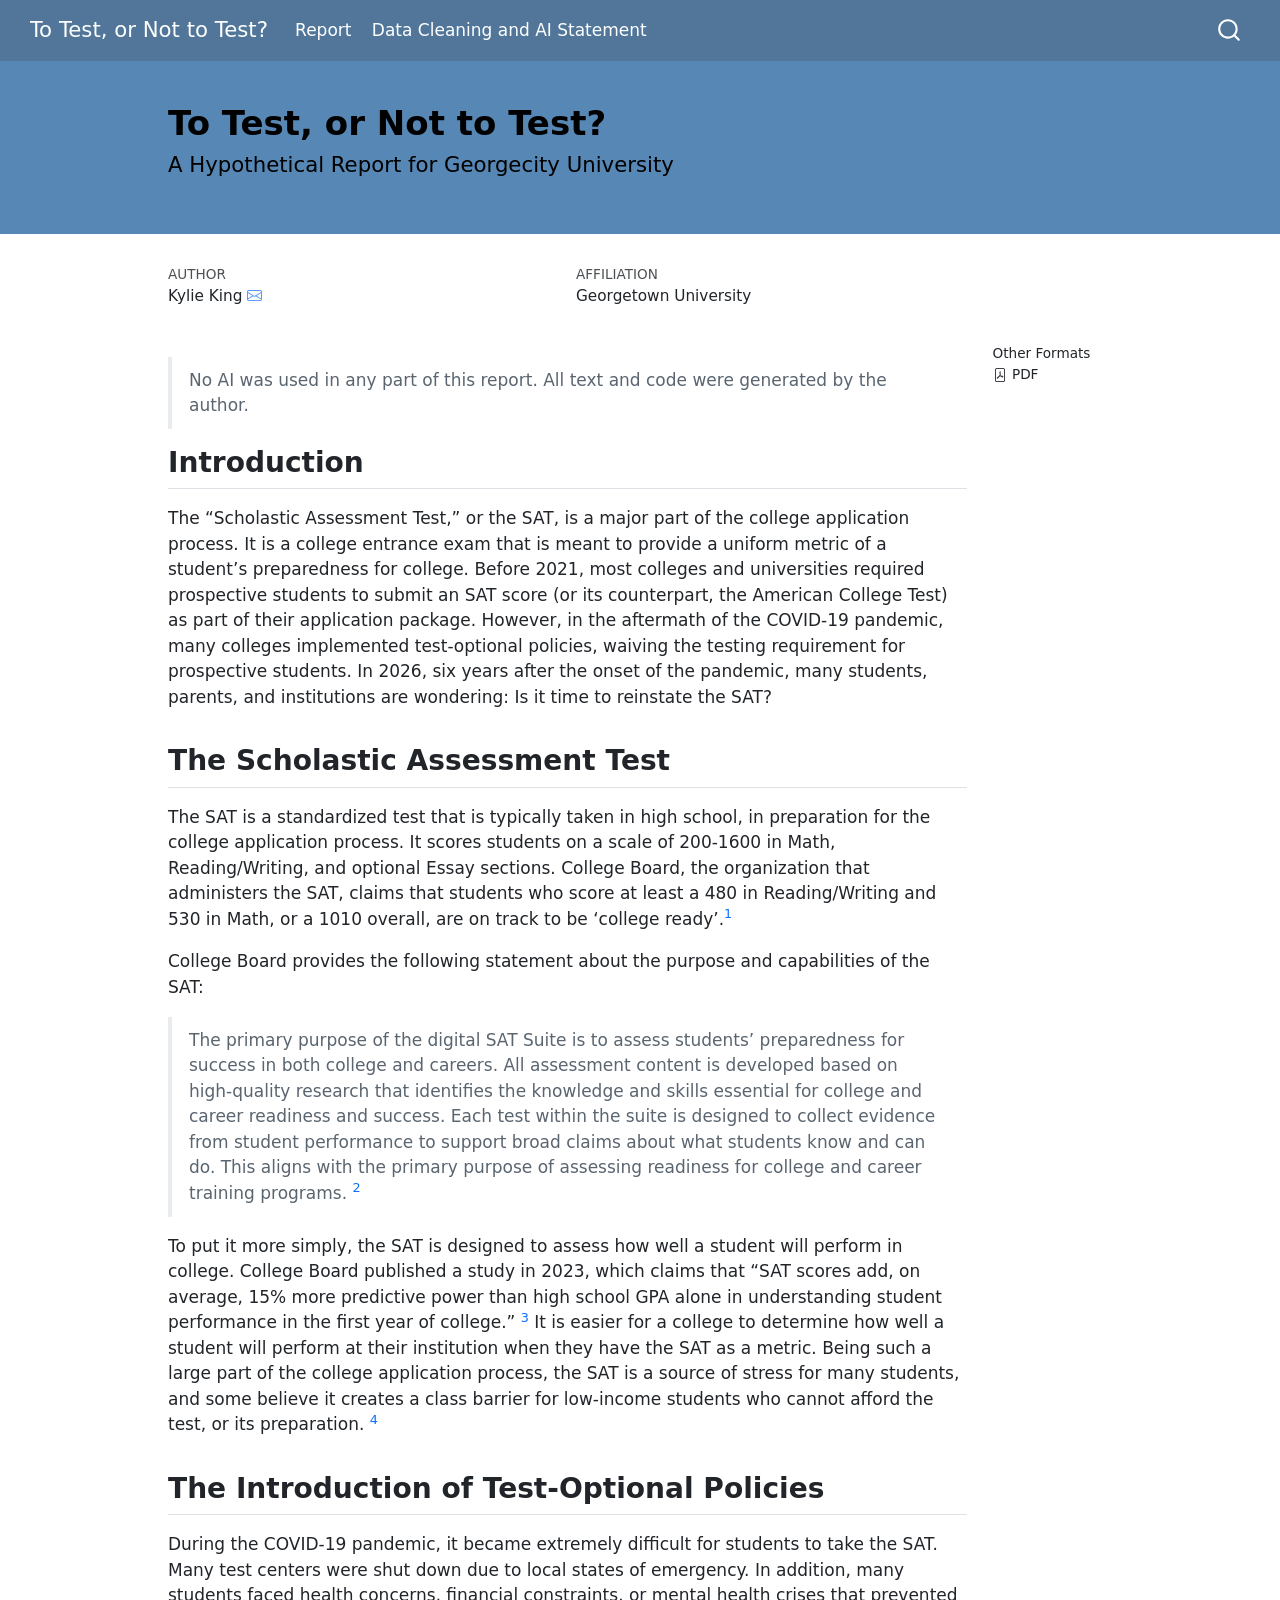
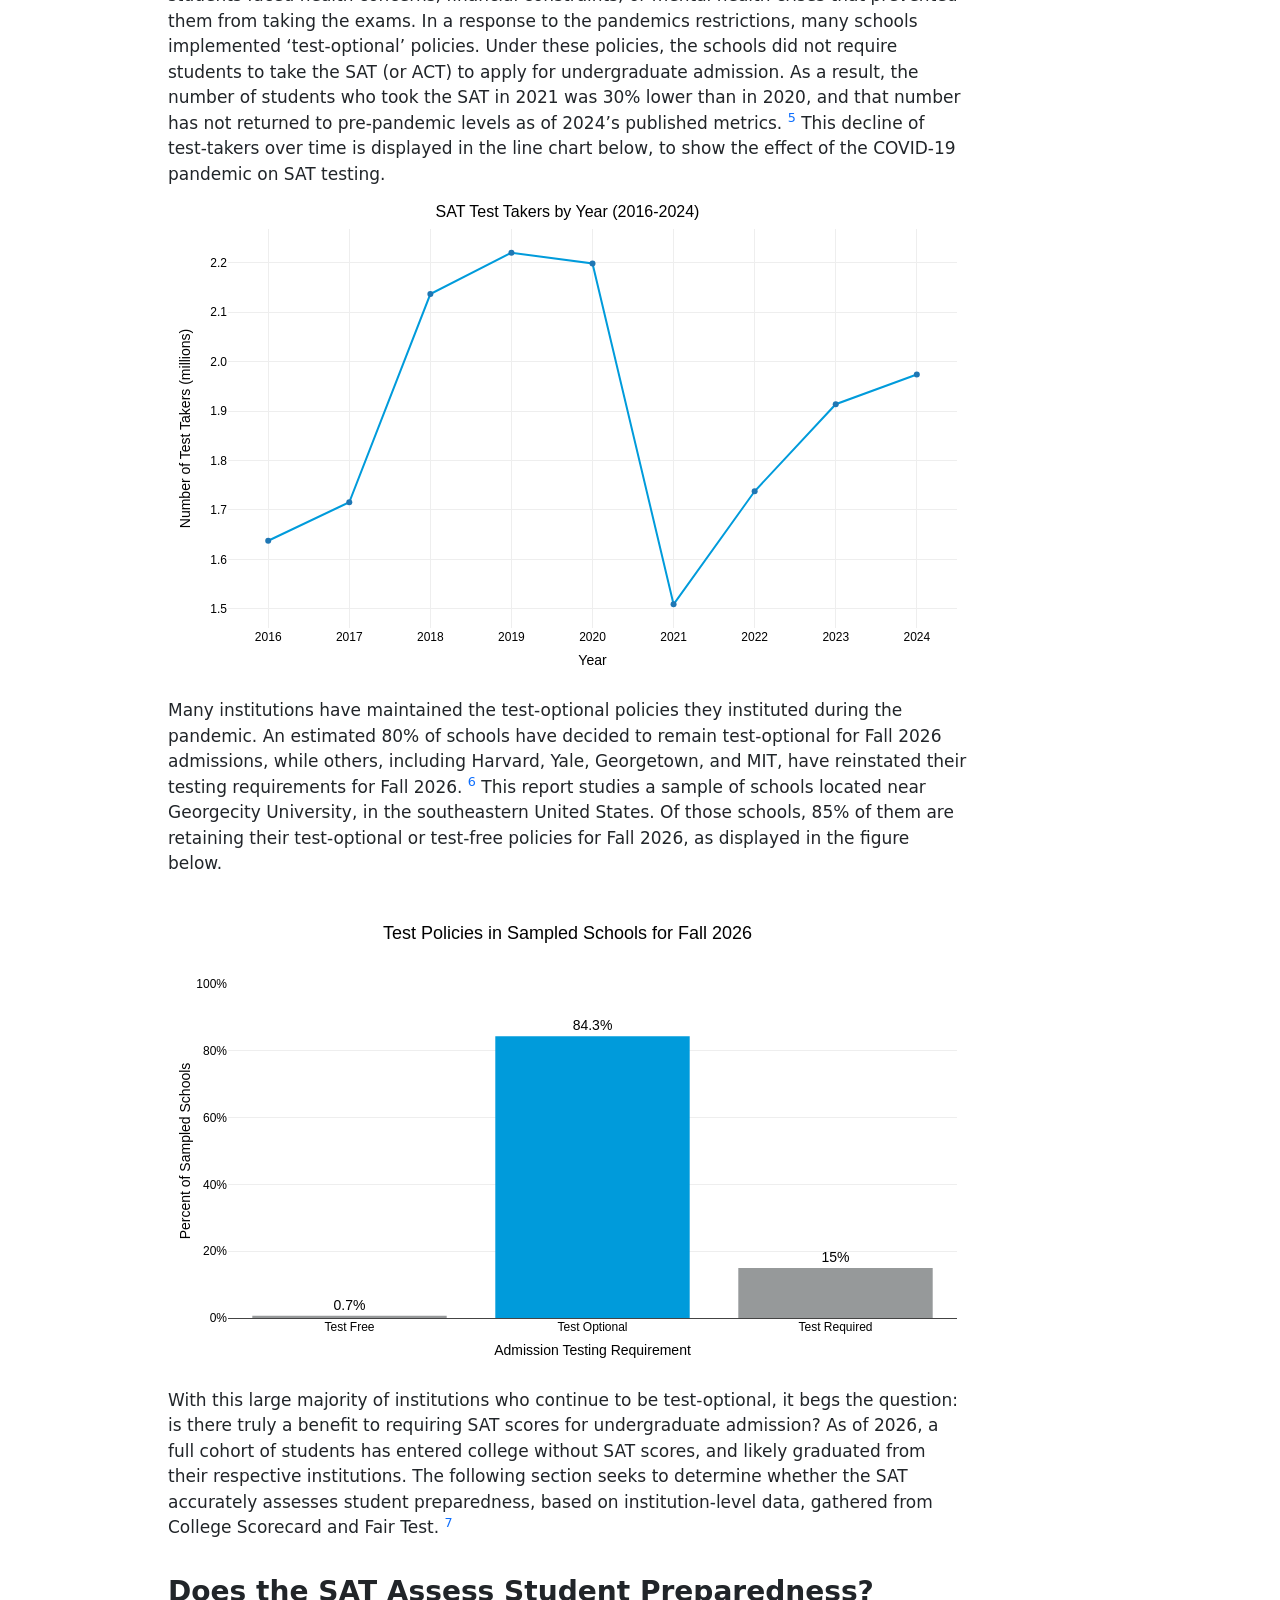
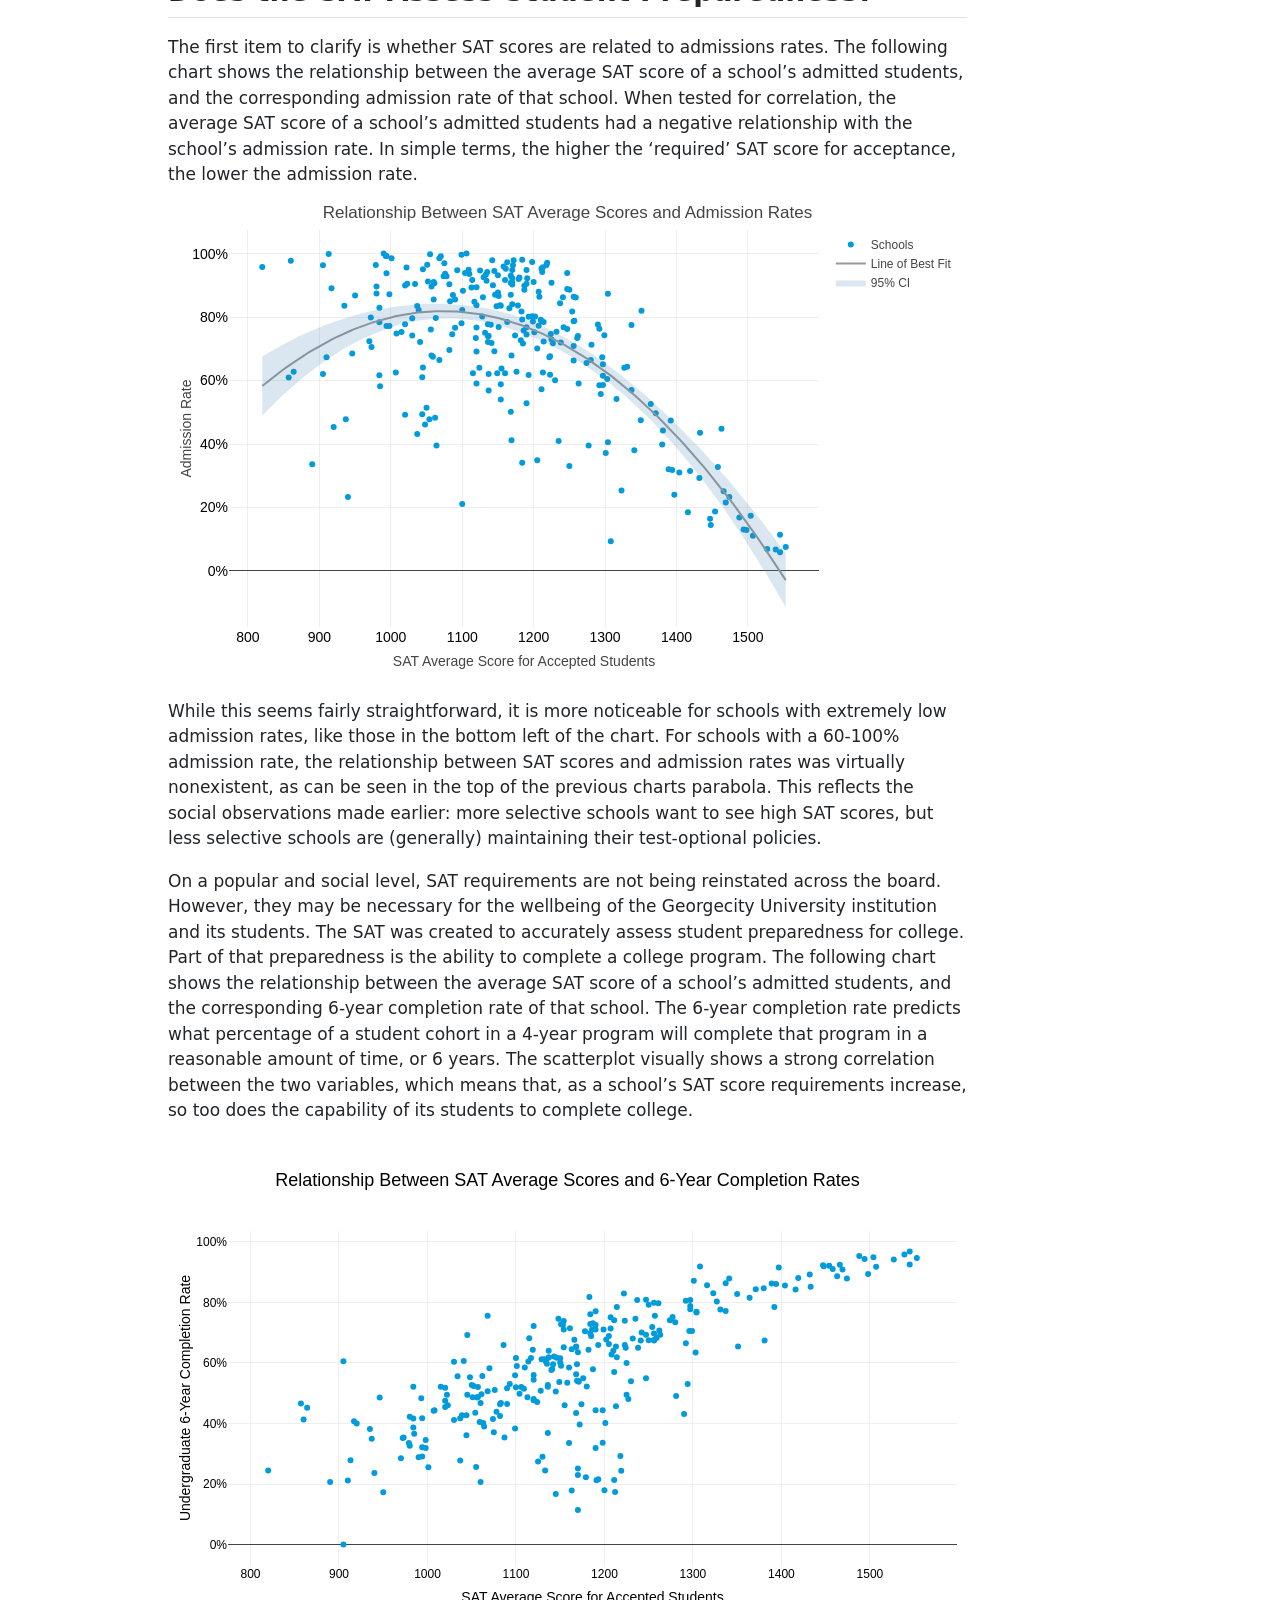
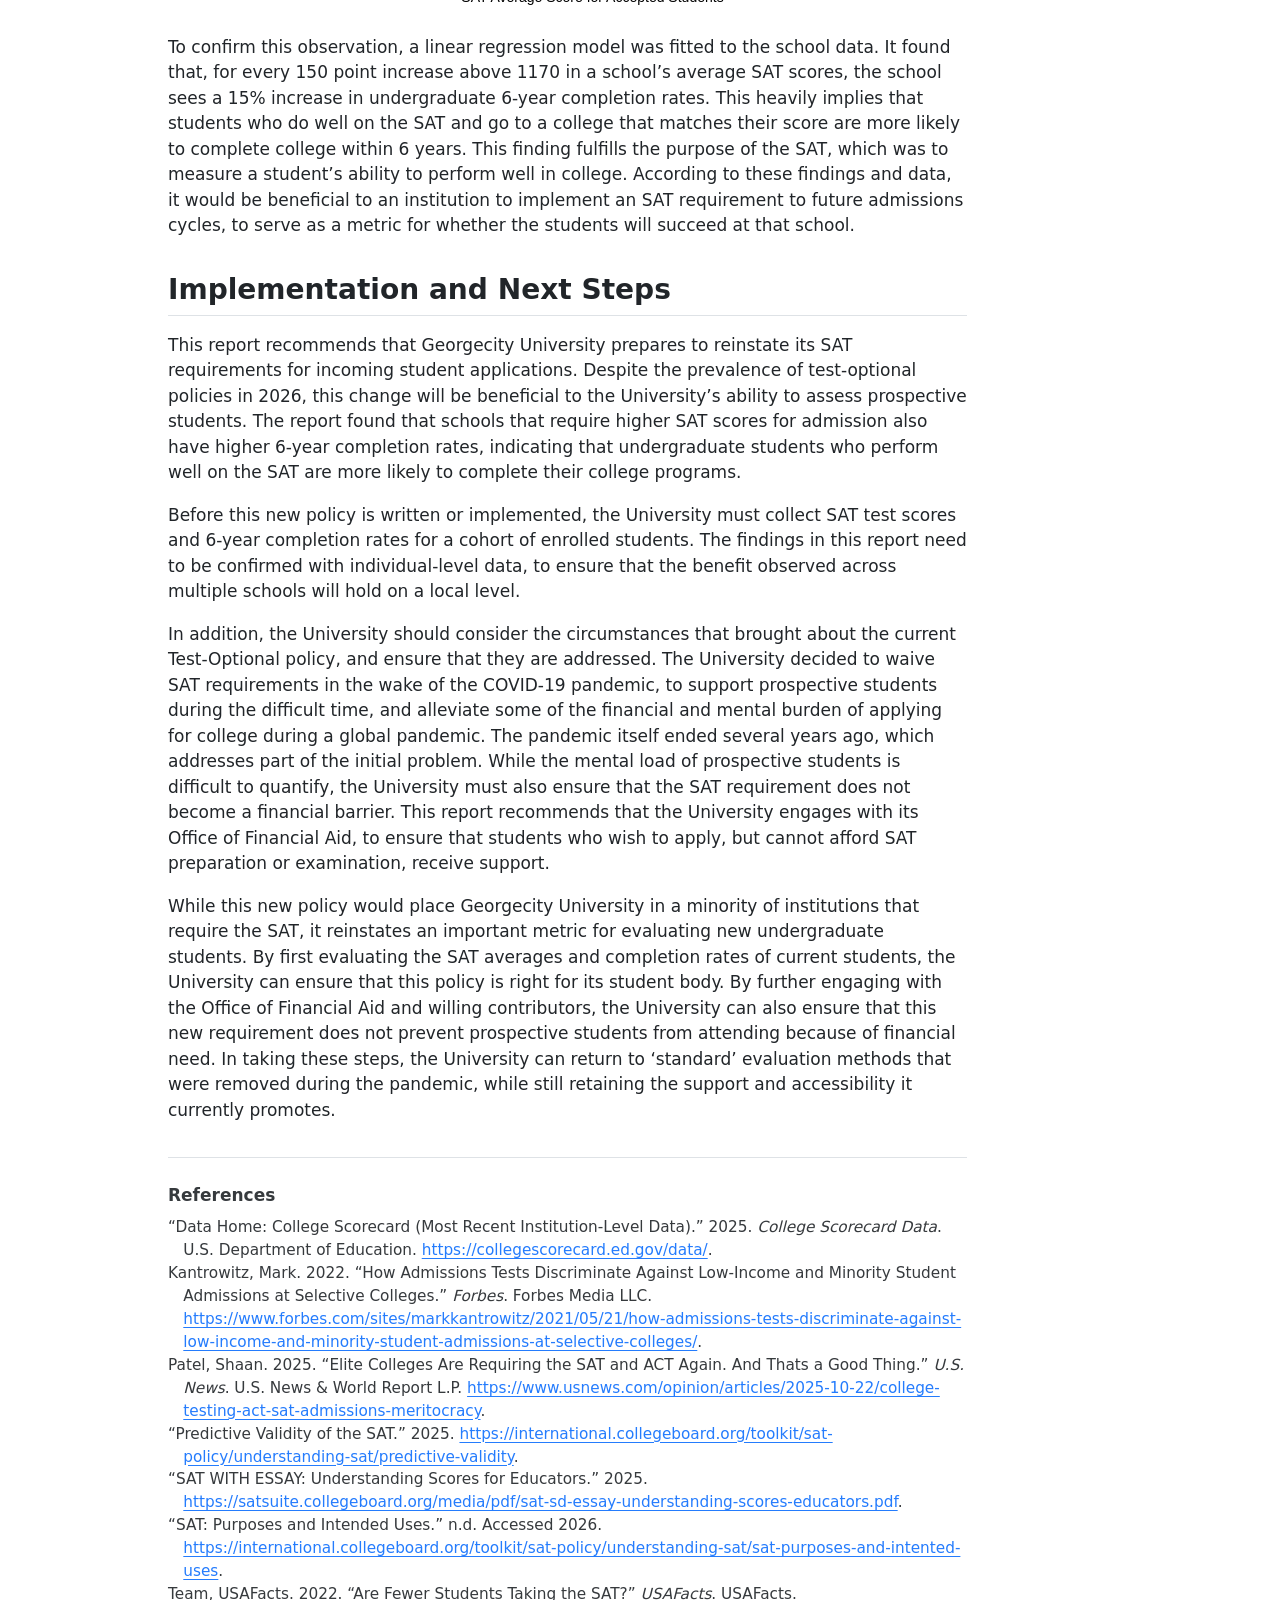
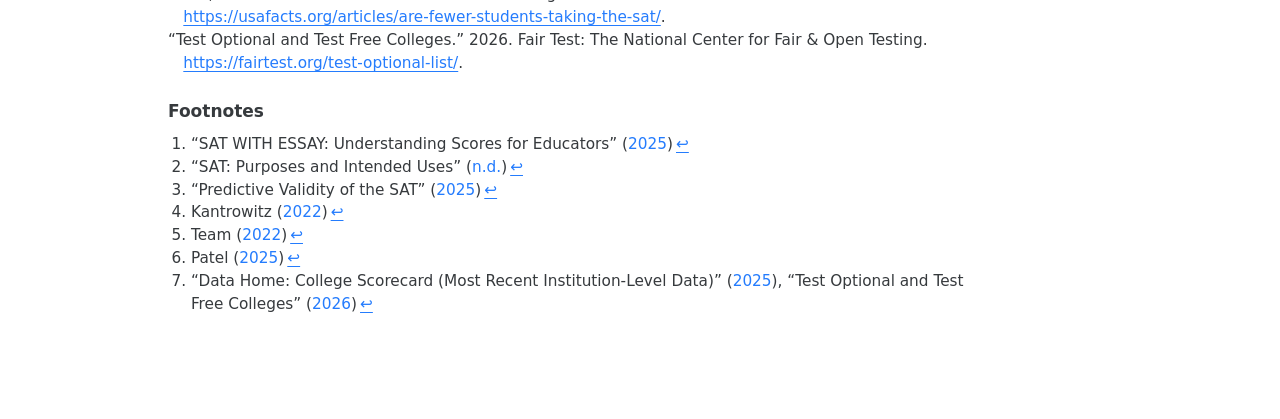
<file: docs/index.html>
<!DOCTYPE html>
<html xmlns="http://www.w3.org/1999/xhtml" lang="en" xml:lang="en"><head>

<meta charset="utf-8">
<meta name="generator" content="quarto-1.7.31">

<meta name="viewport" content="width=device-width, initial-scale=1.0, user-scalable=yes">


<title>To Test, or Not to Test?</title>
<style>
code{white-space: pre-wrap;}
span.smallcaps{font-variant: small-caps;}
div.columns{display: flex; gap: min(4vw, 1.5em);}
div.column{flex: auto; overflow-x: auto;}
div.hanging-indent{margin-left: 1.5em; text-indent: -1.5em;}
ul.task-list{list-style: none;}
ul.task-list li input[type="checkbox"] {
  width: 0.8em;
  margin: 0 0.8em 0.2em -1em; /* quarto-specific, see https://github.com/quarto-dev/quarto-cli/issues/4556 */ 
  vertical-align: middle;
}
/* CSS for citations */
div.csl-bib-body { }
div.csl-entry {
  clear: both;
  margin-bottom: 0em;
}
.hanging-indent div.csl-entry {
  margin-left:2em;
  text-indent:-2em;
}
div.csl-left-margin {
  min-width:2em;
  float:left;
}
div.csl-right-inline {
  margin-left:2em;
  padding-left:1em;
}
div.csl-indent {
  margin-left: 2em;
}</style>


<script src="site_libs/quarto-nav/quarto-nav.js"></script>
<script src="site_libs/quarto-nav/headroom.min.js"></script>
<script src="site_libs/clipboard/clipboard.min.js"></script>
<script src="site_libs/quarto-search/autocomplete.umd.js"></script>
<script src="site_libs/quarto-search/fuse.min.js"></script>
<script src="site_libs/quarto-search/quarto-search.js"></script>
<meta name="quarto:offset" content="./">
<script src="site_libs/quarto-html/quarto.js" type="module"></script>
<script src="site_libs/quarto-html/tabsets/tabsets.js" type="module"></script>
<script src="site_libs/quarto-html/popper.min.js"></script>
<script src="site_libs/quarto-html/tippy.umd.min.js"></script>
<script src="site_libs/quarto-html/anchor.min.js"></script>
<link href="site_libs/quarto-html/tippy.css" rel="stylesheet">
<link href="site_libs/quarto-html/quarto-syntax-highlighting-e1a5c8363afafaef2c763b6775fbf3ca.css" rel="stylesheet" id="quarto-text-highlighting-styles">
<script src="site_libs/bootstrap/bootstrap.min.js"></script>
<link href="site_libs/bootstrap/bootstrap-icons.css" rel="stylesheet">
<link href="site_libs/bootstrap/bootstrap-991b1886d3c685c7aa2b62b80640c7af.min.css" rel="stylesheet" append-hash="true" id="quarto-bootstrap" data-mode="light">
<script id="quarto-search-options" type="application/json">{
  "location": "navbar",
  "copy-button": false,
  "collapse-after": 3,
  "panel-placement": "end",
  "type": "overlay",
  "limit": 50,
  "keyboard-shortcut": [
    "f",
    "/",
    "s"
  ],
  "show-item-context": false,
  "language": {
    "search-no-results-text": "No results",
    "search-matching-documents-text": "matching documents",
    "search-copy-link-title": "Copy link to search",
    "search-hide-matches-text": "Hide additional matches",
    "search-more-match-text": "more match in this document",
    "search-more-matches-text": "more matches in this document",
    "search-clear-button-title": "Clear",
    "search-text-placeholder": "",
    "search-detached-cancel-button-title": "Cancel",
    "search-submit-button-title": "Submit",
    "search-label": "Search"
  }
}</script>
<style>

      .quarto-title-block .quarto-title-banner h1,
      .quarto-title-block .quarto-title-banner h2,
      .quarto-title-block .quarto-title-banner h3,
      .quarto-title-block .quarto-title-banner h4,
      .quarto-title-block .quarto-title-banner h5,
      .quarto-title-block .quarto-title-banner h6
      {
        color: black;
      }

      .quarto-title-block .quarto-title-banner {
        color: black;
background: #5787b4ff;
      }
</style>
<link href="site_libs/htmltools-fill-0.5.8.1/fill.css" rel="stylesheet">

<script src="site_libs/htmlwidgets-1.6.4/htmlwidgets.js"></script>

<script src="site_libs/plotly-binding-4.12.0/plotly.js"></script>

<script src="site_libs/typedarray-0.1/typedarray.min.js"></script>

<script src="site_libs/jquery-3.5.1/jquery.min.js"></script>

<link href="site_libs/crosstalk-1.2.2/css/crosstalk.min.css" rel="stylesheet">

<script src="site_libs/crosstalk-1.2.2/js/crosstalk.min.js"></script>

<link href="site_libs/plotly-htmlwidgets-css-2.25.2/plotly-htmlwidgets.css" rel="stylesheet">

<script src="site_libs/plotly-main-2.25.2/plotly-latest.min.js"></script>



</head>

<body class="nav-fixed quarto-light">

<div id="quarto-search-results"></div>
  <header id="quarto-header" class="headroom fixed-top quarto-banner">
    <nav class="navbar navbar-expand-lg " data-bs-theme="dark">
      <div class="navbar-container container-fluid">
      <div class="navbar-brand-container mx-auto">
    <a class="navbar-brand" href="./index.html">
    <span class="navbar-title">To Test, or Not to Test?</span>
    </a>
  </div>
            <div id="quarto-search" class="" title="Search"></div>
          <button class="navbar-toggler" type="button" data-bs-toggle="collapse" data-bs-target="#navbarCollapse" aria-controls="navbarCollapse" role="menu" aria-expanded="false" aria-label="Toggle navigation" onclick="if (window.quartoToggleHeadroom) { window.quartoToggleHeadroom(); }">
  <span class="navbar-toggler-icon"></span>
</button>
          <div class="collapse navbar-collapse" id="navbarCollapse">
            <ul class="navbar-nav navbar-nav-scroll me-auto">
  <li class="nav-item">
    <a class="nav-link active" href="./index.html" aria-current="page"> 
<span class="menu-text">Report</span></a>
  </li>  
  <li class="nav-item">
    <a class="nav-link" href="./data/data_cleaning.html"> 
<span class="menu-text">Data Cleaning and AI Statement</span></a>
  </li>  
</ul>
          </div> <!-- /navcollapse -->
            <div class="quarto-navbar-tools">
</div>
      </div> <!-- /container-fluid -->
    </nav>
</header>
<!-- content -->
<header id="title-block-header" class="quarto-title-block default page-columns page-full">
  <div class="quarto-title-banner page-columns page-full">
    <div class="quarto-title column-body">
      <h1 class="title">To Test, or Not to Test?</h1>
            <p class="subtitle lead">A Hypothetical Report for Georgecity University</p>
                      </div>
  </div>
    
  <div class="quarto-title-meta-author">
    <div class="quarto-title-meta-heading">Author</div>
    <div class="quarto-title-meta-heading">Affiliation</div>
    
      <div class="quarto-title-meta-contents">
      <p class="author">Kylie King <a href="mailto:kk1543@georgetown.edu" class="quarto-title-author-email"><i class="bi bi-envelope"></i></a> </p>
    </div>
    <div class="quarto-title-meta-contents">
          <p class="affiliation">
              Georgetown University
            </p>
        </div>
    </div>

  <div class="quarto-title-meta">

        
    
      
    </div>
    
  
  </header><div id="quarto-content" class="quarto-container page-columns page-rows-contents page-layout-article page-navbar">
<!-- sidebar -->
<!-- margin-sidebar -->
    <div id="quarto-margin-sidebar" class="sidebar margin-sidebar">
        
    <div class="quarto-alternate-formats"><h2>Other Formats</h2><ul><li><a href="index.pdf"><i class="bi bi-file-pdf"></i>PDF</a></li></ul></div></div>
<!-- main -->
<main class="content quarto-banner-title-block" id="quarto-document-content">





<blockquote class="blockquote">
<p>No AI was used in any part of this report. All text and code were generated by the author.</p>
</blockquote>
<section id="introduction" class="level2">
<h2 class="anchored" data-anchor-id="introduction">Introduction</h2>
<p>The “Scholastic Assessment Test,” or the SAT, is a major part of the college application process. It is a college entrance exam that is meant to provide a uniform metric of a student’s preparedness for college. Before 2021, most colleges and universities required prospective students to submit an SAT score (or its counterpart, the American College Test) as part of their application package. However, in the aftermath of the COVID-19 pandemic, many colleges implemented test-optional policies, waiving the testing requirement for prospective students. In 2026, six years after the onset of the pandemic, many students, parents, and institutions are wondering: Is it time to reinstate the SAT?</p>
</section>
<section id="the-scholastic-assessment-test" class="level2">
<h2 class="anchored" data-anchor-id="the-scholastic-assessment-test">The Scholastic Assessment Test</h2>
<p>The SAT is a standardized test that is typically taken in high school, in preparation for the college application process. It scores students on a scale of 200-1600 in Math, Reading/Writing, and optional Essay sections. College Board, the organization that administers the SAT, claims that students who score at least a 480 in Reading/Writing and 530 in Math, or a 1010 overall, are on track to be ‘college ready’.<a href="#fn1" class="footnote-ref" id="fnref1" role="doc-noteref"><sup>1</sup></a></p>
<p>College Board provides the following statement about the purpose and capabilities of the SAT:</p>
<blockquote class="blockquote">
<p>The primary purpose of the digital SAT Suite is to assess students’ preparedness for success in both college and careers. All assessment content is developed based on high-quality research that identifies the knowledge and skills essential for college and career readiness and success. Each test within the suite is designed to collect evidence from student performance to support broad claims about what students know and can do. This aligns with the primary purpose of assessing readiness for college and career training programs. <a href="#fn2" class="footnote-ref" id="fnref2" role="doc-noteref"><sup>2</sup></a></p>
</blockquote>
<p>To put it more simply, the SAT is designed to assess how well a student will perform in college. College Board published a study in 2023, which claims that “SAT scores add, on average, 15% more predictive power than high school GPA alone in understanding student performance in the first year of college.” <a href="#fn3" class="footnote-ref" id="fnref3" role="doc-noteref"><sup>3</sup></a> It is easier for a college to determine how well a student will perform at their institution when they have the SAT as a metric. Being such a large part of the college application process, the SAT is a source of stress for many students, and some believe it creates a class barrier for low-income students who cannot afford the test, or its preparation. <a href="#fn4" class="footnote-ref" id="fnref4" role="doc-noteref"><sup>4</sup></a></p>
</section>
<section id="the-introduction-of-test-optional-policies" class="level2">
<h2 class="anchored" data-anchor-id="the-introduction-of-test-optional-policies">The Introduction of Test-Optional Policies</h2>
<p>During the COVID-19 pandemic, it became extremely difficult for students to take the SAT. Many test centers were shut down due to local states of emergency. In addition, many students faced health concerns, financial constraints, or mental health crises that prevented them from taking the exams. In a response to the pandemics restrictions, many schools implemented ‘test-optional’ policies. Under these policies, the schools did not require students to take the SAT (or ACT) to apply for undergraduate admission. As a result, the number of students who took the SAT in 2021 was 30% lower than in 2020, and that number has not returned to pre-pandemic levels as of 2024’s published metrics. <a href="#fn5" class="footnote-ref" id="fnref5" role="doc-noteref"><sup>5</sup></a> This decline of test-takers over time is displayed in the line chart below, to show the effect of the COVID-19 pandemic on SAT testing.</p>
<div class="cell">
<div class="cell-output-display">
<div class="plotly html-widget html-fill-item" id="htmlwidget-60eb7250fcf8f55b5854" style="width:100%;height:464px;"></div>
<script type="application/json" data-for="htmlwidget-60eb7250fcf8f55b5854">{"x":{"visdat":{"a2fc4bf0faa":["function () ","plotlyVisDat"]},"cur_data":"a2fc4bf0faa","attrs":{"a2fc4bf0faa":{"x":{},"y":{},"mode":"lines+markers","line":{"color":"#009bdb","width":2},"text":{},"hoverinfo":"text","alpha_stroke":1,"sizes":[10,100],"spans":[1,20],"type":"scatter"}},"layout":{"margin":{"b":40,"l":60,"t":25,"r":10},"title":{"text":"SAT Test Takers by Year (2016-2024)","x":0.5,"font":{"size":16,"color":"black","family":"Arial"}},"xaxis":{"domain":[0,1],"automargin":true,"title":{"text":"Year","font":{"size":14,"color":"black","family":"Arial"}},"tickfont":{"size":12,"color":"black","family":"Arial"},"fixedrange":true},"yaxis":{"domain":[0,1],"automargin":true,"title":{"text":"Number of Test Takers (millions)","font":{"size":14,"color":"black","family":"Arial"}},"tickfont":{"size":12,"color":"black","family":"Arial"},"tickformat":".1f","fixedrange":true},"hovermode":"closest","showlegend":false},"source":"A","config":{"modeBarButtonsToAdd":["hoverclosest","hovercompare"],"showSendToCloud":false,"modeBarButtonsToRemove":["select2d","lasso2d","toggleSpikelines"],"displaylogo":false},"data":[{"x":[2016,2017,2018,2019,2020,2021,2022,2023,2024],"y":[1.637589,1.715481,2.136539,2.2200869999999999,2.1984599999999999,1.5091330000000001,1.7376780000000001,1.9137420000000001,1.9738910000000001],"mode":"lines+markers","line":{"color":"#009bdb","width":2},"text":["Year:  2016 <br>Number of Students: 1,637,589","Year:  2017 <br>Number of Students: 1,715,481","Year:  2018 <br>Number of Students: 2,136,539","Year:  2019 <br>Number of Students: 2,220,087","Year:  2020 <br>Number of Students: 2,198,460","Year:  2021 <br>Number of Students: 1,509,133","Year:  2022 <br>Number of Students: 1,737,678","Year:  2023 <br>Number of Students: 1,913,742","Year:  2024 <br>Number of Students: 1,973,891"],"hoverinfo":["text","text","text","text","text","text","text","text","text"],"type":"scatter","marker":{"color":"rgba(31,119,180,1)","line":{"color":"rgba(31,119,180,1)"}},"error_y":{"color":"rgba(31,119,180,1)"},"error_x":{"color":"rgba(31,119,180,1)"},"xaxis":"x","yaxis":"y","frame":null}],"highlight":{"on":"plotly_click","persistent":false,"dynamic":false,"selectize":false,"opacityDim":0.20000000000000001,"selected":{"opacity":1},"debounce":0},"shinyEvents":["plotly_hover","plotly_click","plotly_selected","plotly_relayout","plotly_brushed","plotly_brushing","plotly_clickannotation","plotly_doubleclick","plotly_deselect","plotly_afterplot","plotly_sunburstclick"],"base_url":"https://plot.ly"},"evals":[],"jsHooks":[]}</script>
</div>
</div>
<div style="margin-bottom: 30px;">

</div>
<p>Many institutions have maintained the test-optional policies they instituted during the pandemic. An estimated 80% of schools have decided to remain test-optional for Fall 2026 admissions, while others, including Harvard, Yale, Georgetown, and MIT, have reinstated their testing requirements for Fall 2026. <a href="#fn6" class="footnote-ref" id="fnref6" role="doc-noteref"><sup>6</sup></a> This report studies a sample of schools located near Georgecity University, in the southeastern United States. Of those schools, 85% of them are retaining their test-optional or test-free policies for Fall 2026, as displayed in the figure below.</p>
<div class="cell">
<div class="cell-output-display">
<div class="plotly html-widget html-fill-item" id="htmlwidget-fb534b4730149256e7df" style="width:100%;height:464px;"></div>
<script type="application/json" data-for="htmlwidget-fb534b4730149256e7df">{"x":{"visdat":{"a2fc69a4586c":["function () ","plotlyVisDat"]},"cur_data":"a2fc69a4586c","attrs":{"a2fc69a4586c":{"x":{},"y":{},"marker":{"color":["#96999aff","#009bdb","#96999aff"]},"text":{},"textposition":"outside","textfont":{"size":14,"color":"black","family":"Arial"},"alpha_stroke":1,"sizes":[10,100],"spans":[1,20],"type":"bar"}},"layout":{"margin":{"b":40,"l":60,"t":90,"r":10},"title":{"text":"Test Policies in Sampled Schools for Fall 2026","x":0.5,"font":{"size":18,"color":"black","family":"Arial"}},"xaxis":{"domain":[0,1],"automargin":true,"title":{"text":"Admission Testing Requirement","font":{"size":14,"color":"black","family":"Arial"}},"tickfont":{"size":12,"color":"black","family":"Arial"},"type":"category","categoryorder":"array","categoryarray":["Test Free","Test Optional","Test Required"]},"yaxis":{"domain":[0,1],"automargin":true,"title":{"text":"Percent of Sampled Schools","font":{"size":14,"color":"black","family":"Arial"}},"tickfont":{"size":12,"color":"black","family":"Arial"},"tickformat":".0%","range":[0,1]},"hovermode":"closest","showlegend":false},"source":"A","config":{"modeBarButtonsToAdd":["hoverclosest","hovercompare"],"showSendToCloud":false,"staticPlot":true},"data":[{"x":["Test Free","Test Optional","Test Required"],"y":[0.0069686411149825793,0.84320557491289194,0.14982578397212543],"marker":{"color":["#96999aff","#009bdb","#96999aff"],"line":{"color":"rgba(31,119,180,1)"}},"text":["0.7%","84.3%","15%"],"textposition":["outside","outside","outside"],"textfont":{"size":14,"color":"black","family":"Arial"},"type":"bar","error_y":{"color":"rgba(31,119,180,1)"},"error_x":{"color":"rgba(31,119,180,1)"},"xaxis":"x","yaxis":"y","frame":null}],"highlight":{"on":"plotly_click","persistent":false,"dynamic":false,"selectize":false,"opacityDim":0.20000000000000001,"selected":{"opacity":1},"debounce":0},"shinyEvents":["plotly_hover","plotly_click","plotly_selected","plotly_relayout","plotly_brushed","plotly_brushing","plotly_clickannotation","plotly_doubleclick","plotly_deselect","plotly_afterplot","plotly_sunburstclick"],"base_url":"https://plot.ly"},"evals":[],"jsHooks":[]}</script>
</div>
</div>
<div style="margin-bottom: 30px;">

</div>
<p>With this large majority of institutions who continue to be test-optional, it begs the question: is there truly a benefit to requiring SAT scores for undergraduate admission? As of 2026, a full cohort of students has entered college without SAT scores, and likely graduated from their respective institutions. The following section seeks to determine whether the SAT accurately assesses student preparedness, based on institution-level data, gathered from College Scorecard and Fair Test. <a href="#fn7" class="footnote-ref" id="fnref7" role="doc-noteref"><sup>7</sup></a></p>
</section>
<section id="does-the-sat-assess-student-preparedness" class="level2">
<h2 class="anchored" data-anchor-id="does-the-sat-assess-student-preparedness">Does the SAT Assess Student Preparedness?</h2>
<p>The first item to clarify is whether SAT scores are related to admissions rates. The following chart shows the relationship between the average SAT score of a school’s admitted students, and the corresponding admission rate of that school. When tested for correlation, the average SAT score of a school’s admitted students had a negative relationship with the school’s admission rate. In simple terms, the higher the ‘required’ SAT score for acceptance, the lower the admission rate.</p>
<div class="cell">
<div class="cell-output-display">
<div class="plotly html-widget html-fill-item" id="htmlwidget-801779486cc409de546e" style="width:100%;height:464px;"></div>
<script type="application/json" data-for="htmlwidget-801779486cc409de546e">{"x":{"visdat":{"a2fc477d50e2":["function () ","plotlyVisDat"],"a2fc3034226d":["function () ","data"],"a2fc532942eb":["function () ","data"],"a2fc6531370":["function () ","data"]},"cur_data":"a2fc6531370","attrs":{"a2fc3034226d":{"alpha_stroke":1,"sizes":[10,100],"spans":[1,20],"x":{},"y":{},"type":"scatter","mode":"markers","marker":{"color":"#009bdb"},"name":"Schools","text":{},"hoverinfo":"text","inherit":true},"a2fc532942eb":{"alpha_stroke":1,"sizes":[10,100],"spans":[1,20],"x":{},"y":{},"type":"scatter","mode":"lines","line":{"color":"#96999aff","width":2},"name":"Line of Best Fit","inherit":true},"a2fc6531370":{"alpha_stroke":1,"sizes":[10,100],"spans":[1,20],"x":{},"ymin":{},"ymax":{},"type":"scatter","mode":"lines","hoveron":"points","fill":"toself","fillcolor":"rgba(70,130,180,0.2)","line":{"color":"transparent"},"name":"95% CI","inherit":true}},"layout":{"margin":{"b":40,"l":60,"t":25,"r":10},"title":{"text":"Relationship Between SAT Average Scores and Admission Rates","tickfont":{"size":16,"color":"black","family":"Arial"}},"xaxis":{"domain":[0,1],"automargin":true,"title":"SAT Average Score for Accepted Students","fixedrange":true,"tickfont":{"size":14,"color":"black","family":"Arial"}},"yaxis":{"domain":[0,1],"automargin":true,"title":"Admission Rate","fixedrange":true,"tickformat":".0%","tickfont":{"size":14,"color":"black","family":"Arial"}},"dragmode":"zoom","hovermode":"closest","showlegend":true},"source":"A","config":{"modeBarButtonsToAdd":["hoverclosest","hovercompare"],"showSendToCloud":false,"modeBarButtonsToRemove":["select2d","lasso2d","toggleSpikelines"],"displaylogo":false},"data":[{"x":[984,1297,1392,857,1433,1494,1205,1045,913,1136,940,1277,1256,1256,1100,1119,1099,1068,1213,1154,1263,1323,1397,1211,1416,1115,1182,1101,1304,1235,1208,1007,905,937,1137,994,1296,1059,1223,1087,1001,973,994,1254,1507,864,1447,998,1150,1057,1149,1301,950,994,1280,1050,1230,1074,1178,1075,1184,1037,1155,1037,905,1044,1060,935,920,1225,1553,1292,1299,1463,1207,984,1141,1250,1232,1381,1166,1308,1274,1187,1082,890,1064,1020,1136,970,1448,1539,1143,1222,972,1146,1120,1242,1224,1201,1020,1048,1247,1454,1202,1187,1023,1250,1380,1262,1198,1223,1168,1090,1469,1290,1083,946,1151,1174,1292,1199,1160,1210,1404,1389,1145,1545,1070,1205,1180,1337,1257,1078,1190,1394,1350,1261,1110,1498,1030,1163,1052,1185,1030,1150,1170,1140,1419,1161,1190,1432,984,1169,820,1153,1214,1120,1303,1154,1034,1327,1213,1133,1170,1145,1190,1212,1163,1191,1219,1218,1211,1130,1160,1200,1316,1125,1170,1179,1060,1170,1545,1154,1168,1172,1158,1371,1142,1151,1256,1120,1237,1186,1090,1086,1211,1527,1259,1304,1466,1114,1184,1170,1134,1020,1135,1190,1056,910,1106,1238,1184,1341,1124,1039,1364,1057,1008,1176,1214,1063,1297,1128,1082,1132,1297,1054,1225,1458,1169,1207,1171,990,1247,1168,1062,1256,1247,1117,1100,1241,980,1190,1061,1148,1109,1474,1193,1099,1227,1104,1337,1168,1488,1183,917,860,1281,1504,1068,998,980,985,993,1051,1022,979,1041,1044,1045,1129,1137,1193,1120,1015,1351,1198,1113,1055,1136,1294,1331,1137,1120,1093,1076],"y":[0.61670000000000003,0.65110000000000001,0.4738,0.60940000000000005,0.43540000000000001,0.1308,0.34889999999999999,0.64100000000000001,0.99850000000000005,0.73950000000000005,0.23319999999999999,0.3952,0.78690000000000004,0.66279999999999994,0.2112,0.73440000000000005,0.78090000000000004,0.66449999999999998,0.62529999999999997,0.58840000000000003,0.5907,0.25380000000000003,0.24030000000000001,0.57289999999999996,0.18509999999999999,0.62270000000000003,0.72670000000000001,0.88319999999999999,0.40560000000000002,0.40960000000000002,0.86429999999999996,0.625,0.96299999999999997,0.47789999999999999,0.56869999999999998,0.77159999999999995,0.67310000000000003,0.67510000000000003,0.61850000000000005,0.86960000000000004,0.98509999999999998,0.70589999999999997,0.99239999999999995,0.81759999999999999,0.111,0.628,0.1646,0.77159999999999995,0.87770000000000004,0.89629999999999999,0.62280000000000002,0.372,0.86780000000000002,0.93810000000000004,0.66459999999999997,0.51390000000000002,0.60060000000000002,0.9284,0.83679999999999999,0.96930000000000005,0.34089999999999998,0.43159999999999998,0.6381,0.83489999999999998,0.62070000000000003,0.49370000000000003,0.85550000000000004,0.83540000000000003,0.4536,0.72899999999999998,0.075600000000000001,0.76329999999999998,0.74239999999999995,0.44840000000000002,0.77290000000000003,0.8296,0.71860000000000002,0.88629999999999998,0.75390000000000001,0.44290000000000002,0.82799999999999996,0.093600000000000003,0.65539999999999998,0.88639999999999997,0.90380000000000005,0.33610000000000001,0.39500000000000002,0.49209999999999998,0.77700000000000002,0.72370000000000001,0.14480000000000001,0.067799999999999999,0.90059999999999996,0.67310000000000003,0.79890000000000005,0.87019999999999997,0.83760000000000001,0.76829999999999998,0.74660000000000004,0.752,0.77749999999999997,0.4617,0.93889999999999996,0.18740000000000001,0.80210000000000004,0.89829999999999999,0.90490000000000004,0.33100000000000002,0.39850000000000002,0.74009999999999998,0.97360000000000002,0.67679999999999996,0.87029999999999996,0.7661,0.21560000000000001,0.7762,0.84989999999999999,0.6855,0.86660000000000004,0.74199999999999999,0.58530000000000004,0.78580000000000005,0.62319999999999998,0.79190000000000005,0.31059999999999999,0.3201,0.69189999999999996,0.114,0.99129999999999996,0.70109999999999995,0.92490000000000006,0.77529999999999999,0.78849999999999998,0.92879999999999996,0.76770000000000005,0.31830000000000003,0.47510000000000002,0.73399999999999999,0.93610000000000004,0.12909999999999999,0.74219999999999997,0.78449999999999998,0.91200000000000003,0.71650000000000003,0.79600000000000004,0.93200000000000005,0.94830000000000003,0.77610000000000001,0.31469999999999998,0.95189999999999997,0.74529999999999996,0.29260000000000003,0.78369999999999995,0.67879999999999996,0.95760000000000001,0.83709999999999996,0.78480000000000005,0.89410000000000001,0.60509999999999997,0.54000000000000004,0.90410000000000001,0.6401,0.95709999999999995,0.93310000000000004,0.90910000000000002,0.94530000000000003,0.94869999999999999,0.94210000000000005,0.97309999999999997,0.92200000000000004,0.97130000000000005,0.96389999999999998,0.95330000000000004,0.92520000000000002,0.91659999999999997,0.91039999999999999,0.54220000000000002,0.9466,0.90300000000000002,0.92030000000000001,0.91049999999999998,0.92200000000000004,0.058700000000000002,0.83560000000000001,0.90810000000000002,0.97919999999999996,0.95899999999999996,0.497,0.9788,0.76890000000000003,0.8639,0.59099999999999997,0.84350000000000003,0.75790000000000002,0.85550000000000004,0.74619999999999997,0.78710000000000002,0.069400000000000003,0.86140000000000005,0.87370000000000003,0.25119999999999998,0.91690000000000005,0.79200000000000004,0.84019999999999995,0.91459999999999997,0.89980000000000004,0.94199999999999995,0.52810000000000001,0.76090000000000002,0.67300000000000004,1,0.71999999999999997,0.98089999999999999,0.3805,0.64000000000000001,0.82230000000000003,0.52569999999999995,0.67920000000000003,0.748,0.62780000000000002,0.72340000000000004,0.79720000000000002,0.6149,0.80189999999999995,0.69610000000000005,0.75060000000000004,0.58589999999999998,0.47799999999999998,0.90810000000000002,0.32719999999999999,0.4118,0.87960000000000005,0.96299999999999997,1,0.88829999999999998,0.50129999999999997,0.48270000000000002,0.70860000000000001,0.76249999999999996,0.84799999999999998,0.82189999999999996,0.86260000000000003,0.87460000000000004,0.9052,0.90639999999999998,0.83399999999999996,0.94940000000000002,0.2331,0.80069999999999997,0.99639999999999995,0.71740000000000004,0.93920000000000003,0.57030000000000003,0.93059999999999998,0.1686,0.81730000000000003,0.89100000000000001,0.97729999999999995,0.71289999999999998,0.1736,0.98570000000000002,0.87219999999999998,0.89649999999999996,0.58230000000000004,0.99239999999999995,0.96460000000000001,0.95650000000000002,0.9637,0.72119999999999995,0.60999999999999999,0.95050000000000001,0.86260000000000003,0.73999999999999999,0.61750000000000005,0.76749999999999996,0.75280000000000002,0.81979999999999997,0.80269999999999997,0.8931,0.99770000000000003,0.72160000000000002,0.55730000000000002,0.64380000000000004,0.62070000000000003,0.69179999999999997,0.94750000000000001,0.9365],"type":"scatter","mode":"markers","marker":{"color":"#009bdb","line":{"color":"rgba(31,119,180,1)"}},"name":"Schools","text":["School:  Delaware State University <br>Average SAT:  984 <br>Admission Rate:  62%","School:  University of Delaware <br>Average SAT:  1297 <br>Admission Rate:  65%","School:  American University <br>Average SAT:  1392 <br>Admission Rate:  47%","School:  Gallaudet University <br>Average SAT:  857 <br>Admission Rate:  61%","School:  George Washington University <br>Average SAT:  1433 <br>Admission Rate:  44%","School:  Georgetown University <br>Average SAT:  1494 <br>Admission Rate:  13%","School:  Howard University <br>Average SAT:  1205 <br>Admission Rate:  35%","School:  Baptist University of Florida <br>Average SAT:  1045 <br>Admission Rate:  64%","School:  Bethune-Cookman University <br>Average SAT:  913 <br>Admission Rate:  100%","School:  Lynn University <br>Average SAT:  1136 <br>Admission Rate:  74%","School:  Johnson University Florida <br>Average SAT:  940 <br>Admission Rate:  23%","School:  University of Central Florida <br>Average SAT:  1277 <br>Admission Rate:  40%","School:  Eckerd College <br>Average SAT:  1256 <br>Admission Rate:  79%","School:  Embry-Riddle Aeronautical University-Daytona Beach <br>Average SAT:  1256 <br>Admission Rate:  66%","School:  Florida Agricultural and Mechanical University <br>Average SAT:  1100 <br>Admission Rate:  21%","School:  Florida Atlantic University <br>Average SAT:  1119 <br>Admission Rate:  73%","School:  Flagler College <br>Average SAT:  1099 <br>Admission Rate:  78%","School:  Florida College <br>Average SAT:  1068 <br>Admission Rate:  66%","School:  Florida Institute of Technology <br>Average SAT:  1213 <br>Admission Rate:  63%","School:  Florida International University <br>Average SAT:  1154 <br>Admission Rate:  59%","School:  Florida Southern College <br>Average SAT:  1263 <br>Admission Rate:  59%","School:  Florida State University <br>Average SAT:  1323 <br>Admission Rate:  25%","School:  University of Florida <br>Average SAT:  1397 <br>Admission Rate:  24%","School:  Jacksonville University <br>Average SAT:  1211 <br>Admission Rate:  57%","School:  University of Miami <br>Average SAT:  1416 <br>Admission Rate:  19%","School:  University of North Florida <br>Average SAT:  1115 <br>Admission Rate:  62%","School:  Nova Southeastern University <br>Average SAT:  1182 <br>Admission Rate:  73%","School:  Palm Beach Atlantic University <br>Average SAT:  1101 <br>Admission Rate:  88%","School:  Rollins College <br>Average SAT:  1304 <br>Admission Rate:  41%","School:  University of South Florida <br>Average SAT:  1235 <br>Admission Rate:  41%","School:  Stetson University <br>Average SAT:  1208 <br>Admission Rate:  86%","School:  Trinity Baptist College <br>Average SAT:  1007 <br>Admission Rate:  62%","School:  Trinity College of Florida <br>Average SAT:  905 <br>Admission Rate:  96%","School:  Warner University <br>Average SAT:  937 <br>Admission Rate:  48%","School:  University of West Florida <br>Average SAT:  1137 <br>Admission Rate:  57%","School:  Abraham Baldwin Agricultural College <br>Average SAT:  994 <br>Admission Rate:  77%","School:  Agnes Scott College <br>Average SAT:  1296 <br>Admission Rate:  67%","School:  Point University <br>Average SAT:  1059 <br>Admission Rate:  68%","School:  Berry College <br>Average SAT:  1223 <br>Admission Rate:  62%","School:  Brenau University <br>Average SAT:  1087 <br>Admission Rate:  87%","School:  College of Coastal Georgia <br>Average SAT:  1001 <br>Admission Rate:  99%","School:  Clayton  State University <br>Average SAT:  973 <br>Admission Rate:  71%","School:  Columbus State University <br>Average SAT:  994 <br>Admission Rate:  99%","School:  Covenant College <br>Average SAT:  1254 <br>Admission Rate:  82%","School:  Emory University <br>Average SAT:  1507 <br>Admission Rate:  11%","School:  Fort Valley State University <br>Average SAT:  864 <br>Admission Rate:  63%","School:  Georgia Institute of Technology-Main Campus <br>Average SAT:  1447 <br>Admission Rate:  16%","School:  Georgia Southwestern State University <br>Average SAT:  998 <br>Admission Rate:  77%","School:  Georgia College & State University <br>Average SAT:  1150 <br>Admission Rate:  88%","School:  Georgia Southern University <br>Average SAT:  1057 <br>Admission Rate:  90%","School:  Georgia State University <br>Average SAT:  1149 <br>Admission Rate:  62%","School:  University of Georgia <br>Average SAT:  1301 <br>Admission Rate:  37%","School:  Gordon State College <br>Average SAT:  950 <br>Admission Rate:  87%","School:  Life University <br>Average SAT:  994 <br>Admission Rate:  94%","School:  Mercer University <br>Average SAT:  1280 <br>Admission Rate:  66%","School:  Morehouse College <br>Average SAT:  1050 <br>Admission Rate:  51%","School:  Oglethorpe University <br>Average SAT:  1230 <br>Admission Rate:  60%","School:  Piedmont University <br>Average SAT:  1074 <br>Admission Rate:  93%","School:  Savannah College of Art and Design <br>Average SAT:  1178 <br>Admission Rate:  84%","School:  Shorter University <br>Average SAT:  1075 <br>Admission Rate:  97%","School:  Spelman College <br>Average SAT:  1184 <br>Admission Rate:  34%","School:  Thomas University <br>Average SAT:  1037 <br>Admission Rate:  43%","School:  Toccoa Falls College <br>Average SAT:  1155 <br>Admission Rate:  64%","School:  Valdosta State University <br>Average SAT:  1037 <br>Admission Rate:  83%","School:  Wesleyan College <br>Average SAT:  905 <br>Admission Rate:  62%","School:  University of West Georgia <br>Average SAT:  1044 <br>Admission Rate:  49%","School:  University of Baltimore <br>Average SAT:  1060 <br>Admission Rate:  86%","School:  Bowie State University <br>Average SAT:  935 <br>Admission Rate:  84%","School:  Washington Adventist University <br>Average SAT:  920 <br>Admission Rate:  45%","School:  Goucher College <br>Average SAT:  1225 <br>Admission Rate:  73%","School:  Johns Hopkins University <br>Average SAT:  1553 <br>Admission Rate:  8%","School:  Loyola University Maryland <br>Average SAT:  1292 <br>Admission Rate:  76%","School:  University of Maryland-Baltimore County <br>Average SAT:  1299 <br>Admission Rate:  74%","School:  University of Maryland-College Park <br>Average SAT:  1463 <br>Admission Rate:  45%","School:  Maryland Institute College of Art <br>Average SAT:  1207 <br>Admission Rate:  77%","School:  Morgan State University <br>Average SAT:  984 <br>Admission Rate:  83%","School:  Mount St. Mary's University <br>Average SAT:  1141 <br>Admission Rate:  72%","School:  Salisbury University <br>Average SAT:  1250 <br>Admission Rate:  89%","School:  St. Mary's College of Maryland <br>Average SAT:  1232 <br>Admission Rate:  75%","School:  St. John's College <br>Average SAT:  1381 <br>Admission Rate:  44%","School:  Towson University <br>Average SAT:  1166 <br>Admission Rate:  83%","School:  United States Naval Academy <br>Average SAT:  1308 <br>Admission Rate:  9%","School:  Washington College <br>Average SAT:  1274 <br>Admission Rate:  66%","School:  Appalachian State University <br>Average SAT:  1187 <br>Admission Rate:  89%","School:  Belmont Abbey College <br>Average SAT:  1082 <br>Admission Rate:  90%","School:  Bennett College <br>Average SAT:  890 <br>Admission Rate:  34%","School:  Brevard College <br>Average SAT:  1064 <br>Admission Rate:  40%","School:  Cabarrus College of Health Sciences <br>Average SAT:  1020 <br>Admission Rate:  49%","School:  Catawba College <br>Average SAT:  1136 <br>Admission Rate:  78%","School:  Chowan University <br>Average SAT:  970 <br>Admission Rate:  72%","School:  Davidson College <br>Average SAT:  1448 <br>Admission Rate:  14%","School:  Duke University <br>Average SAT:  1539 <br>Admission Rate:  7%","School:  East Carolina University <br>Average SAT:  1143 <br>Admission Rate:  90%","School:  Elon University <br>Average SAT:  1222 <br>Admission Rate:  67%","School:  Fayetteville State University <br>Average SAT:  972 <br>Admission Rate:  80%","School:  Gardner-Webb University <br>Average SAT:  1146 <br>Admission Rate:  87%","School:  Guilford College <br>Average SAT:  1120 <br>Admission Rate:  84%","School:  High Point University <br>Average SAT:  1242 <br>Admission Rate:  77%","School:  Meredith College <br>Average SAT:  1224 <br>Admission Rate:  75%","School:  Methodist University <br>Average SAT:  1201 <br>Admission Rate:  75%","School:  University of Mount Olive <br>Average SAT:  1020 <br>Admission Rate:  78%","School:  North Carolina A & T State University <br>Average SAT:  1048 <br>Admission Rate:  46%","School:  University of North Carolina Asheville <br>Average SAT:  1247 <br>Admission Rate:  94%","School:  University of North Carolina at Chapel Hill <br>Average SAT:  1454 <br>Admission Rate:  19%","School:  University of North Carolina at Charlotte <br>Average SAT:  1202 <br>Admission Rate:  80%","School:  University of North Carolina at Greensboro <br>Average SAT:  1187 <br>Admission Rate:  90%","School:  North Carolina Central University <br>Average SAT:  1023 <br>Admission Rate:  90%","School:  University of North Carolina School of the Arts <br>Average SAT:  1250 <br>Admission Rate:  33%","School:  North Carolina State University at Raleigh <br>Average SAT:  1380 <br>Admission Rate:  40%","School:  University of North Carolina Wilmington <br>Average SAT:  1262 <br>Admission Rate:  74%","School:  William Peace University <br>Average SAT:  1198 <br>Admission Rate:  97%","School:  Queens University of Charlotte <br>Average SAT:  1223 <br>Admission Rate:  68%","School:  Salem College <br>Average SAT:  1168 <br>Admission Rate:  87%","School:  Southeastern Baptist Theological Seminary <br>Average SAT:  1090 <br>Admission Rate:  77%","School:  Wake Forest University <br>Average SAT:  1469 <br>Admission Rate:  22%","School:  Warren Wilson College <br>Average SAT:  1290 <br>Admission Rate:  78%","School:  Wingate University <br>Average SAT:  1083 <br>Admission Rate:  85%","School:  Winston-Salem State University <br>Average SAT:  946 <br>Admission Rate:  69%","School:  Western Carolina University <br>Average SAT:  1151 <br>Admission Rate:  87%","School:  Bryn Athyn College of the New Church <br>Average SAT:  1174 <br>Admission Rate:  74%","School:  Allegheny College <br>Average SAT:  1292 <br>Admission Rate:  59%","School:  DeSales University <br>Average SAT:  1199 <br>Admission Rate:  79%","School:  Alvernia University <br>Average SAT:  1160 <br>Admission Rate:  62%","School:  Arcadia University <br>Average SAT:  1210 <br>Admission Rate:  79%","School:  Bryn Mawr College <br>Average SAT:  1404 <br>Admission Rate:  31%","School:  Bucknell University <br>Average SAT:  1389 <br>Admission Rate:  32%","School:  Cabrini University <br>Average SAT:  1145 <br>Admission Rate:  69%","School:  Carnegie Mellon University <br>Average SAT:  1545 <br>Admission Rate:  11%","School:  Cedar Crest College <br>Average SAT:  1070 <br>Admission Rate:  99%","School:  Chatham University <br>Average SAT:  1205 <br>Admission Rate:  70%","School:  Delaware Valley University <br>Average SAT:  1180 <br>Admission Rate:  92%","School:  Drexel University <br>Average SAT:  1337 <br>Admission Rate:  78%","School:  Duquesne University <br>Average SAT:  1257 <br>Admission Rate:  79%","School:  East Stroudsburg University of Pennsylvania <br>Average SAT:  1078 <br>Admission Rate:  93%","School:  Elizabethtown College <br>Average SAT:  1190 <br>Admission Rate:  77%","School:  Franklin and Marshall College <br>Average SAT:  1394 <br>Admission Rate:  32%","School:  Gettysburg College <br>Average SAT:  1350 <br>Admission Rate:  48%","School:  Grove City College <br>Average SAT:  1261 <br>Admission Rate:  73%","School:  Gwynedd Mercy University <br>Average SAT:  1110 <br>Admission Rate:  94%","School:  Haverford College <br>Average SAT:  1498 <br>Admission Rate:  13%","School:  Holy Family University <br>Average SAT:  1030 <br>Admission Rate:  74%","School:  Immaculata University <br>Average SAT:  1163 <br>Admission Rate:  78%","School:  Indiana University of Pennsylvania-Main Campus <br>Average SAT:  1052 <br>Admission Rate:  91%","School:  Juniata College <br>Average SAT:  1185 <br>Admission Rate:  72%","School:  Keystone College <br>Average SAT:  1030 <br>Admission Rate:  80%","School:  King's College <br>Average SAT:  1150 <br>Admission Rate:  93%","School:  Kutztown University of Pennsylvania <br>Average SAT:  1170 <br>Admission Rate:  95%","School:  La Roche University <br>Average SAT:  1140 <br>Admission Rate:  78%","School:  Lafayette College <br>Average SAT:  1419 <br>Admission Rate:  31%","School:  Lancaster Bible College <br>Average SAT:  1161 <br>Admission Rate:  95%","School:  Lebanon Valley College <br>Average SAT:  1190 <br>Admission Rate:  75%","School:  Lehigh University <br>Average SAT:  1432 <br>Admission Rate:  29%","School:  Lincoln University <br>Average SAT:  984 <br>Admission Rate:  78%","School:  Lycoming College <br>Average SAT:  1169 <br>Admission Rate:  68%","School:  Manor College <br>Average SAT:  820 <br>Admission Rate:  96%","School:  Marywood University <br>Average SAT:  1153 <br>Admission Rate:  84%","School:  Messiah University <br>Average SAT:  1214 <br>Admission Rate:  78%","School:  Millersville University of Pennsylvania <br>Average SAT:  1120 <br>Admission Rate:  89%","School:  Moore College of Art and Design <br>Average SAT:  1303 <br>Admission Rate:  61%","School:  Moravian University <br>Average SAT:  1154 <br>Admission Rate:  54%","School:  Mount Aloysius College <br>Average SAT:  1034 <br>Admission Rate:  90%","School:  Muhlenberg College <br>Average SAT:  1327 <br>Admission Rate:  64%","School:  Pennsylvania State University-Penn State Erie-Behrend College <br>Average SAT:  1213 <br>Admission Rate:  96%","School:  Pennsylvania State University-Penn State New Kensington <br>Average SAT:  1133 <br>Admission Rate:  93%","School:  Pennsylvania State University-Penn State Shenango <br>Average SAT:  1170 <br>Admission Rate:  91%","School:  Pennsylvania State University-Penn State Wilkes-Barre <br>Average SAT:  1145 <br>Admission Rate:  95%","School:  Pennsylvania State University-Penn State Scranton <br>Average SAT:  1190 <br>Admission Rate:  95%","School:  Pennsylvania State University-Penn State Lehigh Valley <br>Average SAT:  1212 <br>Admission Rate:  94%","School:  Pennsylvania State University-Penn State Altoona <br>Average SAT:  1163 <br>Admission Rate:  97%","School:  Pennsylvania State University-Penn State Beaver <br>Average SAT:  1191 <br>Admission Rate:  92%","School:  Pennsylvania State University-Penn State Berks <br>Average SAT:  1219 <br>Admission Rate:  97%","School:  Pennsylvania State University-Penn State Harrisburg <br>Average SAT:  1218 <br>Admission Rate:  96%","School:  Pennsylvania State University-Penn State Brandywine <br>Average SAT:  1211 <br>Admission Rate:  95%","School:  Pennsylvania State University-Penn State DuBois <br>Average SAT:  1130 <br>Admission Rate:  93%","School:  Pennsylvania State University-Penn State Fayette- Eberly <br>Average SAT:  1160 <br>Admission Rate:  92%","School:  Pennsylvania State University-Penn State Hazleton <br>Average SAT:  1200 <br>Admission Rate:  91%","School:  Pennsylvania State University-Main Campus <br>Average SAT:  1316 <br>Admission Rate:  54%","School:  Pennsylvania State University-Penn State Greater Allegheny <br>Average SAT:  1125 <br>Admission Rate:  95%","School:  Pennsylvania State University-Penn State Mont Alto <br>Average SAT:  1170 <br>Admission Rate:  90%","School:  Pennsylvania State University-Penn State Abington <br>Average SAT:  1179 <br>Admission Rate:  92%","School:  Pennsylvania State University-Penn State Schuylkill <br>Average SAT:  1060 <br>Admission Rate:  91%","School:  Pennsylvania State University-Penn State York <br>Average SAT:  1170 <br>Admission Rate:  92%","School:  University of Pennsylvania <br>Average SAT:  1545 <br>Admission Rate:  6%","School:  Cairn University-Langhorne <br>Average SAT:  1154 <br>Admission Rate:  84%","School:  University of Pittsburgh-Bradford <br>Average SAT:  1168 <br>Admission Rate:  91%","School:  University of Pittsburgh-Greensburg <br>Average SAT:  1172 <br>Admission Rate:  98%","School:  University of Pittsburgh-Johnstown <br>Average SAT:  1158 <br>Admission Rate:  96%","School:  University of Pittsburgh-Pittsburgh Campus <br>Average SAT:  1371 <br>Admission Rate:  50%","School:  Point Park University <br>Average SAT:  1142 <br>Admission Rate:  98%","School:  Saint Francis University <br>Average SAT:  1151 <br>Admission Rate:  77%","School:  Saint Joseph's University - Philadelphia <br>Average SAT:  1256 <br>Admission Rate:  86%","School:  Saint Vincent College <br>Average SAT:  1120 <br>Admission Rate:  59%","School:  University of Scranton <br>Average SAT:  1237 <br>Admission Rate:  84%","School:  Seton Hill University <br>Average SAT:  1186 <br>Admission Rate:  76%","School:  Shippensburg University of Pennsylvania <br>Average SAT:  1090 <br>Admission Rate:  86%","School:  Slippery Rock University of Pennsylvania <br>Average SAT:  1086 <br>Admission Rate:  75%","School:  Susquehanna University <br>Average SAT:  1211 <br>Admission Rate:  79%","School:  Swarthmore College <br>Average SAT:  1527 <br>Admission Rate:  7%","School:  Thomas Jefferson University <br>Average SAT:  1259 <br>Admission Rate:  86%","School:  Ursinus College <br>Average SAT:  1304 <br>Admission Rate:  87%","School:  Villanova University <br>Average SAT:  1466 <br>Admission Rate:  25%","School:  Waynesburg University <br>Average SAT:  1114 <br>Admission Rate:  92%","School:  West Chester University of Pennsylvania <br>Average SAT:  1184 <br>Admission Rate:  79%","School:  Widener University <br>Average SAT:  1170 <br>Admission Rate:  84%","School:  Wilkes University <br>Average SAT:  1134 <br>Admission Rate:  91%","School:  Wilson College <br>Average SAT:  1020 <br>Admission Rate:  90%","School:  York College of Pennsylvania <br>Average SAT:  1135 <br>Admission Rate:  94%","School:  Anderson University <br>Average SAT:  1190 <br>Admission Rate:  53%","School:  Charleston Southern University <br>Average SAT:  1056 <br>Admission Rate:  76%","School:  Benedict College <br>Average SAT:  910 <br>Admission Rate:  67%","School:  Southern Wesleyan University <br>Average SAT:  1106 <br>Admission Rate:  100%","School:  College of Charleston <br>Average SAT:  1238 <br>Admission Rate:  72%","School:  Citadel Military College of South Carolina <br>Average SAT:  1184 <br>Admission Rate:  98%","School:  Clemson University <br>Average SAT:  1341 <br>Admission Rate:  38%","School:  Converse University <br>Average SAT:  1124 <br>Admission Rate:  64%","School:  Francis Marion University <br>Average SAT:  1039 <br>Admission Rate:  82%","School:  Furman University <br>Average SAT:  1364 <br>Admission Rate:  53%","School:  Lander University <br>Average SAT:  1057 <br>Admission Rate:  68%","School:  Newberry College <br>Average SAT:  1008 <br>Admission Rate:  75%","School:  North Greenville University <br>Average SAT:  1176 <br>Admission Rate:  63%","School:  Presbyterian College <br>Average SAT:  1214 <br>Admission Rate:  72%","School:  University of South Carolina Aiken <br>Average SAT:  1063 <br>Admission Rate:  80%","School:  University of South Carolina-Columbia <br>Average SAT:  1297 <br>Admission Rate:  61%","School:  Coastal Carolina University <br>Average SAT:  1128 <br>Admission Rate:  80%","School:  University of South Carolina-Upstate <br>Average SAT:  1082 <br>Admission Rate:  70%","School:  Winthrop University <br>Average SAT:  1132 <br>Admission Rate:  75%","School:  Wofford College <br>Average SAT:  1297 <br>Admission Rate:  59%","School:  Averett University <br>Average SAT:  1054 <br>Admission Rate:  48%","School:  Bridgewater College <br>Average SAT:  1225 <br>Admission Rate:  91%","School:  William & Mary <br>Average SAT:  1458 <br>Admission Rate:  33%","School:  Regent University <br>Average SAT:  1169 <br>Admission Rate:  41%","School:  Christopher Newport University <br>Average SAT:  1207 <br>Admission Rate:  88%","School:  Emory & Henry University <br>Average SAT:  1171 <br>Admission Rate:  96%","School:  Ferrum College <br>Average SAT:  990 <br>Admission Rate:  100%","School:  George Mason University <br>Average SAT:  1247 <br>Admission Rate:  89%","School:  Hampden-Sydney College <br>Average SAT:  1168 <br>Admission Rate:  50%","School:  Hampton University <br>Average SAT:  1062 <br>Admission Rate:  48%","School:  Hollins University <br>Average SAT:  1256 <br>Admission Rate:  71%","School:  James Madison University <br>Average SAT:  1247 <br>Admission Rate:  76%","School:  Longwood University <br>Average SAT:  1117 <br>Admission Rate:  85%","School:  University of Lynchburg <br>Average SAT:  1100 <br>Admission Rate:  82%","School:  University of Mary Washington <br>Average SAT:  1241 <br>Admission Rate:  86%","School:  Norfolk State University <br>Average SAT:  980 <br>Admission Rate:  87%","School:  Old Dominion University <br>Average SAT:  1190 <br>Admission Rate:  91%","School:  Radford University <br>Average SAT:  1061 <br>Admission Rate:  91%","School:  Randolph-Macon College <br>Average SAT:  1148 <br>Admission Rate:  83%","School:  Randolph College <br>Average SAT:  1109 <br>Admission Rate:  95%","School:  University of Richmond <br>Average SAT:  1474 <br>Admission Rate:  23%","School:  Roanoke College <br>Average SAT:  1193 <br>Admission Rate:  80%","School:  Southern Virginia University <br>Average SAT:  1099 <br>Admission Rate:  100%","School:  Sweet Briar College <br>Average SAT:  1227 <br>Admission Rate:  72%","School:  University of Virginia's College at Wise <br>Average SAT:  1104 <br>Admission Rate:  94%","School:  Virginia Polytechnic Institute and State University <br>Average SAT:  1337 <br>Admission Rate:  57%","School:  Virginia Commonwealth University <br>Average SAT:  1168 <br>Admission Rate:  93%","School:  University of Virginia-Main Campus <br>Average SAT:  1488 <br>Admission Rate:  17%","School:  Virginia Military Institute <br>Average SAT:  1183 <br>Admission Rate:  82%","School:  Virginia State University <br>Average SAT:  917 <br>Admission Rate:  89%","School:  Virginia Union University <br>Average SAT:  860 <br>Admission Rate:  98%","School:  Virginia Wesleyan University <br>Average SAT:  1281 <br>Admission Rate:  71%","School:  Washington and Lee University <br>Average SAT:  1504 <br>Admission Rate:  17%","School:  Appalachian Bible College <br>Average SAT:  1068 <br>Admission Rate:  99%","School:  Bluefield State University <br>Average SAT:  998 <br>Admission Rate:  87%","School:  Concord University <br>Average SAT:  980 <br>Admission Rate:  90%","School:  Davis & Elkins College <br>Average SAT:  985 <br>Admission Rate:  58%","School:  Fairmont State University <br>Average SAT:  993 <br>Admission Rate:  99%","School:  Marshall University <br>Average SAT:  1051 <br>Admission Rate:  96%","School:  Shepherd University <br>Average SAT:  1022 <br>Admission Rate:  96%","School:  West Virginia State University <br>Average SAT:  979 <br>Admission Rate:  96%","School:  West Liberty University <br>Average SAT:  1041 <br>Admission Rate:  72%","School:  West Virginia University Institute of Technology <br>Average SAT:  1044 <br>Admission Rate:  61%","School:  West Virginia Wesleyan College <br>Average SAT:  1045 <br>Admission Rate:  95%","School:  West Virginia University <br>Average SAT:  1129 <br>Admission Rate:  86%","School:  New College of Florida <br>Average SAT:  1137 <br>Admission Rate:  74%","School:  Embry-Riddle Aeronautical University-Worldwide <br>Average SAT:  1193 <br>Admission Rate:  62%","School:  Florida Gulf Coast University <br>Average SAT:  1120 <br>Admission Rate:  77%","School:  Johnson & Wales University-Charlotte <br>Average SAT:  1015 <br>Admission Rate:  75%","School:  Patrick Henry College <br>Average SAT:  1351 <br>Admission Rate:  82%","School:  Pennsylvania State University-World Campus <br>Average SAT:  1198 <br>Admission Rate:  80%","School:  Augusta University <br>Average SAT:  1113 <br>Admission Rate:  89%","School:  Middle Georgia State University <br>Average SAT:  1055 <br>Admission Rate:  100%","School:  University of North Georgia <br>Average SAT:  1136 <br>Admission Rate:  72%","School:  Florida Polytechnic University <br>Average SAT:  1294 <br>Admission Rate:  56%","School:  University of Florida-Online <br>Average SAT:  1331 <br>Admission Rate:  64%","School:  American College of the Building Arts <br>Average SAT:  1137 <br>Admission Rate:  62%","School:  Kennesaw State University <br>Average SAT:  1120 <br>Admission Rate:  69%","School:  Commonwealth University of Pennsylvania <br>Average SAT:  1093 <br>Admission Rate:  95%","School:  Pennsylvania Western University <br>Average SAT:  1076 <br>Admission Rate:  94%"],"hoverinfo":["text","text","text","text","text","text","text","text","text","text","text","text","text","text","text","text","text","text","text","text","text","text","text","text","text","text","text","text","text","text","text","text","text","text","text","text","text","text","text","text","text","text","text","text","text","text","text","text","text","text","text","text","text","text","text","text","text","text","text","text","text","text","text","text","text","text","text","text","text","text","text","text","text","text","text","text","text","text","text","text","text","text","text","text","text","text","text","text","text","text","text","text","text","text","text","text","text","text","text","text","text","text","text","text","text","text","text","text","text","text","text","text","text","text","text","text","text","text","text","text","text","text","text","text","text","text","text","text","text","text","text","text","text","text","text","text","text","text","text","text","text","text","text","text","text","text","text","text","text","text","text","text","text","text","text","text","text","text","text","text","text","text","text","text","text","text","text","text","text","text","text","text","text","text","text","text","text","text","text","text","text","text","text","text","text","text","text","text","text","text","text","text","text","text","text","text","text","text","text","text","text","text","text","text","text","text","text","text","text","text","text","text","text","text","text","text","text","text","text","text","text","text","text","text","text","text","text","text","text","text","text","text","text","text","text","text","text","text","text","text","text","text","text","text","text","text","text","text","text","text","text","text","text","text","text","text","text","text","text","text","text","text","text","text","text","text","text","text","text","text","text","text","text","text","text","text","text","text","text","text","text","text","text","text","text","text","text"],"error_y":{"color":"rgba(31,119,180,1)"},"error_x":{"color":"rgba(31,119,180,1)"},"line":{"color":"rgba(31,119,180,1)"},"xaxis":"x","yaxis":"y","frame":null},{"x":[820,823.6834170854271,827.3668341708543,831.0502512562814,834.73366834170849,838.4170854271357,842.1005025125628,845.78391959799001,849.4673366834171,853.1507537688442,856.83417085427141,860.5175879396985,864.2010050251256,867.8844221105528,871.5678391959799,875.251256281407,878.9346733668342,882.6180904522613,886.30150753768839,889.9849246231156,893.6683417085427,897.35175879396979,901.035175879397,904.7185929648241,908.40201005025119,912.0854271356784,915.7688442211055,919.45226130653271,923.1356783919598,926.8190954773869,930.5025125628141,934.1859296482412,937.86934673366829,941.5527638190955,945.2361809045226,948.91959798994981,952.6030150753769,956.286432160804,959.96984924623121,963.6532663316583,967.3366834170854,971.02010050251261,974.7035175879397,978.3869346733668,982.070351758794,985.7537688442211,989.43718592964819,993.1206030150754,996.8040201005025,1000.4874371859296,1004.1708542713568,1007.8542713567839,1011.537688442211,1015.2211055276382,1018.9045226130653,1022.5879396984924,1026.2713567839196,1029.9547738693468,1033.6381909547738,1037.321608040201,1041.0050251256282,1044.6884422110552,1048.3718592964824,1052.0552763819096,1055.7386934673366,1059.4221105527638,1063.105527638191,1066.788944723618,1070.4723618090452,1074.1557788944724,1077.8391959798996,1081.5226130653266,1085.2060301507538,1088.8894472361808,1092.572864321608,1096.2562814070352,1099.9396984924624,1103.6231155778894,1107.3065326633166,1110.9899497487436,1114.6733668341708,1118.356783919598,1122.0402010050252,1125.7236180904522,1129.4070351758794,1133.0904522613064,1136.7738693467336,1140.4572864321608,1144.140703517588,1147.824120603015,1151.5075376884422,1155.1909547738694,1158.8743718592964,1162.5577889447236,1166.2412060301508,1169.924623115578,1173.608040201005,1177.2914572864322,1180.9748743718592,1184.6582914572864,1188.3417085427136,1192.0251256281408,1195.7085427135678,1199.391959798995,1203.075376884422,1206.7587939698492,1210.4422110552764,1214.1256281407036,1217.8090452261306,1221.4924623115578,1225.1758793969848,1228.859296482412,1232.5427135678392,1236.2261306532664,1239.9095477386934,1243.5929648241206,1247.2763819095476,1250.9597989949748,1254.643216080402,1258.3266331658292,1262.0100502512562,1265.6934673366834,1269.3768844221106,1273.0603015075376,1276.7437185929648,1280.427135678392,1284.1105527638192,1287.7939698492462,1291.4773869346734,1295.1608040201004,1298.8442211055276,1302.5276381909548,1306.211055276382,1309.894472361809,1313.5778894472362,1317.2613065326632,1320.9447236180904,1324.6281407035176,1328.3115577889448,1331.9949748743718,1335.678391959799,1339.361809045226,1343.0452261306532,1346.7286432160804,1350.4120603015076,1354.0954773869348,1357.7788944723618,1361.4623115577888,1365.145728643216,1368.8291457286432,1372.5125628140704,1376.1959798994976,1379.8793969849246,1383.5628140703516,1387.2462311557788,1390.929648241206,1394.6130653266332,1398.2964824120604,1401.9798994974874,1405.6633165829146,1409.3467336683416,1413.0301507537688,1416.713567839196,1420.3969849246232,1424.0804020100502,1427.7638190954774,1431.4472361809044,1435.1306532663316,1438.8140703517588,1442.497487437186,1446.180904522613,1449.8643216080402,1453.5477386934672,1457.2311557788944,1460.9145728643216,1464.5979899497488,1468.281407035176,1471.964824120603,1475.64824120603,1479.3316582914572,1483.0150753768844,1486.6984924623116,1490.3819095477388,1494.0653266331658,1497.7487437185928,1501.43216080402,1505.1155778894472,1508.7989949748744,1512.4824120603016,1516.1658291457286,1519.8492462311558,1523.5326633165828,1527.21608040201,1530.8994974874372,1534.5829145728644,1538.2663316582914,1541.9497487437186,1545.6331658291456,1549.3165829145728,1553],"y":[0.58288080353755722,0.58969631830302749,0.59641191709899344,0.60302759992545374,0.60954336678240795,0.6159592176698574,0.62227515258780164,0.62849117153623979,0.63460727451517407,0.64062346152460181,0.64653973256452391,0.65235608763494124,0.65807252673585293,0.66368904986726029,0.66920565702916157,0.6746223482215572,0.67993912344444762,0.6851559826978324,0.69027292598171197,0.69528995329608767,0.70020706464095639,0.70502426001632035,0.70974153942217866,0.71435890285853176,0.71887635032538011,0.72329388182272236,0.72761149735055941,0.73182919690889126,0.73594698049771701,0.739964848117038,0.74388279976685423,0.74770083544716437,0.7514189551579693,0.75503715889926903,0.75855544667106312,0.76197381847335199,0.76529227430613656,0.76851081416941458,0.7716294380631874,0.77464814598745502,0.77756693794221698,0.78038581392747464,0.7831047739432262,0.78572381798947211,0.78824294606621237,0.79066215817344832,0.79298145431117772,0.79520083447940371,0.79732029867812315,0.79933984690733695,0.80125947916704554,0.80307919545724893,0.80479899577794756,0.80641888012914054,0.80793884851082787,0.80935890092300955,0.81067903736568736,0.81189925783885686,0.81301956234252426,0.81403995087668379,0.8149604234413399,0.81578098003649124,0.81650162066213383,0.81712234531827388,0.81764315400490695,0.81806404672203659,0.81838502346966102,0.81860608424777759,0.81872722905639073,0.81874845789549688,0.81866977076509961,0.81849116766519536,0.8182126485957868,0.81783421355687302,0.81735586254845227,0.81677759557052898,0.81609941262309693,0.81532131370616323,0.81444329881972255,0.81346536796377489,0.8123875211383238,0.81120975834336662,0.80993207957890423,0.80855448484493841,0.80707697414146384,0.80549954746848673,0.80382220482600175,0.80204494621401334,0.80016777163251973,0.79819068108151914,0.79611367456101512,0.79393675207100323,0.7916599136114888,0.7892831591824665,0.78680648878394077,0.78422990241590895,0.78155340007837193,0.7787769817713297,0.77590064749478049,0.77292439724872875,0.76984823103317002,0.76667214884810608,0.76339615069353783,0.76002023656946172,0.75654440647588306,0.75296866041279831,0.74929299838020569,0.74551742037811053,0.74164192640650928,0.73766651646540282,0.73359119055479027,0.72941594867467341,0.72514079082505134,0.72076571700592229,0.71629072721728981,0.71171582145915036,0.70704099973150658,0.70226626203435849,0.69739160836770253,0.69241703873154314,0.68734255312587678,0.68216815155070698,0.67689383400603109,0.67151960049184911,0.66604545100816281,0.66047138555496954,0.65479740413227283,0.64902350674006914,0.64314969337836114,0.63717596404714882,0.63110231874642864,0.62492875747620502,0.61865528023647443,0.6122818870272404,0.60580857784850117,0.59923535270025496,0.59256221158250444,0.58578915449524693,0.578916181438486,0.57194329241221986,0.56487048741644585,0.55769776645116931,0.55042512951638489,0.54305257661209705,0.53558010773830489,0.52800772289500486,0.5203354220822014,0.51256320529989008,0.50469107254807621,0.49671902382675448,0.48864705913592932,0.48047517847559806,0.47220338184576161,0.46383166924642083,0.45536004067757219,0.44678849613922011,0.43811703563136284,0.42934565915399858,0.42047436670713179,0.41150315829075623,0.40243203390487814,0.39326099354949395,0.3839900372246019,0.3746191649302073,0.36514837666630662,0.35557767243290073,0.34590705222998874,0.33613651605757333,0.32626606391565183,0.31629569580422245,0.30622541172329232,0.29605521167285076,0.28578509565291021,0.27541506366346269,0.26494511570450552,0.2543752517760467,0.24370547187808178,0.23293577601061166,0.22206616417363811,0.21109663636715403,0.20002719259117008,0.18885783284567914,0.177588557130683,0.16621936544617988,0.15475025779217155,0.1431812341686598,0.13151229457564284,0.11974343901311713,0.10787466748108621,0.095905979979555411,0.08383737650851586,0.071668857067971103,0.059400421657921143,0.047032070278362426,0.034563802929302057,0.02199561961073826,0.0093275203226639292,-0.0034404949349120528,-0.016308426161995015,-0.029276273358583182],"type":"scatter","mode":"lines","line":{"color":"#96999aff","width":2},"name":"Line of Best Fit","marker":{"color":"rgba(255,127,14,1)","line":{"color":"rgba(255,127,14,1)"}},"error_y":{"color":"rgba(255,127,14,1)"},"error_x":{"color":"rgba(255,127,14,1)"},"xaxis":"x","yaxis":"y","frame":null},{"fillcolor":"rgba(70,130,180,0.2)","x":[820,823.6834170854271,827.3668341708543,831.0502512562814,834.73366834170849,838.4170854271357,842.1005025125628,845.78391959799001,849.4673366834171,853.1507537688442,856.83417085427141,860.5175879396985,864.2010050251256,867.8844221105528,871.5678391959799,875.251256281407,878.9346733668342,882.6180904522613,886.30150753768839,889.9849246231156,893.6683417085427,897.35175879396979,901.035175879397,904.7185929648241,908.40201005025119,912.0854271356784,915.7688442211055,919.45226130653271,923.1356783919598,926.8190954773869,930.5025125628141,934.1859296482412,937.86934673366829,941.5527638190955,945.2361809045226,948.91959798994981,952.6030150753769,956.286432160804,959.96984924623121,963.6532663316583,967.3366834170854,971.02010050251261,974.7035175879397,978.3869346733668,982.070351758794,985.7537688442211,989.43718592964819,993.1206030150754,996.8040201005025,1000.4874371859296,1004.1708542713568,1007.8542713567839,1011.537688442211,1015.2211055276382,1018.9045226130653,1022.5879396984924,1026.2713567839196,1029.9547738693468,1033.6381909547738,1037.321608040201,1041.0050251256282,1044.6884422110552,1048.3718592964824,1052.0552763819096,1055.7386934673366,1059.4221105527638,1063.105527638191,1066.788944723618,1070.4723618090452,1074.1557788944724,1077.8391959798996,1081.5226130653266,1085.2060301507538,1088.8894472361808,1092.572864321608,1096.2562814070352,1099.9396984924624,1103.6231155778894,1107.3065326633166,1110.9899497487436,1114.6733668341708,1118.356783919598,1122.0402010050252,1125.7236180904522,1129.4070351758794,1133.0904522613064,1136.7738693467336,1140.4572864321608,1144.140703517588,1147.824120603015,1151.5075376884422,1155.1909547738694,1158.8743718592964,1162.5577889447236,1166.2412060301508,1169.924623115578,1173.608040201005,1177.2914572864322,1180.9748743718592,1184.6582914572864,1188.3417085427136,1192.0251256281408,1195.7085427135678,1199.391959798995,1203.075376884422,1206.7587939698492,1210.4422110552764,1214.1256281407036,1217.8090452261306,1221.4924623115578,1225.1758793969848,1228.859296482412,1232.5427135678392,1236.2261306532664,1239.9095477386934,1243.5929648241206,1247.2763819095476,1250.9597989949748,1254.643216080402,1258.3266331658292,1262.0100502512562,1265.6934673366834,1269.3768844221106,1273.0603015075376,1276.7437185929648,1280.427135678392,1284.1105527638192,1287.7939698492462,1291.4773869346734,1295.1608040201004,1298.8442211055276,1302.5276381909548,1306.211055276382,1309.894472361809,1313.5778894472362,1317.2613065326632,1320.9447236180904,1324.6281407035176,1328.3115577889448,1331.9949748743718,1335.678391959799,1339.361809045226,1343.0452261306532,1346.7286432160804,1350.4120603015076,1354.0954773869348,1357.7788944723618,1361.4623115577888,1365.145728643216,1368.8291457286432,1372.5125628140704,1376.1959798994976,1379.8793969849246,1383.5628140703516,1387.2462311557788,1390.929648241206,1394.6130653266332,1398.2964824120604,1401.9798994974874,1405.6633165829146,1409.3467336683416,1413.0301507537688,1416.713567839196,1420.3969849246232,1424.0804020100502,1427.7638190954774,1431.4472361809044,1435.1306532663316,1438.8140703517588,1442.497487437186,1446.180904522613,1449.8643216080402,1453.5477386934672,1457.2311557788944,1460.9145728643216,1464.5979899497488,1468.281407035176,1471.964824120603,1475.64824120603,1479.3316582914572,1483.0150753768844,1486.6984924623116,1490.3819095477388,1494.0653266331658,1497.7487437185928,1501.43216080402,1505.1155778894472,1508.7989949748744,1512.4824120603016,1516.1658291457286,1519.8492462311558,1523.5326633165828,1527.21608040201,1530.8994974874372,1534.5829145728644,1538.2663316582914,1541.9497487437186,1545.6331658291456,1549.3165829145728,1553,1553,1553,1549.3165829145728,1545.6331658291456,1541.9497487437186,1538.2663316582914,1534.5829145728644,1530.8994974874372,1527.21608040201,1523.5326633165828,1519.8492462311558,1516.1658291457286,1512.4824120603016,1508.7989949748744,1505.1155778894472,1501.43216080402,1497.7487437185928,1494.0653266331658,1490.3819095477388,1486.6984924623116,1483.0150753768844,1479.3316582914572,1475.64824120603,1471.964824120603,1468.281407035176,1464.5979899497488,1460.9145728643216,1457.2311557788944,1453.5477386934672,1449.8643216080402,1446.180904522613,1442.497487437186,1438.8140703517588,1435.1306532663316,1431.4472361809044,1427.7638190954774,1424.0804020100502,1420.3969849246232,1416.713567839196,1413.0301507537688,1409.3467336683416,1405.6633165829146,1401.9798994974874,1398.2964824120604,1394.6130653266332,1390.929648241206,1387.2462311557788,1383.5628140703516,1379.8793969849246,1376.1959798994976,1372.5125628140704,1368.8291457286432,1365.145728643216,1361.4623115577888,1357.7788944723618,1354.0954773869348,1350.4120603015076,1346.7286432160804,1343.0452261306532,1339.361809045226,1335.678391959799,1331.9949748743718,1328.3115577889448,1324.6281407035176,1320.9447236180904,1317.2613065326632,1313.5778894472362,1309.894472361809,1306.211055276382,1302.5276381909548,1298.8442211055276,1295.1608040201004,1291.4773869346734,1287.7939698492462,1284.1105527638192,1280.427135678392,1276.7437185929648,1273.0603015075376,1269.3768844221106,1265.6934673366834,1262.0100502512562,1258.3266331658292,1254.643216080402,1250.9597989949748,1247.2763819095476,1243.5929648241206,1239.9095477386934,1236.2261306532664,1232.5427135678392,1228.859296482412,1225.1758793969848,1221.4924623115578,1217.8090452261306,1214.1256281407036,1210.4422110552764,1206.7587939698492,1203.075376884422,1199.391959798995,1195.7085427135678,1192.0251256281408,1188.3417085427136,1184.6582914572864,1180.9748743718592,1177.2914572864322,1173.608040201005,1169.924623115578,1166.2412060301508,1162.5577889447236,1158.8743718592964,1155.1909547738694,1151.5075376884422,1147.824120603015,1144.140703517588,1140.4572864321608,1136.7738693467336,1133.0904522613064,1129.4070351758794,1125.7236180904522,1122.0402010050252,1118.356783919598,1114.6733668341708,1110.9899497487436,1107.3065326633166,1103.6231155778894,1099.9396984924624,1096.2562814070352,1092.572864321608,1088.8894472361808,1085.2060301507538,1081.5226130653266,1077.8391959798996,1074.1557788944724,1070.4723618090452,1066.788944723618,1063.105527638191,1059.4221105527638,1055.7386934673366,1052.0552763819096,1048.3718592964824,1044.6884422110552,1041.0050251256282,1037.321608040201,1033.6381909547738,1029.9547738693468,1026.2713567839196,1022.5879396984924,1018.9045226130653,1015.2211055276382,1011.537688442211,1007.8542713567839,1004.1708542713568,1000.4874371859296,996.8040201005025,993.1206030150754,989.43718592964819,985.7537688442211,982.070351758794,978.3869346733668,974.7035175879397,971.02010050251261,967.3366834170854,963.6532663316583,959.96984924623121,956.286432160804,952.6030150753769,948.91959798994981,945.2361809045226,941.5527638190955,937.86934673366829,934.1859296482412,930.5025125628141,926.8190954773869,923.1356783919598,919.45226130653271,915.7688442211055,912.0854271356784,908.40201005025119,904.7185929648241,901.035175879397,897.35175879396979,893.6683417085427,889.9849246231156,886.30150753768839,882.6180904522613,878.9346733668342,875.251256281407,871.5678391959799,867.8844221105528,864.2010050251256,860.5175879396985,856.83417085427141,853.1507537688442,849.4673366834171,845.78391959799001,842.1005025125628,838.4170854271357,834.73366834170849,831.0502512562814,827.3668341708543,823.6834170854271,820],"type":"scatter","mode":"lines","hoveron":"points","fill":"toself","line":{"color":"transparent"},"name":"95% CI","y":[0.49011630084304436,0.49867544911812789,0.50711600404686941,0.51543791182257015,0.52364111605749186,0.53172555764703955,0.53969117462687255,0.54753790202269159,0.55526567169244756,0.56287441216073741,0.5703640484452086,0.57773450187478381,0.58498568989960442,0.59211752589263589,0.59912991894294354,0.60602277364076262,0.61279598985456585,0.61944946250049648,0.62598308130468305,0.63239673055914336,0.63869028887222079,0.6448636289147871,0.65091661716371618,0.65684911364457133,0.66266097167583837,0.66835203761756623,0.67392215062785821,0.67937114243131336,0.68469883710430024,0.68990505088279941,0.69498959199951393,0.69995226055806026,0.70479284845323509,0.70951113934767263,0.71410690871665539,0.71857992397435855,0.72292994469642258,0.72715672295540834,0.73126000378737432,0.73523952580939556,0.73909502200937305,0.74282622073071913,0.74643284687541744,0.74991462334940506,0.75327127277393968,0.7565025194855618,0.75960809184506317,0.76258772487246873,0.76544116322002687,0.76816816448864178,0.77076850288460019,0.77324197320307941,0.77558839511256028,0.77780761770018392,0.77989952422257491,0.78186403699021112,0.78370112229678845,0.78541079528909108,0.78699312465879423,0.78844823702638756,0.78977632088060923,0.79097762993501641,0.79205248576809217,0.79300127962469835,0.79382447327506322,0.79452259885255616,0.7950962576218531,0.79554611766376315,0.79587291049957609,0.79607742671435433,0.79616051067290572,0.79612305445184828,0.79596599113488542,0.79569028763446137,0.79529693721114725,0.79478695186210857,0.794161354742561,0.79342117277040192,0.79256742954525161,0.79160113869111481,0.79052329770770891,0.7893348823912405,0.78803684186203982,0.78663009421495866,0.78511552278967522,0.78349397304233814,0.78176624998735511,0.77993311616893457,0.77799529011540458,0.77595344522570964,0.773808209035868,0.77156016281350204,0.76920984143038529,0.76675773346568732,0.76420428149634212,0.7615498825348983,0.75879488857968402,0.75593960724642006,0.75298430245481973,0.7499291951478948,0.74677446402561187,0.74352024627834501,0.74016663830889995,0.73671369643512463,0.73316143756800523,0.72950983986273177,0.72575884334273988,0.72190835049885349,0.71795822686768684,0.71390830159537966,0.70975836799433989,0.70550818410227523,0.70115747325415778,0.69670592467903514,0.69215319413467935,0.68749890459394225,0.68274264699746834,0.67788398108778736,0.67292243634009685,0.66785751300491136,0.66268868327725516,0.65741539260632431,0.65203706115814442,0.64655308544210899,0.64096284010996341,0.63526567993308747,0.62946094196071778,0.62354794785797307,0.61752600641852695,0.61139441624220769,0.60515246856320482,0.59879945020974934,0.59233464667136915,0.58575734524542877,0.57906683823047866,0.57226242613058609,0.56534342083207767,0.55830914871241699,0.55115895364033074,0.5438921998267382,0.53650827448782612,0.52900659028445141,0.52138658750601208,0.51364773597198243,0.50578953662990478,0.49781152283506558,0.4897132613036565,0.48149435273790431,0.47315443212827846,0.46469316874387229,0.45611026582771602,0.44740546001836839,0.43857852052312896,0.42962924807101671,0.4205574736756536,0.4113630572391887,0.40204588602845592,0.39260587305396999,0.3830429553809539,0.37335709239968906,0.3635482640802451,0.35361646923389706,0.34356172380091249,0.33338405918143482,0.32308352062338608,0.31266016567866861,0.30211406273628527,0.29144528963872646,0.28065393238579628,0.26974008392823179,0.25870384305180533,0.24754531335120603,0.23626460229199781,0.22486182035777721,0.21333708027925308,0.20169049634118474,0.18992218376282374,0.17803225814734458,0.16602083499548598,0.15388802927868453,0.1416339550670547,0.1292587252075364,0.11676245104792785,0.10414524220247681,0.091407206355099802,0.078548449096434894,0.065569073791236082,0.052469181472845322,0.03924887076174384,0.025908237805380235,0.012447376236755153,-0.0011336228504943008,-0.01483467091269948,-0.028655681954281351,-0.042596572515108011,-0.05665726164866694,-0.070837670892374888,-0.085137724231252557,-0.099557348056134476,-0.11409647111727354,-0.11409647111727354,0.055543924400107178,0.066940495732144445,0.078256734361428451,0.089492711537702746,0.10064850087014346,0.11172417837371212,0.1227198225110062,0.13363551422854175,0.14447133698643649,0.15522737678027657,0.16590372215373059,0.17650046420042859,0.18701769655338893,0.1974555153600496,0.20781401924088472,0.2180933092292433,0.22829348868988295,0.23841466321343815,0.24845694048382189,0.25842043011528543,0.26830524345562357,0.27811149335179025,0.28783929387387874,0.29748875999333985,0.30706000721090865,0.31655315112975796,0.32596830696914814,0.33530558901382262,0.34456510999449547,0.35374698039477931,0.36285130768021312,0.37187819544550738,0.38082774247642021,0.38970004172369221,0.39849517918713284,0.40721323270922716,0.41585427067897979,0.42441835064829131,0.43290551786509085,0.44131580372951118,0.4496492241818234,0.45790577803330967,0.46608544525402718,0.47418818523426975,0.48221393503925153,0.49016260767949077,0.49803409042182495,0.50582824316839425,0.51354489693282779,0.52118385244414256,0.52874487890963673,0.53622771296787397,0.54363205786187585,0.55095758286074625,0.55820392295494414,0.565370678846705,0.57245741725221166,0.57946367152675771,0.58638894261788721,0.59323270034506559,0.59999438499770152,0.60667340923664126,0.61326916027807687,0.61978100233293121,0.62620827926992384,0.63255031746652368,0.63880642880905203,0.6449759138015797,0.6510580647426607,0.65705216892965246,0.66295751185208995,0.66877338033819533,0.67449906562216522,0.68013386630382788,0.68567709117685161,0.69112806190636222,0.69648611554158923,0.70175060685391777,0.70692091049508965,0.71199642297449839,0.71697656445817493,0.72186078039530821,0.72664854298092962,0.73133935246554482,0.73593273832435846,0.74042826029990028,0.74482550933280944,0.7491241083959449,0.75332371324707159,0.75742401311524066,0.76142473133542599,0.76532562594533171,0.76912649025736757,0.7728271534176715,0.77642748096286485,0.77992737538376089,0.7833267767037988,0.78662566307817572,0.78982405141786716,0.79292199804072816,0.79591959934956269,0.79881699253474125,0.80161435629623934,0.80431191157705983,0.8069099222969196,0.80940869607153942,0.81180858489924568,0.81410998579259231,0.81631334132850442,0.81841914008616223,0.82042791693732864,0.82234025314963488,0.82415677625909212,0.82587815966464839,0.82750512189463532,0.82903842549325246,0.83047887547491817,0.83182731729576864,0.83308463429549273,0.83425174456893869,0.83532959723643496,0.83631916809419349,0.83722145464192455,0.83803747050363286,0.83876823927894939,0.8394147878857573,0.83997813947928468,0.84045930605668817,0.84085928087854245,0.84117903085729351,0.84141948907663944,0.84158154761320536,0.84166605083179202,0.84167378931746895,0.84160549459151701,0.84146183473475067,0.84124341101184941,0.84095075555617549,0.84058433013796607,0.84014452600207057,0.83963166472698003,0.83904600002625429,0.83838772038862264,0.83765695243458627,0.83685376485580798,0.83597817279908082,0.83503014255809715,0.83400959644333483,0.83291641771141844,0.83175045544949089,0.83051152932603212,0.82919943413621944,0.82781394408633868,0.82635481677729228,0.82482179686133483,0.82321461935848506,0.82153301262953915,0.81977670101103495,0.81794540712423014,0.81603885387506092,0.81405676616551448,0.81199887233900048,0.80986490538342082,0.80765460391585053,0.80536771297234544,0.80300398462547085,0.80056317845086544,0.79804506186270352,0.79544941033626848,0.79277600753419453,0.79002464535127659,0.78719512389113377,0.78428725138646915,0.78130084407326061,0.77823572602787849,0.77509172897492185,0.7718686920724922,0.76856646168064113,0.76518489111785359,0.76172384040969199,0.75818317603303198,0.75456277065874089,0.75086250289516832,0.7470822570343294,0.74322192280235178,0.7392813951153796,0.7352605738418847,0.73115936357210143,0.72697767339509867,0.72271541668383921,0.71837251088846621,0.71394887733790058,0.70944444104978799,0.70485913054873073,0.70019287769267524,0.69544561750732403,0.69061728802833733,0.68570783015111747,0.68071718748792709,0.67564530623207009],"marker":{"color":"rgba(44,160,44,1)","line":{"color":"rgba(44,160,44,1)"}},"error_y":{"color":"rgba(44,160,44,1)"},"error_x":{"color":"rgba(44,160,44,1)"},"xaxis":"x","yaxis":"y","frame":null}],"highlight":{"on":"plotly_click","persistent":false,"dynamic":false,"selectize":false,"opacityDim":0.20000000000000001,"selected":{"opacity":1},"debounce":0},"shinyEvents":["plotly_hover","plotly_click","plotly_selected","plotly_relayout","plotly_brushed","plotly_brushing","plotly_clickannotation","plotly_doubleclick","plotly_deselect","plotly_afterplot","plotly_sunburstclick"],"base_url":"https://plot.ly"},"evals":[],"jsHooks":[]}</script>
</div>
</div>
<div style="margin-bottom: 30px;">

</div>
<p>While this seems fairly straightforward, it is more noticeable for schools with extremely low admission rates, like those in the bottom left of the chart. For schools with a 60-100% admission rate, the relationship between SAT scores and admission rates was virtually nonexistent, as can be seen in the top of the previous charts parabola. This reflects the social observations made earlier: more selective schools want to see high SAT scores, but less selective schools are (generally) maintaining their test-optional policies.</p>
<p>On a popular and social level, SAT requirements are not being reinstated across the board. However, they may be necessary for the wellbeing of the Georgecity University institution and its students. The SAT was created to accurately assess student preparedness for college. Part of that preparedness is the ability to complete a college program. The following chart shows the relationship between the average SAT score of a school’s admitted students, and the corresponding 6-year completion rate of that school. The 6-year completion rate predicts what percentage of a student cohort in a 4-year program will complete that program in a reasonable amount of time, or 6 years. The scatterplot visually shows a strong correlation between the two variables, which means that, as a school’s SAT score requirements increase, so too does the capability of its students to complete college.</p>
<div class="cell">
<div class="cell-output-display">
<div class="plotly html-widget html-fill-item" id="htmlwidget-9e8e7aa95d02179a6936" style="width:100%;height:464px;"></div>
<script type="application/json" data-for="htmlwidget-9e8e7aa95d02179a6936">{"x":{"visdat":{"a2fc2c506fb1":["function () ","plotlyVisDat"]},"cur_data":"a2fc2c506fb1","attrs":{"a2fc2c506fb1":{"x":{},"y":{},"mode":"markers","marker":{"color":"#009bdb"},"text":{},"hoverinfo":"text","name":"Schools","alpha_stroke":1,"sizes":[10,100],"spans":[1,20],"type":"scatter"}},"layout":{"margin":{"b":40,"l":60,"t":90,"r":10},"title":{"text":"Relationship Between SAT Average Scores and 6-Year Completion Rates","font":{"size":18,"color":"black","family":"Arial"},"x":0.5},"xaxis":{"domain":[0,1],"automargin":true,"title":{"text":"SAT Average Score for Accepted Students","font":{"size":14,"color":"black","family":"Arial"}},"tickfont":{"size":12,"color":"black","family":"Arial"},"fixedrange":true},"yaxis":{"domain":[0,1],"automargin":true,"title":{"text":"Undergraduate 6-Year Completion Rate","font":{"size":14,"color":"black","family":"Arial"}},"tickfont":{"size":12,"color":"black","family":"Arial"},"tickformat":".0%","fixedrange":true},"legend":{"title":{"text":"","font":{"size":14,"color":"black"}},"font":{"size":12,"color":"black"}},"dragmode":"zoom","hovermode":"closest","showlegend":false},"source":"A","config":{"modeBarButtonsToAdd":["hoverclosest","hovercompare"],"showSendToCloud":false,"modeBarButtonsToRemove":["select2d","lasso2d","toggleSpikelines"],"displaylogo":false},"data":[{"x":[984,1297,1392,857,1433,1494,1205,1045,913,1136,940,1277,1256,1256,1100,1119,1099,1068,1213,1154,1263,1323,1397,1211,1416,1115,1182,1101,1304,1235,1208,1007,905,937,1137,994,1296,1059,1223,1087,1001,973,994,1254,1507,864,1447,998,1150,1057,1149,1301,950,994,1280,1050,1230,1074,1178,1075,1184,1037,1155,1037,905,1044,1060,935,920,1225,1553,1292,1299,1463,1207,984,1141,1250,1232,1381,1166,1308,1274,1187,1082,890,1064,1020,1136,970,1448,1539,1143,1222,972,1146,1120,1242,1224,1201,1020,1048,1247,1454,1202,1187,1023,1250,1380,1262,1198,1223,1168,1090,1469,1290,1083,946,1151,1174,1292,1199,1160,1210,1404,1389,1145,1545,1070,1205,1180,1337,1257,1078,1190,1394,1350,1261,1110,1498,1030,1163,1052,1185,1030,1150,1170,1140,1419,1161,1190,1432,984,1169,820,1153,1214,1120,1303,1154,1034,1327,1213,1133,1170,1145,1190,1212,1163,1191,1219,1218,1211,1130,1160,1200,1316,1125,1170,1179,1060,1170,1545,1154,1168,1172,1158,1371,1142,1151,1256,1120,1237,1186,1090,1086,1211,1527,1259,1304,1466,1114,1184,1170,1134,1020,1135,1190,1056,910,1106,1238,1184,1341,1124,1039,1364,1057,1008,1176,1214,1063,1297,1128,1082,1132,1297,1054,1225,1458,1169,1207,1171,990,1247,1168,1062,1256,1247,1117,1100,1241,980,1190,1061,1148,1109,1474,1193,1099,1227,1104,1337,1168,1488,1183,917,860,1281,1504,1068,998,980,985,993,1051,1022,979,1041,1044,1045,1129,1137,1193,1120,1015,1351,1198,1113,1055,1136,1294,1331,1137,1120,1093,1076],"y":[0.3866,0.78779999999999994,0.78490000000000004,0.46560000000000001,0.8518,0.94299999999999995,0.68899999999999995,0.69230000000000003,0.27829999999999999,0.52690000000000003,0.2364,0.75149999999999995,0.67559999999999998,0.67359999999999998,0.51939999999999997,0.64329999999999998,0.55889999999999995,0.50639999999999996,0.65449999999999997,0.73870000000000002,0.69330000000000003,0.82989999999999997,0.91510000000000002,0.56969999999999998,0.84230000000000005,0.68179999999999996,0.64339999999999997,0.58950000000000002,0.76890000000000003,0.74580000000000002,0.628,0.44230000000000003,0,0.34920000000000001,0.61760000000000004,0.29120000000000001,0.70520000000000005,0.40439999999999998,0.73909999999999998,0.35360000000000003,0.25559999999999999,0.35389999999999999,0.41739999999999999,0.71860000000000002,0.91759999999999997,0.45190000000000002,0.92279999999999995,0.31909999999999999,0.61570000000000003,0.52049999999999996,0.53720000000000001,0.87160000000000004,0.1731,0.32140000000000002,0.7339,0.52669999999999995,0.53920000000000001,0.41460000000000002,0.70479999999999998,0.37080000000000002,0.76100000000000001,0.27779999999999999,0.46010000000000001,0.41739999999999999,0.60560000000000003,0.42720000000000002,0.46729999999999999,0.38140000000000002,0.40000000000000002,0.59999999999999998,0.94630000000000003,0.80489999999999995,0.70550000000000002,0.88619999999999999,0.71330000000000005,0.41610000000000003,0.58020000000000005,0.67449999999999999,0.6804,0.67410000000000003,0.67620000000000002,0.91849999999999998,0.74109999999999998,0.73109999999999997,0.4637,0.20630000000000001,0.39019999999999999,0.45450000000000002,0.52110000000000001,0.28520000000000001,0.91890000000000005,0.95830000000000004,0.62139999999999995,0.8296,0.35199999999999998,0.61680000000000001,0.47660000000000002,0.69999999999999996,0.64970000000000006,0.40150000000000002,0.47460000000000002,0.55269999999999997,0.54949999999999999,0.92069999999999996,0.67710000000000004,0.57899999999999996,0.4597,0.79190000000000005,0.84640000000000004,0.70730000000000004,0.44330000000000003,0.65880000000000005,0.5625,0.46429999999999999,0.90869999999999995,0.43149999999999999,0.46779999999999999,0.48549999999999999,0.59079999999999999,0.4632,0.6653,0.71020000000000005,0.58489999999999998,0.6401,0.85589999999999999,0.86229999999999996,0.50519999999999998,0.92520000000000002,0.58220000000000005,0.66200000000000003,0.52200000000000002,0.7712,0.75549999999999995,0.43830000000000002,0.77070000000000005,0.86019999999999996,0.82730000000000004,0.79720000000000002,0.58489999999999998,0.89400000000000002,0.60389999999999999,0.64470000000000005,0.52390000000000003,0.68910000000000005,0.41160000000000002,0.60099999999999998,0.54110000000000003,0.5766,0.88049999999999995,0.71430000000000005,0.72509999999999997,0.8921,0.5212,0.59570000000000001,0.2442,0.72519999999999996,0.78500000000000003,0.54400000000000004,0.63439999999999996,0.7107,0.55559999999999998,0.80249999999999999,0.45700000000000002,0.24429999999999999,0.22950000000000001,0.16669999999999999,0.31890000000000002,0.1736,0.1784,0.21199999999999999,0.24410000000000001,0.29260000000000003,0.21329999999999999,0.29010000000000002,0.3352,0.17910000000000001,0.85680000000000001,0.27429999999999999,0.25119999999999998,0.22220000000000001,0.2069,0.1143,0.96809999999999996,0.65159999999999996,0.43440000000000001,0.39629999999999999,0.53449999999999998,0.84340000000000004,0.59560000000000002,0.72750000000000004,0.79830000000000001,0.72150000000000003,0.80800000000000005,0.70989999999999998,0.5161,0.65910000000000002,0.7409,0.94130000000000003,0.68189999999999995,0.76619999999999999,0.92410000000000003,0.60499999999999998,0.69799999999999995,0.6351,0.60340000000000005,0.51829999999999998,0.59740000000000004,0.70989999999999998,0.48580000000000001,0.21149999999999999,0.5202,0.64980000000000004,0.72819999999999996,0.879,0.47099999999999997,0.42730000000000001,0.81489999999999996,0.48759999999999998,0.44379999999999997,0.54910000000000003,0.61899999999999999,0.40110000000000001,0.77749999999999997,0.50839999999999996,0.42420000000000002,0.61219999999999997,0.8075,0.43569999999999998,0.49440000000000001,0.91010000000000002,0.54090000000000005,0.75080000000000002,0.53749999999999998,0.28860000000000002,0.69320000000000004,0.65269999999999995,0.55669999999999997,0.69679999999999997,0.80889999999999995,0.61599999999999999,0.61619999999999997,0.67379999999999995,0.32669999999999999,0.44350000000000001,0.49619999999999997,0.746,0.51490000000000002,0.87839999999999996,0.65890000000000004,0.38290000000000002,0.48099999999999998,0.49809999999999999,0.86280000000000001,0.65380000000000005,0.95299999999999996,0.81799999999999995,0.40720000000000001,0.4133,0.49049999999999999,0.94899999999999995,0.75609999999999999,0.34560000000000002,0.42249999999999999,0.36599999999999999,0.48320000000000002,0.4869,0.49490000000000001,0.33510000000000001,0.60619999999999996,0.36120000000000002,0.4945,0.61199999999999999,0.61809999999999998,0.21560000000000001,0.56020000000000003,0.52110000000000001,0.65449999999999997,0.33629999999999999,0.48649999999999999,0.25600000000000001,0.36849999999999999,0.5302,0.77659999999999996,0.64000000000000001,0.48060000000000003,0.5302,0.51029999999999998],"mode":"markers","marker":{"color":"#009bdb","line":{"color":"rgba(31,119,180,1)"}},"text":["School:  Delaware State University <br>Average SAT:  984 <br>Completion Rate:  39%","School:  University of Delaware <br>Average SAT:  1297 <br>Completion Rate:  79%","School:  American University <br>Average SAT:  1392 <br>Completion Rate:  78%","School:  Gallaudet University <br>Average SAT:  857 <br>Completion Rate:  47%","School:  George Washington University <br>Average SAT:  1433 <br>Completion Rate:  85%","School:  Georgetown University <br>Average SAT:  1494 <br>Completion Rate:  94%","School:  Howard University <br>Average SAT:  1205 <br>Completion Rate:  69%","School:  Baptist University of Florida <br>Average SAT:  1045 <br>Completion Rate:  69%","School:  Bethune-Cookman University <br>Average SAT:  913 <br>Completion Rate:  28%","School:  Lynn University <br>Average SAT:  1136 <br>Completion Rate:  53%","School:  Johnson University Florida <br>Average SAT:  940 <br>Completion Rate:  24%","School:  University of Central Florida <br>Average SAT:  1277 <br>Completion Rate:  75%","School:  Eckerd College <br>Average SAT:  1256 <br>Completion Rate:  68%","School:  Embry-Riddle Aeronautical University-Daytona Beach <br>Average SAT:  1256 <br>Completion Rate:  67%","School:  Florida Agricultural and Mechanical University <br>Average SAT:  1100 <br>Completion Rate:  52%","School:  Florida Atlantic University <br>Average SAT:  1119 <br>Completion Rate:  64%","School:  Flagler College <br>Average SAT:  1099 <br>Completion Rate:  56%","School:  Florida College <br>Average SAT:  1068 <br>Completion Rate:  51%","School:  Florida Institute of Technology <br>Average SAT:  1213 <br>Completion Rate:  65%","School:  Florida International University <br>Average SAT:  1154 <br>Completion Rate:  74%","School:  Florida Southern College <br>Average SAT:  1263 <br>Completion Rate:  69%","School:  Florida State University <br>Average SAT:  1323 <br>Completion Rate:  83%","School:  University of Florida <br>Average SAT:  1397 <br>Completion Rate:  92%","School:  Jacksonville University <br>Average SAT:  1211 <br>Completion Rate:  57%","School:  University of Miami <br>Average SAT:  1416 <br>Completion Rate:  84%","School:  University of North Florida <br>Average SAT:  1115 <br>Completion Rate:  68%","School:  Nova Southeastern University <br>Average SAT:  1182 <br>Completion Rate:  64%","School:  Palm Beach Atlantic University <br>Average SAT:  1101 <br>Completion Rate:  59%","School:  Rollins College <br>Average SAT:  1304 <br>Completion Rate:  77%","School:  University of South Florida <br>Average SAT:  1235 <br>Completion Rate:  75%","School:  Stetson University <br>Average SAT:  1208 <br>Completion Rate:  63%","School:  Trinity Baptist College <br>Average SAT:  1007 <br>Completion Rate:  44%","School:  Trinity College of Florida <br>Average SAT:  905 <br>Completion Rate:  0%","School:  Warner University <br>Average SAT:  937 <br>Completion Rate:  35%","School:  University of West Florida <br>Average SAT:  1137 <br>Completion Rate:  62%","School:  Abraham Baldwin Agricultural College <br>Average SAT:  994 <br>Completion Rate:  29%","School:  Agnes Scott College <br>Average SAT:  1296 <br>Completion Rate:  71%","School:  Point University <br>Average SAT:  1059 <br>Completion Rate:  40%","School:  Berry College <br>Average SAT:  1223 <br>Completion Rate:  74%","School:  Brenau University <br>Average SAT:  1087 <br>Completion Rate:  35%","School:  College of Coastal Georgia <br>Average SAT:  1001 <br>Completion Rate:  26%","School:  Clayton  State University <br>Average SAT:  973 <br>Completion Rate:  35%","School:  Columbus State University <br>Average SAT:  994 <br>Completion Rate:  42%","School:  Covenant College <br>Average SAT:  1254 <br>Completion Rate:  72%","School:  Emory University <br>Average SAT:  1507 <br>Completion Rate:  92%","School:  Fort Valley State University <br>Average SAT:  864 <br>Completion Rate:  45%","School:  Georgia Institute of Technology-Main Campus <br>Average SAT:  1447 <br>Completion Rate:  92%","School:  Georgia Southwestern State University <br>Average SAT:  998 <br>Completion Rate:  32%","School:  Georgia College & State University <br>Average SAT:  1150 <br>Completion Rate:  62%","School:  Georgia Southern University <br>Average SAT:  1057 <br>Completion Rate:  52%","School:  Georgia State University <br>Average SAT:  1149 <br>Completion Rate:  54%","School:  University of Georgia <br>Average SAT:  1301 <br>Completion Rate:  87%","School:  Gordon State College <br>Average SAT:  950 <br>Completion Rate:  17%","School:  Life University <br>Average SAT:  994 <br>Completion Rate:  32%","School:  Mercer University <br>Average SAT:  1280 <br>Completion Rate:  73%","School:  Morehouse College <br>Average SAT:  1050 <br>Completion Rate:  53%","School:  Oglethorpe University <br>Average SAT:  1230 <br>Completion Rate:  54%","School:  Piedmont University <br>Average SAT:  1074 <br>Completion Rate:  41%","School:  Savannah College of Art and Design <br>Average SAT:  1178 <br>Completion Rate:  70%","School:  Shorter University <br>Average SAT:  1075 <br>Completion Rate:  37%","School:  Spelman College <br>Average SAT:  1184 <br>Completion Rate:  76%","School:  Thomas University <br>Average SAT:  1037 <br>Completion Rate:  28%","School:  Toccoa Falls College <br>Average SAT:  1155 <br>Completion Rate:  46%","School:  Valdosta State University <br>Average SAT:  1037 <br>Completion Rate:  42%","School:  Wesleyan College <br>Average SAT:  905 <br>Completion Rate:  61%","School:  University of West Georgia <br>Average SAT:  1044 <br>Completion Rate:  43%","School:  University of Baltimore <br>Average SAT:  1060 <br>Completion Rate:  47%","School:  Bowie State University <br>Average SAT:  935 <br>Completion Rate:  38%","School:  Washington Adventist University <br>Average SAT:  920 <br>Completion Rate:  40%","School:  Goucher College <br>Average SAT:  1225 <br>Completion Rate:  60%","School:  Johns Hopkins University <br>Average SAT:  1553 <br>Completion Rate:  95%","School:  Loyola University Maryland <br>Average SAT:  1292 <br>Completion Rate:  80%","School:  University of Maryland-Baltimore County <br>Average SAT:  1299 <br>Completion Rate:  71%","School:  University of Maryland-College Park <br>Average SAT:  1463 <br>Completion Rate:  89%","School:  Maryland Institute College of Art <br>Average SAT:  1207 <br>Completion Rate:  71%","School:  Morgan State University <br>Average SAT:  984 <br>Completion Rate:  42%","School:  Mount St. Mary's University <br>Average SAT:  1141 <br>Completion Rate:  58%","School:  Salisbury University <br>Average SAT:  1250 <br>Completion Rate:  67%","School:  St. Mary's College of Maryland <br>Average SAT:  1232 <br>Completion Rate:  68%","School:  St. John's College <br>Average SAT:  1381 <br>Completion Rate:  67%","School:  Towson University <br>Average SAT:  1166 <br>Completion Rate:  68%","School:  United States Naval Academy <br>Average SAT:  1308 <br>Completion Rate:  92%","School:  Washington College <br>Average SAT:  1274 <br>Completion Rate:  74%","School:  Appalachian State University <br>Average SAT:  1187 <br>Completion Rate:  73%","School:  Belmont Abbey College <br>Average SAT:  1082 <br>Completion Rate:  46%","School:  Bennett College <br>Average SAT:  890 <br>Completion Rate:  21%","School:  Brevard College <br>Average SAT:  1064 <br>Completion Rate:  39%","School:  Cabarrus College of Health Sciences <br>Average SAT:  1020 <br>Completion Rate:  45%","School:  Catawba College <br>Average SAT:  1136 <br>Completion Rate:  52%","School:  Chowan University <br>Average SAT:  970 <br>Completion Rate:  29%","School:  Davidson College <br>Average SAT:  1448 <br>Completion Rate:  92%","School:  Duke University <br>Average SAT:  1539 <br>Completion Rate:  96%","School:  East Carolina University <br>Average SAT:  1143 <br>Completion Rate:  62%","School:  Elon University <br>Average SAT:  1222 <br>Completion Rate:  83%","School:  Fayetteville State University <br>Average SAT:  972 <br>Completion Rate:  35%","School:  Gardner-Webb University <br>Average SAT:  1146 <br>Completion Rate:  62%","School:  Guilford College <br>Average SAT:  1120 <br>Completion Rate:  48%","School:  High Point University <br>Average SAT:  1242 <br>Completion Rate:  70%","School:  Meredith College <br>Average SAT:  1224 <br>Completion Rate:  65%","School:  Methodist University <br>Average SAT:  1201 <br>Completion Rate:  40%","School:  University of Mount Olive <br>Average SAT:  1020 <br>Completion Rate:  47%","School:  North Carolina A & T State University <br>Average SAT:  1048 <br>Completion Rate:  55%","School:  University of North Carolina Asheville <br>Average SAT:  1247 <br>Completion Rate:  55%","School:  University of North Carolina at Chapel Hill <br>Average SAT:  1454 <br>Completion Rate:  92%","School:  University of North Carolina at Charlotte <br>Average SAT:  1202 <br>Completion Rate:  68%","School:  University of North Carolina at Greensboro <br>Average SAT:  1187 <br>Completion Rate:  58%","School:  North Carolina Central University <br>Average SAT:  1023 <br>Completion Rate:  46%","School:  University of North Carolina School of the Arts <br>Average SAT:  1250 <br>Completion Rate:  79%","School:  North Carolina State University at Raleigh <br>Average SAT:  1380 <br>Completion Rate:  85%","School:  University of North Carolina Wilmington <br>Average SAT:  1262 <br>Completion Rate:  71%","School:  William Peace University <br>Average SAT:  1198 <br>Completion Rate:  44%","School:  Queens University of Charlotte <br>Average SAT:  1223 <br>Completion Rate:  66%","School:  Salem College <br>Average SAT:  1168 <br>Completion Rate:  56%","School:  Southeastern Baptist Theological Seminary <br>Average SAT:  1090 <br>Completion Rate:  46%","School:  Wake Forest University <br>Average SAT:  1469 <br>Completion Rate:  91%","School:  Warren Wilson College <br>Average SAT:  1290 <br>Completion Rate:  43%","School:  Wingate University <br>Average SAT:  1083 <br>Completion Rate:  47%","School:  Winston-Salem State University <br>Average SAT:  946 <br>Completion Rate:  49%","School:  Western Carolina University <br>Average SAT:  1151 <br>Completion Rate:  59%","School:  Bryn Athyn College of the New Church <br>Average SAT:  1174 <br>Completion Rate:  46%","School:  Allegheny College <br>Average SAT:  1292 <br>Completion Rate:  67%","School:  DeSales University <br>Average SAT:  1199 <br>Completion Rate:  71%","School:  Alvernia University <br>Average SAT:  1160 <br>Completion Rate:  58%","School:  Arcadia University <br>Average SAT:  1210 <br>Completion Rate:  64%","School:  Bryn Mawr College <br>Average SAT:  1404 <br>Completion Rate:  86%","School:  Bucknell University <br>Average SAT:  1389 <br>Completion Rate:  86%","School:  Cabrini University <br>Average SAT:  1145 <br>Completion Rate:  51%","School:  Carnegie Mellon University <br>Average SAT:  1545 <br>Completion Rate:  93%","School:  Cedar Crest College <br>Average SAT:  1070 <br>Completion Rate:  58%","School:  Chatham University <br>Average SAT:  1205 <br>Completion Rate:  66%","School:  Delaware Valley University <br>Average SAT:  1180 <br>Completion Rate:  52%","School:  Drexel University <br>Average SAT:  1337 <br>Completion Rate:  77%","School:  Duquesne University <br>Average SAT:  1257 <br>Completion Rate:  76%","School:  East Stroudsburg University of Pennsylvania <br>Average SAT:  1078 <br>Completion Rate:  44%","School:  Elizabethtown College <br>Average SAT:  1190 <br>Completion Rate:  77%","School:  Franklin and Marshall College <br>Average SAT:  1394 <br>Completion Rate:  86%","School:  Gettysburg College <br>Average SAT:  1350 <br>Completion Rate:  83%","School:  Grove City College <br>Average SAT:  1261 <br>Completion Rate:  80%","School:  Gwynedd Mercy University <br>Average SAT:  1110 <br>Completion Rate:  58%","School:  Haverford College <br>Average SAT:  1498 <br>Completion Rate:  89%","School:  Holy Family University <br>Average SAT:  1030 <br>Completion Rate:  60%","School:  Immaculata University <br>Average SAT:  1163 <br>Completion Rate:  64%","School:  Indiana University of Pennsylvania-Main Campus <br>Average SAT:  1052 <br>Completion Rate:  52%","School:  Juniata College <br>Average SAT:  1185 <br>Completion Rate:  69%","School:  Keystone College <br>Average SAT:  1030 <br>Completion Rate:  41%","School:  King's College <br>Average SAT:  1150 <br>Completion Rate:  60%","School:  Kutztown University of Pennsylvania <br>Average SAT:  1170 <br>Completion Rate:  54%","School:  La Roche University <br>Average SAT:  1140 <br>Completion Rate:  58%","School:  Lafayette College <br>Average SAT:  1419 <br>Completion Rate:  88%","School:  Lancaster Bible College <br>Average SAT:  1161 <br>Completion Rate:  71%","School:  Lebanon Valley College <br>Average SAT:  1190 <br>Completion Rate:  73%","School:  Lehigh University <br>Average SAT:  1432 <br>Completion Rate:  89%","School:  Lincoln University <br>Average SAT:  984 <br>Completion Rate:  52%","School:  Lycoming College <br>Average SAT:  1169 <br>Completion Rate:  60%","School:  Manor College <br>Average SAT:  820 <br>Completion Rate:  24%","School:  Marywood University <br>Average SAT:  1153 <br>Completion Rate:  73%","School:  Messiah University <br>Average SAT:  1214 <br>Completion Rate:  78%","School:  Millersville University of Pennsylvania <br>Average SAT:  1120 <br>Completion Rate:  54%","School:  Moore College of Art and Design <br>Average SAT:  1303 <br>Completion Rate:  63%","School:  Moravian University <br>Average SAT:  1154 <br>Completion Rate:  71%","School:  Mount Aloysius College <br>Average SAT:  1034 <br>Completion Rate:  56%","School:  Muhlenberg College <br>Average SAT:  1327 <br>Completion Rate:  80%","School:  Pennsylvania State University-Penn State Erie-Behrend College <br>Average SAT:  1213 <br>Completion Rate:  46%","School:  Pennsylvania State University-Penn State New Kensington <br>Average SAT:  1133 <br>Completion Rate:  24%","School:  Pennsylvania State University-Penn State Shenango <br>Average SAT:  1170 <br>Completion Rate:  23%","School:  Pennsylvania State University-Penn State Wilkes-Barre <br>Average SAT:  1145 <br>Completion Rate:  17%","School:  Pennsylvania State University-Penn State Scranton <br>Average SAT:  1190 <br>Completion Rate:  32%","School:  Pennsylvania State University-Penn State Lehigh Valley <br>Average SAT:  1212 <br>Completion Rate:  17%","School:  Pennsylvania State University-Penn State Altoona <br>Average SAT:  1163 <br>Completion Rate:  18%","School:  Pennsylvania State University-Penn State Beaver <br>Average SAT:  1191 <br>Completion Rate:  21%","School:  Pennsylvania State University-Penn State Berks <br>Average SAT:  1219 <br>Completion Rate:  24%","School:  Pennsylvania State University-Penn State Harrisburg <br>Average SAT:  1218 <br>Completion Rate:  29%","School:  Pennsylvania State University-Penn State Brandywine <br>Average SAT:  1211 <br>Completion Rate:  21%","School:  Pennsylvania State University-Penn State DuBois <br>Average SAT:  1130 <br>Completion Rate:  29%","School:  Pennsylvania State University-Penn State Fayette- Eberly <br>Average SAT:  1160 <br>Completion Rate:  34%","School:  Pennsylvania State University-Penn State Hazleton <br>Average SAT:  1200 <br>Completion Rate:  18%","School:  Pennsylvania State University-Main Campus <br>Average SAT:  1316 <br>Completion Rate:  86%","School:  Pennsylvania State University-Penn State Greater Allegheny <br>Average SAT:  1125 <br>Completion Rate:  27%","School:  Pennsylvania State University-Penn State Mont Alto <br>Average SAT:  1170 <br>Completion Rate:  25%","School:  Pennsylvania State University-Penn State Abington <br>Average SAT:  1179 <br>Completion Rate:  22%","School:  Pennsylvania State University-Penn State Schuylkill <br>Average SAT:  1060 <br>Completion Rate:  21%","School:  Pennsylvania State University-Penn State York <br>Average SAT:  1170 <br>Completion Rate:  11%","School:  University of Pennsylvania <br>Average SAT:  1545 <br>Completion Rate:  97%","School:  Cairn University-Langhorne <br>Average SAT:  1154 <br>Completion Rate:  65%","School:  University of Pittsburgh-Bradford <br>Average SAT:  1168 <br>Completion Rate:  43%","School:  University of Pittsburgh-Greensburg <br>Average SAT:  1172 <br>Completion Rate:  40%","School:  University of Pittsburgh-Johnstown <br>Average SAT:  1158 <br>Completion Rate:  53%","School:  University of Pittsburgh-Pittsburgh Campus <br>Average SAT:  1371 <br>Completion Rate:  84%","School:  Point Park University <br>Average SAT:  1142 <br>Completion Rate:  60%","School:  Saint Francis University <br>Average SAT:  1151 <br>Completion Rate:  73%","School:  Saint Joseph's University - Philadelphia <br>Average SAT:  1256 <br>Completion Rate:  80%","School:  Saint Vincent College <br>Average SAT:  1120 <br>Completion Rate:  72%","School:  University of Scranton <br>Average SAT:  1237 <br>Completion Rate:  81%","School:  Seton Hill University <br>Average SAT:  1186 <br>Completion Rate:  71%","School:  Shippensburg University of Pennsylvania <br>Average SAT:  1090 <br>Completion Rate:  52%","School:  Slippery Rock University of Pennsylvania <br>Average SAT:  1086 <br>Completion Rate:  66%","School:  Susquehanna University <br>Average SAT:  1211 <br>Completion Rate:  74%","School:  Swarthmore College <br>Average SAT:  1527 <br>Completion Rate:  94%","School:  Thomas Jefferson University <br>Average SAT:  1259 <br>Completion Rate:  68%","School:  Ursinus College <br>Average SAT:  1304 <br>Completion Rate:  77%","School:  Villanova University <br>Average SAT:  1466 <br>Completion Rate:  92%","School:  Waynesburg University <br>Average SAT:  1114 <br>Completion Rate:  60%","School:  West Chester University of Pennsylvania <br>Average SAT:  1184 <br>Completion Rate:  70%","School:  Widener University <br>Average SAT:  1170 <br>Completion Rate:  64%","School:  Wilkes University <br>Average SAT:  1134 <br>Completion Rate:  60%","School:  Wilson College <br>Average SAT:  1020 <br>Completion Rate:  52%","School:  York College of Pennsylvania <br>Average SAT:  1135 <br>Completion Rate:  60%","School:  Anderson University <br>Average SAT:  1190 <br>Completion Rate:  71%","School:  Charleston Southern University <br>Average SAT:  1056 <br>Completion Rate:  49%","School:  Benedict College <br>Average SAT:  910 <br>Completion Rate:  21%","School:  Southern Wesleyan University <br>Average SAT:  1106 <br>Completion Rate:  52%","School:  College of Charleston <br>Average SAT:  1238 <br>Completion Rate:  65%","School:  Citadel Military College of South Carolina <br>Average SAT:  1184 <br>Completion Rate:  73%","School:  Clemson University <br>Average SAT:  1341 <br>Completion Rate:  88%","School:  Converse University <br>Average SAT:  1124 <br>Completion Rate:  47%","School:  Francis Marion University <br>Average SAT:  1039 <br>Completion Rate:  43%","School:  Furman University <br>Average SAT:  1364 <br>Completion Rate:  81%","School:  Lander University <br>Average SAT:  1057 <br>Completion Rate:  49%","School:  Newberry College <br>Average SAT:  1008 <br>Completion Rate:  44%","School:  North Greenville University <br>Average SAT:  1176 <br>Completion Rate:  55%","School:  Presbyterian College <br>Average SAT:  1214 <br>Completion Rate:  62%","School:  University of South Carolina Aiken <br>Average SAT:  1063 <br>Completion Rate:  40%","School:  University of South Carolina-Columbia <br>Average SAT:  1297 <br>Completion Rate:  78%","School:  Coastal Carolina University <br>Average SAT:  1128 <br>Completion Rate:  51%","School:  University of South Carolina-Upstate <br>Average SAT:  1082 <br>Completion Rate:  42%","School:  Winthrop University <br>Average SAT:  1132 <br>Completion Rate:  61%","School:  Wofford College <br>Average SAT:  1297 <br>Completion Rate:  81%","School:  Averett University <br>Average SAT:  1054 <br>Completion Rate:  44%","School:  Bridgewater College <br>Average SAT:  1225 <br>Completion Rate:  49%","School:  William & Mary <br>Average SAT:  1458 <br>Completion Rate:  91%","School:  Regent University <br>Average SAT:  1169 <br>Completion Rate:  54%","School:  Christopher Newport University <br>Average SAT:  1207 <br>Completion Rate:  75%","School:  Emory & Henry University <br>Average SAT:  1171 <br>Completion Rate:  54%","School:  Ferrum College <br>Average SAT:  990 <br>Completion Rate:  29%","School:  George Mason University <br>Average SAT:  1247 <br>Completion Rate:  69%","School:  Hampden-Sydney College <br>Average SAT:  1168 <br>Completion Rate:  65%","School:  Hampton University <br>Average SAT:  1062 <br>Completion Rate:  56%","School:  Hollins University <br>Average SAT:  1256 <br>Completion Rate:  70%","School:  James Madison University <br>Average SAT:  1247 <br>Completion Rate:  81%","School:  Longwood University <br>Average SAT:  1117 <br>Completion Rate:  62%","School:  University of Lynchburg <br>Average SAT:  1100 <br>Completion Rate:  62%","School:  University of Mary Washington <br>Average SAT:  1241 <br>Completion Rate:  67%","School:  Norfolk State University <br>Average SAT:  980 <br>Completion Rate:  33%","School:  Old Dominion University <br>Average SAT:  1190 <br>Completion Rate:  44%","School:  Radford University <br>Average SAT:  1061 <br>Completion Rate:  50%","School:  Randolph-Macon College <br>Average SAT:  1148 <br>Completion Rate:  75%","School:  Randolph College <br>Average SAT:  1109 <br>Completion Rate:  51%","School:  University of Richmond <br>Average SAT:  1474 <br>Completion Rate:  88%","School:  Roanoke College <br>Average SAT:  1193 <br>Completion Rate:  66%","School:  Southern Virginia University <br>Average SAT:  1099 <br>Completion Rate:  38%","School:  Sweet Briar College <br>Average SAT:  1227 <br>Completion Rate:  48%","School:  University of Virginia's College at Wise <br>Average SAT:  1104 <br>Completion Rate:  50%","School:  Virginia Polytechnic Institute and State University <br>Average SAT:  1337 <br>Completion Rate:  86%","School:  Virginia Commonwealth University <br>Average SAT:  1168 <br>Completion Rate:  65%","School:  University of Virginia-Main Campus <br>Average SAT:  1488 <br>Completion Rate:  95%","School:  Virginia Military Institute <br>Average SAT:  1183 <br>Completion Rate:  82%","School:  Virginia State University <br>Average SAT:  917 <br>Completion Rate:  41%","School:  Virginia Union University <br>Average SAT:  860 <br>Completion Rate:  41%","School:  Virginia Wesleyan University <br>Average SAT:  1281 <br>Completion Rate:  49%","School:  Washington and Lee University <br>Average SAT:  1504 <br>Completion Rate:  95%","School:  Appalachian Bible College <br>Average SAT:  1068 <br>Completion Rate:  76%","School:  Bluefield State University <br>Average SAT:  998 <br>Completion Rate:  35%","School:  Concord University <br>Average SAT:  980 <br>Completion Rate:  42%","School:  Davis & Elkins College <br>Average SAT:  985 <br>Completion Rate:  37%","School:  Fairmont State University <br>Average SAT:  993 <br>Completion Rate:  48%","School:  Marshall University <br>Average SAT:  1051 <br>Completion Rate:  49%","School:  Shepherd University <br>Average SAT:  1022 <br>Completion Rate:  49%","School:  West Virginia State University <br>Average SAT:  979 <br>Completion Rate:  34%","School:  West Liberty University <br>Average SAT:  1041 <br>Completion Rate:  61%","School:  West Virginia University Institute of Technology <br>Average SAT:  1044 <br>Completion Rate:  36%","School:  West Virginia Wesleyan College <br>Average SAT:  1045 <br>Completion Rate:  49%","School:  West Virginia University <br>Average SAT:  1129 <br>Completion Rate:  61%","School:  New College of Florida <br>Average SAT:  1137 <br>Completion Rate:  62%","School:  Embry-Riddle Aeronautical University-Worldwide <br>Average SAT:  1193 <br>Completion Rate:  22%","School:  Florida Gulf Coast University <br>Average SAT:  1120 <br>Completion Rate:  56%","School:  Johnson & Wales University-Charlotte <br>Average SAT:  1015 <br>Completion Rate:  52%","School:  Patrick Henry College <br>Average SAT:  1351 <br>Completion Rate:  65%","School:  Pennsylvania State University-World Campus <br>Average SAT:  1198 <br>Completion Rate:  34%","School:  Augusta University <br>Average SAT:  1113 <br>Completion Rate:  49%","School:  Middle Georgia State University <br>Average SAT:  1055 <br>Completion Rate:  26%","School:  University of North Georgia <br>Average SAT:  1136 <br>Completion Rate:  37%","School:  Florida Polytechnic University <br>Average SAT:  1294 <br>Completion Rate:  53%","School:  University of Florida-Online <br>Average SAT:  1331 <br>Completion Rate:  78%","School:  American College of the Building Arts <br>Average SAT:  1137 <br>Completion Rate:  64%","School:  Kennesaw State University <br>Average SAT:  1120 <br>Completion Rate:  48%","School:  Commonwealth University of Pennsylvania <br>Average SAT:  1093 <br>Completion Rate:  53%","School:  Pennsylvania Western University <br>Average SAT:  1076 <br>Completion Rate:  51%"],"hoverinfo":["text","text","text","text","text","text","text","text","text","text","text","text","text","text","text","text","text","text","text","text","text","text","text","text","text","text","text","text","text","text","text","text","text","text","text","text","text","text","text","text","text","text","text","text","text","text","text","text","text","text","text","text","text","text","text","text","text","text","text","text","text","text","text","text","text","text","text","text","text","text","text","text","text","text","text","text","text","text","text","text","text","text","text","text","text","text","text","text","text","text","text","text","text","text","text","text","text","text","text","text","text","text","text","text","text","text","text","text","text","text","text","text","text","text","text","text","text","text","text","text","text","text","text","text","text","text","text","text","text","text","text","text","text","text","text","text","text","text","text","text","text","text","text","text","text","text","text","text","text","text","text","text","text","text","text","text","text","text","text","text","text","text","text","text","text","text","text","text","text","text","text","text","text","text","text","text","text","text","text","text","text","text","text","text","text","text","text","text","text","text","text","text","text","text","text","text","text","text","text","text","text","text","text","text","text","text","text","text","text","text","text","text","text","text","text","text","text","text","text","text","text","text","text","text","text","text","text","text","text","text","text","text","text","text","text","text","text","text","text","text","text","text","text","text","text","text","text","text","text","text","text","text","text","text","text","text","text","text","text","text","text","text","text","text","text","text","text","text","text","text","text","text","text","text","text","text","text","text","text","text","text","text","text","text","text","text","text"],"name":"Schools","type":"scatter","error_y":{"color":"rgba(31,119,180,1)"},"error_x":{"color":"rgba(31,119,180,1)"},"line":{"color":"rgba(31,119,180,1)"},"xaxis":"x","yaxis":"y","frame":null}],"highlight":{"on":"plotly_click","persistent":false,"dynamic":false,"selectize":false,"opacityDim":0.20000000000000001,"selected":{"opacity":1},"debounce":0},"shinyEvents":["plotly_hover","plotly_click","plotly_selected","plotly_relayout","plotly_brushed","plotly_brushing","plotly_clickannotation","plotly_doubleclick","plotly_deselect","plotly_afterplot","plotly_sunburstclick"],"base_url":"https://plot.ly"},"evals":[],"jsHooks":[]}</script>
</div>
</div>
<div style="margin-bottom: 30px;">

</div>
<p>To confirm this observation, a linear regression model was fitted to the school data. It found that, for every 150 point increase above 1170 in a school’s average SAT scores, the school sees a 15% increase in undergraduate 6-year completion rates. This heavily implies that students who do well on the SAT and go to a college that matches their score are more likely to complete college within 6 years. This finding fulfills the purpose of the SAT, which was to measure a student’s ability to perform well in college. According to these findings and data, it would be beneficial to an institution to implement an SAT requirement to future admissions cycles, to serve as a metric for whether the students will succeed at that school.</p>
</section>
<section id="implementation-and-next-steps" class="level2">
<h2 class="anchored" data-anchor-id="implementation-and-next-steps">Implementation and Next Steps</h2>
<p>This report recommends that Georgecity University prepares to reinstate its SAT requirements for incoming student applications. Despite the prevalence of test-optional policies in 2026, this change will be beneficial to the University’s ability to assess prospective students. The report found that schools that require higher SAT scores for admission also have higher 6-year completion rates, indicating that undergraduate students who perform well on the SAT are more likely to complete their college programs.</p>
<p>Before this new policy is written or implemented, the University must collect SAT test scores and 6-year completion rates for a cohort of enrolled students. The findings in this report need to be confirmed with individual-level data, to ensure that the benefit observed across multiple schools will hold on a local level.</p>
<p>In addition, the University should consider the circumstances that brought about the current Test-Optional policy, and ensure that they are addressed. The University decided to waive SAT requirements in the wake of the COVID-19 pandemic, to support prospective students during the difficult time, and alleviate some of the financial and mental burden of applying for college during a global pandemic. The pandemic itself ended several years ago, which addresses part of the initial problem. While the mental load of prospective students is difficult to quantify, the University must also ensure that the SAT requirement does not become a financial barrier. This report recommends that the University engages with its Office of Financial Aid, to ensure that students who wish to apply, but cannot afford SAT preparation or examination, receive support.</p>
<p>While this new policy would place Georgecity University in a minority of institutions that require the SAT, it reinstates an important metric for evaluating new undergraduate students. By first evaluating the SAT averages and completion rates of current students, the University can ensure that this policy is right for its student body. By further engaging with the Office of Financial Aid and willing contributors, the University can also ensure that this new requirement does not prevent prospective students from attending because of financial need. In taking these steps, the University can return to ‘standard’ evaluation methods that were removed during the pandemic, while still retaining the support and accessibility it currently promotes.</p>



</section>


<div id="quarto-appendix" class="default"><section class="quarto-appendix-contents" role="doc-bibliography" id="quarto-bibliography"><h2 class="anchored quarto-appendix-heading">References</h2><div id="refs" class="references csl-bib-body hanging-indent" data-entry-spacing="0" role="list">
<div id="ref-College_Scorecard_Data_2025" class="csl-entry" role="listitem">
<span>“Data Home: College Scorecard (Most Recent Institution-Level Data).”</span> 2025. <em>College Scorecard Data</em>. U.S. Department of Education. <a href="https://collegescorecard.ed.gov/data/">https://collegescorecard.ed.gov/data/</a>.
</div>
<div id="ref-Kantrowitz_2022" class="csl-entry" role="listitem">
Kantrowitz, Mark. 2022. <span>“How Admissions Tests Discriminate Against Low-Income and Minority Student Admissions at Selective Colleges.”</span> <em>Forbes</em>. Forbes Media LLC. <a href="https://www.forbes.com/sites/markkantrowitz/2021/05/21/how-admissions-tests-discriminate-against-low-income-and-minority-student-admissions-at-selective-colleges/">https://www.forbes.com/sites/markkantrowitz/2021/05/21/how-admissions-tests-discriminate-against-low-income-and-minority-student-admissions-at-selective-colleges/</a>.
</div>
<div id="ref-Patel_2025" class="csl-entry" role="listitem">
Patel, Shaan. 2025. <span>“Elite Colleges Are Requiring the SAT and ACT Again. And Thats a Good Thing.”</span> <em>U.S. News</em>. U.S. News &amp; World Report L.P. <a href="https://www.usnews.com/opinion/articles/2025-10-22/college-testing-act-sat-admissions-meritocracy">https://www.usnews.com/opinion/articles/2025-10-22/college-testing-act-sat-admissions-meritocracy</a>.
</div>
<div id="ref-sat_study" class="csl-entry" role="listitem">
<span>“Predictive Validity of the SAT.”</span> 2025. <a href="https://international.collegeboard.org/toolkit/sat-policy/understanding-sat/predictive-validity">https://international.collegeboard.org/toolkit/sat-policy/understanding-sat/predictive-validity</a>.
</div>
<div id="ref-sat_benchmarks" class="csl-entry" role="listitem">
<span>“SAT WITH ESSAY: Understanding Scores for Educators.”</span> 2025. <a href="https://satsuite.collegeboard.org/media/pdf/sat-sd-essay-understanding-scores-educators.pdf">https://satsuite.collegeboard.org/media/pdf/sat-sd-essay-understanding-scores-educators.pdf</a>.
</div>
<div id="ref-sat_purpose" class="csl-entry" role="listitem">
<span>“SAT: Purposes and Intended Uses.”</span> n.d. Accessed 2026. <a href="https://international.collegeboard.org/toolkit/sat-policy/understanding-sat/sat-purposes-and-intented-uses">https://international.collegeboard.org/toolkit/sat-policy/understanding-sat/sat-purposes-and-intented-uses</a>.
</div>
<div id="ref-USAFacts_Team_2022" class="csl-entry" role="listitem">
Team, USAFacts. 2022. <span>“Are Fewer Students Taking the SAT?”</span> <em>USAFacts</em>. USAFacts. <a href="https://usafacts.org/articles/are-fewer-students-taking-the-sat/">https://usafacts.org/articles/are-fewer-students-taking-the-sat/</a>.
</div>
<div id="ref-Fair_Test" class="csl-entry" role="listitem">
<span>“Test Optional and Test Free Colleges.”</span> 2026. Fair Test: The National Center for Fair &amp; Open Testing. <a href="https://fairtest.org/test-optional-list/">https://fairtest.org/test-optional-list/</a>.
</div>
</div></section><section id="footnotes" class="footnotes footnotes-end-of-document" role="doc-endnotes"><h2 class="anchored quarto-appendix-heading">Footnotes</h2>

<ol>
<li id="fn1"><p><span class="citation" data-cites="sat_benchmarks"><span>“SAT WITH ESSAY: Understanding Scores for Educators”</span> (<a href="#ref-sat_benchmarks" role="doc-biblioref">2025</a>)</span><a href="#fnref1" class="footnote-back" role="doc-backlink">↩︎</a></p></li>
<li id="fn2"><p><span class="citation" data-cites="sat_purpose"><span>“SAT: Purposes and Intended Uses”</span> (<a href="#ref-sat_purpose" role="doc-biblioref">n.d.</a>)</span><a href="#fnref2" class="footnote-back" role="doc-backlink">↩︎</a></p></li>
<li id="fn3"><p><span class="citation" data-cites="sat_study"><span>“Predictive Validity of the SAT”</span> (<a href="#ref-sat_study" role="doc-biblioref">2025</a>)</span><a href="#fnref3" class="footnote-back" role="doc-backlink">↩︎</a></p></li>
<li id="fn4"><p><span class="citation" data-cites="Kantrowitz_2022">Kantrowitz (<a href="#ref-Kantrowitz_2022" role="doc-biblioref">2022</a>)</span><a href="#fnref4" class="footnote-back" role="doc-backlink">↩︎</a></p></li>
<li id="fn5"><p><span class="citation" data-cites="USAFacts_Team_2022">Team (<a href="#ref-USAFacts_Team_2022" role="doc-biblioref">2022</a>)</span><a href="#fnref5" class="footnote-back" role="doc-backlink">↩︎</a></p></li>
<li id="fn6"><p><span class="citation" data-cites="Patel_2025">Patel (<a href="#ref-Patel_2025" role="doc-biblioref">2025</a>)</span><a href="#fnref6" class="footnote-back" role="doc-backlink">↩︎</a></p></li>
<li id="fn7"><p><span class="citation" data-cites="College_Scorecard_Data_2025"><span>“Data Home: College Scorecard (Most Recent Institution-Level Data)”</span> (<a href="#ref-College_Scorecard_Data_2025" role="doc-biblioref">2025</a>)</span>, <span class="citation" data-cites="Fair_Test"><span>“Test Optional and Test Free Colleges”</span> (<a href="#ref-Fair_Test" role="doc-biblioref">2026</a>)</span><a href="#fnref7" class="footnote-back" role="doc-backlink">↩︎</a></p></li>
</ol>
</section></div></main> <!-- /main -->
<script id="quarto-html-after-body" type="application/javascript">
  window.document.addEventListener("DOMContentLoaded", function (event) {
    const icon = "";
    const anchorJS = new window.AnchorJS();
    anchorJS.options = {
      placement: 'right',
      icon: icon
    };
    anchorJS.add('.anchored');
    const isCodeAnnotation = (el) => {
      for (const clz of el.classList) {
        if (clz.startsWith('code-annotation-')) {                     
          return true;
        }
      }
      return false;
    }
    const onCopySuccess = function(e) {
      // button target
      const button = e.trigger;
      // don't keep focus
      button.blur();
      // flash "checked"
      button.classList.add('code-copy-button-checked');
      var currentTitle = button.getAttribute("title");
      button.setAttribute("title", "Copied!");
      let tooltip;
      if (window.bootstrap) {
        button.setAttribute("data-bs-toggle", "tooltip");
        button.setAttribute("data-bs-placement", "left");
        button.setAttribute("data-bs-title", "Copied!");
        tooltip = new bootstrap.Tooltip(button, 
          { trigger: "manual", 
            customClass: "code-copy-button-tooltip",
            offset: [0, -8]});
        tooltip.show();    
      }
      setTimeout(function() {
        if (tooltip) {
          tooltip.hide();
          button.removeAttribute("data-bs-title");
          button.removeAttribute("data-bs-toggle");
          button.removeAttribute("data-bs-placement");
        }
        button.setAttribute("title", currentTitle);
        button.classList.remove('code-copy-button-checked');
      }, 1000);
      // clear code selection
      e.clearSelection();
    }
    const getTextToCopy = function(trigger) {
        const codeEl = trigger.previousElementSibling.cloneNode(true);
        for (const childEl of codeEl.children) {
          if (isCodeAnnotation(childEl)) {
            childEl.remove();
          }
        }
        return codeEl.innerText;
    }
    const clipboard = new window.ClipboardJS('.code-copy-button:not([data-in-quarto-modal])', {
      text: getTextToCopy
    });
    clipboard.on('success', onCopySuccess);
    if (window.document.getElementById('quarto-embedded-source-code-modal')) {
      const clipboardModal = new window.ClipboardJS('.code-copy-button[data-in-quarto-modal]', {
        text: getTextToCopy,
        container: window.document.getElementById('quarto-embedded-source-code-modal')
      });
      clipboardModal.on('success', onCopySuccess);
    }
      var localhostRegex = new RegExp(/^(?:http|https):\/\/localhost\:?[0-9]*\//);
      var mailtoRegex = new RegExp(/^mailto:/);
        var filterRegex = new RegExp('/' + window.location.host + '/');
      var isInternal = (href) => {
          return filterRegex.test(href) || localhostRegex.test(href) || mailtoRegex.test(href);
      }
      // Inspect non-navigation links and adorn them if external
     var links = window.document.querySelectorAll('a[href]:not(.nav-link):not(.navbar-brand):not(.toc-action):not(.sidebar-link):not(.sidebar-item-toggle):not(.pagination-link):not(.no-external):not([aria-hidden]):not(.dropdown-item):not(.quarto-navigation-tool):not(.about-link)');
      for (var i=0; i<links.length; i++) {
        const link = links[i];
        if (!isInternal(link.href)) {
          // undo the damage that might have been done by quarto-nav.js in the case of
          // links that we want to consider external
          if (link.dataset.originalHref !== undefined) {
            link.href = link.dataset.originalHref;
          }
        }
      }
    function tippyHover(el, contentFn, onTriggerFn, onUntriggerFn) {
      const config = {
        allowHTML: true,
        maxWidth: 500,
        delay: 100,
        arrow: false,
        appendTo: function(el) {
            return el.parentElement;
        },
        interactive: true,
        interactiveBorder: 10,
        theme: 'quarto',
        placement: 'bottom-start',
      };
      if (contentFn) {
        config.content = contentFn;
      }
      if (onTriggerFn) {
        config.onTrigger = onTriggerFn;
      }
      if (onUntriggerFn) {
        config.onUntrigger = onUntriggerFn;
      }
      window.tippy(el, config); 
    }
    const noterefs = window.document.querySelectorAll('a[role="doc-noteref"]');
    for (var i=0; i<noterefs.length; i++) {
      const ref = noterefs[i];
      tippyHover(ref, function() {
        // use id or data attribute instead here
        let href = ref.getAttribute('data-footnote-href') || ref.getAttribute('href');
        try { href = new URL(href).hash; } catch {}
        const id = href.replace(/^#\/?/, "");
        const note = window.document.getElementById(id);
        if (note) {
          return note.innerHTML;
        } else {
          return "";
        }
      });
    }
    const xrefs = window.document.querySelectorAll('a.quarto-xref');
    const processXRef = (id, note) => {
      // Strip column container classes
      const stripColumnClz = (el) => {
        el.classList.remove("page-full", "page-columns");
        if (el.children) {
          for (const child of el.children) {
            stripColumnClz(child);
          }
        }
      }
      stripColumnClz(note)
      if (id === null || id.startsWith('sec-')) {
        // Special case sections, only their first couple elements
        const container = document.createElement("div");
        if (note.children && note.children.length > 2) {
          container.appendChild(note.children[0].cloneNode(true));
          for (let i = 1; i < note.children.length; i++) {
            const child = note.children[i];
            if (child.tagName === "P" && child.innerText === "") {
              continue;
            } else {
              container.appendChild(child.cloneNode(true));
              break;
            }
          }
          if (window.Quarto?.typesetMath) {
            window.Quarto.typesetMath(container);
          }
          return container.innerHTML
        } else {
          if (window.Quarto?.typesetMath) {
            window.Quarto.typesetMath(note);
          }
          return note.innerHTML;
        }
      } else {
        // Remove any anchor links if they are present
        const anchorLink = note.querySelector('a.anchorjs-link');
        if (anchorLink) {
          anchorLink.remove();
        }
        if (window.Quarto?.typesetMath) {
          window.Quarto.typesetMath(note);
        }
        if (note.classList.contains("callout")) {
          return note.outerHTML;
        } else {
          return note.innerHTML;
        }
      }
    }
    for (var i=0; i<xrefs.length; i++) {
      const xref = xrefs[i];
      tippyHover(xref, undefined, function(instance) {
        instance.disable();
        let url = xref.getAttribute('href');
        let hash = undefined; 
        if (url.startsWith('#')) {
          hash = url;
        } else {
          try { hash = new URL(url).hash; } catch {}
        }
        if (hash) {
          const id = hash.replace(/^#\/?/, "");
          const note = window.document.getElementById(id);
          if (note !== null) {
            try {
              const html = processXRef(id, note.cloneNode(true));
              instance.setContent(html);
            } finally {
              instance.enable();
              instance.show();
            }
          } else {
            // See if we can fetch this
            fetch(url.split('#')[0])
            .then(res => res.text())
            .then(html => {
              const parser = new DOMParser();
              const htmlDoc = parser.parseFromString(html, "text/html");
              const note = htmlDoc.getElementById(id);
              if (note !== null) {
                const html = processXRef(id, note);
                instance.setContent(html);
              } 
            }).finally(() => {
              instance.enable();
              instance.show();
            });
          }
        } else {
          // See if we can fetch a full url (with no hash to target)
          // This is a special case and we should probably do some content thinning / targeting
          fetch(url)
          .then(res => res.text())
          .then(html => {
            const parser = new DOMParser();
            const htmlDoc = parser.parseFromString(html, "text/html");
            const note = htmlDoc.querySelector('main.content');
            if (note !== null) {
              // This should only happen for chapter cross references
              // (since there is no id in the URL)
              // remove the first header
              if (note.children.length > 0 && note.children[0].tagName === "HEADER") {
                note.children[0].remove();
              }
              const html = processXRef(null, note);
              instance.setContent(html);
            } 
          }).finally(() => {
            instance.enable();
            instance.show();
          });
        }
      }, function(instance) {
      });
    }
        let selectedAnnoteEl;
        const selectorForAnnotation = ( cell, annotation) => {
          let cellAttr = 'data-code-cell="' + cell + '"';
          let lineAttr = 'data-code-annotation="' +  annotation + '"';
          const selector = 'span[' + cellAttr + '][' + lineAttr + ']';
          return selector;
        }
        const selectCodeLines = (annoteEl) => {
          const doc = window.document;
          const targetCell = annoteEl.getAttribute("data-target-cell");
          const targetAnnotation = annoteEl.getAttribute("data-target-annotation");
          const annoteSpan = window.document.querySelector(selectorForAnnotation(targetCell, targetAnnotation));
          const lines = annoteSpan.getAttribute("data-code-lines").split(",");
          const lineIds = lines.map((line) => {
            return targetCell + "-" + line;
          })
          let top = null;
          let height = null;
          let parent = null;
          if (lineIds.length > 0) {
              //compute the position of the single el (top and bottom and make a div)
              const el = window.document.getElementById(lineIds[0]);
              top = el.offsetTop;
              height = el.offsetHeight;
              parent = el.parentElement.parentElement;
            if (lineIds.length > 1) {
              const lastEl = window.document.getElementById(lineIds[lineIds.length - 1]);
              const bottom = lastEl.offsetTop + lastEl.offsetHeight;
              height = bottom - top;
            }
            if (top !== null && height !== null && parent !== null) {
              // cook up a div (if necessary) and position it 
              let div = window.document.getElementById("code-annotation-line-highlight");
              if (div === null) {
                div = window.document.createElement("div");
                div.setAttribute("id", "code-annotation-line-highlight");
                div.style.position = 'absolute';
                parent.appendChild(div);
              }
              div.style.top = top - 2 + "px";
              div.style.height = height + 4 + "px";
              div.style.left = 0;
              let gutterDiv = window.document.getElementById("code-annotation-line-highlight-gutter");
              if (gutterDiv === null) {
                gutterDiv = window.document.createElement("div");
                gutterDiv.setAttribute("id", "code-annotation-line-highlight-gutter");
                gutterDiv.style.position = 'absolute';
                const codeCell = window.document.getElementById(targetCell);
                const gutter = codeCell.querySelector('.code-annotation-gutter');
                gutter.appendChild(gutterDiv);
              }
              gutterDiv.style.top = top - 2 + "px";
              gutterDiv.style.height = height + 4 + "px";
            }
            selectedAnnoteEl = annoteEl;
          }
        };
        const unselectCodeLines = () => {
          const elementsIds = ["code-annotation-line-highlight", "code-annotation-line-highlight-gutter"];
          elementsIds.forEach((elId) => {
            const div = window.document.getElementById(elId);
            if (div) {
              div.remove();
            }
          });
          selectedAnnoteEl = undefined;
        };
          // Handle positioning of the toggle
      window.addEventListener(
        "resize",
        throttle(() => {
          elRect = undefined;
          if (selectedAnnoteEl) {
            selectCodeLines(selectedAnnoteEl);
          }
        }, 10)
      );
      function throttle(fn, ms) {
      let throttle = false;
      let timer;
        return (...args) => {
          if(!throttle) { // first call gets through
              fn.apply(this, args);
              throttle = true;
          } else { // all the others get throttled
              if(timer) clearTimeout(timer); // cancel #2
              timer = setTimeout(() => {
                fn.apply(this, args);
                timer = throttle = false;
              }, ms);
          }
        };
      }
        // Attach click handler to the DT
        const annoteDls = window.document.querySelectorAll('dt[data-target-cell]');
        for (const annoteDlNode of annoteDls) {
          annoteDlNode.addEventListener('click', (event) => {
            const clickedEl = event.target;
            if (clickedEl !== selectedAnnoteEl) {
              unselectCodeLines();
              const activeEl = window.document.querySelector('dt[data-target-cell].code-annotation-active');
              if (activeEl) {
                activeEl.classList.remove('code-annotation-active');
              }
              selectCodeLines(clickedEl);
              clickedEl.classList.add('code-annotation-active');
            } else {
              // Unselect the line
              unselectCodeLines();
              clickedEl.classList.remove('code-annotation-active');
            }
          });
        }
    const findCites = (el) => {
      const parentEl = el.parentElement;
      if (parentEl) {
        const cites = parentEl.dataset.cites;
        if (cites) {
          return {
            el,
            cites: cites.split(' ')
          };
        } else {
          return findCites(el.parentElement)
        }
      } else {
        return undefined;
      }
    };
    var bibliorefs = window.document.querySelectorAll('a[role="doc-biblioref"]');
    for (var i=0; i<bibliorefs.length; i++) {
      const ref = bibliorefs[i];
      const citeInfo = findCites(ref);
      if (citeInfo) {
        tippyHover(citeInfo.el, function() {
          var popup = window.document.createElement('div');
          citeInfo.cites.forEach(function(cite) {
            var citeDiv = window.document.createElement('div');
            citeDiv.classList.add('hanging-indent');
            citeDiv.classList.add('csl-entry');
            var biblioDiv = window.document.getElementById('ref-' + cite);
            if (biblioDiv) {
              citeDiv.innerHTML = biblioDiv.innerHTML;
            }
            popup.appendChild(citeDiv);
          });
          return popup.innerHTML;
        });
      }
    }
  });
  </script>
</div> <!-- /content -->




</body></html>
</file>
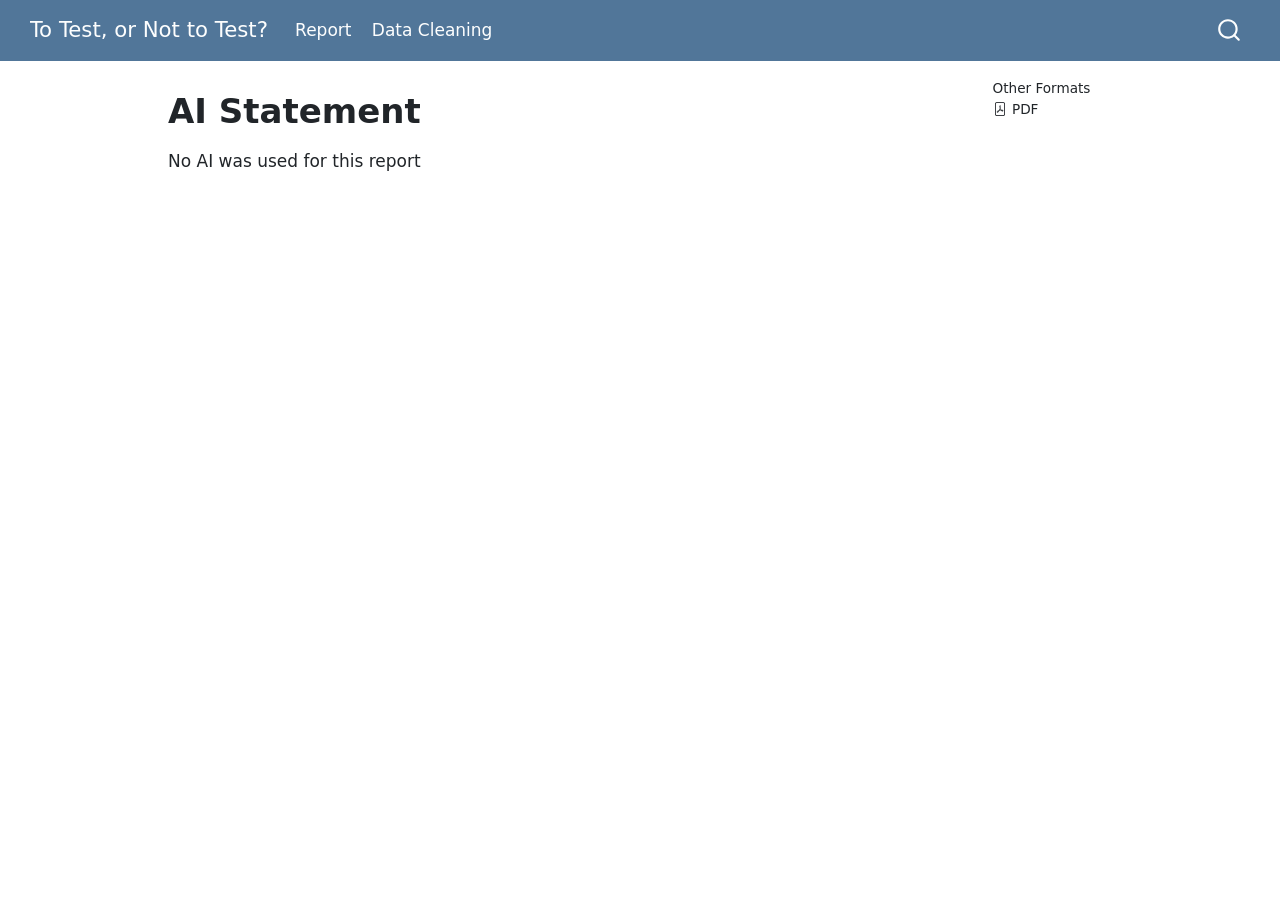
<file: docs/data/ai_statement.html>
<!DOCTYPE html>
<html xmlns="http://www.w3.org/1999/xhtml" lang="en" xml:lang="en"><head>

<meta charset="utf-8">
<meta name="generator" content="quarto-1.7.31">

<meta name="viewport" content="width=device-width, initial-scale=1.0, user-scalable=yes">


<title>AI Statement – To Test, or Not to Test?</title>
<style>
code{white-space: pre-wrap;}
span.smallcaps{font-variant: small-caps;}
div.columns{display: flex; gap: min(4vw, 1.5em);}
div.column{flex: auto; overflow-x: auto;}
div.hanging-indent{margin-left: 1.5em; text-indent: -1.5em;}
ul.task-list{list-style: none;}
ul.task-list li input[type="checkbox"] {
  width: 0.8em;
  margin: 0 0.8em 0.2em -1em; /* quarto-specific, see https://github.com/quarto-dev/quarto-cli/issues/4556 */ 
  vertical-align: middle;
}
</style>


<script src="../site_libs/quarto-nav/quarto-nav.js"></script>
<script src="../site_libs/quarto-nav/headroom.min.js"></script>
<script src="../site_libs/clipboard/clipboard.min.js"></script>
<script src="../site_libs/quarto-search/autocomplete.umd.js"></script>
<script src="../site_libs/quarto-search/fuse.min.js"></script>
<script src="../site_libs/quarto-search/quarto-search.js"></script>
<meta name="quarto:offset" content="../">
<script src="../site_libs/quarto-html/quarto.js" type="module"></script>
<script src="../site_libs/quarto-html/tabsets/tabsets.js" type="module"></script>
<script src="../site_libs/quarto-html/popper.min.js"></script>
<script src="../site_libs/quarto-html/tippy.umd.min.js"></script>
<script src="../site_libs/quarto-html/anchor.min.js"></script>
<link href="../site_libs/quarto-html/tippy.css" rel="stylesheet">
<link href="../site_libs/quarto-html/quarto-syntax-highlighting-e1a5c8363afafaef2c763b6775fbf3ca.css" rel="stylesheet" id="quarto-text-highlighting-styles">
<script src="../site_libs/bootstrap/bootstrap.min.js"></script>
<link href="../site_libs/bootstrap/bootstrap-icons.css" rel="stylesheet">
<link href="../site_libs/bootstrap/bootstrap-991b1886d3c685c7aa2b62b80640c7af.min.css" rel="stylesheet" append-hash="true" id="quarto-bootstrap" data-mode="light">
<script id="quarto-search-options" type="application/json">{
  "location": "navbar",
  "copy-button": false,
  "collapse-after": 3,
  "panel-placement": "end",
  "type": "overlay",
  "limit": 50,
  "keyboard-shortcut": [
    "f",
    "/",
    "s"
  ],
  "show-item-context": false,
  "language": {
    "search-no-results-text": "No results",
    "search-matching-documents-text": "matching documents",
    "search-copy-link-title": "Copy link to search",
    "search-hide-matches-text": "Hide additional matches",
    "search-more-match-text": "more match in this document",
    "search-more-matches-text": "more matches in this document",
    "search-clear-button-title": "Clear",
    "search-text-placeholder": "",
    "search-detached-cancel-button-title": "Cancel",
    "search-submit-button-title": "Submit",
    "search-label": "Search"
  }
}</script>


</head>

<body class="nav-fixed quarto-light">

<div id="quarto-search-results"></div>
  <header id="quarto-header" class="headroom fixed-top">
    <nav class="navbar navbar-expand-lg " data-bs-theme="dark">
      <div class="navbar-container container-fluid">
      <div class="navbar-brand-container mx-auto">
    <a class="navbar-brand" href="../index.html">
    <span class="navbar-title">To Test, or Not to Test?</span>
    </a>
  </div>
            <div id="quarto-search" class="" title="Search"></div>
          <button class="navbar-toggler" type="button" data-bs-toggle="collapse" data-bs-target="#navbarCollapse" aria-controls="navbarCollapse" role="menu" aria-expanded="false" aria-label="Toggle navigation" onclick="if (window.quartoToggleHeadroom) { window.quartoToggleHeadroom(); }">
  <span class="navbar-toggler-icon"></span>
</button>
          <div class="collapse navbar-collapse" id="navbarCollapse">
            <ul class="navbar-nav navbar-nav-scroll me-auto">
  <li class="nav-item">
    <a class="nav-link" href="../index.html"> 
<span class="menu-text">Report</span></a>
  </li>  
  <li class="nav-item">
    <a class="nav-link" href="../data/data_cleaning.html"> 
<span class="menu-text">Data Cleaning</span></a>
  </li>  
</ul>
          </div> <!-- /navcollapse -->
            <div class="quarto-navbar-tools">
</div>
      </div> <!-- /container-fluid -->
    </nav>
</header>
<!-- content -->
<div id="quarto-content" class="quarto-container page-columns page-rows-contents page-layout-article page-navbar">
<!-- sidebar -->
<!-- margin-sidebar -->
    <div id="quarto-margin-sidebar" class="sidebar margin-sidebar">
        
    <div class="quarto-alternate-formats"><h2>Other Formats</h2><ul><li><a href="ai_statement.pdf"><i class="bi bi-file-pdf"></i>PDF</a></li></ul></div></div>
<!-- main -->
<main class="content" id="quarto-document-content">

<header id="title-block-header" class="quarto-title-block default">
<div class="quarto-title">
<h1 class="title">AI Statement</h1>
</div>



<div class="quarto-title-meta">

    
  
    
  </div>
  


</header>


<p>No AI was used for this report</p>



</main> <!-- /main -->
<script id="quarto-html-after-body" type="application/javascript">
  window.document.addEventListener("DOMContentLoaded", function (event) {
    const icon = "";
    const anchorJS = new window.AnchorJS();
    anchorJS.options = {
      placement: 'right',
      icon: icon
    };
    anchorJS.add('.anchored');
    const isCodeAnnotation = (el) => {
      for (const clz of el.classList) {
        if (clz.startsWith('code-annotation-')) {                     
          return true;
        }
      }
      return false;
    }
    const onCopySuccess = function(e) {
      // button target
      const button = e.trigger;
      // don't keep focus
      button.blur();
      // flash "checked"
      button.classList.add('code-copy-button-checked');
      var currentTitle = button.getAttribute("title");
      button.setAttribute("title", "Copied!");
      let tooltip;
      if (window.bootstrap) {
        button.setAttribute("data-bs-toggle", "tooltip");
        button.setAttribute("data-bs-placement", "left");
        button.setAttribute("data-bs-title", "Copied!");
        tooltip = new bootstrap.Tooltip(button, 
          { trigger: "manual", 
            customClass: "code-copy-button-tooltip",
            offset: [0, -8]});
        tooltip.show();    
      }
      setTimeout(function() {
        if (tooltip) {
          tooltip.hide();
          button.removeAttribute("data-bs-title");
          button.removeAttribute("data-bs-toggle");
          button.removeAttribute("data-bs-placement");
        }
        button.setAttribute("title", currentTitle);
        button.classList.remove('code-copy-button-checked');
      }, 1000);
      // clear code selection
      e.clearSelection();
    }
    const getTextToCopy = function(trigger) {
        const codeEl = trigger.previousElementSibling.cloneNode(true);
        for (const childEl of codeEl.children) {
          if (isCodeAnnotation(childEl)) {
            childEl.remove();
          }
        }
        return codeEl.innerText;
    }
    const clipboard = new window.ClipboardJS('.code-copy-button:not([data-in-quarto-modal])', {
      text: getTextToCopy
    });
    clipboard.on('success', onCopySuccess);
    if (window.document.getElementById('quarto-embedded-source-code-modal')) {
      const clipboardModal = new window.ClipboardJS('.code-copy-button[data-in-quarto-modal]', {
        text: getTextToCopy,
        container: window.document.getElementById('quarto-embedded-source-code-modal')
      });
      clipboardModal.on('success', onCopySuccess);
    }
      var localhostRegex = new RegExp(/^(?:http|https):\/\/localhost\:?[0-9]*\//);
      var mailtoRegex = new RegExp(/^mailto:/);
        var filterRegex = new RegExp('/' + window.location.host + '/');
      var isInternal = (href) => {
          return filterRegex.test(href) || localhostRegex.test(href) || mailtoRegex.test(href);
      }
      // Inspect non-navigation links and adorn them if external
     var links = window.document.querySelectorAll('a[href]:not(.nav-link):not(.navbar-brand):not(.toc-action):not(.sidebar-link):not(.sidebar-item-toggle):not(.pagination-link):not(.no-external):not([aria-hidden]):not(.dropdown-item):not(.quarto-navigation-tool):not(.about-link)');
      for (var i=0; i<links.length; i++) {
        const link = links[i];
        if (!isInternal(link.href)) {
          // undo the damage that might have been done by quarto-nav.js in the case of
          // links that we want to consider external
          if (link.dataset.originalHref !== undefined) {
            link.href = link.dataset.originalHref;
          }
        }
      }
    function tippyHover(el, contentFn, onTriggerFn, onUntriggerFn) {
      const config = {
        allowHTML: true,
        maxWidth: 500,
        delay: 100,
        arrow: false,
        appendTo: function(el) {
            return el.parentElement;
        },
        interactive: true,
        interactiveBorder: 10,
        theme: 'quarto',
        placement: 'bottom-start',
      };
      if (contentFn) {
        config.content = contentFn;
      }
      if (onTriggerFn) {
        config.onTrigger = onTriggerFn;
      }
      if (onUntriggerFn) {
        config.onUntrigger = onUntriggerFn;
      }
      window.tippy(el, config); 
    }
    const noterefs = window.document.querySelectorAll('a[role="doc-noteref"]');
    for (var i=0; i<noterefs.length; i++) {
      const ref = noterefs[i];
      tippyHover(ref, function() {
        // use id or data attribute instead here
        let href = ref.getAttribute('data-footnote-href') || ref.getAttribute('href');
        try { href = new URL(href).hash; } catch {}
        const id = href.replace(/^#\/?/, "");
        const note = window.document.getElementById(id);
        if (note) {
          return note.innerHTML;
        } else {
          return "";
        }
      });
    }
    const xrefs = window.document.querySelectorAll('a.quarto-xref');
    const processXRef = (id, note) => {
      // Strip column container classes
      const stripColumnClz = (el) => {
        el.classList.remove("page-full", "page-columns");
        if (el.children) {
          for (const child of el.children) {
            stripColumnClz(child);
          }
        }
      }
      stripColumnClz(note)
      if (id === null || id.startsWith('sec-')) {
        // Special case sections, only their first couple elements
        const container = document.createElement("div");
        if (note.children && note.children.length > 2) {
          container.appendChild(note.children[0].cloneNode(true));
          for (let i = 1; i < note.children.length; i++) {
            const child = note.children[i];
            if (child.tagName === "P" && child.innerText === "") {
              continue;
            } else {
              container.appendChild(child.cloneNode(true));
              break;
            }
          }
          if (window.Quarto?.typesetMath) {
            window.Quarto.typesetMath(container);
          }
          return container.innerHTML
        } else {
          if (window.Quarto?.typesetMath) {
            window.Quarto.typesetMath(note);
          }
          return note.innerHTML;
        }
      } else {
        // Remove any anchor links if they are present
        const anchorLink = note.querySelector('a.anchorjs-link');
        if (anchorLink) {
          anchorLink.remove();
        }
        if (window.Quarto?.typesetMath) {
          window.Quarto.typesetMath(note);
        }
        if (note.classList.contains("callout")) {
          return note.outerHTML;
        } else {
          return note.innerHTML;
        }
      }
    }
    for (var i=0; i<xrefs.length; i++) {
      const xref = xrefs[i];
      tippyHover(xref, undefined, function(instance) {
        instance.disable();
        let url = xref.getAttribute('href');
        let hash = undefined; 
        if (url.startsWith('#')) {
          hash = url;
        } else {
          try { hash = new URL(url).hash; } catch {}
        }
        if (hash) {
          const id = hash.replace(/^#\/?/, "");
          const note = window.document.getElementById(id);
          if (note !== null) {
            try {
              const html = processXRef(id, note.cloneNode(true));
              instance.setContent(html);
            } finally {
              instance.enable();
              instance.show();
            }
          } else {
            // See if we can fetch this
            fetch(url.split('#')[0])
            .then(res => res.text())
            .then(html => {
              const parser = new DOMParser();
              const htmlDoc = parser.parseFromString(html, "text/html");
              const note = htmlDoc.getElementById(id);
              if (note !== null) {
                const html = processXRef(id, note);
                instance.setContent(html);
              } 
            }).finally(() => {
              instance.enable();
              instance.show();
            });
          }
        } else {
          // See if we can fetch a full url (with no hash to target)
          // This is a special case and we should probably do some content thinning / targeting
          fetch(url)
          .then(res => res.text())
          .then(html => {
            const parser = new DOMParser();
            const htmlDoc = parser.parseFromString(html, "text/html");
            const note = htmlDoc.querySelector('main.content');
            if (note !== null) {
              // This should only happen for chapter cross references
              // (since there is no id in the URL)
              // remove the first header
              if (note.children.length > 0 && note.children[0].tagName === "HEADER") {
                note.children[0].remove();
              }
              const html = processXRef(null, note);
              instance.setContent(html);
            } 
          }).finally(() => {
            instance.enable();
            instance.show();
          });
        }
      }, function(instance) {
      });
    }
        let selectedAnnoteEl;
        const selectorForAnnotation = ( cell, annotation) => {
          let cellAttr = 'data-code-cell="' + cell + '"';
          let lineAttr = 'data-code-annotation="' +  annotation + '"';
          const selector = 'span[' + cellAttr + '][' + lineAttr + ']';
          return selector;
        }
        const selectCodeLines = (annoteEl) => {
          const doc = window.document;
          const targetCell = annoteEl.getAttribute("data-target-cell");
          const targetAnnotation = annoteEl.getAttribute("data-target-annotation");
          const annoteSpan = window.document.querySelector(selectorForAnnotation(targetCell, targetAnnotation));
          const lines = annoteSpan.getAttribute("data-code-lines").split(",");
          const lineIds = lines.map((line) => {
            return targetCell + "-" + line;
          })
          let top = null;
          let height = null;
          let parent = null;
          if (lineIds.length > 0) {
              //compute the position of the single el (top and bottom and make a div)
              const el = window.document.getElementById(lineIds[0]);
              top = el.offsetTop;
              height = el.offsetHeight;
              parent = el.parentElement.parentElement;
            if (lineIds.length > 1) {
              const lastEl = window.document.getElementById(lineIds[lineIds.length - 1]);
              const bottom = lastEl.offsetTop + lastEl.offsetHeight;
              height = bottom - top;
            }
            if (top !== null && height !== null && parent !== null) {
              // cook up a div (if necessary) and position it 
              let div = window.document.getElementById("code-annotation-line-highlight");
              if (div === null) {
                div = window.document.createElement("div");
                div.setAttribute("id", "code-annotation-line-highlight");
                div.style.position = 'absolute';
                parent.appendChild(div);
              }
              div.style.top = top - 2 + "px";
              div.style.height = height + 4 + "px";
              div.style.left = 0;
              let gutterDiv = window.document.getElementById("code-annotation-line-highlight-gutter");
              if (gutterDiv === null) {
                gutterDiv = window.document.createElement("div");
                gutterDiv.setAttribute("id", "code-annotation-line-highlight-gutter");
                gutterDiv.style.position = 'absolute';
                const codeCell = window.document.getElementById(targetCell);
                const gutter = codeCell.querySelector('.code-annotation-gutter');
                gutter.appendChild(gutterDiv);
              }
              gutterDiv.style.top = top - 2 + "px";
              gutterDiv.style.height = height + 4 + "px";
            }
            selectedAnnoteEl = annoteEl;
          }
        };
        const unselectCodeLines = () => {
          const elementsIds = ["code-annotation-line-highlight", "code-annotation-line-highlight-gutter"];
          elementsIds.forEach((elId) => {
            const div = window.document.getElementById(elId);
            if (div) {
              div.remove();
            }
          });
          selectedAnnoteEl = undefined;
        };
          // Handle positioning of the toggle
      window.addEventListener(
        "resize",
        throttle(() => {
          elRect = undefined;
          if (selectedAnnoteEl) {
            selectCodeLines(selectedAnnoteEl);
          }
        }, 10)
      );
      function throttle(fn, ms) {
      let throttle = false;
      let timer;
        return (...args) => {
          if(!throttle) { // first call gets through
              fn.apply(this, args);
              throttle = true;
          } else { // all the others get throttled
              if(timer) clearTimeout(timer); // cancel #2
              timer = setTimeout(() => {
                fn.apply(this, args);
                timer = throttle = false;
              }, ms);
          }
        };
      }
        // Attach click handler to the DT
        const annoteDls = window.document.querySelectorAll('dt[data-target-cell]');
        for (const annoteDlNode of annoteDls) {
          annoteDlNode.addEventListener('click', (event) => {
            const clickedEl = event.target;
            if (clickedEl !== selectedAnnoteEl) {
              unselectCodeLines();
              const activeEl = window.document.querySelector('dt[data-target-cell].code-annotation-active');
              if (activeEl) {
                activeEl.classList.remove('code-annotation-active');
              }
              selectCodeLines(clickedEl);
              clickedEl.classList.add('code-annotation-active');
            } else {
              // Unselect the line
              unselectCodeLines();
              clickedEl.classList.remove('code-annotation-active');
            }
          });
        }
    const findCites = (el) => {
      const parentEl = el.parentElement;
      if (parentEl) {
        const cites = parentEl.dataset.cites;
        if (cites) {
          return {
            el,
            cites: cites.split(' ')
          };
        } else {
          return findCites(el.parentElement)
        }
      } else {
        return undefined;
      }
    };
    var bibliorefs = window.document.querySelectorAll('a[role="doc-biblioref"]');
    for (var i=0; i<bibliorefs.length; i++) {
      const ref = bibliorefs[i];
      const citeInfo = findCites(ref);
      if (citeInfo) {
        tippyHover(citeInfo.el, function() {
          var popup = window.document.createElement('div');
          citeInfo.cites.forEach(function(cite) {
            var citeDiv = window.document.createElement('div');
            citeDiv.classList.add('hanging-indent');
            citeDiv.classList.add('csl-entry');
            var biblioDiv = window.document.getElementById('ref-' + cite);
            if (biblioDiv) {
              citeDiv.innerHTML = biblioDiv.innerHTML;
            }
            popup.appendChild(citeDiv);
          });
          return popup.innerHTML;
        });
      }
    }
  });
  </script>
</div> <!-- /content -->




</body></html>
</file>
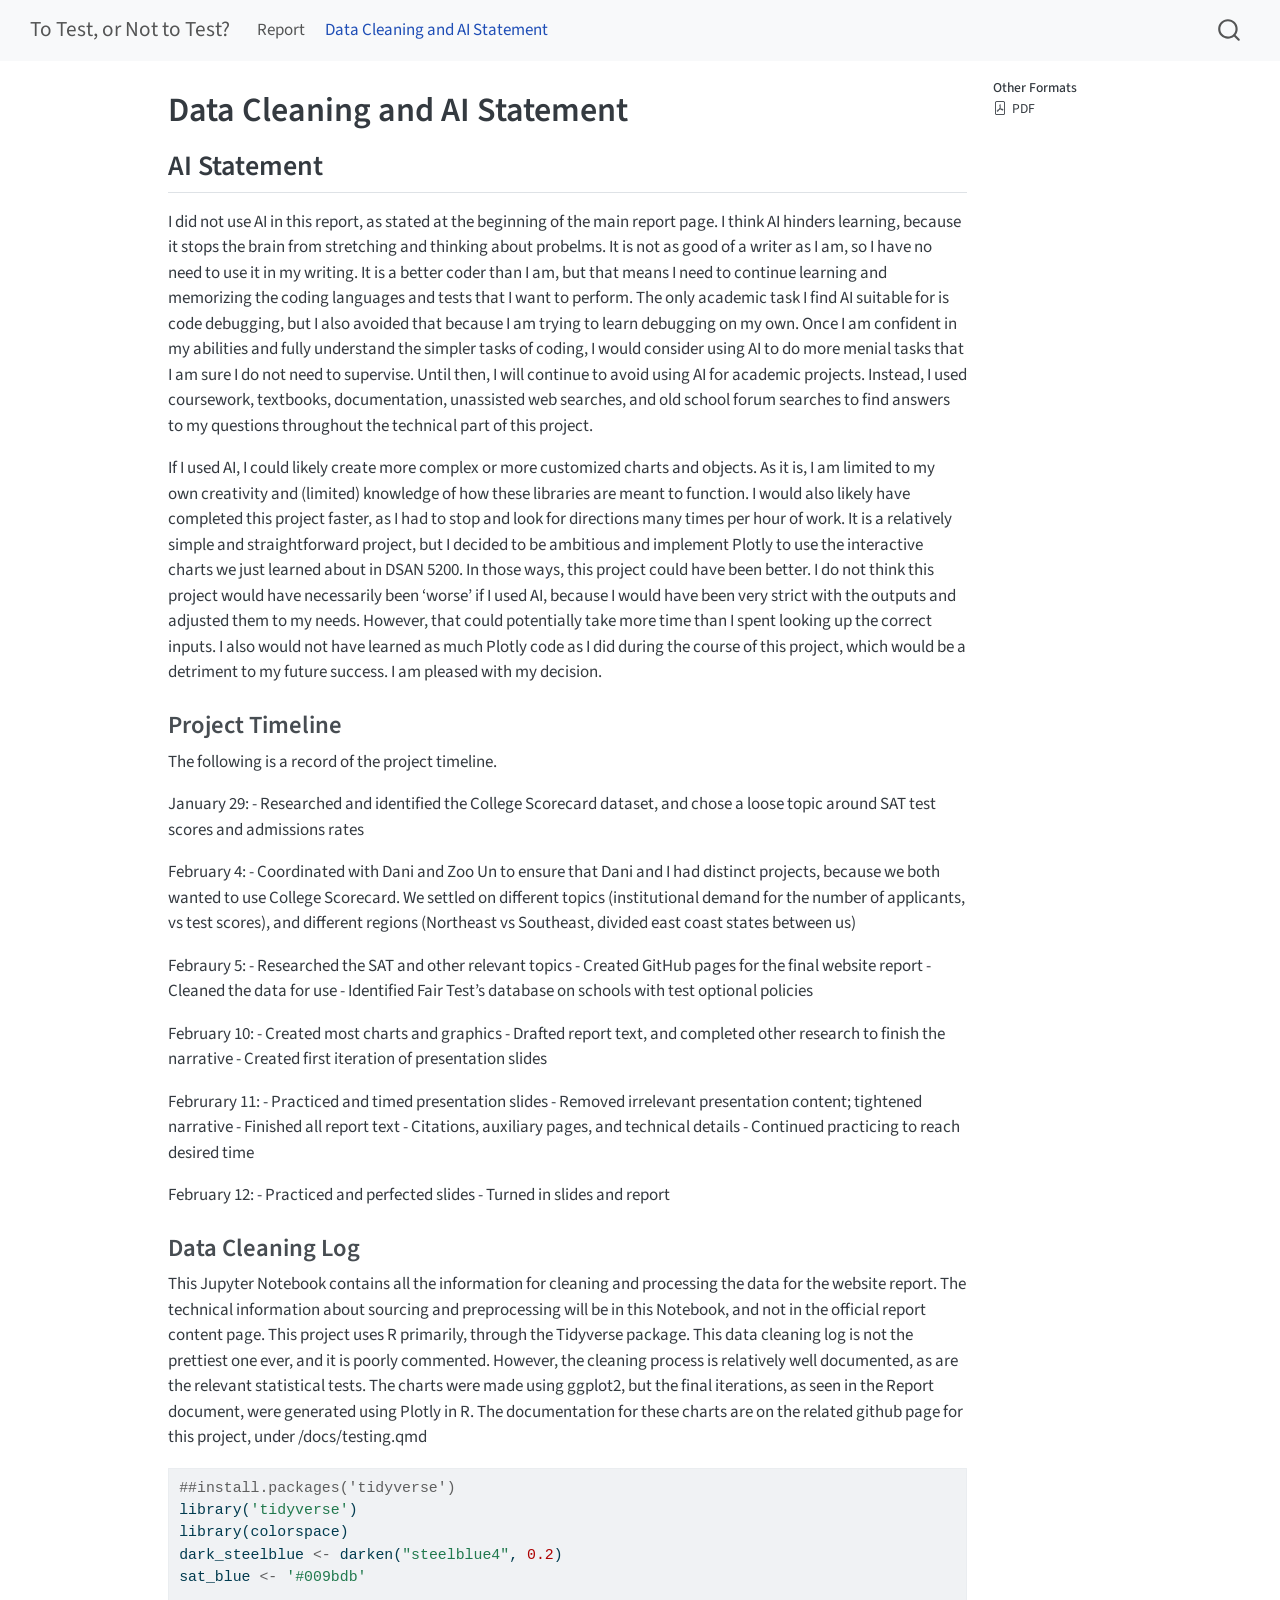
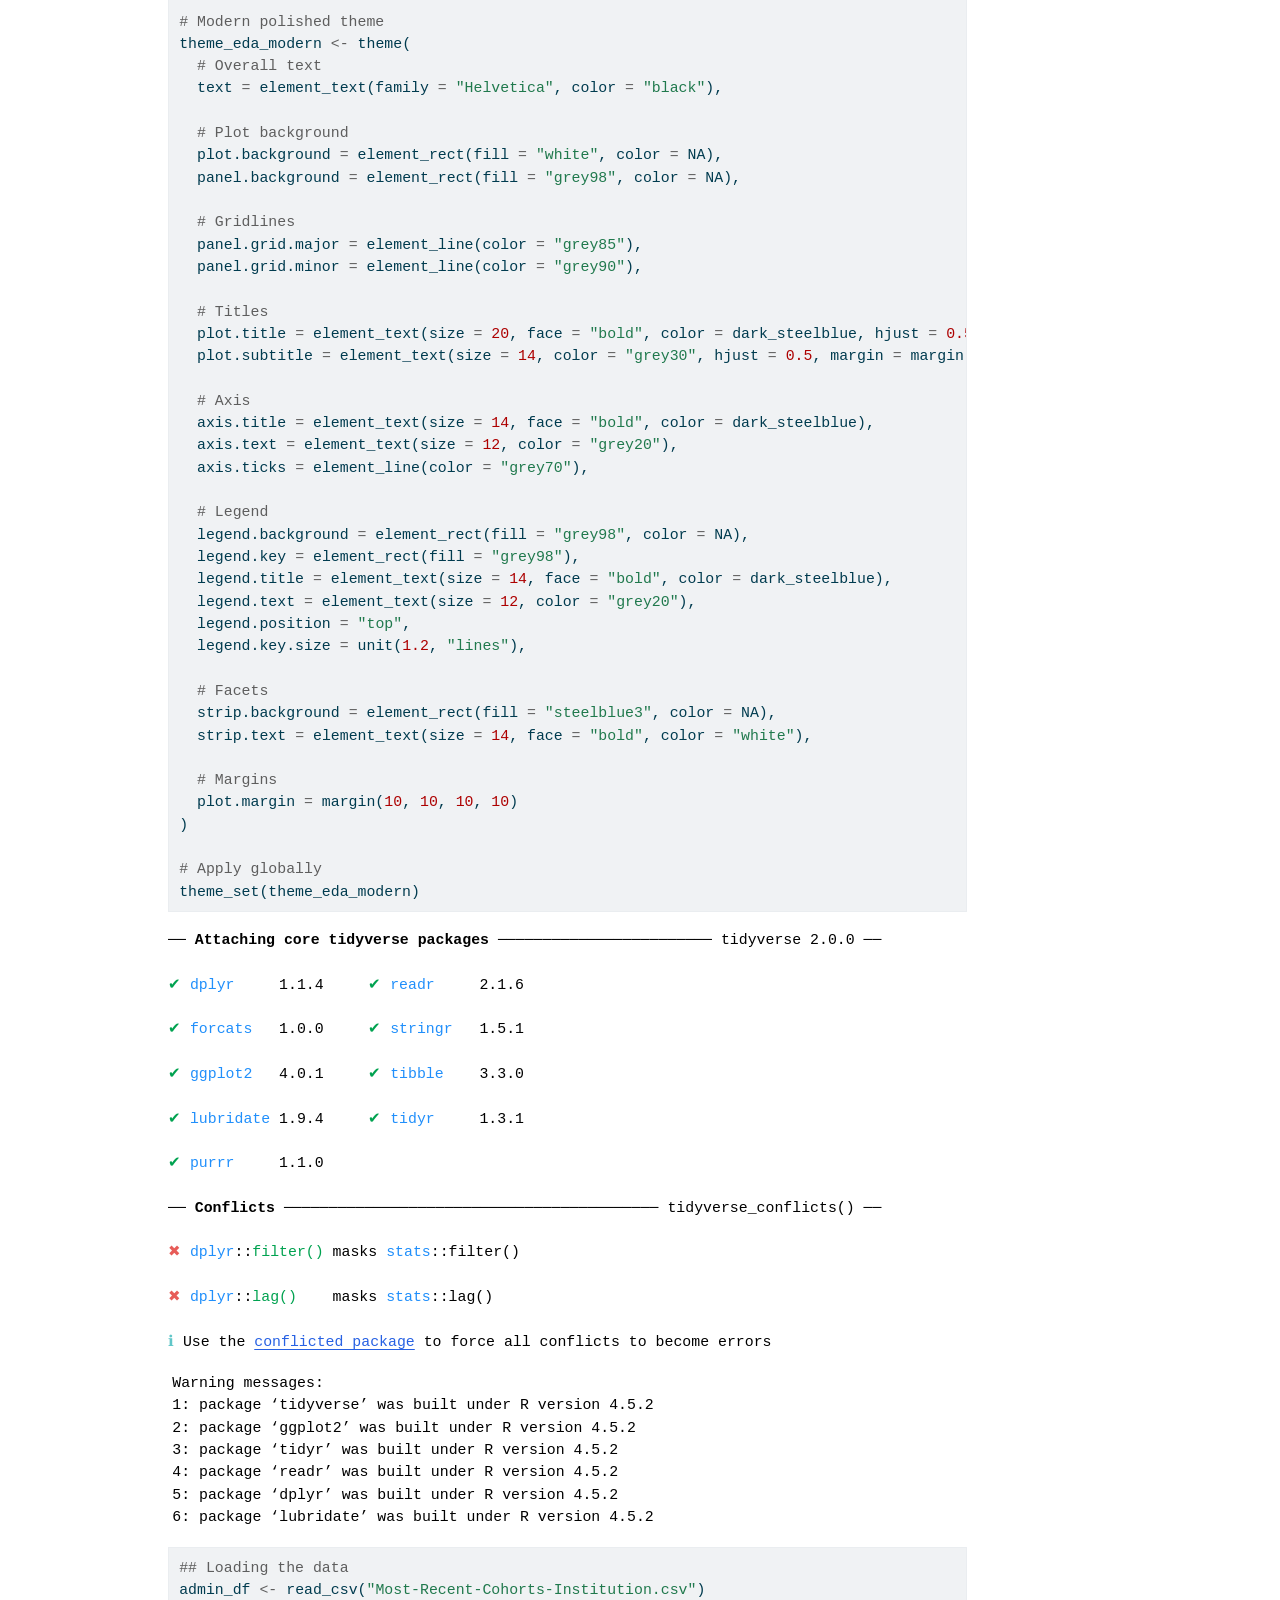
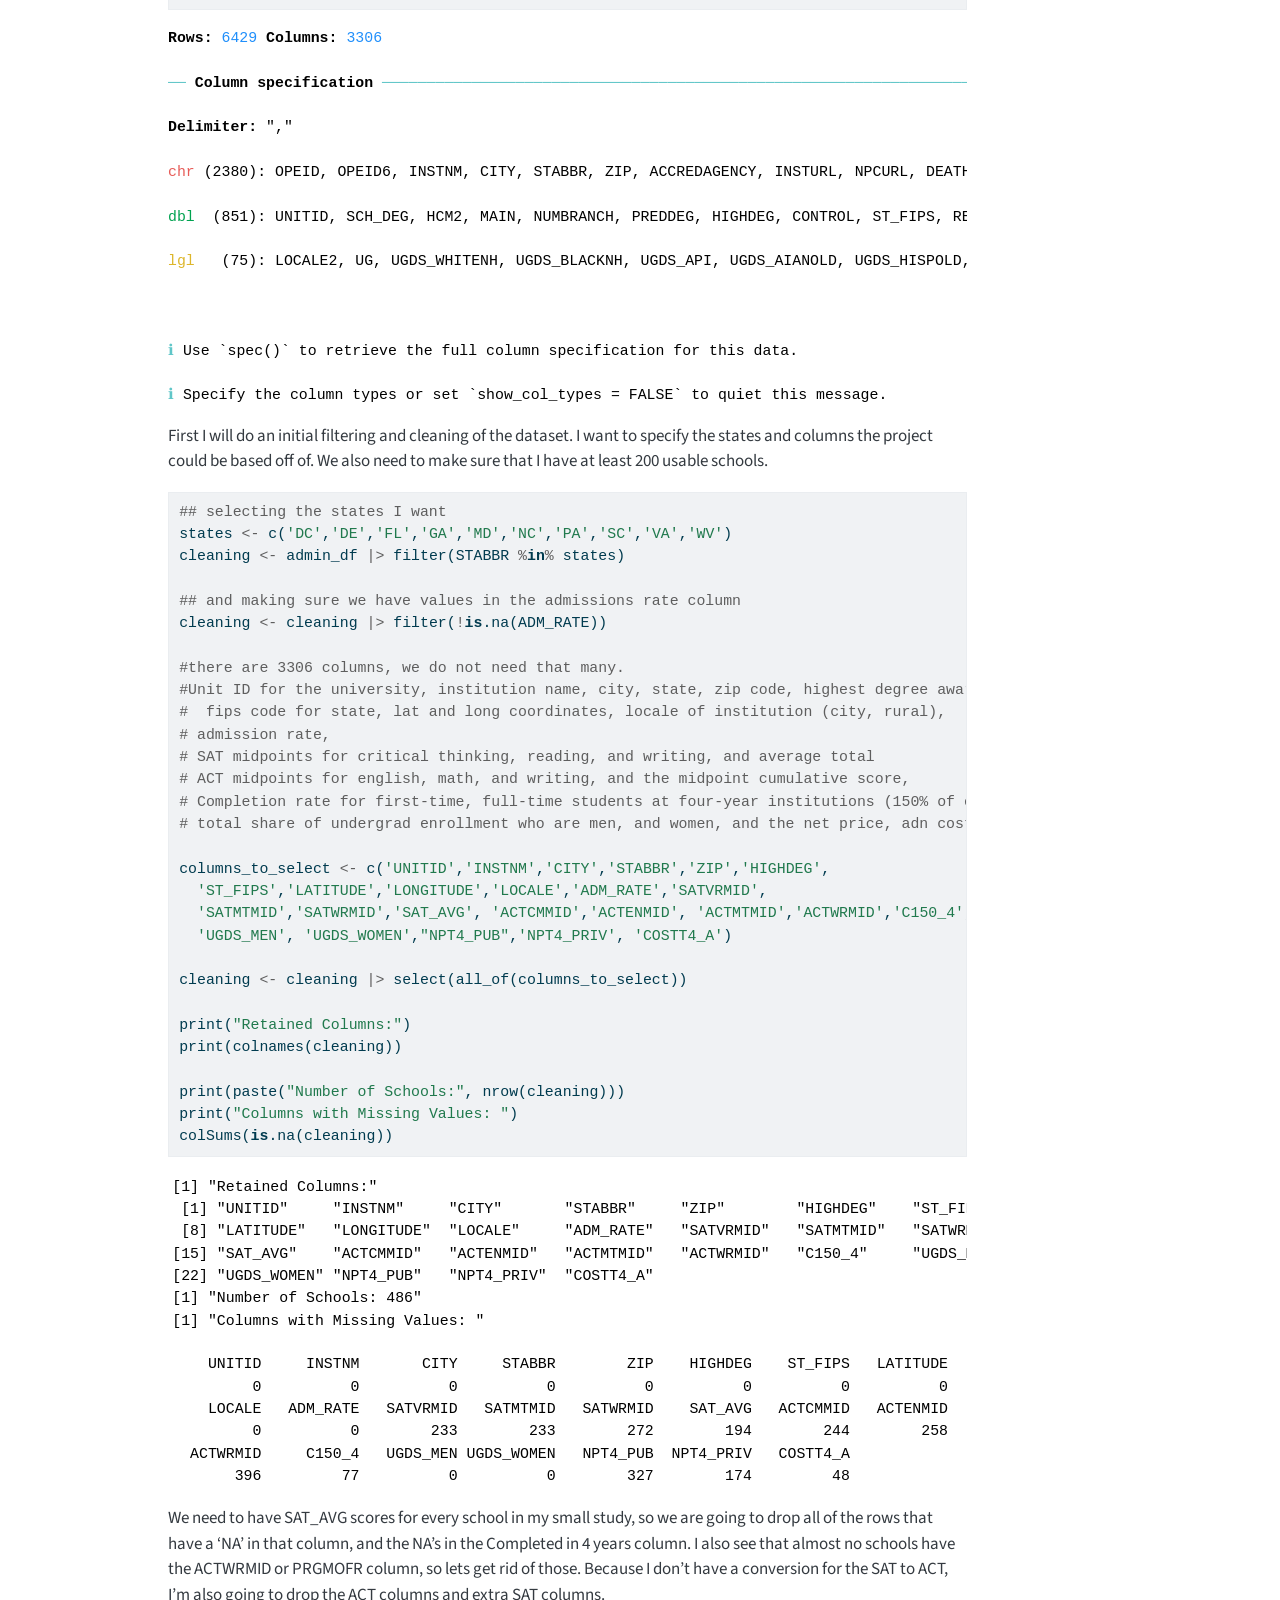
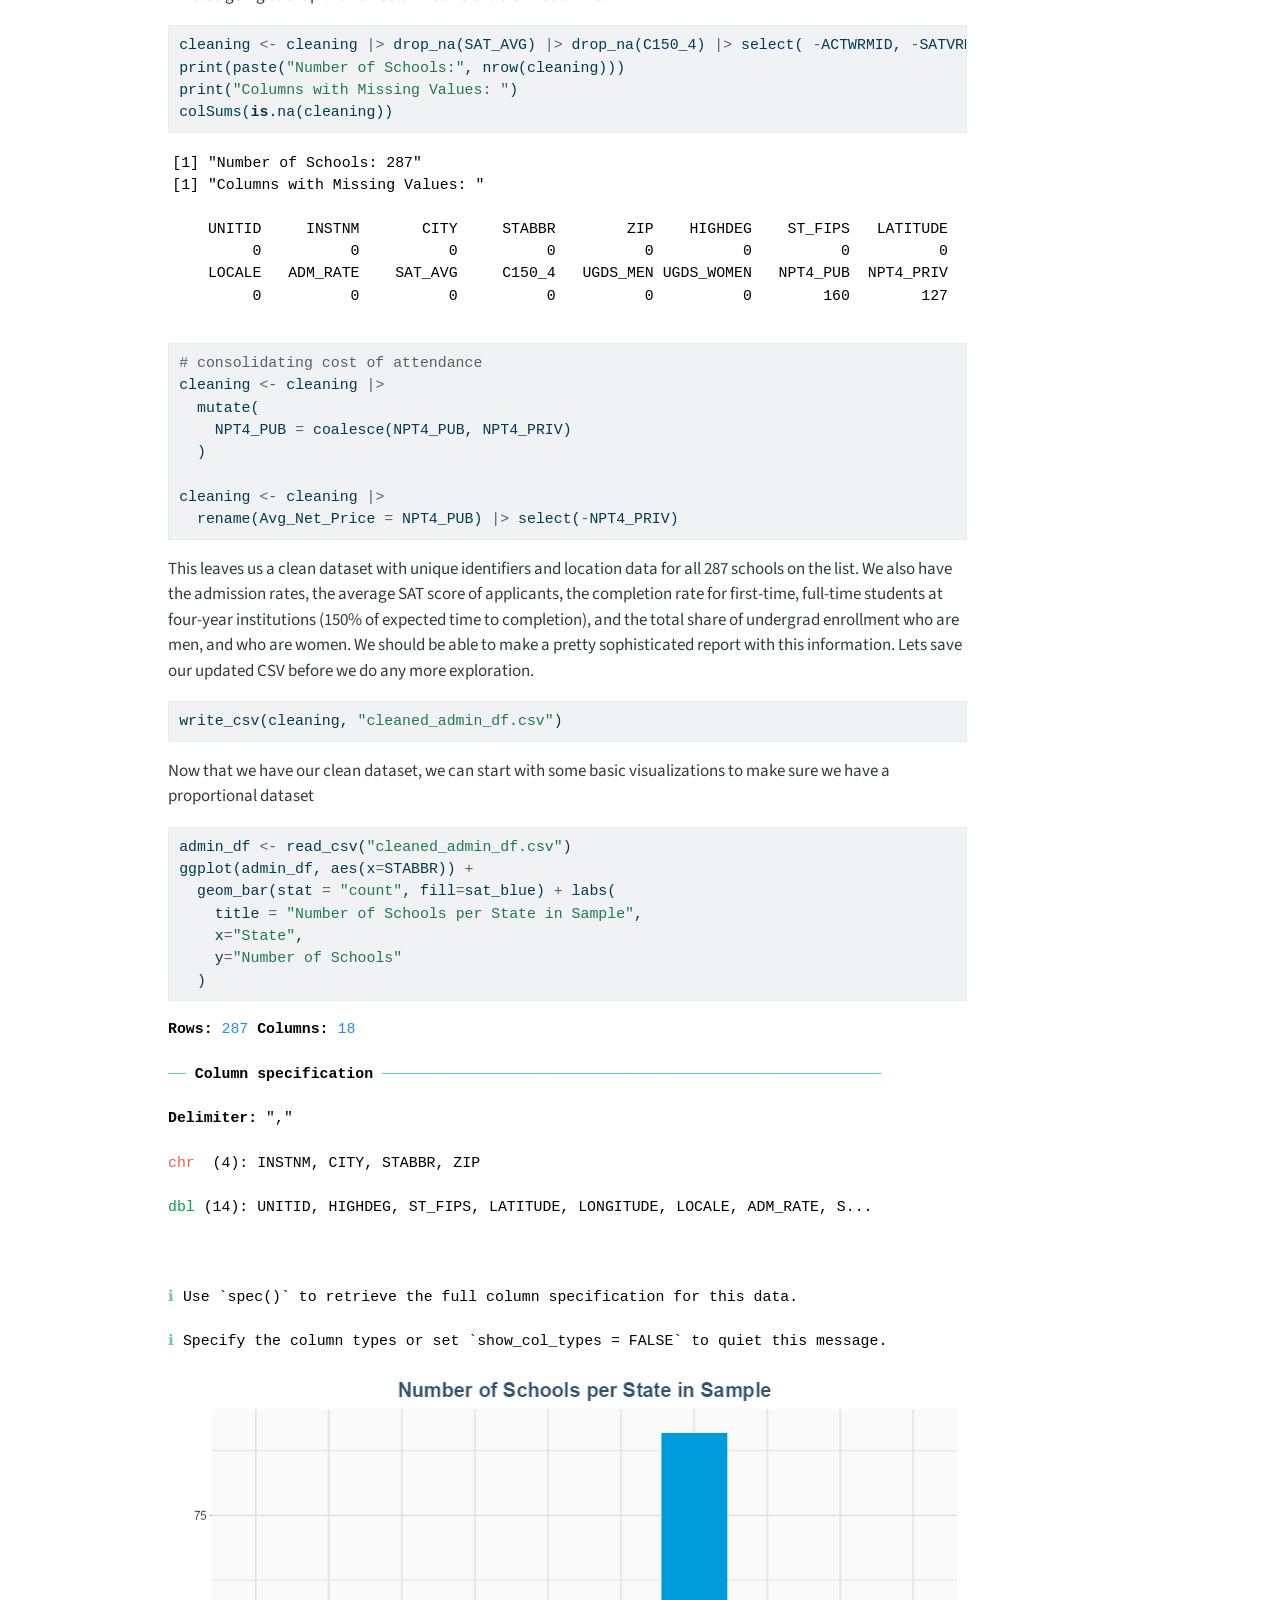
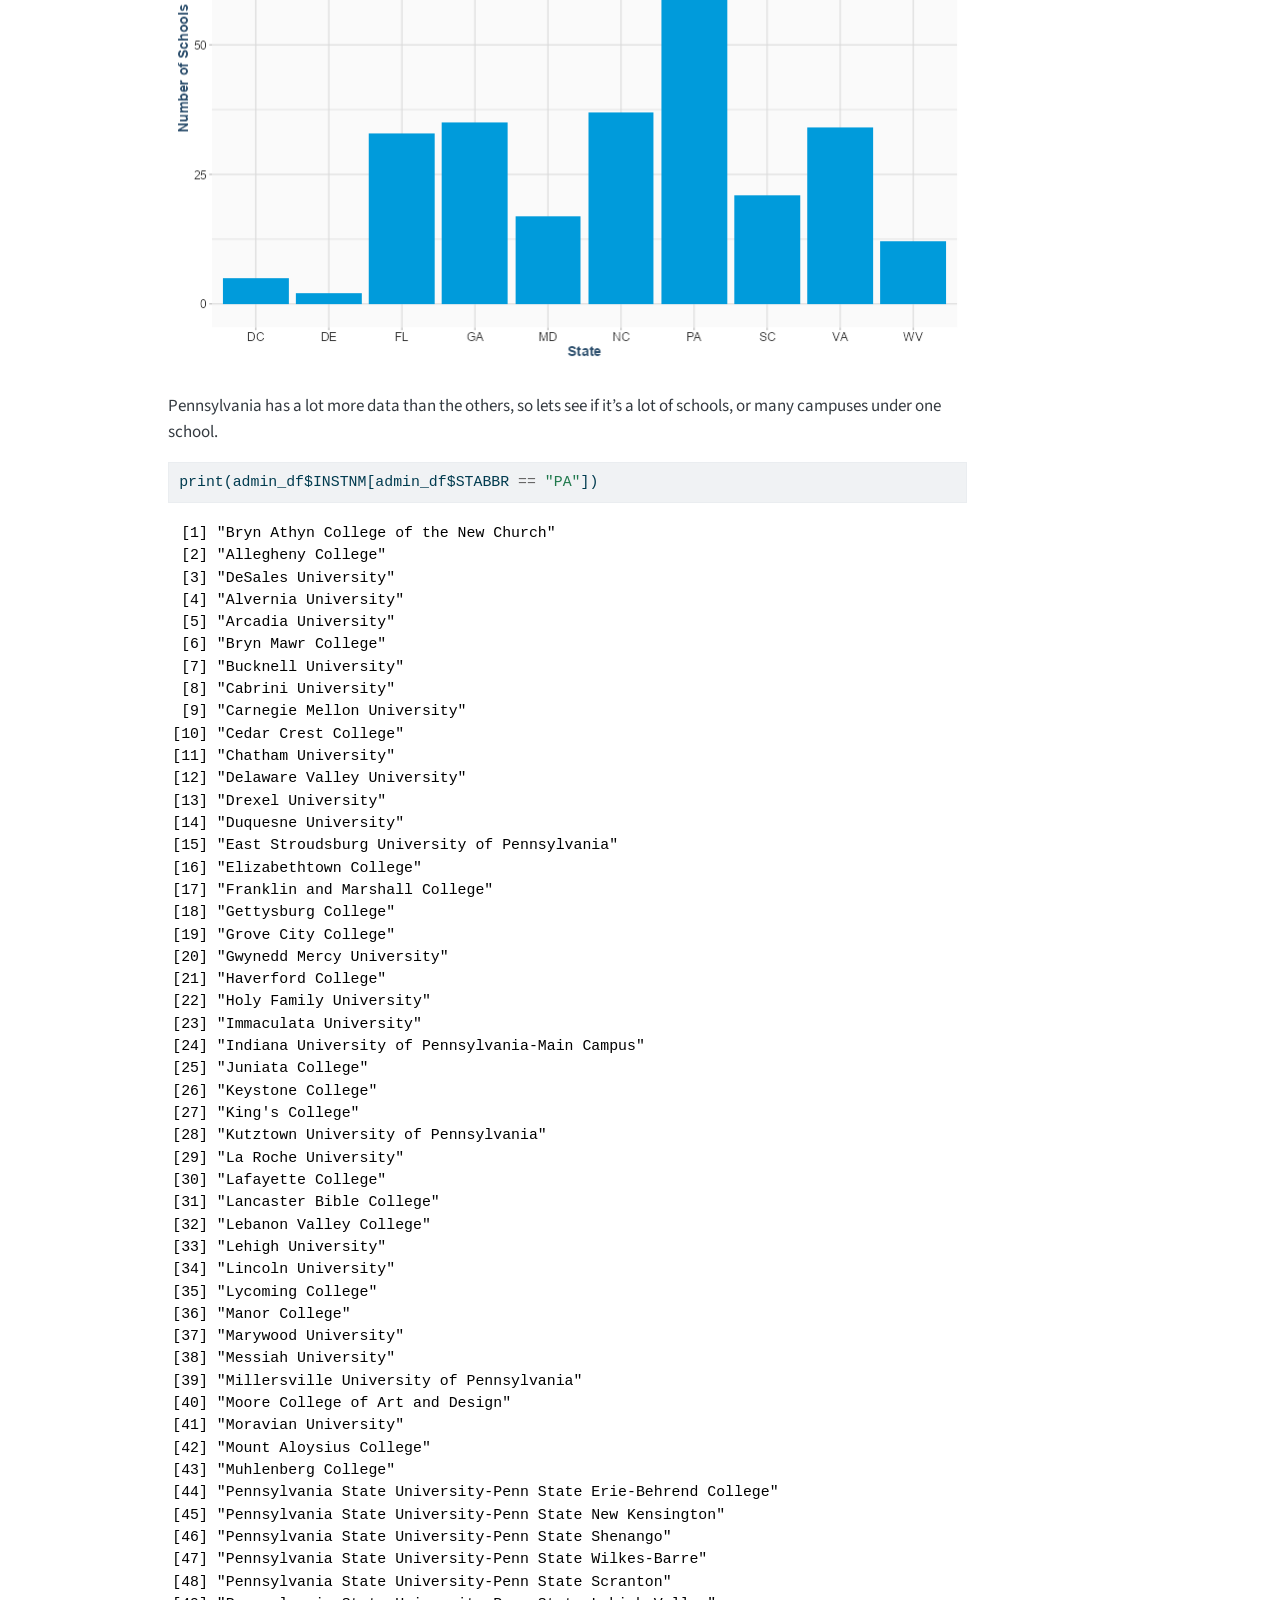
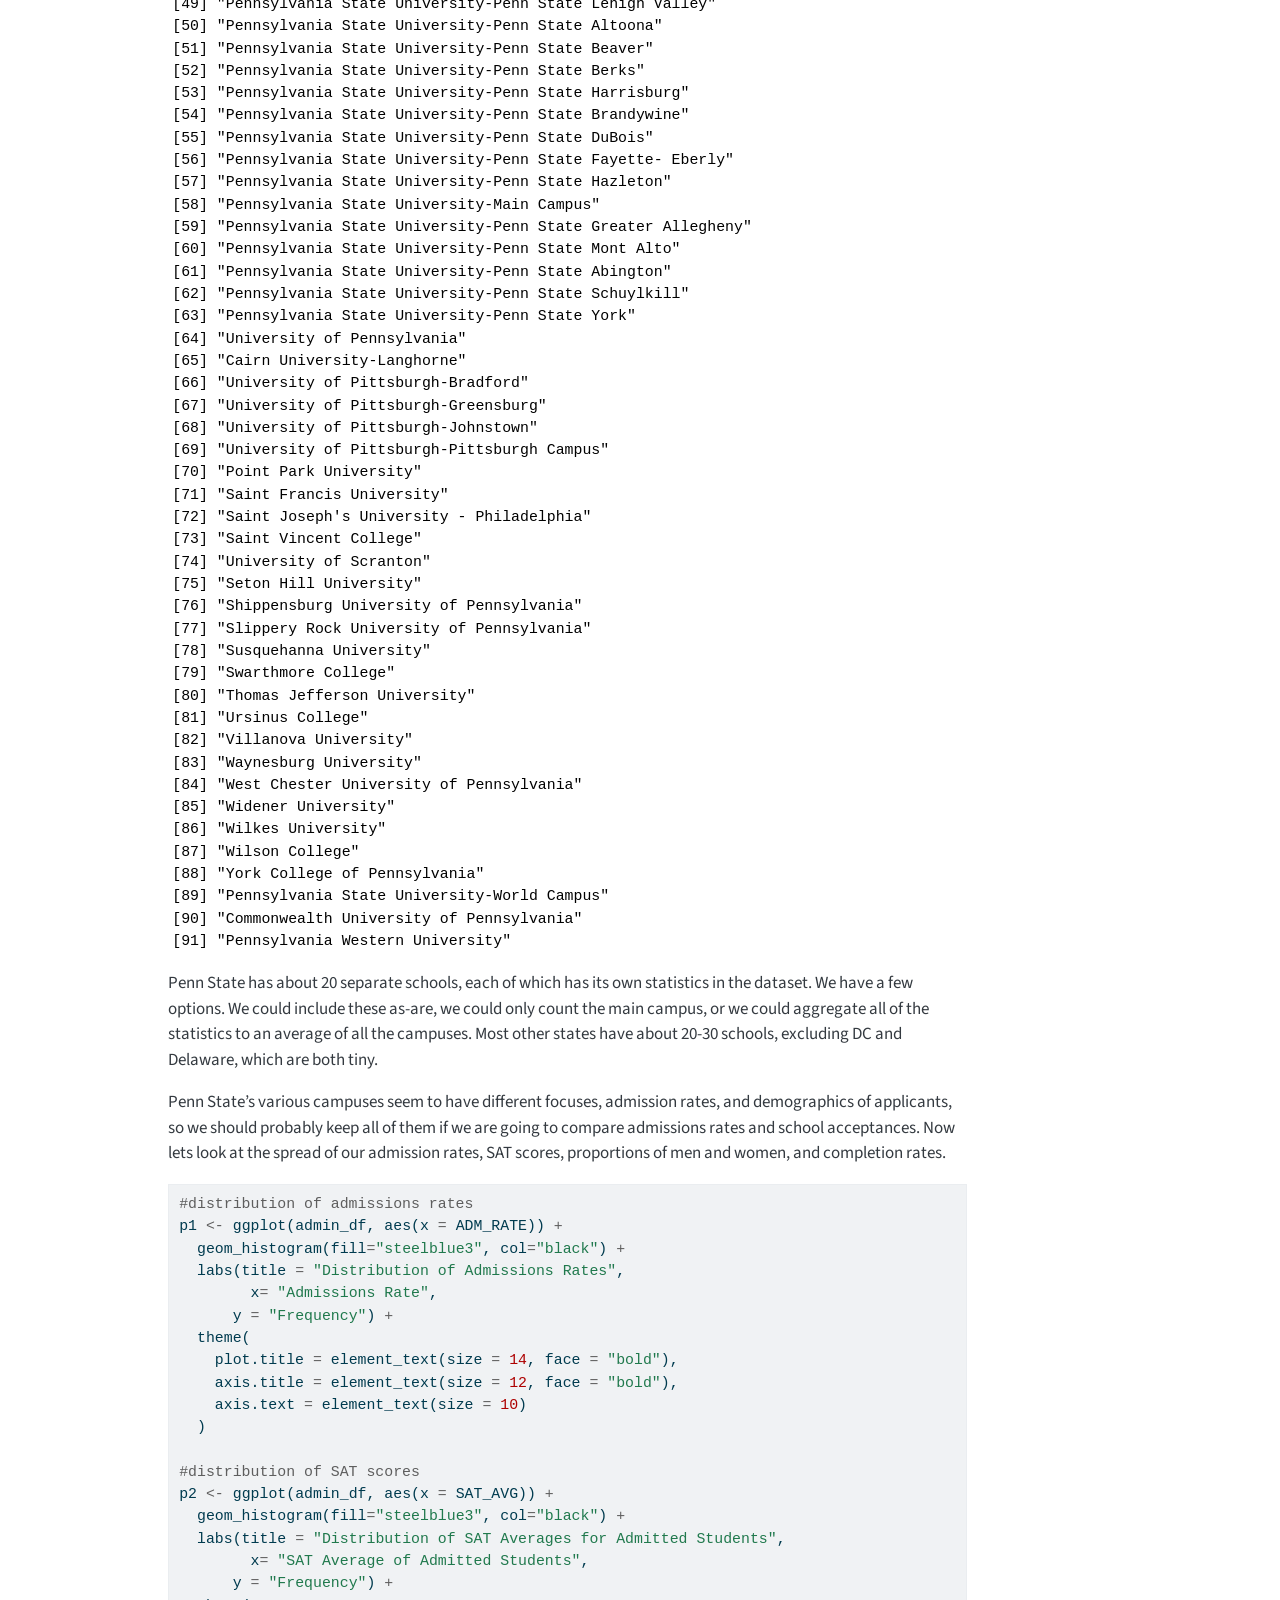
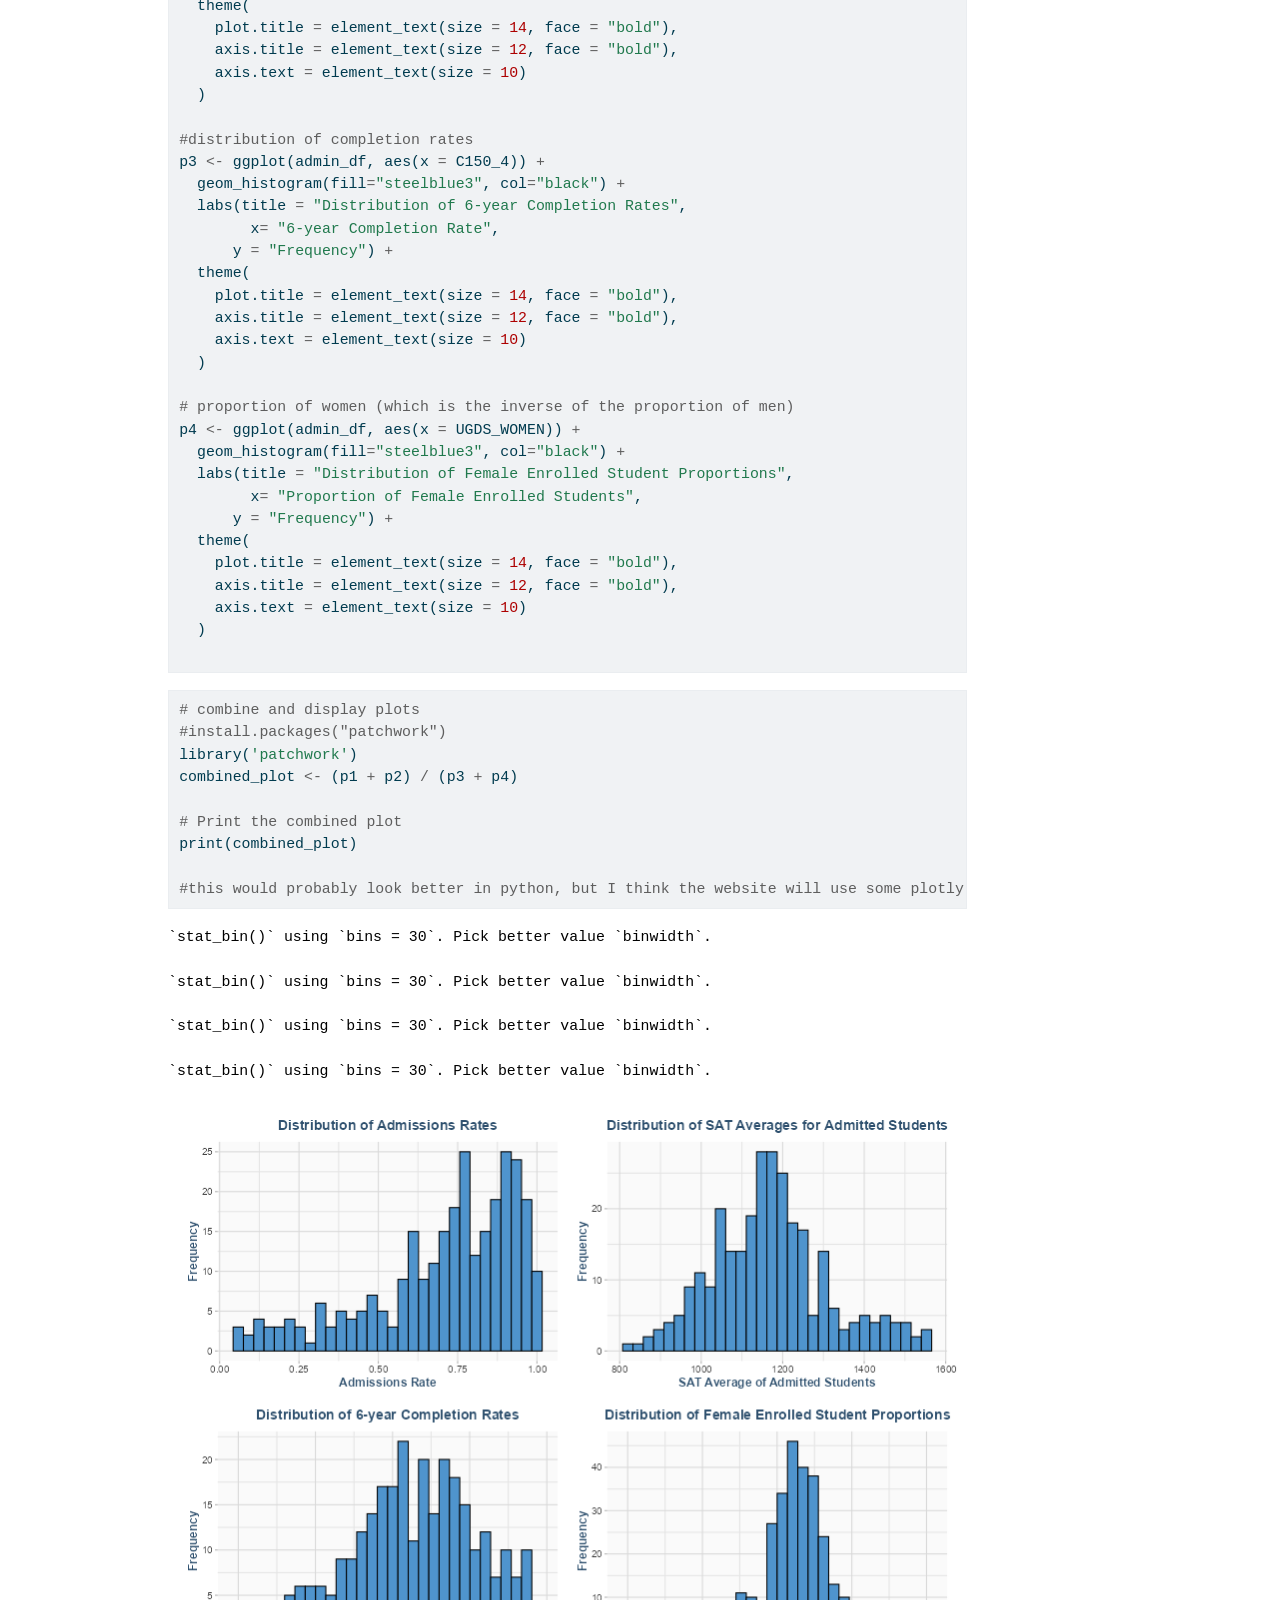
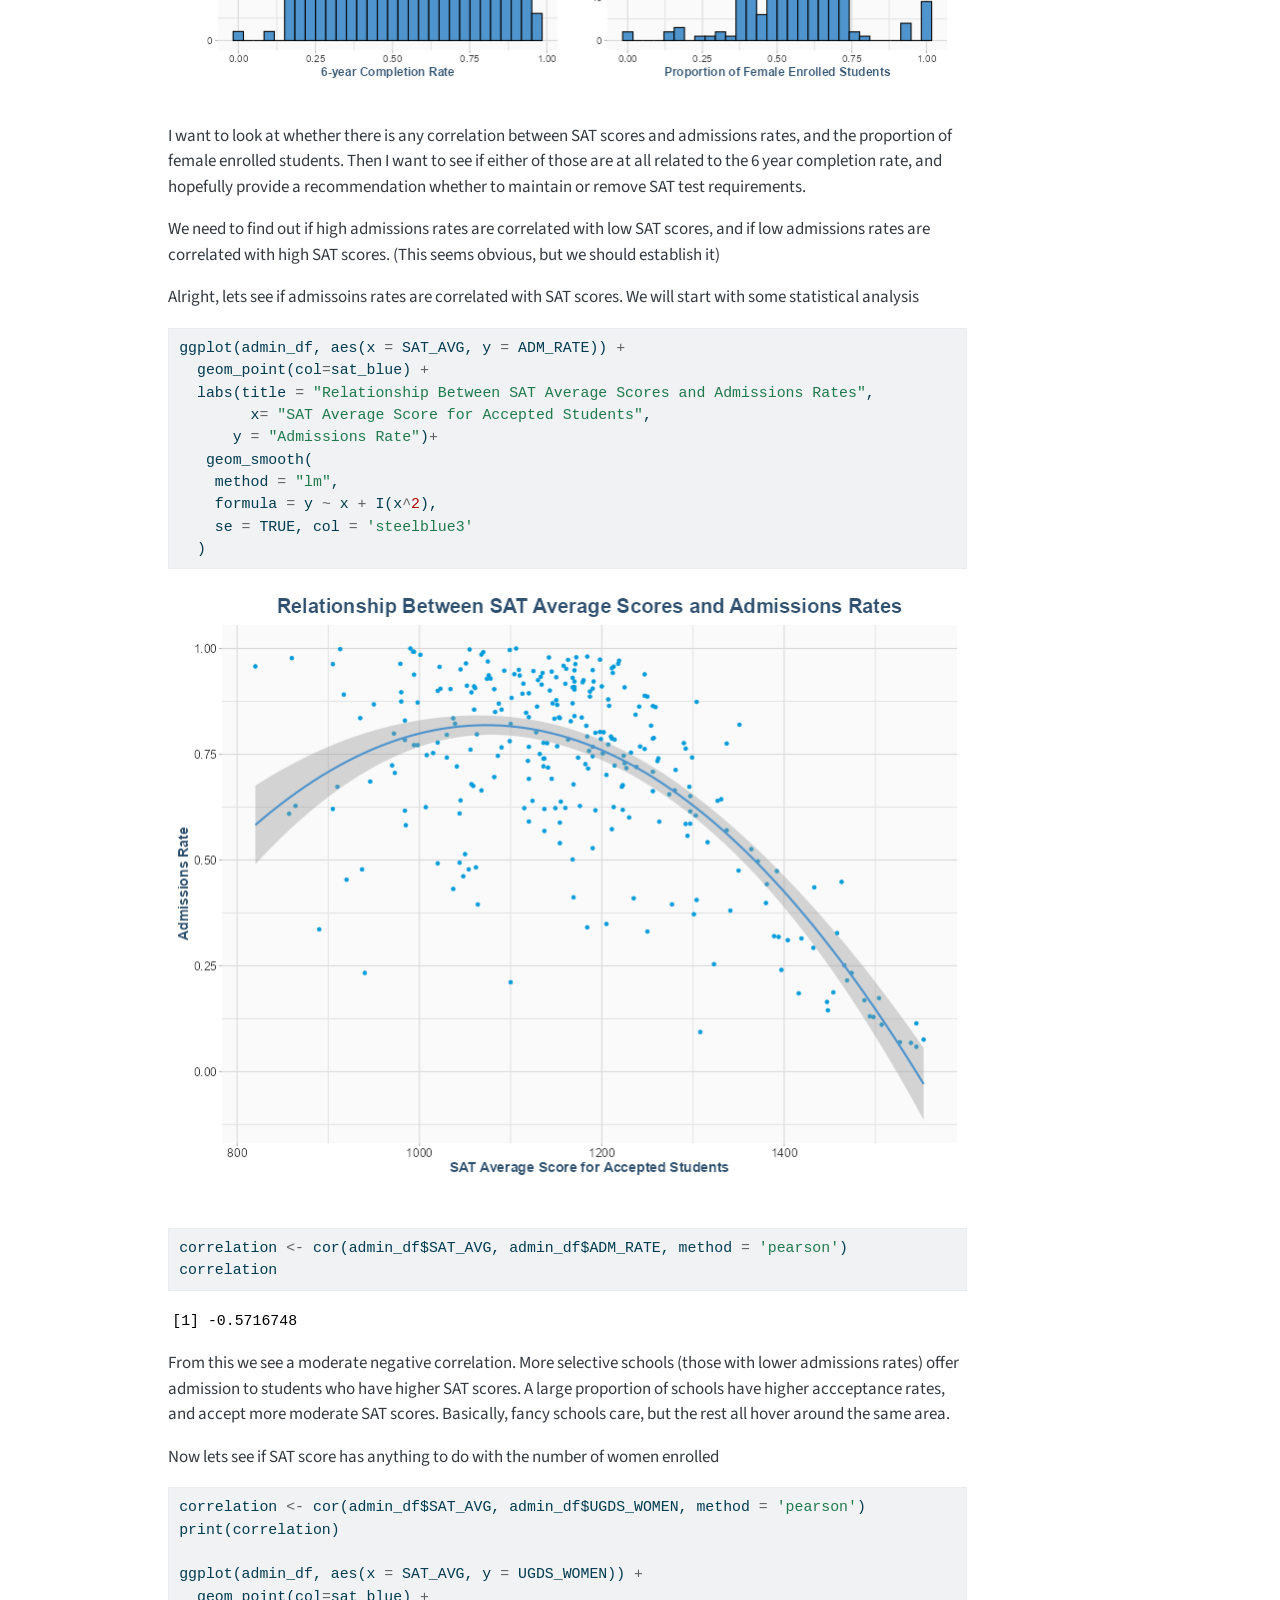
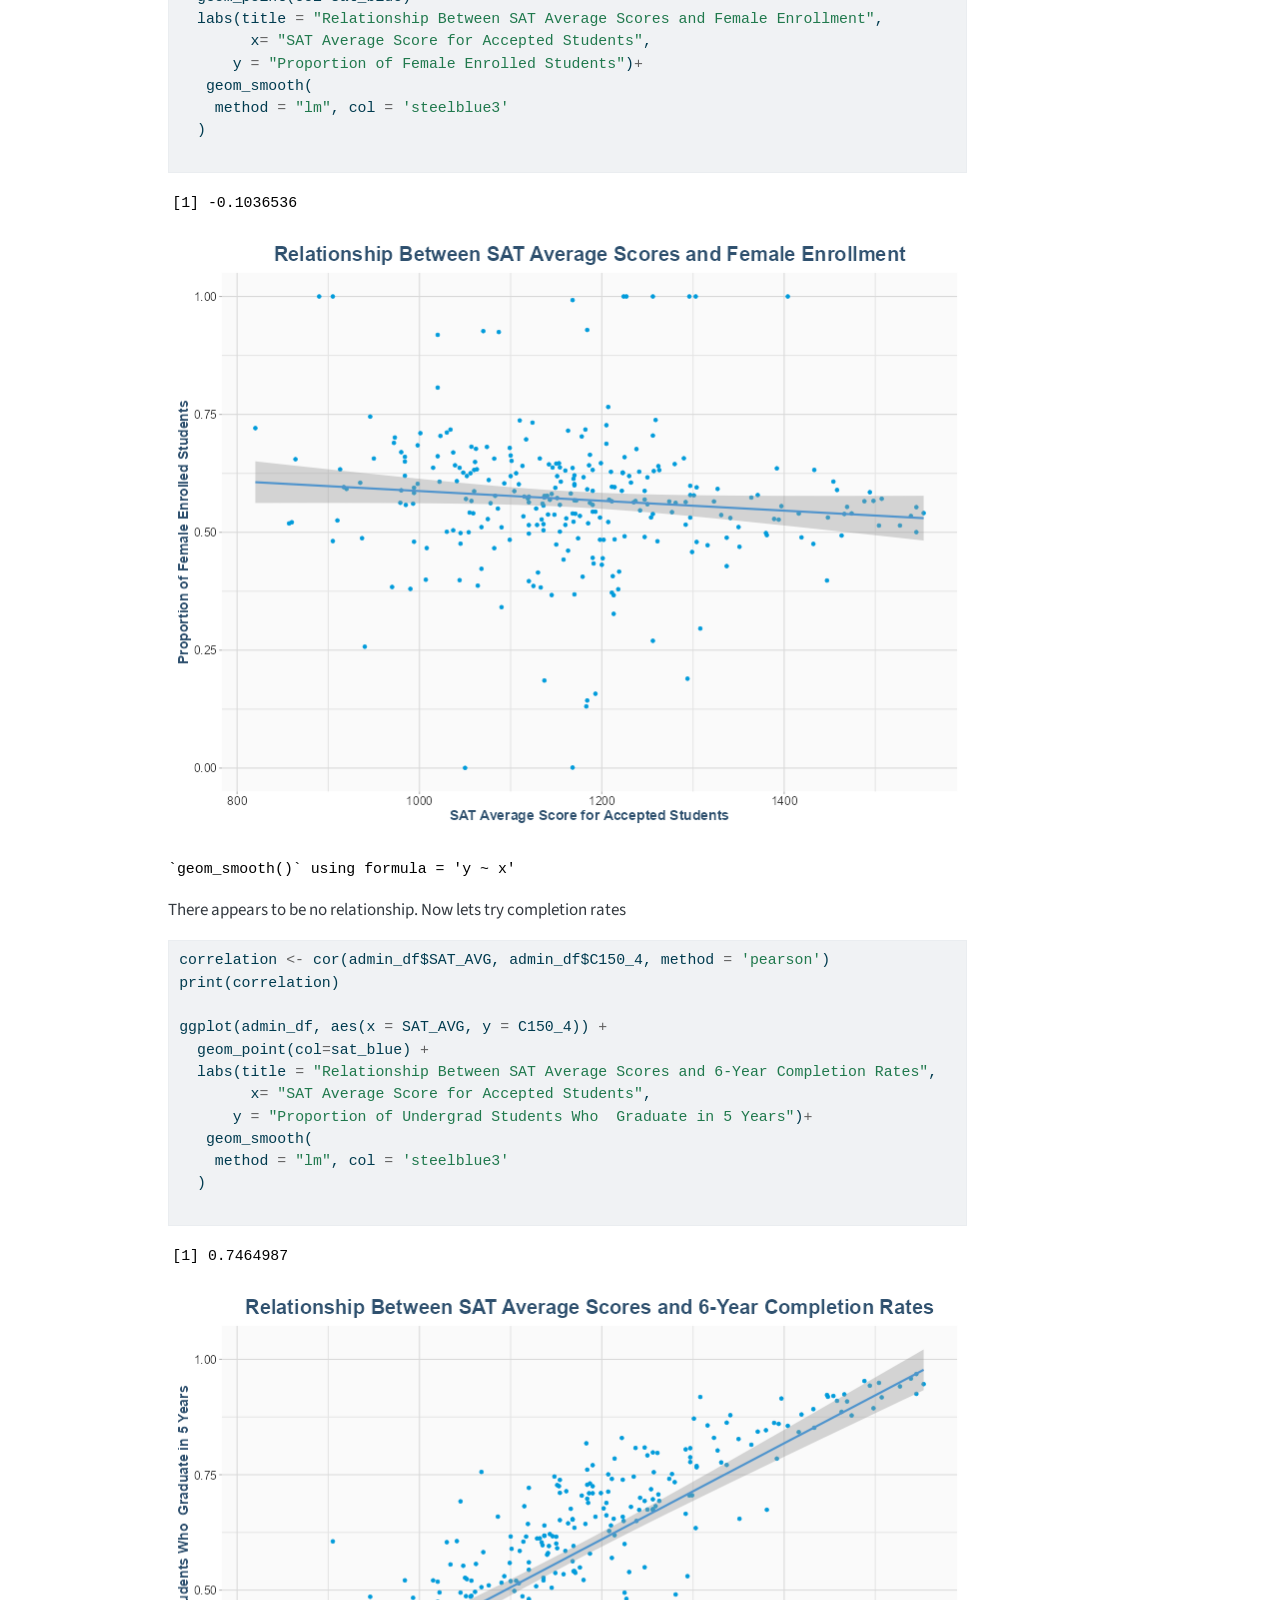
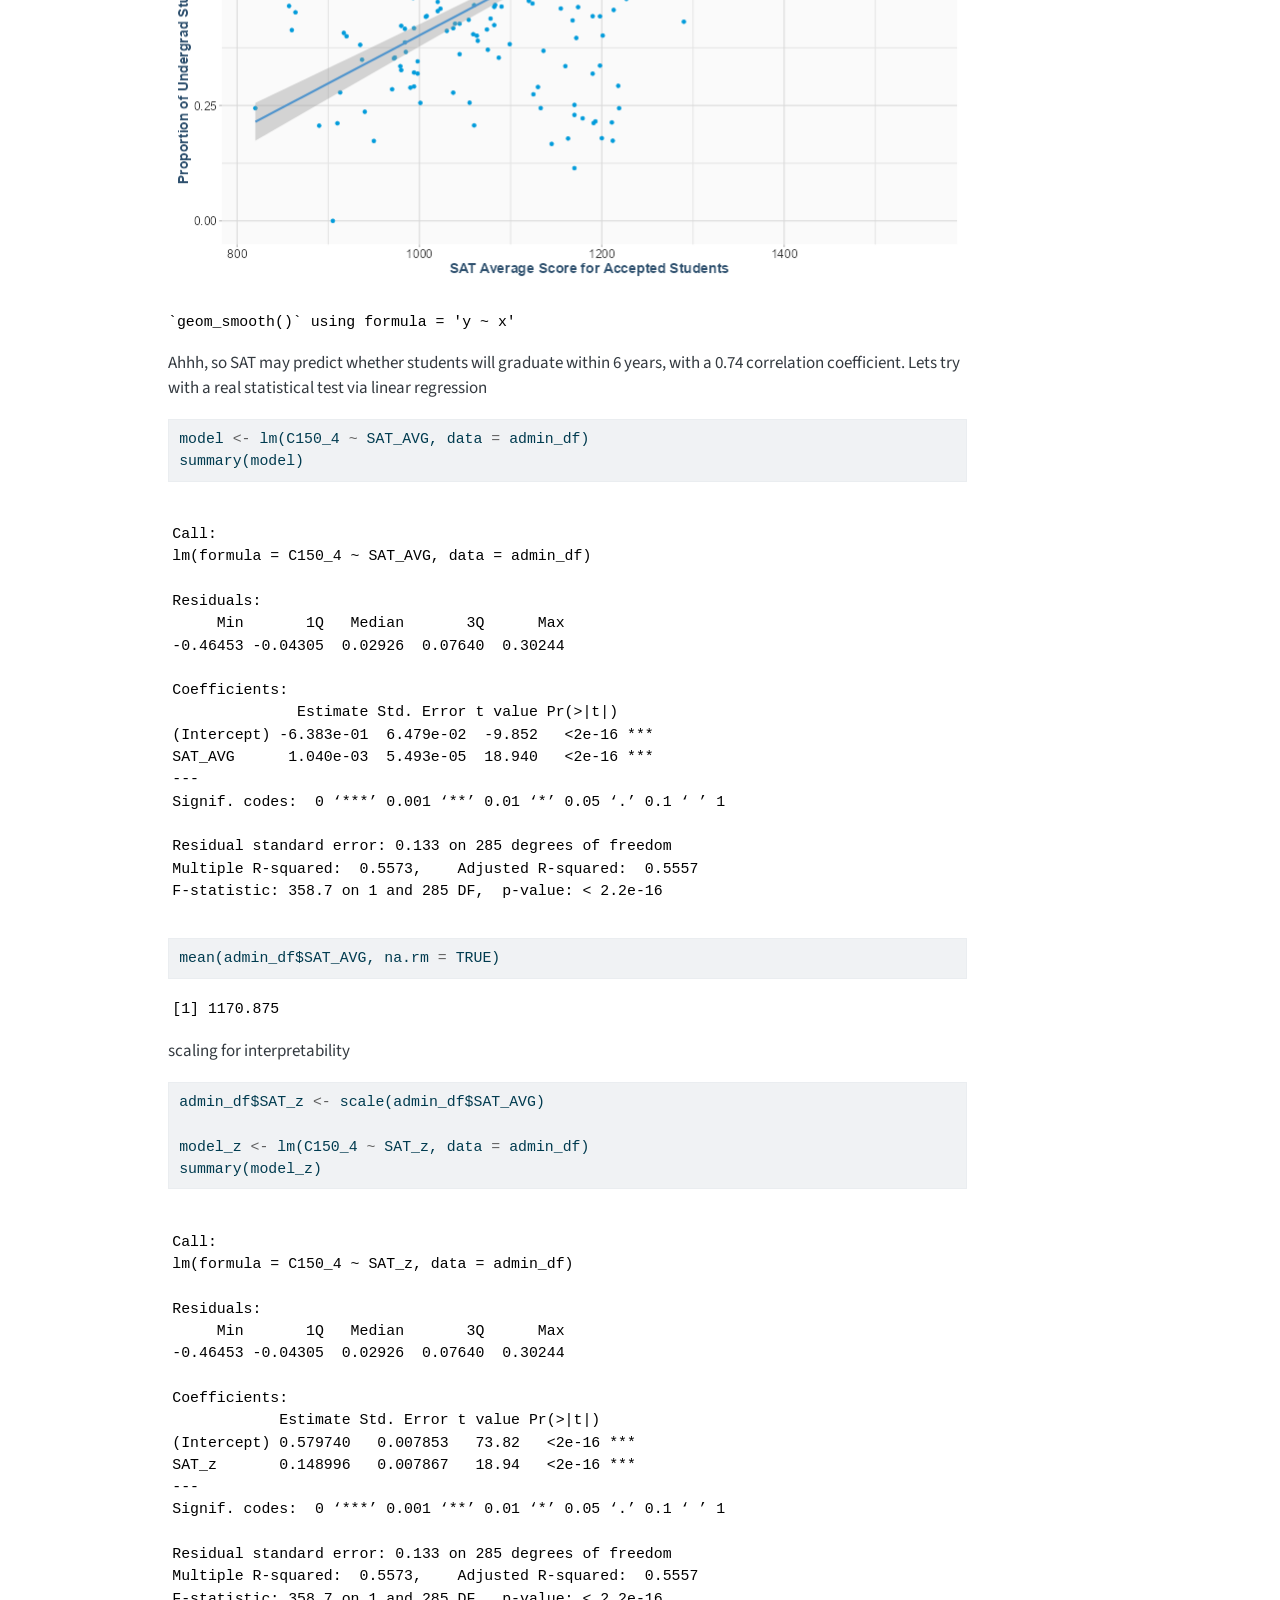
<file: docs/data/data_cleaning.html>
<!DOCTYPE html>
<html xmlns="http://www.w3.org/1999/xhtml" lang="en" xml:lang="en"><head>

<meta charset="utf-8">
<meta name="generator" content="quarto-1.7.31">

<meta name="viewport" content="width=device-width, initial-scale=1.0, user-scalable=yes">


<title>Data Cleaning and AI Statement – To Test, or Not to Test?</title>
<style>
code{white-space: pre-wrap;}
span.smallcaps{font-variant: small-caps;}
div.columns{display: flex; gap: min(4vw, 1.5em);}
div.column{flex: auto; overflow-x: auto;}
div.hanging-indent{margin-left: 1.5em; text-indent: -1.5em;}
ul.task-list{list-style: none;}
ul.task-list li input[type="checkbox"] {
  width: 0.8em;
  margin: 0 0.8em 0.2em -1em; /* quarto-specific, see https://github.com/quarto-dev/quarto-cli/issues/4556 */ 
  vertical-align: middle;
}
/* CSS for syntax highlighting */
html { -webkit-text-size-adjust: 100%; }
pre > code.sourceCode { white-space: pre; position: relative; }
pre > code.sourceCode > span { display: inline-block; line-height: 1.25; }
pre > code.sourceCode > span:empty { height: 1.2em; }
.sourceCode { overflow: visible; }
code.sourceCode > span { color: inherit; text-decoration: inherit; }
div.sourceCode { margin: 1em 0; }
pre.sourceCode { margin: 0; }
@media screen {
div.sourceCode { overflow: auto; }
}
@media print {
pre > code.sourceCode { white-space: pre-wrap; }
pre > code.sourceCode > span { text-indent: -5em; padding-left: 5em; }
}
pre.numberSource code
  { counter-reset: source-line 0; }
pre.numberSource code > span
  { position: relative; left: -4em; counter-increment: source-line; }
pre.numberSource code > span > a:first-child::before
  { content: counter(source-line);
    position: relative; left: -1em; text-align: right; vertical-align: baseline;
    border: none; display: inline-block;
    -webkit-touch-callout: none; -webkit-user-select: none;
    -khtml-user-select: none; -moz-user-select: none;
    -ms-user-select: none; user-select: none;
    padding: 0 4px; width: 4em;
  }
pre.numberSource { margin-left: 3em;  padding-left: 4px; }
div.sourceCode
  {   }
@media screen {
pre > code.sourceCode > span > a:first-child::before { text-decoration: underline; }
}
</style>


<script src="../site_libs/quarto-nav/quarto-nav.js"></script>
<script src="../site_libs/quarto-nav/headroom.min.js"></script>
<script src="../site_libs/clipboard/clipboard.min.js"></script>
<script src="../site_libs/quarto-search/autocomplete.umd.js"></script>
<script src="../site_libs/quarto-search/fuse.min.js"></script>
<script src="../site_libs/quarto-search/quarto-search.js"></script>
<meta name="quarto:offset" content="../">
<script src="../site_libs/quarto-html/quarto.js" type="module"></script>
<script src="../site_libs/quarto-html/tabsets/tabsets.js" type="module"></script>
<script src="../site_libs/quarto-html/popper.min.js"></script>
<script src="../site_libs/quarto-html/tippy.umd.min.js"></script>
<script src="../site_libs/quarto-html/anchor.min.js"></script>
<link href="../site_libs/quarto-html/tippy.css" rel="stylesheet">
<link href="../site_libs/quarto-html/quarto-syntax-highlighting-e1a5c8363afafaef2c763b6775fbf3ca.css" rel="stylesheet" id="quarto-text-highlighting-styles">
<script src="../site_libs/bootstrap/bootstrap.min.js"></script>
<link href="../site_libs/bootstrap/bootstrap-icons.css" rel="stylesheet">
<link href="../site_libs/bootstrap/bootstrap-dfb324f25d9b1687192fa8be62ac8f9c.min.css" rel="stylesheet" append-hash="true" id="quarto-bootstrap" data-mode="light">
<script id="quarto-search-options" type="application/json">{
  "location": "navbar",
  "copy-button": false,
  "collapse-after": 3,
  "panel-placement": "end",
  "type": "overlay",
  "limit": 50,
  "keyboard-shortcut": [
    "f",
    "/",
    "s"
  ],
  "show-item-context": false,
  "language": {
    "search-no-results-text": "No results",
    "search-matching-documents-text": "matching documents",
    "search-copy-link-title": "Copy link to search",
    "search-hide-matches-text": "Hide additional matches",
    "search-more-match-text": "more match in this document",
    "search-more-matches-text": "more matches in this document",
    "search-clear-button-title": "Clear",
    "search-text-placeholder": "",
    "search-detached-cancel-button-title": "Cancel",
    "search-submit-button-title": "Submit",
    "search-label": "Search"
  }
}</script>


</head>

<body class="nav-fixed quarto-light">

<div id="quarto-search-results"></div>
  <header id="quarto-header" class="headroom fixed-top">
    <nav class="navbar navbar-expand-lg " data-bs-theme="dark">
      <div class="navbar-container container-fluid">
      <div class="navbar-brand-container mx-auto">
    <a class="navbar-brand" href="../index.html">
    <span class="navbar-title">To Test, or Not to Test?</span>
    </a>
  </div>
            <div id="quarto-search" class="" title="Search"></div>
          <button class="navbar-toggler" type="button" data-bs-toggle="collapse" data-bs-target="#navbarCollapse" aria-controls="navbarCollapse" role="menu" aria-expanded="false" aria-label="Toggle navigation" onclick="if (window.quartoToggleHeadroom) { window.quartoToggleHeadroom(); }">
  <span class="navbar-toggler-icon"></span>
</button>
          <div class="collapse navbar-collapse" id="navbarCollapse">
            <ul class="navbar-nav navbar-nav-scroll me-auto">
  <li class="nav-item">
    <a class="nav-link" href="../index.html"> 
<span class="menu-text">Report</span></a>
  </li>  
  <li class="nav-item">
    <a class="nav-link active" href="../data/data_cleaning.html" aria-current="page"> 
<span class="menu-text">Data Cleaning and AI Statement</span></a>
  </li>  
</ul>
          </div> <!-- /navcollapse -->
            <div class="quarto-navbar-tools">
</div>
      </div> <!-- /container-fluid -->
    </nav>
</header>
<!-- content -->
<div id="quarto-content" class="quarto-container page-columns page-rows-contents page-layout-article page-navbar">
<!-- sidebar -->
<!-- margin-sidebar -->
    <div id="quarto-margin-sidebar" class="sidebar margin-sidebar">
        
    <div class="quarto-alternate-formats"><h2>Other Formats</h2><ul><li><a href="data_cleaning.pdf"><i class="bi bi-file-pdf"></i>PDF</a></li></ul></div></div>
<!-- main -->
<main class="content" id="quarto-document-content">

<header id="title-block-header" class="quarto-title-block default">
<div class="quarto-title">
<h1 class="title">Data Cleaning and AI Statement</h1>
</div>



<div class="quarto-title-meta">

    
  
    
  </div>
  


</header>


<section id="ai-statement" class="level2">
<h2 class="anchored" data-anchor-id="ai-statement">AI Statement</h2>
<p>I did not use AI in this report, as stated at the beginning of the main report page. I think AI hinders learning, because it stops the brain from stretching and thinking about probelms. It is not as good of a writer as I am, so I have no need to use it in my writing. It is a better coder than I am, but that means I need to continue learning and memorizing the coding languages and tests that I want to perform. The only academic task I find AI suitable for is code debugging, but I also avoided that because I am trying to learn debugging on my own. Once I am confident in my abilities and fully understand the simpler tasks of coding, I would consider using AI to do more menial tasks that I am sure I do not need to supervise. Until then, I will continue to avoid using AI for academic projects. Instead, I used coursework, textbooks, documentation, unassisted web searches, and old school forum searches to find answers to my questions throughout the technical part of this project.</p>
<p>If I used AI, I could likely create more complex or more customized charts and objects. As it is, I am limited to my own creativity and (limited) knowledge of how these libraries are meant to function. I would also likely have completed this project faster, as I had to stop and look for directions many times per hour of work. It is a relatively simple and straightforward project, but I decided to be ambitious and implement Plotly to use the interactive charts we just learned about in DSAN 5200. In those ways, this project could have been better. I do not think this project would have necessarily been ‘worse’ if I used AI, because I would have been very strict with the outputs and adjusted them to my needs. However, that could potentially take more time than I spent looking up the correct inputs. I also would not have learned as much Plotly code as I did during the course of this project, which would be a detriment to my future success. I am pleased with my decision.</p>
<section id="project-timeline" class="level3">
<h3 class="anchored" data-anchor-id="project-timeline">Project Timeline</h3>
<p>The following is a record of the project timeline.</p>
<p>January 29: - Researched and identified the College Scorecard dataset, and chose a loose topic around SAT test scores and admissions rates</p>
<p>February 4: - Coordinated with Dani and Zoo Un to ensure that Dani and I had distinct projects, because we both wanted to use College Scorecard. We settled on different topics (institutional demand for the number of applicants, vs test scores), and different regions (Northeast vs Southeast, divided east coast states between us)</p>
<p>Febraury 5: - Researched the SAT and other relevant topics - Created GitHub pages for the final website report - Cleaned the data for use - Identified Fair Test’s database on schools with test optional policies</p>
<p>February 10: - Created most charts and graphics - Drafted report text, and completed other research to finish the narrative - Created first iteration of presentation slides</p>
<p>Februrary 11: - Practiced and timed presentation slides - Removed irrelevant presentation content; tightened narrative - Finished all report text - Citations, auxiliary pages, and technical details - Continued practicing to reach desired time</p>
<p>February 12: - Practiced and perfected slides - Turned in slides and report</p>
</section>
<section id="data-cleaning-log" class="level3">
<h3 class="anchored" data-anchor-id="data-cleaning-log">Data Cleaning Log</h3>
<p>This Jupyter Notebook contains all the information for cleaning and processing the data for the website report. The technical information about sourcing and preprocessing will be in this Notebook, and not in the official report content page. This project uses R primarily, through the Tidyverse package. This data cleaning log is not the prettiest one ever, and it is poorly commented. However, the cleaning process is relatively well documented, as are the relevant statistical tests. The charts were made using ggplot2, but the final iterations, as seen in the Report document, were generated using Plotly in R. The documentation for these charts are on the related github page for this project, under /docs/testing.qmd</p>
<div id="1c5110c5" class="cell" data-execution_count="3">
<div class="sourceCode cell-code" id="cb1"><pre class="sourceCode python code-with-copy"><code class="sourceCode python"><span id="cb1-1"><a href="#cb1-1" aria-hidden="true" tabindex="-1"></a><span class="co">##install.packages('tidyverse')</span></span>
<span id="cb1-2"><a href="#cb1-2" aria-hidden="true" tabindex="-1"></a>library(<span class="st">'tidyverse'</span>)</span>
<span id="cb1-3"><a href="#cb1-3" aria-hidden="true" tabindex="-1"></a>library(colorspace)</span>
<span id="cb1-4"><a href="#cb1-4" aria-hidden="true" tabindex="-1"></a>dark_steelblue <span class="op">&lt;-</span> darken(<span class="st">"steelblue4"</span>, <span class="fl">0.2</span>)</span>
<span id="cb1-5"><a href="#cb1-5" aria-hidden="true" tabindex="-1"></a>sat_blue <span class="op">&lt;-</span> <span class="st">'#009bdb'</span></span>
<span id="cb1-6"><a href="#cb1-6" aria-hidden="true" tabindex="-1"></a></span>
<span id="cb1-7"><a href="#cb1-7" aria-hidden="true" tabindex="-1"></a><span class="co"># Modern polished theme</span></span>
<span id="cb1-8"><a href="#cb1-8" aria-hidden="true" tabindex="-1"></a>theme_eda_modern <span class="op">&lt;-</span> theme(</span>
<span id="cb1-9"><a href="#cb1-9" aria-hidden="true" tabindex="-1"></a>  <span class="co"># Overall text</span></span>
<span id="cb1-10"><a href="#cb1-10" aria-hidden="true" tabindex="-1"></a>  text <span class="op">=</span> element_text(family <span class="op">=</span> <span class="st">"Helvetica"</span>, color <span class="op">=</span> <span class="st">"black"</span>),</span>
<span id="cb1-11"><a href="#cb1-11" aria-hidden="true" tabindex="-1"></a>  </span>
<span id="cb1-12"><a href="#cb1-12" aria-hidden="true" tabindex="-1"></a>  <span class="co"># Plot background</span></span>
<span id="cb1-13"><a href="#cb1-13" aria-hidden="true" tabindex="-1"></a>  plot.background <span class="op">=</span> element_rect(fill <span class="op">=</span> <span class="st">"white"</span>, color <span class="op">=</span> NA),</span>
<span id="cb1-14"><a href="#cb1-14" aria-hidden="true" tabindex="-1"></a>  panel.background <span class="op">=</span> element_rect(fill <span class="op">=</span> <span class="st">"grey98"</span>, color <span class="op">=</span> NA),</span>
<span id="cb1-15"><a href="#cb1-15" aria-hidden="true" tabindex="-1"></a>  </span>
<span id="cb1-16"><a href="#cb1-16" aria-hidden="true" tabindex="-1"></a>  <span class="co"># Gridlines</span></span>
<span id="cb1-17"><a href="#cb1-17" aria-hidden="true" tabindex="-1"></a>  panel.grid.major <span class="op">=</span> element_line(color <span class="op">=</span> <span class="st">"grey85"</span>),</span>
<span id="cb1-18"><a href="#cb1-18" aria-hidden="true" tabindex="-1"></a>  panel.grid.minor <span class="op">=</span> element_line(color <span class="op">=</span> <span class="st">"grey90"</span>),</span>
<span id="cb1-19"><a href="#cb1-19" aria-hidden="true" tabindex="-1"></a>  </span>
<span id="cb1-20"><a href="#cb1-20" aria-hidden="true" tabindex="-1"></a>  <span class="co"># Titles</span></span>
<span id="cb1-21"><a href="#cb1-21" aria-hidden="true" tabindex="-1"></a>  plot.title <span class="op">=</span> element_text(size <span class="op">=</span> <span class="dv">20</span>, face <span class="op">=</span> <span class="st">"bold"</span>, color <span class="op">=</span> dark_steelblue, hjust <span class="op">=</span> <span class="fl">0.5</span>, margin <span class="op">=</span> margin(b <span class="op">=</span> <span class="dv">10</span>)),</span>
<span id="cb1-22"><a href="#cb1-22" aria-hidden="true" tabindex="-1"></a>  plot.subtitle <span class="op">=</span> element_text(size <span class="op">=</span> <span class="dv">14</span>, color <span class="op">=</span> <span class="st">"grey30"</span>, hjust <span class="op">=</span> <span class="fl">0.5</span>, margin <span class="op">=</span> margin(b <span class="op">=</span> <span class="dv">10</span>)),</span>
<span id="cb1-23"><a href="#cb1-23" aria-hidden="true" tabindex="-1"></a>  </span>
<span id="cb1-24"><a href="#cb1-24" aria-hidden="true" tabindex="-1"></a>  <span class="co"># Axis</span></span>
<span id="cb1-25"><a href="#cb1-25" aria-hidden="true" tabindex="-1"></a>  axis.title <span class="op">=</span> element_text(size <span class="op">=</span> <span class="dv">14</span>, face <span class="op">=</span> <span class="st">"bold"</span>, color <span class="op">=</span> dark_steelblue),</span>
<span id="cb1-26"><a href="#cb1-26" aria-hidden="true" tabindex="-1"></a>  axis.text <span class="op">=</span> element_text(size <span class="op">=</span> <span class="dv">12</span>, color <span class="op">=</span> <span class="st">"grey20"</span>),</span>
<span id="cb1-27"><a href="#cb1-27" aria-hidden="true" tabindex="-1"></a>  axis.ticks <span class="op">=</span> element_line(color <span class="op">=</span> <span class="st">"grey70"</span>),</span>
<span id="cb1-28"><a href="#cb1-28" aria-hidden="true" tabindex="-1"></a>  </span>
<span id="cb1-29"><a href="#cb1-29" aria-hidden="true" tabindex="-1"></a>  <span class="co"># Legend</span></span>
<span id="cb1-30"><a href="#cb1-30" aria-hidden="true" tabindex="-1"></a>  legend.background <span class="op">=</span> element_rect(fill <span class="op">=</span> <span class="st">"grey98"</span>, color <span class="op">=</span> NA),</span>
<span id="cb1-31"><a href="#cb1-31" aria-hidden="true" tabindex="-1"></a>  legend.key <span class="op">=</span> element_rect(fill <span class="op">=</span> <span class="st">"grey98"</span>),</span>
<span id="cb1-32"><a href="#cb1-32" aria-hidden="true" tabindex="-1"></a>  legend.title <span class="op">=</span> element_text(size <span class="op">=</span> <span class="dv">14</span>, face <span class="op">=</span> <span class="st">"bold"</span>, color <span class="op">=</span> dark_steelblue),</span>
<span id="cb1-33"><a href="#cb1-33" aria-hidden="true" tabindex="-1"></a>  legend.text <span class="op">=</span> element_text(size <span class="op">=</span> <span class="dv">12</span>, color <span class="op">=</span> <span class="st">"grey20"</span>),</span>
<span id="cb1-34"><a href="#cb1-34" aria-hidden="true" tabindex="-1"></a>  legend.position <span class="op">=</span> <span class="st">"top"</span>,</span>
<span id="cb1-35"><a href="#cb1-35" aria-hidden="true" tabindex="-1"></a>  legend.key.size <span class="op">=</span> unit(<span class="fl">1.2</span>, <span class="st">"lines"</span>),</span>
<span id="cb1-36"><a href="#cb1-36" aria-hidden="true" tabindex="-1"></a>  </span>
<span id="cb1-37"><a href="#cb1-37" aria-hidden="true" tabindex="-1"></a>  <span class="co"># Facets</span></span>
<span id="cb1-38"><a href="#cb1-38" aria-hidden="true" tabindex="-1"></a>  strip.background <span class="op">=</span> element_rect(fill <span class="op">=</span> <span class="st">"steelblue3"</span>, color <span class="op">=</span> NA),</span>
<span id="cb1-39"><a href="#cb1-39" aria-hidden="true" tabindex="-1"></a>  strip.text <span class="op">=</span> element_text(size <span class="op">=</span> <span class="dv">14</span>, face <span class="op">=</span> <span class="st">"bold"</span>, color <span class="op">=</span> <span class="st">"white"</span>),</span>
<span id="cb1-40"><a href="#cb1-40" aria-hidden="true" tabindex="-1"></a>  </span>
<span id="cb1-41"><a href="#cb1-41" aria-hidden="true" tabindex="-1"></a>  <span class="co"># Margins</span></span>
<span id="cb1-42"><a href="#cb1-42" aria-hidden="true" tabindex="-1"></a>  plot.margin <span class="op">=</span> margin(<span class="dv">10</span>, <span class="dv">10</span>, <span class="dv">10</span>, <span class="dv">10</span>)</span>
<span id="cb1-43"><a href="#cb1-43" aria-hidden="true" tabindex="-1"></a>)</span>
<span id="cb1-44"><a href="#cb1-44" aria-hidden="true" tabindex="-1"></a></span>
<span id="cb1-45"><a href="#cb1-45" aria-hidden="true" tabindex="-1"></a><span class="co"># Apply globally</span></span>
<span id="cb1-46"><a href="#cb1-46" aria-hidden="true" tabindex="-1"></a>theme_set(theme_eda_modern)</span></code><button title="Copy to Clipboard" class="code-copy-button"><i class="bi"></i></button></pre></div>
<div class="cell-output cell-output-stdout">
<div class="ansi-escaped-output">
<pre>── <span class="ansi-bold">Attaching core tidyverse packages</span> ──────────────────────── tidyverse 2.0.0 ──

<span class="ansi-green-fg">✔</span> <span class="ansi-blue-fg">dplyr    </span> 1.1.4     <span class="ansi-green-fg">✔</span> <span class="ansi-blue-fg">readr    </span> 2.1.6

<span class="ansi-green-fg">✔</span> <span class="ansi-blue-fg">forcats  </span> 1.0.0     <span class="ansi-green-fg">✔</span> <span class="ansi-blue-fg">stringr  </span> 1.5.1

<span class="ansi-green-fg">✔</span> <span class="ansi-blue-fg">ggplot2  </span> 4.0.1     <span class="ansi-green-fg">✔</span> <span class="ansi-blue-fg">tibble   </span> 3.3.0

<span class="ansi-green-fg">✔</span> <span class="ansi-blue-fg">lubridate</span> 1.9.4     <span class="ansi-green-fg">✔</span> <span class="ansi-blue-fg">tidyr    </span> 1.3.1

<span class="ansi-green-fg">✔</span> <span class="ansi-blue-fg">purrr    </span> 1.1.0     

── <span class="ansi-bold">Conflicts</span> ────────────────────────────────────────── tidyverse_conflicts() ──

<span class="ansi-red-fg">✖</span> <span class="ansi-blue-fg">dplyr</span>::<span class="ansi-green-fg">filter()</span> masks <span class="ansi-blue-fg">stats</span>::filter()

<span class="ansi-red-fg">✖</span> <span class="ansi-blue-fg">dplyr</span>::<span class="ansi-green-fg">lag()</span>    masks <span class="ansi-blue-fg">stats</span>::lag()

<span class="ansi-cyan-fg">ℹ</span> Use the <a href="http://conflicted.r-lib.org/">conflicted package</a> to force all conflicts to become errors
</pre>
</div>
</div>
<div class="cell-output cell-output-stderr">
<pre><code>Warning messages:
1: package ‘tidyverse’ was built under R version 4.5.2 
2: package ‘ggplot2’ was built under R version 4.5.2 
3: package ‘tidyr’ was built under R version 4.5.2 
4: package ‘readr’ was built under R version 4.5.2 
5: package ‘dplyr’ was built under R version 4.5.2 
6: package ‘lubridate’ was built under R version 4.5.2 </code></pre>
</div>
</div>
<div id="f66d6829" class="cell" data-execution_count="52">
<div class="sourceCode cell-code" id="cb3"><pre class="sourceCode python code-with-copy"><code class="sourceCode python"><span id="cb3-1"><a href="#cb3-1" aria-hidden="true" tabindex="-1"></a><span class="co">## Loading the data</span></span>
<span id="cb3-2"><a href="#cb3-2" aria-hidden="true" tabindex="-1"></a>admin_df <span class="op">&lt;-</span> read_csv(<span class="st">"Most-Recent-Cohorts-Institution.csv"</span>)</span></code><button title="Copy to Clipboard" class="code-copy-button"><i class="bi"></i></button></pre></div>
<div class="cell-output cell-output-stdout">
<div class="ansi-escaped-output">
<pre><span class="ansi-bold">Rows: </span><span class="ansi-blue-fg">6429</span> <span class="ansi-bold">Columns: </span><span class="ansi-blue-fg">3306</span>

<span class="ansi-cyan-fg">──</span> <span class="ansi-bold">Column specification</span> <span class="ansi-cyan-fg">─────────────────────────────────────────────────────────────────────────────</span>

<span class="ansi-bold">Delimiter:</span> ","

<span class="ansi-red-fg">chr</span> (2380): OPEID, OPEID6, INSTNM, CITY, STABBR, ZIP, ACCREDAGENCY, INSTURL, NPCURL, DEATH_YR2_RT...

<span class="ansi-green-fg">dbl</span>  (851): UNITID, SCH_DEG, HCM2, MAIN, NUMBRANCH, PREDDEG, HIGHDEG, CONTROL, ST_FIPS, REGION, L...

<span class="ansi-yellow-fg">lgl</span>   (75): LOCALE2, UG, UGDS_WHITENH, UGDS_BLACKNH, UGDS_API, UGDS_AIANOLD, UGDS_HISPOLD, UG_NRA...



<span class="ansi-cyan-fg">ℹ</span> Use `spec()` to retrieve the full column specification for this data.

<span class="ansi-cyan-fg">ℹ</span> Specify the column types or set `show_col_types = FALSE` to quiet this message.
</pre>
</div>
</div>
</div>
<p>First I will do an initial filtering and cleaning of the dataset. I want to specify the states and columns the project could be based off of. We also need to make sure that I have at least 200 usable schools.</p>
<div id="75fe3ba7" class="cell" data-execution_count="53">
<div class="sourceCode cell-code" id="cb4"><pre class="sourceCode python code-with-copy"><code class="sourceCode python"><span id="cb4-1"><a href="#cb4-1" aria-hidden="true" tabindex="-1"></a><span class="co">## selecting the states I want</span></span>
<span id="cb4-2"><a href="#cb4-2" aria-hidden="true" tabindex="-1"></a>states <span class="op">&lt;-</span> c(<span class="st">'DC'</span>,<span class="st">'DE'</span>,<span class="st">'FL'</span>,<span class="st">'GA'</span>,<span class="st">'MD'</span>,<span class="st">'NC'</span>,<span class="st">'PA'</span>,<span class="st">'SC'</span>,<span class="st">'VA'</span>,<span class="st">'WV'</span>)</span>
<span id="cb4-3"><a href="#cb4-3" aria-hidden="true" tabindex="-1"></a>cleaning <span class="op">&lt;-</span> admin_df <span class="op">|&gt;</span> <span class="bu">filter</span>(STABBR <span class="op">%</span><span class="kw">in</span><span class="op">%</span> states)</span>
<span id="cb4-4"><a href="#cb4-4" aria-hidden="true" tabindex="-1"></a></span>
<span id="cb4-5"><a href="#cb4-5" aria-hidden="true" tabindex="-1"></a><span class="co">## and making sure we have values in the admissions rate column</span></span>
<span id="cb4-6"><a href="#cb4-6" aria-hidden="true" tabindex="-1"></a>cleaning <span class="op">&lt;-</span> cleaning <span class="op">|&gt;</span> <span class="bu">filter</span>(<span class="op">!</span><span class="kw">is</span>.na(ADM_RATE))</span>
<span id="cb4-7"><a href="#cb4-7" aria-hidden="true" tabindex="-1"></a></span>
<span id="cb4-8"><a href="#cb4-8" aria-hidden="true" tabindex="-1"></a><span class="co">#there are 3306 columns, we do not need that many.</span></span>
<span id="cb4-9"><a href="#cb4-9" aria-hidden="true" tabindex="-1"></a><span class="co">#Unit ID for the university, institution name, city, state, zip code, highest degree awarded,</span></span>
<span id="cb4-10"><a href="#cb4-10" aria-hidden="true" tabindex="-1"></a><span class="co">#  fips code for state, lat and long coordinates, locale of institution (city, rural), </span></span>
<span id="cb4-11"><a href="#cb4-11" aria-hidden="true" tabindex="-1"></a><span class="co"># admission rate,</span></span>
<span id="cb4-12"><a href="#cb4-12" aria-hidden="true" tabindex="-1"></a><span class="co"># SAT midpoints for critical thinking, reading, and writing, and average total</span></span>
<span id="cb4-13"><a href="#cb4-13" aria-hidden="true" tabindex="-1"></a><span class="co"># ACT midpoints for english, math, and writing, and the midpoint cumulative score,</span></span>
<span id="cb4-14"><a href="#cb4-14" aria-hidden="true" tabindex="-1"></a><span class="co"># Completion rate for first-time, full-time students at four-year institutions (150% of expected time to completion)</span></span>
<span id="cb4-15"><a href="#cb4-15" aria-hidden="true" tabindex="-1"></a><span class="co"># total share of undergrad enrollment who are men, and women, and the net price, adn cost of attendance</span></span>
<span id="cb4-16"><a href="#cb4-16" aria-hidden="true" tabindex="-1"></a></span>
<span id="cb4-17"><a href="#cb4-17" aria-hidden="true" tabindex="-1"></a>columns_to_select <span class="op">&lt;-</span> c(<span class="st">'UNITID'</span>,<span class="st">'INSTNM'</span>,<span class="st">'CITY'</span>,<span class="st">'STABBR'</span>,<span class="st">'ZIP'</span>,<span class="st">'HIGHDEG'</span>,</span>
<span id="cb4-18"><a href="#cb4-18" aria-hidden="true" tabindex="-1"></a>  <span class="st">'ST_FIPS'</span>,<span class="st">'LATITUDE'</span>,<span class="st">'LONGITUDE'</span>,<span class="st">'LOCALE'</span>,<span class="st">'ADM_RATE'</span>,<span class="st">'SATVRMID'</span>,</span>
<span id="cb4-19"><a href="#cb4-19" aria-hidden="true" tabindex="-1"></a>  <span class="st">'SATMTMID'</span>,<span class="st">'SATWRMID'</span>,<span class="st">'SAT_AVG'</span>, <span class="st">'ACTCMMID'</span>,<span class="st">'ACTENMID'</span>, <span class="st">'ACTMTMID'</span>,<span class="st">'ACTWRMID'</span>,<span class="st">'C150_4'</span>,</span>
<span id="cb4-20"><a href="#cb4-20" aria-hidden="true" tabindex="-1"></a>  <span class="st">'UGDS_MEN'</span>, <span class="st">'UGDS_WOMEN'</span>,<span class="st">"NPT4_PUB"</span>,<span class="st">'NPT4_PRIV'</span>, <span class="st">'COSTT4_A'</span>)</span>
<span id="cb4-21"><a href="#cb4-21" aria-hidden="true" tabindex="-1"></a></span>
<span id="cb4-22"><a href="#cb4-22" aria-hidden="true" tabindex="-1"></a>cleaning <span class="op">&lt;-</span> cleaning <span class="op">|&gt;</span> select(all_of(columns_to_select))</span>
<span id="cb4-23"><a href="#cb4-23" aria-hidden="true" tabindex="-1"></a></span>
<span id="cb4-24"><a href="#cb4-24" aria-hidden="true" tabindex="-1"></a><span class="bu">print</span>(<span class="st">"Retained Columns:"</span>)</span>
<span id="cb4-25"><a href="#cb4-25" aria-hidden="true" tabindex="-1"></a><span class="bu">print</span>(colnames(cleaning))</span>
<span id="cb4-26"><a href="#cb4-26" aria-hidden="true" tabindex="-1"></a></span>
<span id="cb4-27"><a href="#cb4-27" aria-hidden="true" tabindex="-1"></a><span class="bu">print</span>(paste(<span class="st">"Number of Schools:"</span>, nrow(cleaning)))</span>
<span id="cb4-28"><a href="#cb4-28" aria-hidden="true" tabindex="-1"></a><span class="bu">print</span>(<span class="st">"Columns with Missing Values: "</span>)</span>
<span id="cb4-29"><a href="#cb4-29" aria-hidden="true" tabindex="-1"></a>colSums(<span class="kw">is</span>.na(cleaning))</span></code><button title="Copy to Clipboard" class="code-copy-button"><i class="bi"></i></button></pre></div>
<div class="cell-output cell-output-stdout">
<pre><code>[1] "Retained Columns:"
 [1] "UNITID"     "INSTNM"     "CITY"       "STABBR"     "ZIP"        "HIGHDEG"    "ST_FIPS"   
 [8] "LATITUDE"   "LONGITUDE"  "LOCALE"     "ADM_RATE"   "SATVRMID"   "SATMTMID"   "SATWRMID"  
[15] "SAT_AVG"    "ACTCMMID"   "ACTENMID"   "ACTMTMID"   "ACTWRMID"   "C150_4"     "UGDS_MEN"  
[22] "UGDS_WOMEN" "NPT4_PUB"   "NPT4_PRIV"  "COSTT4_A"  
[1] "Number of Schools: 486"
[1] "Columns with Missing Values: "</code></pre>
</div>
<div class="cell-output cell-output-display">
<pre><code>    UNITID     INSTNM       CITY     STABBR        ZIP    HIGHDEG    ST_FIPS   LATITUDE  LONGITUDE 
         0          0          0          0          0          0          0          0          0 
    LOCALE   ADM_RATE   SATVRMID   SATMTMID   SATWRMID    SAT_AVG   ACTCMMID   ACTENMID   ACTMTMID 
         0          0        233        233        272        194        244        258        259 
  ACTWRMID     C150_4   UGDS_MEN UGDS_WOMEN   NPT4_PUB  NPT4_PRIV   COSTT4_A 
       396         77          0          0        327        174         48 </code></pre>
</div>
</div>
<p>We need to have SAT_AVG scores for every school in my small study, so we are going to drop all of the rows that have a ‘NA’ in that column, and the NA’s in the Completed in 4 years column. I also see that almost no schools have the ACTWRMID or PRGMOFR column, so lets get rid of those. Because I don’t have a conversion for the SAT to ACT, I’m also going to drop the ACT columns and extra SAT columns.</p>
<div id="51d597e1" class="cell" data-execution_count="54">
<div class="sourceCode cell-code" id="cb7"><pre class="sourceCode python code-with-copy"><code class="sourceCode python"><span id="cb7-1"><a href="#cb7-1" aria-hidden="true" tabindex="-1"></a>cleaning <span class="op">&lt;-</span> cleaning <span class="op">|&gt;</span> drop_na(SAT_AVG) <span class="op">|&gt;</span> drop_na(C150_4) <span class="op">|&gt;</span> select( <span class="op">-</span>ACTWRMID, <span class="op">-</span>SATVRMID, <span class="op">-</span>SATMTMID, <span class="op">-</span>SATWRMID, <span class="op">-</span>ACTENMID, <span class="op">-</span>ACTMTMID,<span class="op">-</span>ACTCMMID)</span>
<span id="cb7-2"><a href="#cb7-2" aria-hidden="true" tabindex="-1"></a><span class="bu">print</span>(paste(<span class="st">"Number of Schools:"</span>, nrow(cleaning)))</span>
<span id="cb7-3"><a href="#cb7-3" aria-hidden="true" tabindex="-1"></a><span class="bu">print</span>(<span class="st">"Columns with Missing Values: "</span>)</span>
<span id="cb7-4"><a href="#cb7-4" aria-hidden="true" tabindex="-1"></a>colSums(<span class="kw">is</span>.na(cleaning))</span></code><button title="Copy to Clipboard" class="code-copy-button"><i class="bi"></i></button></pre></div>
<div class="cell-output cell-output-stdout">
<pre><code>[1] "Number of Schools: 287"
[1] "Columns with Missing Values: "</code></pre>
</div>
<div class="cell-output cell-output-display">
<pre><code>    UNITID     INSTNM       CITY     STABBR        ZIP    HIGHDEG    ST_FIPS   LATITUDE  LONGITUDE 
         0          0          0          0          0          0          0          0          0 
    LOCALE   ADM_RATE    SAT_AVG     C150_4   UGDS_MEN UGDS_WOMEN   NPT4_PUB  NPT4_PRIV   COSTT4_A 
         0          0          0          0          0          0        160        127          0 </code></pre>
</div>
</div>
<div id="f05c5688" class="cell" data-execution_count="55">
<div class="sourceCode cell-code" id="cb10"><pre class="sourceCode python code-with-copy"><code class="sourceCode python"><span id="cb10-1"><a href="#cb10-1" aria-hidden="true" tabindex="-1"></a><span class="co"># consolidating cost of attendance</span></span>
<span id="cb10-2"><a href="#cb10-2" aria-hidden="true" tabindex="-1"></a>cleaning <span class="op">&lt;-</span> cleaning <span class="op">|&gt;</span></span>
<span id="cb10-3"><a href="#cb10-3" aria-hidden="true" tabindex="-1"></a>  mutate(</span>
<span id="cb10-4"><a href="#cb10-4" aria-hidden="true" tabindex="-1"></a>    NPT4_PUB <span class="op">=</span> coalesce(NPT4_PUB, NPT4_PRIV)</span>
<span id="cb10-5"><a href="#cb10-5" aria-hidden="true" tabindex="-1"></a>  )</span>
<span id="cb10-6"><a href="#cb10-6" aria-hidden="true" tabindex="-1"></a></span>
<span id="cb10-7"><a href="#cb10-7" aria-hidden="true" tabindex="-1"></a>cleaning <span class="op">&lt;-</span> cleaning <span class="op">|&gt;</span></span>
<span id="cb10-8"><a href="#cb10-8" aria-hidden="true" tabindex="-1"></a>  rename(Avg_Net_Price <span class="op">=</span> NPT4_PUB) <span class="op">|&gt;</span> select(<span class="op">-</span>NPT4_PRIV)</span></code><button title="Copy to Clipboard" class="code-copy-button"><i class="bi"></i></button></pre></div>
</div>
<p>This leaves us a clean dataset with unique identifiers and location data for all 287 schools on the list. We also have the admission rates, the average SAT score of applicants, the completion rate for first-time, full-time students at four-year institutions (150% of expected time to completion), and the total share of undergrad enrollment who are men, and who are women. We should be able to make a pretty sophisticated report with this information. Lets save our updated CSV before we do any more exploration.</p>
<div id="bbbbeaf3" class="cell" data-execution_count="56">
<div class="sourceCode cell-code" id="cb11"><pre class="sourceCode python code-with-copy"><code class="sourceCode python"><span id="cb11-1"><a href="#cb11-1" aria-hidden="true" tabindex="-1"></a>write_csv(cleaning, <span class="st">"cleaned_admin_df.csv"</span>)</span></code><button title="Copy to Clipboard" class="code-copy-button"><i class="bi"></i></button></pre></div>
</div>
<p>Now that we have our clean dataset, we can start with some basic visualizations to make sure we have a proportional dataset</p>
<div id="e970a08f" class="cell" data-execution_count="4">
<div class="sourceCode cell-code" id="cb12"><pre class="sourceCode python code-with-copy"><code class="sourceCode python"><span id="cb12-1"><a href="#cb12-1" aria-hidden="true" tabindex="-1"></a>admin_df <span class="op">&lt;-</span> read_csv(<span class="st">"cleaned_admin_df.csv"</span>)</span>
<span id="cb12-2"><a href="#cb12-2" aria-hidden="true" tabindex="-1"></a>ggplot(admin_df, aes(x<span class="op">=</span>STABBR)) <span class="op">+</span> </span>
<span id="cb12-3"><a href="#cb12-3" aria-hidden="true" tabindex="-1"></a>  geom_bar(stat <span class="op">=</span> <span class="st">"count"</span>, fill<span class="op">=</span>sat_blue) <span class="op">+</span> labs(</span>
<span id="cb12-4"><a href="#cb12-4" aria-hidden="true" tabindex="-1"></a>    title <span class="op">=</span> <span class="st">"Number of Schools per State in Sample"</span>,</span>
<span id="cb12-5"><a href="#cb12-5" aria-hidden="true" tabindex="-1"></a>    x<span class="op">=</span><span class="st">"State"</span>,</span>
<span id="cb12-6"><a href="#cb12-6" aria-hidden="true" tabindex="-1"></a>    y<span class="op">=</span><span class="st">"Number of Schools"</span></span>
<span id="cb12-7"><a href="#cb12-7" aria-hidden="true" tabindex="-1"></a>  )</span></code><button title="Copy to Clipboard" class="code-copy-button"><i class="bi"></i></button></pre></div>
<div class="cell-output cell-output-stdout">
<div class="ansi-escaped-output">
<pre><span class="ansi-bold">Rows: </span><span class="ansi-blue-fg">287</span> <span class="ansi-bold">Columns: </span><span class="ansi-blue-fg">18</span>

<span class="ansi-cyan-fg">──</span> <span class="ansi-bold">Column specification</span> <span class="ansi-cyan-fg">────────────────────────────────────────────────────────</span>

<span class="ansi-bold">Delimiter:</span> ","

<span class="ansi-red-fg">chr</span>  (4): INSTNM, CITY, STABBR, ZIP

<span class="ansi-green-fg">dbl</span> (14): UNITID, HIGHDEG, ST_FIPS, LATITUDE, LONGITUDE, LOCALE, ADM_RATE, S...



<span class="ansi-cyan-fg">ℹ</span> Use `spec()` to retrieve the full column specification for this data.

<span class="ansi-cyan-fg">ℹ</span> Specify the column types or set `show_col_types = FALSE` to quiet this message.
</pre>
</div>
</div>
<div class="cell-output cell-output-display">
<div>
<figure class="figure">
<p><img src="data_cleaning_files/figure-html/cell-8-output-2.png" class="img-fluid figure-img"></p>
</figure>
</div>
</div>
</div>
<p>Pennsylvania has a lot more data than the others, so lets see if it’s a lot of schools, or many campuses under one school.</p>
<div id="ac3c9a91" class="cell" data-execution_count="4">
<div class="sourceCode cell-code" id="cb13"><pre class="sourceCode python code-with-copy"><code class="sourceCode python"><span id="cb13-1"><a href="#cb13-1" aria-hidden="true" tabindex="-1"></a><span class="bu">print</span>(admin_df$INSTNM[admin_df$STABBR <span class="op">==</span> <span class="st">"PA"</span>])</span></code><button title="Copy to Clipboard" class="code-copy-button"><i class="bi"></i></button></pre></div>
<div class="cell-output cell-output-stdout">
<pre><code> [1] "Bryn Athyn College of the New Church"                         
 [2] "Allegheny College"                                            
 [3] "DeSales University"                                           
 [4] "Alvernia University"                                          
 [5] "Arcadia University"                                           
 [6] "Bryn Mawr College"                                            
 [7] "Bucknell University"                                          
 [8] "Cabrini University"                                           
 [9] "Carnegie Mellon University"                                   
[10] "Cedar Crest College"                                          
[11] "Chatham University"                                           
[12] "Delaware Valley University"                                   
[13] "Drexel University"                                            
[14] "Duquesne University"                                          
[15] "East Stroudsburg University of Pennsylvania"                  
[16] "Elizabethtown College"                                        
[17] "Franklin and Marshall College"                                
[18] "Gettysburg College"                                           
[19] "Grove City College"                                           
[20] "Gwynedd Mercy University"                                     
[21] "Haverford College"                                            
[22] "Holy Family University"                                       
[23] "Immaculata University"                                        
[24] "Indiana University of Pennsylvania-Main Campus"               
[25] "Juniata College"                                              
[26] "Keystone College"                                             
[27] "King's College"                                               
[28] "Kutztown University of Pennsylvania"                          
[29] "La Roche University"                                          
[30] "Lafayette College"                                            
[31] "Lancaster Bible College"                                      
[32] "Lebanon Valley College"                                       
[33] "Lehigh University"                                            
[34] "Lincoln University"                                           
[35] "Lycoming College"                                             
[36] "Manor College"                                                
[37] "Marywood University"                                          
[38] "Messiah University"                                           
[39] "Millersville University of Pennsylvania"                      
[40] "Moore College of Art and Design"                              
[41] "Moravian University"                                          
[42] "Mount Aloysius College"                                       
[43] "Muhlenberg College"                                           
[44] "Pennsylvania State University-Penn State Erie-Behrend College"
[45] "Pennsylvania State University-Penn State New Kensington"      
[46] "Pennsylvania State University-Penn State Shenango"            
[47] "Pennsylvania State University-Penn State Wilkes-Barre"        
[48] "Pennsylvania State University-Penn State Scranton"            
[49] "Pennsylvania State University-Penn State Lehigh Valley"       
[50] "Pennsylvania State University-Penn State Altoona"             
[51] "Pennsylvania State University-Penn State Beaver"              
[52] "Pennsylvania State University-Penn State Berks"               
[53] "Pennsylvania State University-Penn State Harrisburg"          
[54] "Pennsylvania State University-Penn State Brandywine"          
[55] "Pennsylvania State University-Penn State DuBois"              
[56] "Pennsylvania State University-Penn State Fayette- Eberly"     
[57] "Pennsylvania State University-Penn State Hazleton"            
[58] "Pennsylvania State University-Main Campus"                    
[59] "Pennsylvania State University-Penn State Greater Allegheny"   
[60] "Pennsylvania State University-Penn State Mont Alto"           
[61] "Pennsylvania State University-Penn State Abington"            
[62] "Pennsylvania State University-Penn State Schuylkill"          
[63] "Pennsylvania State University-Penn State York"                
[64] "University of Pennsylvania"                                   
[65] "Cairn University-Langhorne"                                   
[66] "University of Pittsburgh-Bradford"                            
[67] "University of Pittsburgh-Greensburg"                          
[68] "University of Pittsburgh-Johnstown"                           
[69] "University of Pittsburgh-Pittsburgh Campus"                   
[70] "Point Park University"                                        
[71] "Saint Francis University"                                     
[72] "Saint Joseph's University - Philadelphia"                     
[73] "Saint Vincent College"                                        
[74] "University of Scranton"                                       
[75] "Seton Hill University"                                        
[76] "Shippensburg University of Pennsylvania"                      
[77] "Slippery Rock University of Pennsylvania"                     
[78] "Susquehanna University"                                       
[79] "Swarthmore College"                                           
[80] "Thomas Jefferson University"                                  
[81] "Ursinus College"                                              
[82] "Villanova University"                                         
[83] "Waynesburg University"                                        
[84] "West Chester University of Pennsylvania"                      
[85] "Widener University"                                           
[86] "Wilkes University"                                            
[87] "Wilson College"                                               
[88] "York College of Pennsylvania"                                 
[89] "Pennsylvania State University-World Campus"                   
[90] "Commonwealth University of Pennsylvania"                      
[91] "Pennsylvania Western University"                              </code></pre>
</div>
</div>
<p>Penn State has about 20 separate schools, each of which has its own statistics in the dataset. We have a few options. We could include these as-are, we could only count the main campus, or we could aggregate all of the statistics to an average of all the campuses. Most other states have about 20-30 schools, excluding DC and Delaware, which are both tiny.</p>
<p>Penn State’s various campuses seem to have different focuses, admission rates, and demographics of applicants, so we should probably keep all of them if we are going to compare admissions rates and school acceptances. Now lets look at the spread of our admission rates, SAT scores, proportions of men and women, and completion rates.</p>
<div id="54d4afed" class="cell" data-execution_count="5">
<div class="sourceCode cell-code" id="cb15"><pre class="sourceCode python code-with-copy"><code class="sourceCode python"><span id="cb15-1"><a href="#cb15-1" aria-hidden="true" tabindex="-1"></a><span class="co">#distribution of admissions rates</span></span>
<span id="cb15-2"><a href="#cb15-2" aria-hidden="true" tabindex="-1"></a>p1 <span class="op">&lt;-</span> ggplot(admin_df, aes(x <span class="op">=</span> ADM_RATE)) <span class="op">+</span></span>
<span id="cb15-3"><a href="#cb15-3" aria-hidden="true" tabindex="-1"></a>  geom_histogram(fill<span class="op">=</span><span class="st">"steelblue3"</span>, col<span class="op">=</span><span class="st">"black"</span>) <span class="op">+</span></span>
<span id="cb15-4"><a href="#cb15-4" aria-hidden="true" tabindex="-1"></a>  labs(title <span class="op">=</span> <span class="st">"Distribution of Admissions Rates"</span>,</span>
<span id="cb15-5"><a href="#cb15-5" aria-hidden="true" tabindex="-1"></a>        x<span class="op">=</span> <span class="st">"Admissions Rate"</span>, </span>
<span id="cb15-6"><a href="#cb15-6" aria-hidden="true" tabindex="-1"></a>      y <span class="op">=</span> <span class="st">"Frequency"</span>) <span class="op">+</span></span>
<span id="cb15-7"><a href="#cb15-7" aria-hidden="true" tabindex="-1"></a>  theme(</span>
<span id="cb15-8"><a href="#cb15-8" aria-hidden="true" tabindex="-1"></a>    plot.title <span class="op">=</span> element_text(size <span class="op">=</span> <span class="dv">14</span>, face <span class="op">=</span> <span class="st">"bold"</span>), </span>
<span id="cb15-9"><a href="#cb15-9" aria-hidden="true" tabindex="-1"></a>    axis.title <span class="op">=</span> element_text(size <span class="op">=</span> <span class="dv">12</span>, face <span class="op">=</span> <span class="st">"bold"</span>), </span>
<span id="cb15-10"><a href="#cb15-10" aria-hidden="true" tabindex="-1"></a>    axis.text <span class="op">=</span> element_text(size <span class="op">=</span> <span class="dv">10</span>)                   </span>
<span id="cb15-11"><a href="#cb15-11" aria-hidden="true" tabindex="-1"></a>  )</span>
<span id="cb15-12"><a href="#cb15-12" aria-hidden="true" tabindex="-1"></a></span>
<span id="cb15-13"><a href="#cb15-13" aria-hidden="true" tabindex="-1"></a><span class="co">#distribution of SAT scores</span></span>
<span id="cb15-14"><a href="#cb15-14" aria-hidden="true" tabindex="-1"></a>p2 <span class="op">&lt;-</span> ggplot(admin_df, aes(x <span class="op">=</span> SAT_AVG)) <span class="op">+</span></span>
<span id="cb15-15"><a href="#cb15-15" aria-hidden="true" tabindex="-1"></a>  geom_histogram(fill<span class="op">=</span><span class="st">"steelblue3"</span>, col<span class="op">=</span><span class="st">"black"</span>) <span class="op">+</span></span>
<span id="cb15-16"><a href="#cb15-16" aria-hidden="true" tabindex="-1"></a>  labs(title <span class="op">=</span> <span class="st">"Distribution of SAT Averages for Admitted Students"</span>,</span>
<span id="cb15-17"><a href="#cb15-17" aria-hidden="true" tabindex="-1"></a>        x<span class="op">=</span> <span class="st">"SAT Average of Admitted Students"</span>, </span>
<span id="cb15-18"><a href="#cb15-18" aria-hidden="true" tabindex="-1"></a>      y <span class="op">=</span> <span class="st">"Frequency"</span>) <span class="op">+</span></span>
<span id="cb15-19"><a href="#cb15-19" aria-hidden="true" tabindex="-1"></a>  theme(</span>
<span id="cb15-20"><a href="#cb15-20" aria-hidden="true" tabindex="-1"></a>    plot.title <span class="op">=</span> element_text(size <span class="op">=</span> <span class="dv">14</span>, face <span class="op">=</span> <span class="st">"bold"</span>), </span>
<span id="cb15-21"><a href="#cb15-21" aria-hidden="true" tabindex="-1"></a>    axis.title <span class="op">=</span> element_text(size <span class="op">=</span> <span class="dv">12</span>, face <span class="op">=</span> <span class="st">"bold"</span>), </span>
<span id="cb15-22"><a href="#cb15-22" aria-hidden="true" tabindex="-1"></a>    axis.text <span class="op">=</span> element_text(size <span class="op">=</span> <span class="dv">10</span>)                   </span>
<span id="cb15-23"><a href="#cb15-23" aria-hidden="true" tabindex="-1"></a>  )</span>
<span id="cb15-24"><a href="#cb15-24" aria-hidden="true" tabindex="-1"></a></span>
<span id="cb15-25"><a href="#cb15-25" aria-hidden="true" tabindex="-1"></a><span class="co">#distribution of completion rates</span></span>
<span id="cb15-26"><a href="#cb15-26" aria-hidden="true" tabindex="-1"></a>p3 <span class="op">&lt;-</span> ggplot(admin_df, aes(x <span class="op">=</span> C150_4)) <span class="op">+</span></span>
<span id="cb15-27"><a href="#cb15-27" aria-hidden="true" tabindex="-1"></a>  geom_histogram(fill<span class="op">=</span><span class="st">"steelblue3"</span>, col<span class="op">=</span><span class="st">"black"</span>) <span class="op">+</span></span>
<span id="cb15-28"><a href="#cb15-28" aria-hidden="true" tabindex="-1"></a>  labs(title <span class="op">=</span> <span class="st">"Distribution of 6-year Completion Rates"</span>,</span>
<span id="cb15-29"><a href="#cb15-29" aria-hidden="true" tabindex="-1"></a>        x<span class="op">=</span> <span class="st">"6-year Completion Rate"</span>, </span>
<span id="cb15-30"><a href="#cb15-30" aria-hidden="true" tabindex="-1"></a>      y <span class="op">=</span> <span class="st">"Frequency"</span>) <span class="op">+</span></span>
<span id="cb15-31"><a href="#cb15-31" aria-hidden="true" tabindex="-1"></a>  theme(</span>
<span id="cb15-32"><a href="#cb15-32" aria-hidden="true" tabindex="-1"></a>    plot.title <span class="op">=</span> element_text(size <span class="op">=</span> <span class="dv">14</span>, face <span class="op">=</span> <span class="st">"bold"</span>), </span>
<span id="cb15-33"><a href="#cb15-33" aria-hidden="true" tabindex="-1"></a>    axis.title <span class="op">=</span> element_text(size <span class="op">=</span> <span class="dv">12</span>, face <span class="op">=</span> <span class="st">"bold"</span>), </span>
<span id="cb15-34"><a href="#cb15-34" aria-hidden="true" tabindex="-1"></a>    axis.text <span class="op">=</span> element_text(size <span class="op">=</span> <span class="dv">10</span>)                   </span>
<span id="cb15-35"><a href="#cb15-35" aria-hidden="true" tabindex="-1"></a>  )</span>
<span id="cb15-36"><a href="#cb15-36" aria-hidden="true" tabindex="-1"></a></span>
<span id="cb15-37"><a href="#cb15-37" aria-hidden="true" tabindex="-1"></a><span class="co"># proportion of women (which is the inverse of the proportion of men)</span></span>
<span id="cb15-38"><a href="#cb15-38" aria-hidden="true" tabindex="-1"></a>p4 <span class="op">&lt;-</span> ggplot(admin_df, aes(x <span class="op">=</span> UGDS_WOMEN)) <span class="op">+</span></span>
<span id="cb15-39"><a href="#cb15-39" aria-hidden="true" tabindex="-1"></a>  geom_histogram(fill<span class="op">=</span><span class="st">"steelblue3"</span>, col<span class="op">=</span><span class="st">"black"</span>) <span class="op">+</span></span>
<span id="cb15-40"><a href="#cb15-40" aria-hidden="true" tabindex="-1"></a>  labs(title <span class="op">=</span> <span class="st">"Distribution of Female Enrolled Student Proportions"</span>,</span>
<span id="cb15-41"><a href="#cb15-41" aria-hidden="true" tabindex="-1"></a>        x<span class="op">=</span> <span class="st">"Proportion of Female Enrolled Students"</span>, </span>
<span id="cb15-42"><a href="#cb15-42" aria-hidden="true" tabindex="-1"></a>      y <span class="op">=</span> <span class="st">"Frequency"</span>) <span class="op">+</span></span>
<span id="cb15-43"><a href="#cb15-43" aria-hidden="true" tabindex="-1"></a>  theme(</span>
<span id="cb15-44"><a href="#cb15-44" aria-hidden="true" tabindex="-1"></a>    plot.title <span class="op">=</span> element_text(size <span class="op">=</span> <span class="dv">14</span>, face <span class="op">=</span> <span class="st">"bold"</span>), </span>
<span id="cb15-45"><a href="#cb15-45" aria-hidden="true" tabindex="-1"></a>    axis.title <span class="op">=</span> element_text(size <span class="op">=</span> <span class="dv">12</span>, face <span class="op">=</span> <span class="st">"bold"</span>), </span>
<span id="cb15-46"><a href="#cb15-46" aria-hidden="true" tabindex="-1"></a>    axis.text <span class="op">=</span> element_text(size <span class="op">=</span> <span class="dv">10</span>)                   </span>
<span id="cb15-47"><a href="#cb15-47" aria-hidden="true" tabindex="-1"></a>  )</span>
<span id="cb15-48"><a href="#cb15-48" aria-hidden="true" tabindex="-1"></a></span></code><button title="Copy to Clipboard" class="code-copy-button"><i class="bi"></i></button></pre></div>
</div>
<div id="6897dedc" class="cell" data-execution_count="181">
<div class="sourceCode cell-code" id="cb16"><pre class="sourceCode python code-with-copy"><code class="sourceCode python"><span id="cb16-1"><a href="#cb16-1" aria-hidden="true" tabindex="-1"></a><span class="co"># combine and display plots</span></span>
<span id="cb16-2"><a href="#cb16-2" aria-hidden="true" tabindex="-1"></a><span class="co">#install.packages("patchwork")</span></span>
<span id="cb16-3"><a href="#cb16-3" aria-hidden="true" tabindex="-1"></a>library(<span class="st">'patchwork'</span>)</span>
<span id="cb16-4"><a href="#cb16-4" aria-hidden="true" tabindex="-1"></a>combined_plot <span class="op">&lt;-</span> (p1 <span class="op">+</span> p2) <span class="op">/</span> (p3 <span class="op">+</span> p4)</span>
<span id="cb16-5"><a href="#cb16-5" aria-hidden="true" tabindex="-1"></a></span>
<span id="cb16-6"><a href="#cb16-6" aria-hidden="true" tabindex="-1"></a><span class="co"># Print the combined plot</span></span>
<span id="cb16-7"><a href="#cb16-7" aria-hidden="true" tabindex="-1"></a><span class="bu">print</span>(combined_plot)</span>
<span id="cb16-8"><a href="#cb16-8" aria-hidden="true" tabindex="-1"></a></span>
<span id="cb16-9"><a href="#cb16-9" aria-hidden="true" tabindex="-1"></a><span class="co">#this would probably look better in python, but I think the website will use some plotly stuff if we can figure it out</span></span></code><button title="Copy to Clipboard" class="code-copy-button"><i class="bi"></i></button></pre></div>
<div class="cell-output cell-output-stdout">
<div class="ansi-escaped-output">
<pre>`stat_bin()` using `bins = 30`. Pick better value `binwidth`.

`stat_bin()` using `bins = 30`. Pick better value `binwidth`.

`stat_bin()` using `bins = 30`. Pick better value `binwidth`.

`stat_bin()` using `bins = 30`. Pick better value `binwidth`.
</pre>
</div>
</div>
<div class="cell-output cell-output-display">
<div>
<figure class="figure">
<p><img src="data_cleaning_files/figure-html/cell-11-output-2.png" class="img-fluid figure-img"></p>
</figure>
</div>
</div>
</div>
<p>I want to look at whether there is any correlation between SAT scores and admissions rates, and the proportion of female enrolled students. Then I want to see if either of those are at all related to the 6 year completion rate, and hopefully provide a recommendation whether to maintain or remove SAT test requirements.</p>
<p>We need to find out if high admissions rates are correlated with low SAT scores, and if low admissions rates are correlated with high SAT scores. (This seems obvious, but we should establish it)</p>
<p>Alright, lets see if admissoins rates are correlated with SAT scores. We will start with some statistical analysis</p>
<div id="ef1ad565" class="cell" data-execution_count="6">
<div class="sourceCode cell-code" id="cb17"><pre class="sourceCode python code-with-copy"><code class="sourceCode python"><span id="cb17-1"><a href="#cb17-1" aria-hidden="true" tabindex="-1"></a>ggplot(admin_df, aes(x <span class="op">=</span> SAT_AVG, y <span class="op">=</span> ADM_RATE)) <span class="op">+</span></span>
<span id="cb17-2"><a href="#cb17-2" aria-hidden="true" tabindex="-1"></a>  geom_point(col<span class="op">=</span>sat_blue) <span class="op">+</span></span>
<span id="cb17-3"><a href="#cb17-3" aria-hidden="true" tabindex="-1"></a>  labs(title <span class="op">=</span> <span class="st">"Relationship Between SAT Average Scores and Admissions Rates"</span>,</span>
<span id="cb17-4"><a href="#cb17-4" aria-hidden="true" tabindex="-1"></a>        x<span class="op">=</span> <span class="st">"SAT Average Score for Accepted Students"</span>, </span>
<span id="cb17-5"><a href="#cb17-5" aria-hidden="true" tabindex="-1"></a>      y <span class="op">=</span> <span class="st">"Admissions Rate"</span>)<span class="op">+</span></span>
<span id="cb17-6"><a href="#cb17-6" aria-hidden="true" tabindex="-1"></a>   geom_smooth(</span>
<span id="cb17-7"><a href="#cb17-7" aria-hidden="true" tabindex="-1"></a>    method <span class="op">=</span> <span class="st">"lm"</span>,</span>
<span id="cb17-8"><a href="#cb17-8" aria-hidden="true" tabindex="-1"></a>    formula <span class="op">=</span> y <span class="op">~</span> x <span class="op">+</span> I(x<span class="op">^</span><span class="dv">2</span>),</span>
<span id="cb17-9"><a href="#cb17-9" aria-hidden="true" tabindex="-1"></a>    se <span class="op">=</span> TRUE, col <span class="op">=</span> <span class="st">'steelblue3'</span></span>
<span id="cb17-10"><a href="#cb17-10" aria-hidden="true" tabindex="-1"></a>  )</span></code><button title="Copy to Clipboard" class="code-copy-button"><i class="bi"></i></button></pre></div>
<div class="cell-output cell-output-display">
<div>
<figure class="figure">
<p><img src="data_cleaning_files/figure-html/cell-12-output-1.png" class="img-fluid figure-img"></p>
</figure>
</div>
</div>
</div>
<div id="ed687dc6" class="cell">
<div class="sourceCode cell-code" id="cb18"><pre class="sourceCode python code-with-copy"><code class="sourceCode python"><span id="cb18-1"><a href="#cb18-1" aria-hidden="true" tabindex="-1"></a>correlation <span class="op">&lt;-</span> cor(admin_df$SAT_AVG, admin_df$ADM_RATE, method <span class="op">=</span> <span class="st">'pearson'</span>)</span>
<span id="cb18-2"><a href="#cb18-2" aria-hidden="true" tabindex="-1"></a>correlation</span></code><button title="Copy to Clipboard" class="code-copy-button"><i class="bi"></i></button></pre></div>
<div class="cell-output cell-output-display">
<pre><code>[1] -0.5716748</code></pre>
</div>
</div>
<p>From this we see a moderate negative correlation. More selective schools (those with lower admissions rates) offer admission to students who have higher SAT scores. A large proportion of schools have higher accceptance rates, and accept more moderate SAT scores. Basically, fancy schools care, but the rest all hover around the same area.</p>
<p>Now lets see if SAT score has anything to do with the number of women enrolled</p>
<div id="2ed0ff45" class="cell" data-execution_count="8">
<div class="sourceCode cell-code" id="cb20"><pre class="sourceCode python code-with-copy"><code class="sourceCode python"><span id="cb20-1"><a href="#cb20-1" aria-hidden="true" tabindex="-1"></a>correlation <span class="op">&lt;-</span> cor(admin_df$SAT_AVG, admin_df$UGDS_WOMEN, method <span class="op">=</span> <span class="st">'pearson'</span>)</span>
<span id="cb20-2"><a href="#cb20-2" aria-hidden="true" tabindex="-1"></a><span class="bu">print</span>(correlation)</span>
<span id="cb20-3"><a href="#cb20-3" aria-hidden="true" tabindex="-1"></a></span>
<span id="cb20-4"><a href="#cb20-4" aria-hidden="true" tabindex="-1"></a>ggplot(admin_df, aes(x <span class="op">=</span> SAT_AVG, y <span class="op">=</span> UGDS_WOMEN)) <span class="op">+</span></span>
<span id="cb20-5"><a href="#cb20-5" aria-hidden="true" tabindex="-1"></a>  geom_point(col<span class="op">=</span>sat_blue) <span class="op">+</span></span>
<span id="cb20-6"><a href="#cb20-6" aria-hidden="true" tabindex="-1"></a>  labs(title <span class="op">=</span> <span class="st">"Relationship Between SAT Average Scores and Female Enrollment"</span>,</span>
<span id="cb20-7"><a href="#cb20-7" aria-hidden="true" tabindex="-1"></a>        x<span class="op">=</span> <span class="st">"SAT Average Score for Accepted Students"</span>, </span>
<span id="cb20-8"><a href="#cb20-8" aria-hidden="true" tabindex="-1"></a>      y <span class="op">=</span> <span class="st">"Proportion of Female Enrolled Students"</span>)<span class="op">+</span></span>
<span id="cb20-9"><a href="#cb20-9" aria-hidden="true" tabindex="-1"></a>   geom_smooth(</span>
<span id="cb20-10"><a href="#cb20-10" aria-hidden="true" tabindex="-1"></a>    method <span class="op">=</span> <span class="st">"lm"</span>, col <span class="op">=</span> <span class="st">'steelblue3'</span></span>
<span id="cb20-11"><a href="#cb20-11" aria-hidden="true" tabindex="-1"></a>  )</span>
<span id="cb20-12"><a href="#cb20-12" aria-hidden="true" tabindex="-1"></a></span></code><button title="Copy to Clipboard" class="code-copy-button"><i class="bi"></i></button></pre></div>
<div class="cell-output cell-output-stdout">
<pre><code>[1] -0.1036536</code></pre>
</div>
<div class="cell-output cell-output-display">
<div>
<figure class="figure">
<p><img src="data_cleaning_files/figure-html/cell-14-output-2.png" class="img-fluid figure-img"></p>
</figure>
</div>
</div>
<div class="cell-output cell-output-display">
<div class="ansi-escaped-output">
<pre>`geom_smooth()` using formula = 'y ~ x'</pre>
</div>
</div>
</div>
<p>There appears to be no relationship. Now lets try completion rates</p>
<div id="1db7dea1" class="cell" data-execution_count="29">
<div class="sourceCode cell-code" id="cb22"><pre class="sourceCode python code-with-copy"><code class="sourceCode python"><span id="cb22-1"><a href="#cb22-1" aria-hidden="true" tabindex="-1"></a>correlation <span class="op">&lt;-</span> cor(admin_df$SAT_AVG, admin_df$C150_4, method <span class="op">=</span> <span class="st">'pearson'</span>)</span>
<span id="cb22-2"><a href="#cb22-2" aria-hidden="true" tabindex="-1"></a><span class="bu">print</span>(correlation)</span>
<span id="cb22-3"><a href="#cb22-3" aria-hidden="true" tabindex="-1"></a></span>
<span id="cb22-4"><a href="#cb22-4" aria-hidden="true" tabindex="-1"></a>ggplot(admin_df, aes(x <span class="op">=</span> SAT_AVG, y <span class="op">=</span> C150_4)) <span class="op">+</span></span>
<span id="cb22-5"><a href="#cb22-5" aria-hidden="true" tabindex="-1"></a>  geom_point(col<span class="op">=</span>sat_blue) <span class="op">+</span></span>
<span id="cb22-6"><a href="#cb22-6" aria-hidden="true" tabindex="-1"></a>  labs(title <span class="op">=</span> <span class="st">"Relationship Between SAT Average Scores and 6-Year Completion Rates"</span>,</span>
<span id="cb22-7"><a href="#cb22-7" aria-hidden="true" tabindex="-1"></a>        x<span class="op">=</span> <span class="st">"SAT Average Score for Accepted Students"</span>, </span>
<span id="cb22-8"><a href="#cb22-8" aria-hidden="true" tabindex="-1"></a>      y <span class="op">=</span> <span class="st">"Proportion of Undergrad Students Who  Graduate in 5 Years"</span>)<span class="op">+</span></span>
<span id="cb22-9"><a href="#cb22-9" aria-hidden="true" tabindex="-1"></a>   geom_smooth(</span>
<span id="cb22-10"><a href="#cb22-10" aria-hidden="true" tabindex="-1"></a>    method <span class="op">=</span> <span class="st">"lm"</span>, col <span class="op">=</span> <span class="st">'steelblue3'</span></span>
<span id="cb22-11"><a href="#cb22-11" aria-hidden="true" tabindex="-1"></a>  )</span>
<span id="cb22-12"><a href="#cb22-12" aria-hidden="true" tabindex="-1"></a></span></code><button title="Copy to Clipboard" class="code-copy-button"><i class="bi"></i></button></pre></div>
<div class="cell-output cell-output-stdout">
<pre><code>[1] 0.7464987</code></pre>
</div>
<div class="cell-output cell-output-display">
<div>
<figure class="figure">
<p><img src="data_cleaning_files/figure-html/cell-15-output-2.png" class="img-fluid figure-img"></p>
</figure>
</div>
</div>
<div class="cell-output cell-output-display">
<div class="ansi-escaped-output">
<pre>`geom_smooth()` using formula = 'y ~ x'</pre>
</div>
</div>
</div>
<p>Ahhh, so SAT may predict whether students will graduate within 6 years, with a 0.74 correlation coefficient. Lets try with a real statistical test via linear regression</p>
<div id="22640684" class="cell" data-execution_count="58">
<div class="sourceCode cell-code" id="cb24"><pre class="sourceCode python code-with-copy"><code class="sourceCode python"><span id="cb24-1"><a href="#cb24-1" aria-hidden="true" tabindex="-1"></a>model <span class="op">&lt;-</span> lm(C150_4 <span class="op">~</span> SAT_AVG, data <span class="op">=</span> admin_df)</span>
<span id="cb24-2"><a href="#cb24-2" aria-hidden="true" tabindex="-1"></a>summary(model)</span></code><button title="Copy to Clipboard" class="code-copy-button"><i class="bi"></i></button></pre></div>
<div class="cell-output cell-output-display">
<pre><code>
Call:
lm(formula = C150_4 ~ SAT_AVG, data = admin_df)

Residuals:
     Min       1Q   Median       3Q      Max 
-0.46453 -0.04305  0.02926  0.07640  0.30244 

Coefficients:
              Estimate Std. Error t value Pr(&gt;|t|)    
(Intercept) -6.383e-01  6.479e-02  -9.852   &lt;2e-16 ***
SAT_AVG      1.040e-03  5.493e-05  18.940   &lt;2e-16 ***
---
Signif. codes:  0 ‘***’ 0.001 ‘**’ 0.01 ‘*’ 0.05 ‘.’ 0.1 ‘ ’ 1

Residual standard error: 0.133 on 285 degrees of freedom
Multiple R-squared:  0.5573,    Adjusted R-squared:  0.5557 
F-statistic: 358.7 on 1 and 285 DF,  p-value: &lt; 2.2e-16</code></pre>
</div>
</div>
<div id="56d341df" class="cell" data-execution_count="5">
<div class="sourceCode cell-code" id="cb26"><pre class="sourceCode python code-with-copy"><code class="sourceCode python"><span id="cb26-1"><a href="#cb26-1" aria-hidden="true" tabindex="-1"></a>mean(admin_df$SAT_AVG, na.rm <span class="op">=</span> TRUE)</span></code><button title="Copy to Clipboard" class="code-copy-button"><i class="bi"></i></button></pre></div>
<div class="cell-output cell-output-display">
<pre><code>[1] 1170.875</code></pre>
</div>
</div>
<p>scaling for interpretability</p>
<div id="95bd277a" class="cell" data-execution_count="59">
<div class="sourceCode cell-code" id="cb28"><pre class="sourceCode python code-with-copy"><code class="sourceCode python"><span id="cb28-1"><a href="#cb28-1" aria-hidden="true" tabindex="-1"></a>admin_df$SAT_z <span class="op">&lt;-</span> scale(admin_df$SAT_AVG)</span>
<span id="cb28-2"><a href="#cb28-2" aria-hidden="true" tabindex="-1"></a></span>
<span id="cb28-3"><a href="#cb28-3" aria-hidden="true" tabindex="-1"></a>model_z <span class="op">&lt;-</span> lm(C150_4 <span class="op">~</span> SAT_z, data <span class="op">=</span> admin_df)</span>
<span id="cb28-4"><a href="#cb28-4" aria-hidden="true" tabindex="-1"></a>summary(model_z)</span></code><button title="Copy to Clipboard" class="code-copy-button"><i class="bi"></i></button></pre></div>
<div class="cell-output cell-output-display">
<pre><code>
Call:
lm(formula = C150_4 ~ SAT_z, data = admin_df)

Residuals:
     Min       1Q   Median       3Q      Max 
-0.46453 -0.04305  0.02926  0.07640  0.30244 

Coefficients:
            Estimate Std. Error t value Pr(&gt;|t|)    
(Intercept) 0.579740   0.007853   73.82   &lt;2e-16 ***
SAT_z       0.148996   0.007867   18.94   &lt;2e-16 ***
---
Signif. codes:  0 ‘***’ 0.001 ‘**’ 0.01 ‘*’ 0.05 ‘.’ 0.1 ‘ ’ 1

Residual standard error: 0.133 on 285 degrees of freedom
Multiple R-squared:  0.5573,    Adjusted R-squared:  0.5557 
F-statistic: 358.7 on 1 and 285 DF,  p-value: &lt; 2.2e-16</code></pre>
</div>
</div>
<p>When SAT scores are standardized, a one–standard deviation increase in a school’s average SAT score is associated with an approximately 15 percentage-point increase in six-year completion rates (p &lt; 0.001). One standard deviation is about 150 SAT score points.</p>
<p>Let’s try making a choropleth map of the admissions rates</p>
<div id="1d92ef7f" class="cell" data-execution_count="32">
<div class="sourceCode cell-code" id="cb30"><pre class="sourceCode python code-with-copy"><code class="sourceCode python"><span id="cb30-1"><a href="#cb30-1" aria-hidden="true" tabindex="-1"></a>library(sf)</span>
<span id="cb30-2"><a href="#cb30-2" aria-hidden="true" tabindex="-1"></a>library(dplyr)</span>
<span id="cb30-3"><a href="#cb30-3" aria-hidden="true" tabindex="-1"></a>library(mapview)</span>
<span id="cb30-4"><a href="#cb30-4" aria-hidden="true" tabindex="-1"></a>library(rnaturalearth)</span>
<span id="cb30-5"><a href="#cb30-5" aria-hidden="true" tabindex="-1"></a>library(rnaturalearthdata)</span></code><button title="Copy to Clipboard" class="code-copy-button"><i class="bi"></i></button></pre></div>
<div class="cell-output cell-output-stdout">
<pre><code>Linking to GEOS 3.13.1, GDAL 3.11.0, PROJ 9.6.0; sf_use_s2() is TRUE
GDAL version &gt;= 3.1.0 | setting mapviewOptions(fgb = TRUE)

Attaching package: ‘rnaturalearthdata’

The following object is masked from ‘package:rnaturalearth’:

    countries110
</code></pre>
</div>
</div>
<div id="4e9a2fd1" class="cell" data-execution_count="102">
<div class="sourceCode cell-code" id="cb32"><pre class="sourceCode python code-with-copy"><code class="sourceCode python"><span id="cb32-1"><a href="#cb32-1" aria-hidden="true" tabindex="-1"></a><span class="co">#install.packages("rnaturalearthhires",</span></span>
<span id="cb32-2"><a href="#cb32-2" aria-hidden="true" tabindex="-1"></a>                 <span class="co">#repos = "https://ropensci.r-universe.dev")</span></span>
<span id="cb32-3"><a href="#cb32-3" aria-hidden="true" tabindex="-1"></a></span>
<span id="cb32-4"><a href="#cb32-4" aria-hidden="true" tabindex="-1"></a>states_sf <span class="op">&lt;-</span> ne_states(</span>
<span id="cb32-5"><a href="#cb32-5" aria-hidden="true" tabindex="-1"></a>  country <span class="op">=</span> <span class="st">"United States of America"</span>,</span>
<span id="cb32-6"><a href="#cb32-6" aria-hidden="true" tabindex="-1"></a>  returnclass <span class="op">=</span> <span class="st">"sf"</span></span>
<span id="cb32-7"><a href="#cb32-7" aria-hidden="true" tabindex="-1"></a>)</span>
<span id="cb32-8"><a href="#cb32-8" aria-hidden="true" tabindex="-1"></a></span>
<span id="cb32-9"><a href="#cb32-9" aria-hidden="true" tabindex="-1"></a>states_sf <span class="op">&lt;-</span> states_sf <span class="op">|&gt;</span></span>
<span id="cb32-10"><a href="#cb32-10" aria-hidden="true" tabindex="-1"></a>  <span class="bu">filter</span>(postal <span class="op">%</span><span class="kw">in</span><span class="op">%</span> states)</span></code><button title="Copy to Clipboard" class="code-copy-button"><i class="bi"></i></button></pre></div>
</div>
<div id="f17fa7a4" class="cell" data-execution_count="118">
<div class="sourceCode cell-code" id="cb33"><pre class="sourceCode python code-with-copy"><code class="sourceCode python"><span id="cb33-1"><a href="#cb33-1" aria-hidden="true" tabindex="-1"></a><span class="co">#joining the states data</span></span>
<span id="cb33-2"><a href="#cb33-2" aria-hidden="true" tabindex="-1"></a>admin_state <span class="op">&lt;-</span> admin_df <span class="op">|&gt;</span></span>
<span id="cb33-3"><a href="#cb33-3" aria-hidden="true" tabindex="-1"></a>  <span class="bu">filter</span>(<span class="op">!</span><span class="kw">is</span>.na(ADM_RATE), <span class="op">!</span><span class="kw">is</span>.na(STABBR)) <span class="op">|&gt;</span></span>
<span id="cb33-4"><a href="#cb33-4" aria-hidden="true" tabindex="-1"></a>  group_by(STABBR) <span class="op">|&gt;</span></span>
<span id="cb33-5"><a href="#cb33-5" aria-hidden="true" tabindex="-1"></a>  summarise(</span>
<span id="cb33-6"><a href="#cb33-6" aria-hidden="true" tabindex="-1"></a>    avg_adm_rate <span class="op">=</span> mean(ADM_RATE, na.rm <span class="op">=</span> TRUE),</span>
<span id="cb33-7"><a href="#cb33-7" aria-hidden="true" tabindex="-1"></a>    n_schools <span class="op">=</span> n(),</span>
<span id="cb33-8"><a href="#cb33-8" aria-hidden="true" tabindex="-1"></a>    .groups <span class="op">=</span> <span class="st">"drop"</span></span>
<span id="cb33-9"><a href="#cb33-9" aria-hidden="true" tabindex="-1"></a>  )</span>
<span id="cb33-10"><a href="#cb33-10" aria-hidden="true" tabindex="-1"></a></span>
<span id="cb33-11"><a href="#cb33-11" aria-hidden="true" tabindex="-1"></a>states_map <span class="op">&lt;-</span> states_sf <span class="op">|&gt;</span></span>
<span id="cb33-12"><a href="#cb33-12" aria-hidden="true" tabindex="-1"></a>  left_join(admin_state, by <span class="op">=</span> c(<span class="st">"postal"</span> <span class="op">=</span> <span class="st">"STABBR"</span>)) <span class="op">|&gt;</span></span>
<span id="cb33-13"><a href="#cb33-13" aria-hidden="true" tabindex="-1"></a>  select(postal, avg_adm_rate, geometry)</span></code><button title="Copy to Clipboard" class="code-copy-button"><i class="bi"></i></button></pre></div>
</div>
<div id="7112b332" class="cell">
<div class="sourceCode cell-code" id="cb34"><pre class="sourceCode python code-with-copy"><code class="sourceCode python"><span id="cb34-1"><a href="#cb34-1" aria-hidden="true" tabindex="-1"></a>ggplot(states_map) <span class="op">+</span></span>
<span id="cb34-2"><a href="#cb34-2" aria-hidden="true" tabindex="-1"></a>  geom_sf(aes(fill <span class="op">=</span> avg_adm_rate), color <span class="op">=</span> <span class="st">"white"</span>, linewidth <span class="op">=</span> <span class="fl">0.2</span>) <span class="op">+</span></span>
<span id="cb34-3"><a href="#cb34-3" aria-hidden="true" tabindex="-1"></a>  scale_fill_viridis_c(name <span class="op">=</span> <span class="st">"Acceptance Rate"</span>) <span class="op">+</span></span>
<span id="cb34-4"><a href="#cb34-4" aria-hidden="true" tabindex="-1"></a>  theme_minimal() <span class="op">+</span></span>
<span id="cb34-5"><a href="#cb34-5" aria-hidden="true" tabindex="-1"></a>  labs(</span>
<span id="cb34-6"><a href="#cb34-6" aria-hidden="true" tabindex="-1"></a>    title <span class="op">=</span> <span class="st">"Average College Admission Rates by State"</span></span>
<span id="cb34-7"><a href="#cb34-7" aria-hidden="true" tabindex="-1"></a>  )</span></code><button title="Copy to Clipboard" class="code-copy-button"><i class="bi"></i></button></pre></div>
<div class="cell-output cell-output-display">
<div>
<figure class="figure">
<p><img src="data_cleaning_files/figure-html/cell-22-output-1.png" class="img-fluid figure-img"></p>
</figure>
</div>
</div>
</div>
<p>That makes me happy, but we’re not going to actually use it in the report, unfortunately</p>
<p>Lets see which schools appear on the test-free and test-optional list in 2026! https://fairtest.org/test-optional-list/</p>
<div id="e99d4d21" class="cell" data-execution_count="60">
<div class="sourceCode cell-code" id="cb35"><pre class="sourceCode python code-with-copy"><code class="sourceCode python"><span id="cb35-1"><a href="#cb35-1" aria-hidden="true" tabindex="-1"></a><span class="co"># lets load that csv</span></span>
<span id="cb35-2"><a href="#cb35-2" aria-hidden="true" tabindex="-1"></a>tests_df <span class="op">&lt;-</span> read_csv(<span class="st">"testoptionallist.csv"</span>)</span>
<span id="cb35-3"><a href="#cb35-3" aria-hidden="true" tabindex="-1"></a>tests_df <span class="op">&lt;-</span> tests_df <span class="op">|&gt;</span> <span class="bu">filter</span>(State <span class="op">%</span><span class="kw">in</span><span class="op">%</span> states)</span>
<span id="cb35-4"><a href="#cb35-4" aria-hidden="true" tabindex="-1"></a>institutions <span class="op">&lt;-</span> admin_df$INSTNM</span>
<span id="cb35-5"><a href="#cb35-5" aria-hidden="true" tabindex="-1"></a>tests_df <span class="op">&lt;-</span> tests_df <span class="op">|&gt;</span> <span class="bu">filter</span>(Institution_Name <span class="op">%</span><span class="kw">in</span><span class="op">%</span> institutions)</span>
<span id="cb35-6"><a href="#cb35-6" aria-hidden="true" tabindex="-1"></a>tests_df <span class="op">&lt;-</span> tests_df <span class="op">|&gt;</span> select(<span class="op">-</span>Policy_Details, <span class="op">-</span>Link_to_policy, <span class="op">-</span>Control_of_institution)</span>
<span id="cb35-7"><a href="#cb35-7" aria-hidden="true" tabindex="-1"></a>head(tests_df)</span></code><button title="Copy to Clipboard" class="code-copy-button"><i class="bi"></i></button></pre></div>
<div class="cell-output cell-output-stdout">
<div class="ansi-escaped-output">
<pre><span class="ansi-bold">Rows: </span><span class="ansi-blue-fg">2089</span> <span class="ansi-bold">Columns: </span><span class="ansi-blue-fg">8</span>

<span class="ansi-cyan-fg">──</span> <span class="ansi-bold">Column specification</span> <span class="ansi-cyan-fg">─────────────────────────────────────────────────────────────────────────────</span>

<span class="ansi-bold">Delimiter:</span> ","

<span class="ansi-red-fg">chr</span> (7): Institution_Name, State, Policy_2026, Is_policy_temporary, Link_to_policy, Pct_enroll_no...

<span class="ansi-green-fg">num</span> (1): Policy_Details



<span class="ansi-cyan-fg">ℹ</span> Use `spec()` to retrieve the full column specification for this data.

<span class="ansi-cyan-fg">ℹ</span> Specify the column types or set `show_col_types = FALSE` to quiet this message.
</pre>
</div>
</div>
<div class="cell-output cell-output-display">
<div class="ansi-escaped-output">
<pre><span style="color:rgb(148,148,148)"># A tibble: 6 × 5</span>
  Institution_Name                     State Policy_2026   Is_policy_temporary Pct_enroll_no_scores
  <span style="font-style:italic;color:rgb(148,148,148)">&lt;chr&gt;</span>                                <span style="font-style:italic;color:rgb(148,148,148)">&lt;chr&gt;</span> <span style="font-style:italic;color:rgb(148,148,148)">&lt;chr&gt;</span>         <span style="font-style:italic;color:rgb(148,148,148)">&lt;chr&gt;</span>               <span style="font-style:italic;color:rgb(148,148,148)">&lt;chr&gt;</span>               
<span style="color:rgb(188,188,188)">1</span> Abraham Baldwin Agricultural College GA    Test Optional Yes                 37%                 
<span style="color:rgb(188,188,188)">2</span> Agnes Scott College                  GA    Test Optional No                  44%                 
<span style="color:rgb(188,188,188)">3</span> Allegheny College                    PA    Test Optional No                  68%                 
<span style="color:rgb(188,188,188)">4</span> Alvernia University                  PA    Test Optional Yes                 92%                 
<span style="color:rgb(188,188,188)">5</span> American University                  DC    Test Optional No                  58%                 
<span style="color:rgb(188,188,188)">6</span> Anderson University                  SC    Test Optional Unannounced         100%                </pre>
</div>
</div>
</div>
<div id="a12d4cf1" class="cell" data-execution_count="38">
<div class="sourceCode cell-code" id="cb36"><pre class="sourceCode python code-with-copy"><code class="sourceCode python"><span id="cb36-1"><a href="#cb36-1" aria-hidden="true" tabindex="-1"></a>sapply(admin_test_df, <span class="kw">class</span>)</span></code><button title="Copy to Clipboard" class="code-copy-button"><i class="bi"></i></button></pre></div>
<div class="cell-output cell-output-display">
<pre><code>$UNITID
[1] "numeric"

$INSTNM
[1] "character"

$CITY
[1] "character"

$STABBR
[1] "character"

$ZIP
[1] "character"

$HIGHDEG
[1] "numeric"

$ST_FIPS
[1] "numeric"

$LATITUDE
[1] "numeric"

$LONGITUDE
[1] "numeric"

$LOCALE
[1] "numeric"

$ADM_RATE
[1] "numeric"

$SAT_AVG
[1] "numeric"

$C150_4
[1] "numeric"

$UGDS_MEN
[1] "numeric"

$UGDS_WOMEN
[1] "numeric"

$Avg_Net_Price
[1] "numeric"

$SAT_z
[1] "matrix" "array" 

$Policy_2026
[1] "character"

$Is_policy_temporary
[1] "character"

$Pct_enroll_no_scores
[1] "numeric"</code></pre>
</div>
</div>
<div id="29c79043" class="cell" data-execution_count="61">
<div class="sourceCode cell-code" id="cb38"><pre class="sourceCode python code-with-copy"><code class="sourceCode python"><span id="cb38-1"><a href="#cb38-1" aria-hidden="true" tabindex="-1"></a>admin_df <span class="op">&lt;-</span> admin_df <span class="op">|&gt;</span></span>
<span id="cb38-2"><a href="#cb38-2" aria-hidden="true" tabindex="-1"></a>  mutate(</span>
<span id="cb38-3"><a href="#cb38-3" aria-hidden="true" tabindex="-1"></a>    SAT_z <span class="op">=</span> <span class="im">as</span>.numeric(SAT_z)</span>
<span id="cb38-4"><a href="#cb38-4" aria-hidden="true" tabindex="-1"></a>  )</span>
<span id="cb38-5"><a href="#cb38-5" aria-hidden="true" tabindex="-1"></a><span class="kw">class</span>(admin_df$SAT_z)</span></code><button title="Copy to Clipboard" class="code-copy-button"><i class="bi"></i></button></pre></div>
<div class="cell-output cell-output-display">
<pre><code>[1] "numeric"</code></pre>
</div>
</div>
<p>That dataset shows the schools that have test optional policies for students applying for Fall 2026. That is the majority of our list! Now we need to join this back to the other dataset and fill in the missing values</p>
<div id="55ff687f" class="cell">
<div class="sourceCode cell-code" id="cb40"><pre class="sourceCode python code-with-copy"><code class="sourceCode python"><span id="cb40-1"><a href="#cb40-1" aria-hidden="true" tabindex="-1"></a>admin_test_df <span class="op">&lt;-</span> admin_df <span class="op">|&gt;</span></span>
<span id="cb40-2"><a href="#cb40-2" aria-hidden="true" tabindex="-1"></a>  left_join(</span>
<span id="cb40-3"><a href="#cb40-3" aria-hidden="true" tabindex="-1"></a>    tests_df, </span>
<span id="cb40-4"><a href="#cb40-4" aria-hidden="true" tabindex="-1"></a>    by <span class="op">=</span> c(<span class="st">"INSTNM"</span> <span class="op">=</span> <span class="st">"Institution_Name"</span>)</span>
<span id="cb40-5"><a href="#cb40-5" aria-hidden="true" tabindex="-1"></a>  ) <span class="op">|&gt;</span> select(<span class="op">-</span>State)</span>
<span id="cb40-6"><a href="#cb40-6" aria-hidden="true" tabindex="-1"></a></span>
<span id="cb40-7"><a href="#cb40-7" aria-hidden="true" tabindex="-1"></a>admin_test_df <span class="op">&lt;-</span> admin_test_df <span class="op">|&gt;</span></span>
<span id="cb40-8"><a href="#cb40-8" aria-hidden="true" tabindex="-1"></a>  mutate(</span>
<span id="cb40-9"><a href="#cb40-9" aria-hidden="true" tabindex="-1"></a>    Policy_2026 <span class="op">=</span> replace_na(Policy_2026, <span class="st">"Test Required"</span>)</span>
<span id="cb40-10"><a href="#cb40-10" aria-hidden="true" tabindex="-1"></a>  )</span>
<span id="cb40-11"><a href="#cb40-11" aria-hidden="true" tabindex="-1"></a></span>
<span id="cb40-12"><a href="#cb40-12" aria-hidden="true" tabindex="-1"></a>admin_test_df <span class="op">&lt;-</span> admin_test_df <span class="op">|&gt;</span></span>
<span id="cb40-13"><a href="#cb40-13" aria-hidden="true" tabindex="-1"></a>  mutate(</span>
<span id="cb40-14"><a href="#cb40-14" aria-hidden="true" tabindex="-1"></a>    Pct_enroll_no_scores <span class="op">=</span> <span class="im">as</span>.numeric(gsub(<span class="st">"%"</span>, <span class="st">""</span>, Pct_enroll_no_scores)) <span class="op">/</span> <span class="dv">100</span></span>
<span id="cb40-15"><a href="#cb40-15" aria-hidden="true" tabindex="-1"></a>  ) <span class="op">|&gt;</span></span>
<span id="cb40-16"><a href="#cb40-16" aria-hidden="true" tabindex="-1"></a>  mutate(</span>
<span id="cb40-17"><a href="#cb40-17" aria-hidden="true" tabindex="-1"></a>    Pct_enroll_no_scores <span class="op">=</span> replace_na(Pct_enroll_no_scores, <span class="dv">0</span>)</span>
<span id="cb40-18"><a href="#cb40-18" aria-hidden="true" tabindex="-1"></a>  ) <span class="op">|&gt;</span></span>
<span id="cb40-19"><a href="#cb40-19" aria-hidden="true" tabindex="-1"></a>  mutate(</span>
<span id="cb40-20"><a href="#cb40-20" aria-hidden="true" tabindex="-1"></a>    Is_policy_temporary <span class="op">=</span> replace_na(Is_policy_temporary, <span class="st">"No"</span>)</span>
<span id="cb40-21"><a href="#cb40-21" aria-hidden="true" tabindex="-1"></a>  )</span>
<span id="cb40-22"><a href="#cb40-22" aria-hidden="true" tabindex="-1"></a></span>
<span id="cb40-23"><a href="#cb40-23" aria-hidden="true" tabindex="-1"></a>write_csv(admin_test_df, <span class="st">"admin_test_full.csv"</span>)</span>
<span id="cb40-24"><a href="#cb40-24" aria-hidden="true" tabindex="-1"></a>write_csv(admin_test_df, <span class="st">"admin_test_full.csv"</span>)</span>
<span id="cb40-25"><a href="#cb40-25" aria-hidden="true" tabindex="-1"></a>colnames(admin_test_df)</span></code><button title="Copy to Clipboard" class="code-copy-button"><i class="bi"></i></button></pre></div>
<div class="cell-output cell-output-display">
<pre><code> [1] "UNITID"               "INSTNM"               "CITY"                 "STABBR"              
 [5] "ZIP"                  "HIGHDEG"              "ST_FIPS"              "LATITUDE"            
 [9] "LONGITUDE"            "LOCALE"               "ADM_RATE"             "SAT_AVG"             
[13] "C150_4"               "UGDS_MEN"             "UGDS_WOMEN"           "Avg_Net_Price"       
[17] "COSTT4_A"             "SAT_z"                "Policy_2026"          "Is_policy_temporary" 
[21] "Pct_enroll_no_scores"</code></pre>
</div>
</div>
<div id="3bdb5115" class="cell" data-execution_count="42">
<div class="sourceCode cell-code" id="cb42"><pre class="sourceCode python code-with-copy"><code class="sourceCode python"><span id="cb42-1"><a href="#cb42-1" aria-hidden="true" tabindex="-1"></a>df_counts <span class="op">&lt;-</span> admin_test_df <span class="op">|&gt;</span></span>
<span id="cb42-2"><a href="#cb42-2" aria-hidden="true" tabindex="-1"></a>  count(Policy_2026) <span class="op">|&gt;</span></span>
<span id="cb42-3"><a href="#cb42-3" aria-hidden="true" tabindex="-1"></a>  mutate(pct <span class="op">=</span> n <span class="op">/</span> <span class="bu">sum</span>(n) <span class="op">*</span> <span class="dv">100</span>)</span>
<span id="cb42-4"><a href="#cb42-4" aria-hidden="true" tabindex="-1"></a></span>
<span id="cb42-5"><a href="#cb42-5" aria-hidden="true" tabindex="-1"></a>ggplot(df_counts, aes(x <span class="op">=</span> Policy_2026, y <span class="op">=</span> pct, fill <span class="op">=</span> Policy_2026 <span class="op">==</span> <span class="st">"Test Optional"</span>)) <span class="op">+</span></span>
<span id="cb42-6"><a href="#cb42-6" aria-hidden="true" tabindex="-1"></a>  geom_bar(stat <span class="op">=</span> <span class="st">"identity"</span>, width<span class="op">=</span><span class="fl">0.6</span>) <span class="op">+</span></span>
<span id="cb42-7"><a href="#cb42-7" aria-hidden="true" tabindex="-1"></a>  geom_text(aes(label <span class="op">=</span> paste0(<span class="bu">round</span>(pct, <span class="dv">1</span>), <span class="st">"%"</span>)), </span>
<span id="cb42-8"><a href="#cb42-8" aria-hidden="true" tabindex="-1"></a>            vjust <span class="op">=</span> <span class="op">-</span><span class="fl">0.5</span>, size <span class="op">=</span> <span class="dv">6</span>) <span class="op">+</span></span>
<span id="cb42-9"><a href="#cb42-9" aria-hidden="true" tabindex="-1"></a>  scale_fill_manual(values <span class="op">=</span> c(<span class="st">"FALSE"</span> <span class="op">=</span> <span class="st">"grey70"</span>, <span class="st">"TRUE"</span> <span class="op">=</span> sat_blue),</span>
<span id="cb42-10"><a href="#cb42-10" aria-hidden="true" tabindex="-1"></a>                    guide <span class="op">=</span> <span class="st">"none"</span>) <span class="op">+</span></span>
<span id="cb42-11"><a href="#cb42-11" aria-hidden="true" tabindex="-1"></a>  labs(</span>
<span id="cb42-12"><a href="#cb42-12" aria-hidden="true" tabindex="-1"></a>    title <span class="op">=</span> <span class="st">"Admissions Test Policies in Nearby Schools for Fall 2026"</span>,</span>
<span id="cb42-13"><a href="#cb42-13" aria-hidden="true" tabindex="-1"></a>    x <span class="op">=</span> <span class="st">"Admissions Testing Requirement"</span>,</span>
<span id="cb42-14"><a href="#cb42-14" aria-hidden="true" tabindex="-1"></a>    y <span class="op">=</span> <span class="st">"Percent of Nearby Schools"</span></span>
<span id="cb42-15"><a href="#cb42-15" aria-hidden="true" tabindex="-1"></a>  ) <span class="op">+</span></span>
<span id="cb42-16"><a href="#cb42-16" aria-hidden="true" tabindex="-1"></a>  ylim(<span class="dv">0</span>, <span class="dv">100</span>)</span></code><button title="Copy to Clipboard" class="code-copy-button"><i class="bi"></i></button></pre></div>
<div class="cell-output cell-output-display">
<div>
<figure class="figure">
<p><img src="data_cleaning_files/figure-html/cell-27-output-1.png" class="img-fluid figure-img"></p>
</figure>
</div>
</div>
</div>
<div id="239d1937" class="cell" data-execution_count="43">
<div class="sourceCode cell-code" id="cb43"><pre class="sourceCode python code-with-copy"><code class="sourceCode python"><span id="cb43-1"><a href="#cb43-1" aria-hidden="true" tabindex="-1"></a><span class="co">#testing plotly charts</span></span>
<span id="cb43-2"><a href="#cb43-2" aria-hidden="true" tabindex="-1"></a><span class="co"># install.packages("plotly")</span></span>
<span id="cb43-3"><a href="#cb43-3" aria-hidden="true" tabindex="-1"></a>library(plotly)</span>
<span id="cb43-4"><a href="#cb43-4" aria-hidden="true" tabindex="-1"></a></span>
<span id="cb43-5"><a href="#cb43-5" aria-hidden="true" tabindex="-1"></a><span class="co">#fitting a linear model</span></span>
<span id="cb43-6"><a href="#cb43-6" aria-hidden="true" tabindex="-1"></a>lm_fit <span class="op">&lt;-</span> lm(C150_4 <span class="op">~</span> SAT_AVG, data <span class="op">=</span> admin_df)</span>
<span id="cb43-7"><a href="#cb43-7" aria-hidden="true" tabindex="-1"></a></span>
<span id="cb43-8"><a href="#cb43-8" aria-hidden="true" tabindex="-1"></a><span class="co"># Predict values along the range of SAT_AVG</span></span>
<span id="cb43-9"><a href="#cb43-9" aria-hidden="true" tabindex="-1"></a>sat_range <span class="op">&lt;-</span> seq(<span class="bu">min</span>(admin_df$SAT_AVG, na.rm <span class="op">=</span> TRUE),</span>
<span id="cb43-10"><a href="#cb43-10" aria-hidden="true" tabindex="-1"></a>                 <span class="bu">max</span>(admin_df$SAT_AVG, na.rm <span class="op">=</span> TRUE),</span>
<span id="cb43-11"><a href="#cb43-11" aria-hidden="true" tabindex="-1"></a>                 length.out <span class="op">=</span> <span class="dv">100</span>)</span>
<span id="cb43-12"><a href="#cb43-12" aria-hidden="true" tabindex="-1"></a></span>
<span id="cb43-13"><a href="#cb43-13" aria-hidden="true" tabindex="-1"></a>pred_df <span class="op">&lt;-</span> data.frame(</span>
<span id="cb43-14"><a href="#cb43-14" aria-hidden="true" tabindex="-1"></a>  SAT_AVG <span class="op">=</span> sat_range,</span>
<span id="cb43-15"><a href="#cb43-15" aria-hidden="true" tabindex="-1"></a>  C150_4 <span class="op">=</span> predict(lm_fit, newdata <span class="op">=</span> data.frame(SAT_AVG <span class="op">=</span> sat_range))</span>
<span id="cb43-16"><a href="#cb43-16" aria-hidden="true" tabindex="-1"></a>)</span>
<span id="cb43-17"><a href="#cb43-17" aria-hidden="true" tabindex="-1"></a></span>
<span id="cb43-18"><a href="#cb43-18" aria-hidden="true" tabindex="-1"></a>fig <span class="op">&lt;-</span> plot_ly(admin_df, </span>
<span id="cb43-19"><a href="#cb43-19" aria-hidden="true" tabindex="-1"></a>               x <span class="op">=</span> <span class="op">~</span>SAT_AVG, y <span class="op">=</span> <span class="op">~</span>C150_4,</span>
<span id="cb43-20"><a href="#cb43-20" aria-hidden="true" tabindex="-1"></a>               <span class="bu">type</span> <span class="op">=</span> <span class="st">'scatter'</span>, mode <span class="op">=</span> <span class="st">'markers'</span>,</span>
<span id="cb43-21"><a href="#cb43-21" aria-hidden="true" tabindex="-1"></a>               marker <span class="op">=</span> <span class="bu">list</span>(color <span class="op">=</span> sat_blue),</span>
<span id="cb43-22"><a href="#cb43-22" aria-hidden="true" tabindex="-1"></a>               name <span class="op">=</span> <span class="st">'Schools'</span>) <span class="op">%&gt;%</span></span>
<span id="cb43-23"><a href="#cb43-23" aria-hidden="true" tabindex="-1"></a>  add_trace(data <span class="op">=</span> pred_df,</span>
<span id="cb43-24"><a href="#cb43-24" aria-hidden="true" tabindex="-1"></a>            x <span class="op">=</span> <span class="op">~</span>SAT_AVG, y <span class="op">=</span> <span class="op">~</span>C150_4,</span>
<span id="cb43-25"><a href="#cb43-25" aria-hidden="true" tabindex="-1"></a>            <span class="bu">type</span> <span class="op">=</span> <span class="st">'scatter'</span>, mode <span class="op">=</span> <span class="st">'lines'</span>,</span>
<span id="cb43-26"><a href="#cb43-26" aria-hidden="true" tabindex="-1"></a>            line <span class="op">=</span> <span class="bu">list</span>(color <span class="op">=</span> <span class="st">'steelblue3'</span>, width <span class="op">=</span> <span class="dv">2</span>),</span>
<span id="cb43-27"><a href="#cb43-27" aria-hidden="true" tabindex="-1"></a>            name <span class="op">=</span> <span class="st">'Linear Trend'</span>) <span class="op">%&gt;%</span></span>
<span id="cb43-28"><a href="#cb43-28" aria-hidden="true" tabindex="-1"></a>  layout(title <span class="op">=</span> <span class="bu">list</span>(text <span class="op">=</span> <span class="st">"Relationship Between SAT Average Scores and 6-Year Completion Rates"</span>,</span>
<span id="cb43-29"><a href="#cb43-29" aria-hidden="true" tabindex="-1"></a>                      font <span class="op">=</span> <span class="bu">list</span>(size <span class="op">=</span> <span class="dv">16</span>)),</span>
<span id="cb43-30"><a href="#cb43-30" aria-hidden="true" tabindex="-1"></a>         xaxis <span class="op">=</span> <span class="bu">list</span>(title <span class="op">=</span> <span class="st">"SAT Average Score for Accepted Students"</span>),</span>
<span id="cb43-31"><a href="#cb43-31" aria-hidden="true" tabindex="-1"></a>         yaxis <span class="op">=</span> <span class="bu">list</span>(title <span class="op">=</span> <span class="st">"Proportion of Undergrad Students Who Graduate in 6 Years"</span>,</span>
<span id="cb43-32"><a href="#cb43-32" aria-hidden="true" tabindex="-1"></a>                      tickformat <span class="op">=</span> <span class="st">"%"</span>))</span></code><button title="Copy to Clipboard" class="code-copy-button"><i class="bi"></i></button></pre></div>
<div class="cell-output cell-output-stdout">
<pre><code>
Attaching package: ‘plotly’

The following object is masked from ‘package:ggplot2’:

    last_plot

The following object is masked from ‘package:stats’:

    filter

The following object is masked from ‘package:graphics’:

    layout
</code></pre>
</div>
<div class="cell-output cell-output-stderr">
<pre><code>Warning message:
package ‘plotly’ was built under R version 4.5.2 </code></pre>
</div>
</div>
<div id="0e75473b" class="cell" data-execution_count="63">
<div class="sourceCode cell-code" id="cb46"><pre class="sourceCode python code-with-copy"><code class="sourceCode python"><span id="cb46-1"><a href="#cb46-1" aria-hidden="true" tabindex="-1"></a>admin_df <span class="op">&lt;-</span> admin_df <span class="op">|&gt;</span></span>
<span id="cb46-2"><a href="#cb46-2" aria-hidden="true" tabindex="-1"></a>  mutate(</span>
<span id="cb46-3"><a href="#cb46-3" aria-hidden="true" tabindex="-1"></a>    SAT_z <span class="op">=</span> <span class="im">as</span>.numeric(SAT_z)</span>
<span id="cb46-4"><a href="#cb46-4" aria-hidden="true" tabindex="-1"></a>  )</span>
<span id="cb46-5"><a href="#cb46-5" aria-hidden="true" tabindex="-1"></a><span class="kw">class</span>(admin_df$SAT_z)</span>
<span id="cb46-6"><a href="#cb46-6" aria-hidden="true" tabindex="-1"></a></span>
<span id="cb46-7"><a href="#cb46-7" aria-hidden="true" tabindex="-1"></a>write_csv(admin_df,<span class="st">"cleaned_admin_df.csv"</span>)</span></code><button title="Copy to Clipboard" class="code-copy-button"><i class="bi"></i></button></pre></div>
</div>


</section>
</section>

</main> <!-- /main -->
<script id="quarto-html-after-body" type="application/javascript">
  window.document.addEventListener("DOMContentLoaded", function (event) {
    const icon = "";
    const anchorJS = new window.AnchorJS();
    anchorJS.options = {
      placement: 'right',
      icon: icon
    };
    anchorJS.add('.anchored');
    const isCodeAnnotation = (el) => {
      for (const clz of el.classList) {
        if (clz.startsWith('code-annotation-')) {                     
          return true;
        }
      }
      return false;
    }
    const onCopySuccess = function(e) {
      // button target
      const button = e.trigger;
      // don't keep focus
      button.blur();
      // flash "checked"
      button.classList.add('code-copy-button-checked');
      var currentTitle = button.getAttribute("title");
      button.setAttribute("title", "Copied!");
      let tooltip;
      if (window.bootstrap) {
        button.setAttribute("data-bs-toggle", "tooltip");
        button.setAttribute("data-bs-placement", "left");
        button.setAttribute("data-bs-title", "Copied!");
        tooltip = new bootstrap.Tooltip(button, 
          { trigger: "manual", 
            customClass: "code-copy-button-tooltip",
            offset: [0, -8]});
        tooltip.show();    
      }
      setTimeout(function() {
        if (tooltip) {
          tooltip.hide();
          button.removeAttribute("data-bs-title");
          button.removeAttribute("data-bs-toggle");
          button.removeAttribute("data-bs-placement");
        }
        button.setAttribute("title", currentTitle);
        button.classList.remove('code-copy-button-checked');
      }, 1000);
      // clear code selection
      e.clearSelection();
    }
    const getTextToCopy = function(trigger) {
        const codeEl = trigger.previousElementSibling.cloneNode(true);
        for (const childEl of codeEl.children) {
          if (isCodeAnnotation(childEl)) {
            childEl.remove();
          }
        }
        return codeEl.innerText;
    }
    const clipboard = new window.ClipboardJS('.code-copy-button:not([data-in-quarto-modal])', {
      text: getTextToCopy
    });
    clipboard.on('success', onCopySuccess);
    if (window.document.getElementById('quarto-embedded-source-code-modal')) {
      const clipboardModal = new window.ClipboardJS('.code-copy-button[data-in-quarto-modal]', {
        text: getTextToCopy,
        container: window.document.getElementById('quarto-embedded-source-code-modal')
      });
      clipboardModal.on('success', onCopySuccess);
    }
      var localhostRegex = new RegExp(/^(?:http|https):\/\/localhost\:?[0-9]*\//);
      var mailtoRegex = new RegExp(/^mailto:/);
        var filterRegex = new RegExp('/' + window.location.host + '/');
      var isInternal = (href) => {
          return filterRegex.test(href) || localhostRegex.test(href) || mailtoRegex.test(href);
      }
      // Inspect non-navigation links and adorn them if external
     var links = window.document.querySelectorAll('a[href]:not(.nav-link):not(.navbar-brand):not(.toc-action):not(.sidebar-link):not(.sidebar-item-toggle):not(.pagination-link):not(.no-external):not([aria-hidden]):not(.dropdown-item):not(.quarto-navigation-tool):not(.about-link)');
      for (var i=0; i<links.length; i++) {
        const link = links[i];
        if (!isInternal(link.href)) {
          // undo the damage that might have been done by quarto-nav.js in the case of
          // links that we want to consider external
          if (link.dataset.originalHref !== undefined) {
            link.href = link.dataset.originalHref;
          }
        }
      }
    function tippyHover(el, contentFn, onTriggerFn, onUntriggerFn) {
      const config = {
        allowHTML: true,
        maxWidth: 500,
        delay: 100,
        arrow: false,
        appendTo: function(el) {
            return el.parentElement;
        },
        interactive: true,
        interactiveBorder: 10,
        theme: 'quarto',
        placement: 'bottom-start',
      };
      if (contentFn) {
        config.content = contentFn;
      }
      if (onTriggerFn) {
        config.onTrigger = onTriggerFn;
      }
      if (onUntriggerFn) {
        config.onUntrigger = onUntriggerFn;
      }
      window.tippy(el, config); 
    }
    const noterefs = window.document.querySelectorAll('a[role="doc-noteref"]');
    for (var i=0; i<noterefs.length; i++) {
      const ref = noterefs[i];
      tippyHover(ref, function() {
        // use id or data attribute instead here
        let href = ref.getAttribute('data-footnote-href') || ref.getAttribute('href');
        try { href = new URL(href).hash; } catch {}
        const id = href.replace(/^#\/?/, "");
        const note = window.document.getElementById(id);
        if (note) {
          return note.innerHTML;
        } else {
          return "";
        }
      });
    }
    const xrefs = window.document.querySelectorAll('a.quarto-xref');
    const processXRef = (id, note) => {
      // Strip column container classes
      const stripColumnClz = (el) => {
        el.classList.remove("page-full", "page-columns");
        if (el.children) {
          for (const child of el.children) {
            stripColumnClz(child);
          }
        }
      }
      stripColumnClz(note)
      if (id === null || id.startsWith('sec-')) {
        // Special case sections, only their first couple elements
        const container = document.createElement("div");
        if (note.children && note.children.length > 2) {
          container.appendChild(note.children[0].cloneNode(true));
          for (let i = 1; i < note.children.length; i++) {
            const child = note.children[i];
            if (child.tagName === "P" && child.innerText === "") {
              continue;
            } else {
              container.appendChild(child.cloneNode(true));
              break;
            }
          }
          if (window.Quarto?.typesetMath) {
            window.Quarto.typesetMath(container);
          }
          return container.innerHTML
        } else {
          if (window.Quarto?.typesetMath) {
            window.Quarto.typesetMath(note);
          }
          return note.innerHTML;
        }
      } else {
        // Remove any anchor links if they are present
        const anchorLink = note.querySelector('a.anchorjs-link');
        if (anchorLink) {
          anchorLink.remove();
        }
        if (window.Quarto?.typesetMath) {
          window.Quarto.typesetMath(note);
        }
        if (note.classList.contains("callout")) {
          return note.outerHTML;
        } else {
          return note.innerHTML;
        }
      }
    }
    for (var i=0; i<xrefs.length; i++) {
      const xref = xrefs[i];
      tippyHover(xref, undefined, function(instance) {
        instance.disable();
        let url = xref.getAttribute('href');
        let hash = undefined; 
        if (url.startsWith('#')) {
          hash = url;
        } else {
          try { hash = new URL(url).hash; } catch {}
        }
        if (hash) {
          const id = hash.replace(/^#\/?/, "");
          const note = window.document.getElementById(id);
          if (note !== null) {
            try {
              const html = processXRef(id, note.cloneNode(true));
              instance.setContent(html);
            } finally {
              instance.enable();
              instance.show();
            }
          } else {
            // See if we can fetch this
            fetch(url.split('#')[0])
            .then(res => res.text())
            .then(html => {
              const parser = new DOMParser();
              const htmlDoc = parser.parseFromString(html, "text/html");
              const note = htmlDoc.getElementById(id);
              if (note !== null) {
                const html = processXRef(id, note);
                instance.setContent(html);
              } 
            }).finally(() => {
              instance.enable();
              instance.show();
            });
          }
        } else {
          // See if we can fetch a full url (with no hash to target)
          // This is a special case and we should probably do some content thinning / targeting
          fetch(url)
          .then(res => res.text())
          .then(html => {
            const parser = new DOMParser();
            const htmlDoc = parser.parseFromString(html, "text/html");
            const note = htmlDoc.querySelector('main.content');
            if (note !== null) {
              // This should only happen for chapter cross references
              // (since there is no id in the URL)
              // remove the first header
              if (note.children.length > 0 && note.children[0].tagName === "HEADER") {
                note.children[0].remove();
              }
              const html = processXRef(null, note);
              instance.setContent(html);
            } 
          }).finally(() => {
            instance.enable();
            instance.show();
          });
        }
      }, function(instance) {
      });
    }
        let selectedAnnoteEl;
        const selectorForAnnotation = ( cell, annotation) => {
          let cellAttr = 'data-code-cell="' + cell + '"';
          let lineAttr = 'data-code-annotation="' +  annotation + '"';
          const selector = 'span[' + cellAttr + '][' + lineAttr + ']';
          return selector;
        }
        const selectCodeLines = (annoteEl) => {
          const doc = window.document;
          const targetCell = annoteEl.getAttribute("data-target-cell");
          const targetAnnotation = annoteEl.getAttribute("data-target-annotation");
          const annoteSpan = window.document.querySelector(selectorForAnnotation(targetCell, targetAnnotation));
          const lines = annoteSpan.getAttribute("data-code-lines").split(",");
          const lineIds = lines.map((line) => {
            return targetCell + "-" + line;
          })
          let top = null;
          let height = null;
          let parent = null;
          if (lineIds.length > 0) {
              //compute the position of the single el (top and bottom and make a div)
              const el = window.document.getElementById(lineIds[0]);
              top = el.offsetTop;
              height = el.offsetHeight;
              parent = el.parentElement.parentElement;
            if (lineIds.length > 1) {
              const lastEl = window.document.getElementById(lineIds[lineIds.length - 1]);
              const bottom = lastEl.offsetTop + lastEl.offsetHeight;
              height = bottom - top;
            }
            if (top !== null && height !== null && parent !== null) {
              // cook up a div (if necessary) and position it 
              let div = window.document.getElementById("code-annotation-line-highlight");
              if (div === null) {
                div = window.document.createElement("div");
                div.setAttribute("id", "code-annotation-line-highlight");
                div.style.position = 'absolute';
                parent.appendChild(div);
              }
              div.style.top = top - 2 + "px";
              div.style.height = height + 4 + "px";
              div.style.left = 0;
              let gutterDiv = window.document.getElementById("code-annotation-line-highlight-gutter");
              if (gutterDiv === null) {
                gutterDiv = window.document.createElement("div");
                gutterDiv.setAttribute("id", "code-annotation-line-highlight-gutter");
                gutterDiv.style.position = 'absolute';
                const codeCell = window.document.getElementById(targetCell);
                const gutter = codeCell.querySelector('.code-annotation-gutter');
                gutter.appendChild(gutterDiv);
              }
              gutterDiv.style.top = top - 2 + "px";
              gutterDiv.style.height = height + 4 + "px";
            }
            selectedAnnoteEl = annoteEl;
          }
        };
        const unselectCodeLines = () => {
          const elementsIds = ["code-annotation-line-highlight", "code-annotation-line-highlight-gutter"];
          elementsIds.forEach((elId) => {
            const div = window.document.getElementById(elId);
            if (div) {
              div.remove();
            }
          });
          selectedAnnoteEl = undefined;
        };
          // Handle positioning of the toggle
      window.addEventListener(
        "resize",
        throttle(() => {
          elRect = undefined;
          if (selectedAnnoteEl) {
            selectCodeLines(selectedAnnoteEl);
          }
        }, 10)
      );
      function throttle(fn, ms) {
      let throttle = false;
      let timer;
        return (...args) => {
          if(!throttle) { // first call gets through
              fn.apply(this, args);
              throttle = true;
          } else { // all the others get throttled
              if(timer) clearTimeout(timer); // cancel #2
              timer = setTimeout(() => {
                fn.apply(this, args);
                timer = throttle = false;
              }, ms);
          }
        };
      }
        // Attach click handler to the DT
        const annoteDls = window.document.querySelectorAll('dt[data-target-cell]');
        for (const annoteDlNode of annoteDls) {
          annoteDlNode.addEventListener('click', (event) => {
            const clickedEl = event.target;
            if (clickedEl !== selectedAnnoteEl) {
              unselectCodeLines();
              const activeEl = window.document.querySelector('dt[data-target-cell].code-annotation-active');
              if (activeEl) {
                activeEl.classList.remove('code-annotation-active');
              }
              selectCodeLines(clickedEl);
              clickedEl.classList.add('code-annotation-active');
            } else {
              // Unselect the line
              unselectCodeLines();
              clickedEl.classList.remove('code-annotation-active');
            }
          });
        }
    const findCites = (el) => {
      const parentEl = el.parentElement;
      if (parentEl) {
        const cites = parentEl.dataset.cites;
        if (cites) {
          return {
            el,
            cites: cites.split(' ')
          };
        } else {
          return findCites(el.parentElement)
        }
      } else {
        return undefined;
      }
    };
    var bibliorefs = window.document.querySelectorAll('a[role="doc-biblioref"]');
    for (var i=0; i<bibliorefs.length; i++) {
      const ref = bibliorefs[i];
      const citeInfo = findCites(ref);
      if (citeInfo) {
        tippyHover(citeInfo.el, function() {
          var popup = window.document.createElement('div');
          citeInfo.cites.forEach(function(cite) {
            var citeDiv = window.document.createElement('div');
            citeDiv.classList.add('hanging-indent');
            citeDiv.classList.add('csl-entry');
            var biblioDiv = window.document.getElementById('ref-' + cite);
            if (biblioDiv) {
              citeDiv.innerHTML = biblioDiv.innerHTML;
            }
            popup.appendChild(citeDiv);
          });
          return popup.innerHTML;
        });
      }
    }
  });
  </script>
</div> <!-- /content -->




</body></html>
</file>
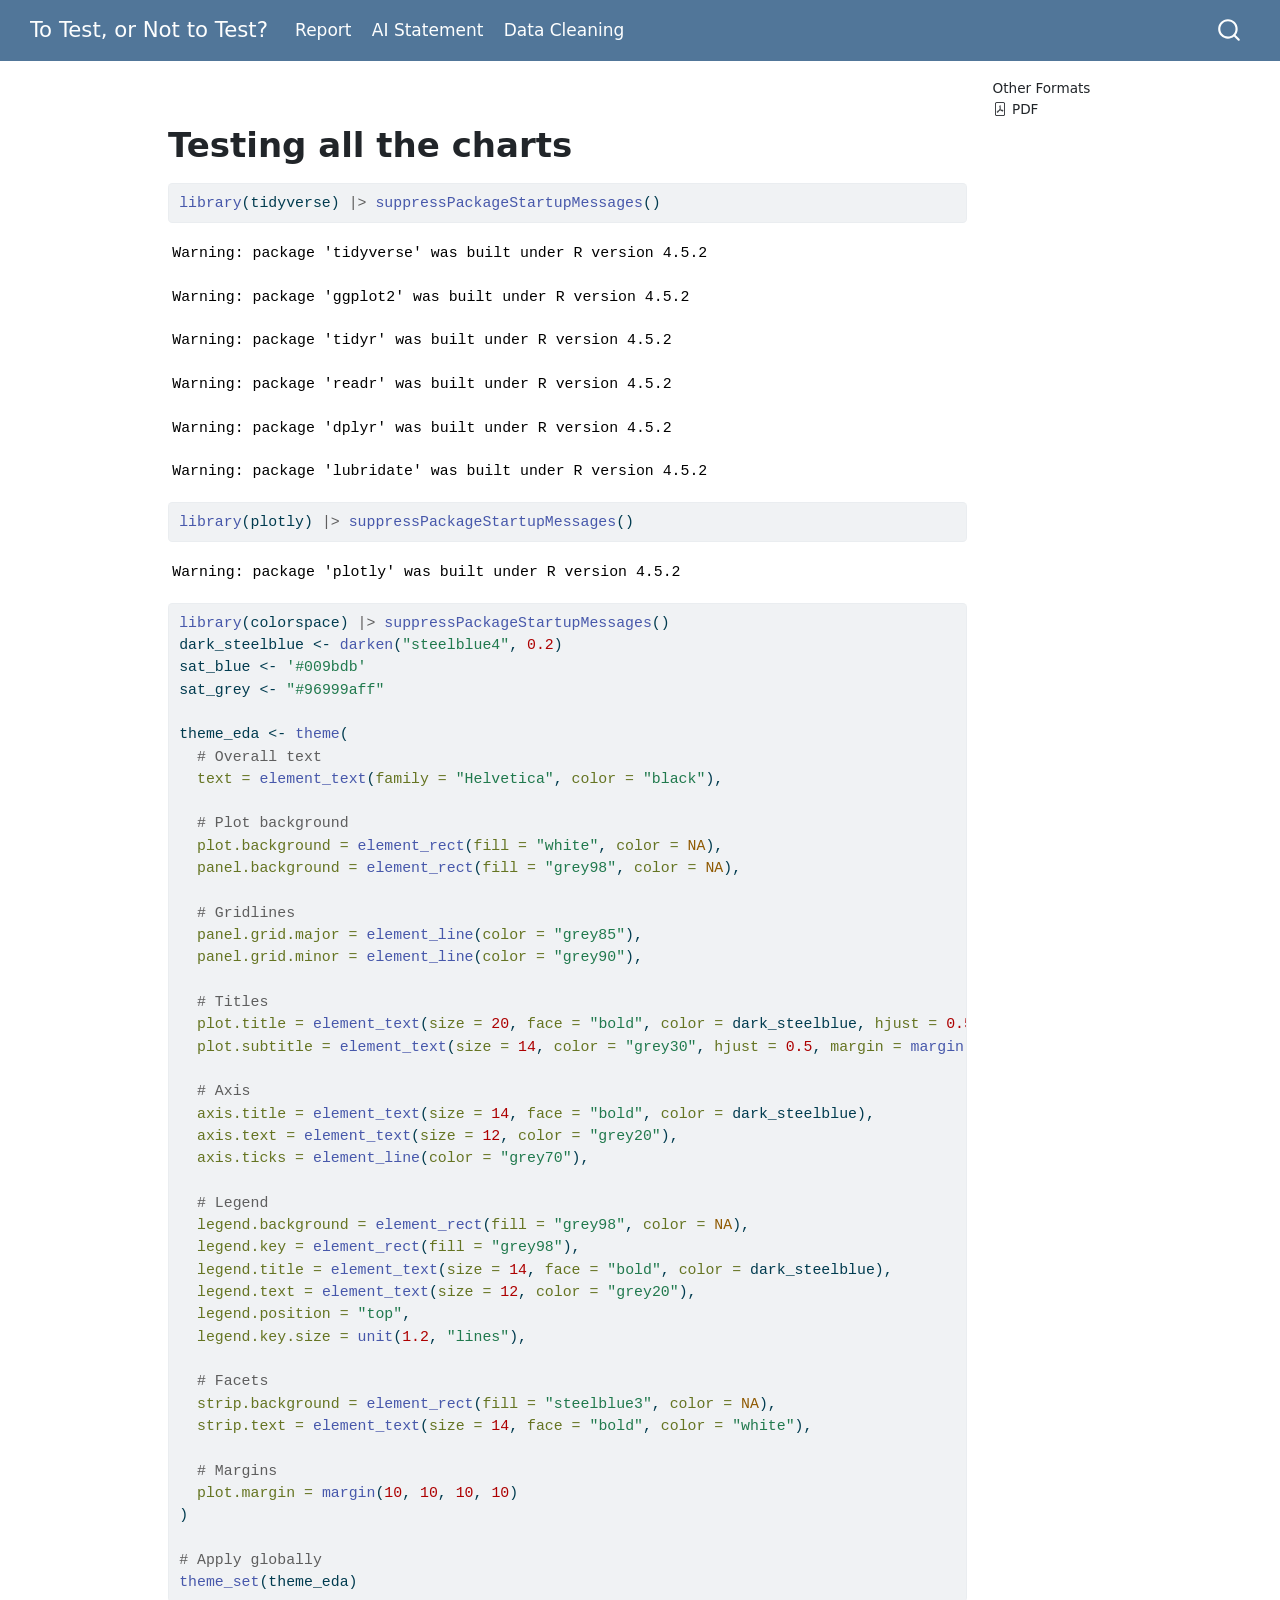
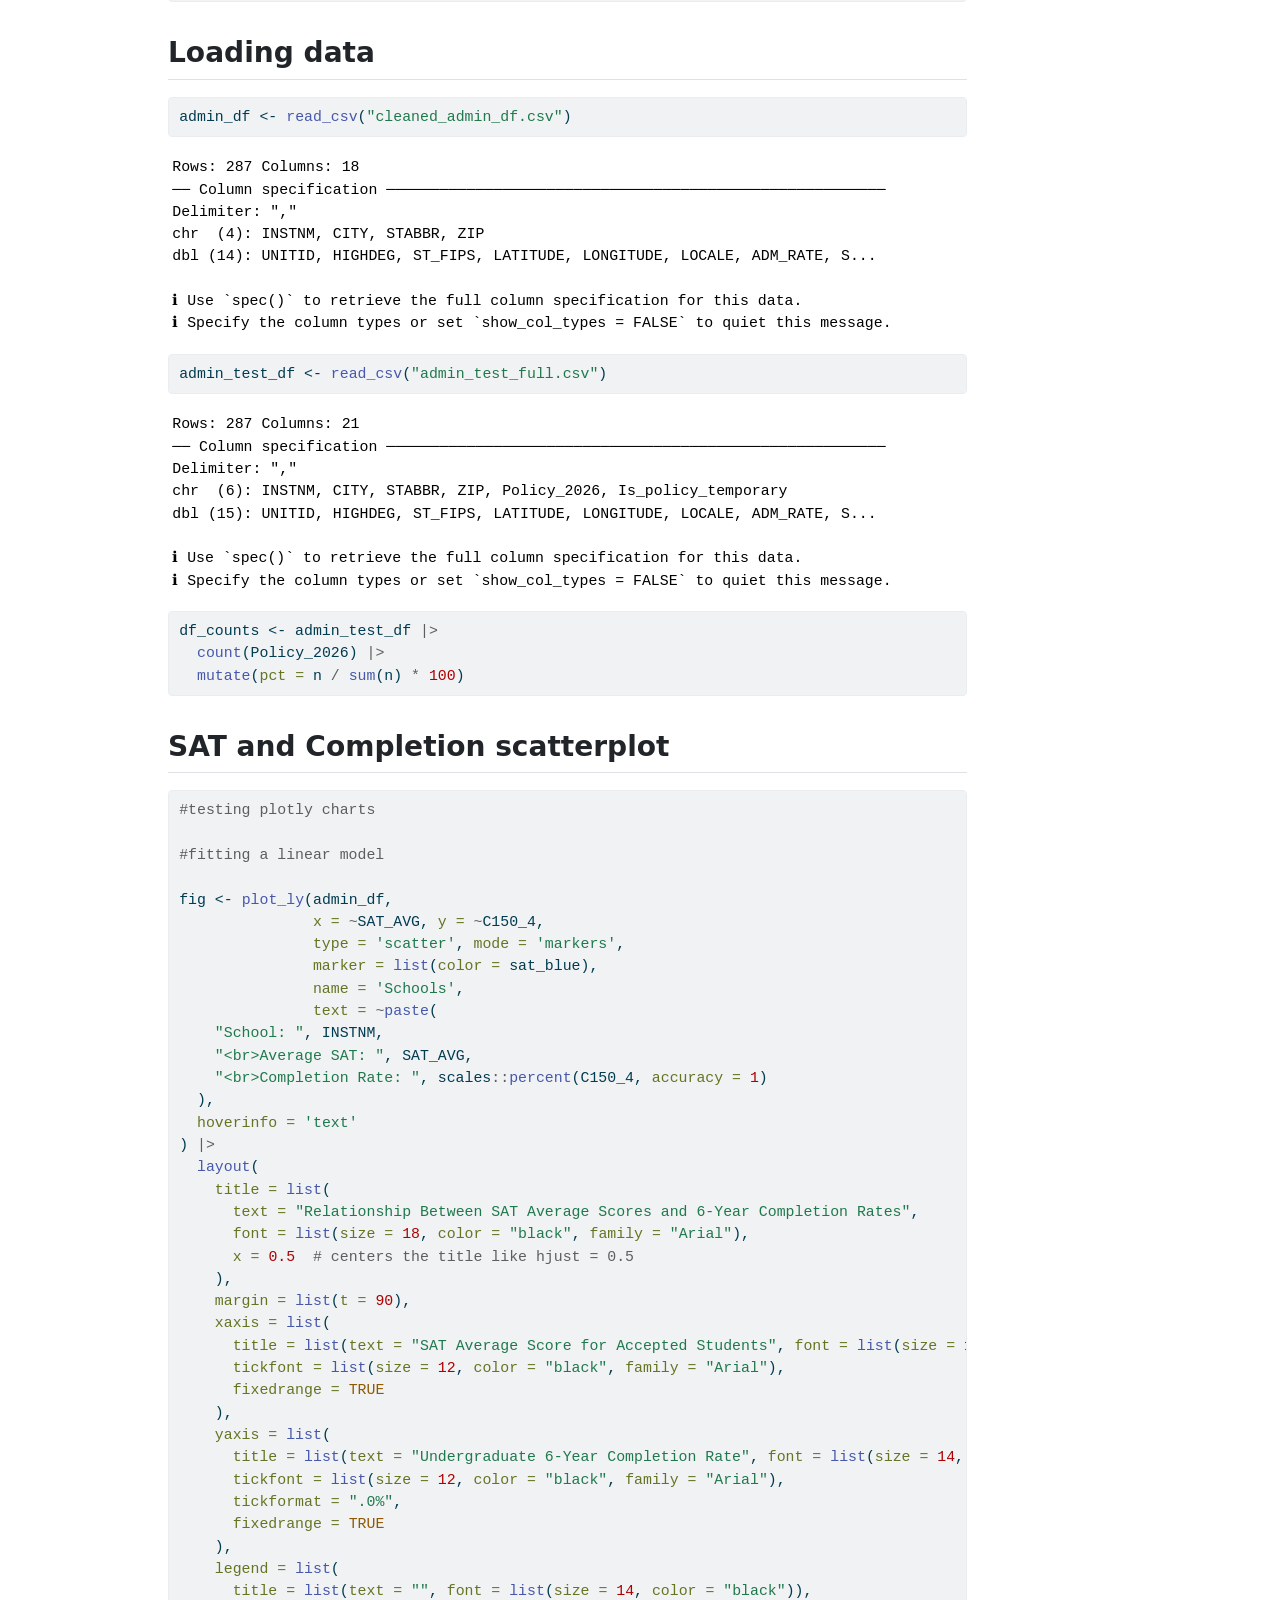
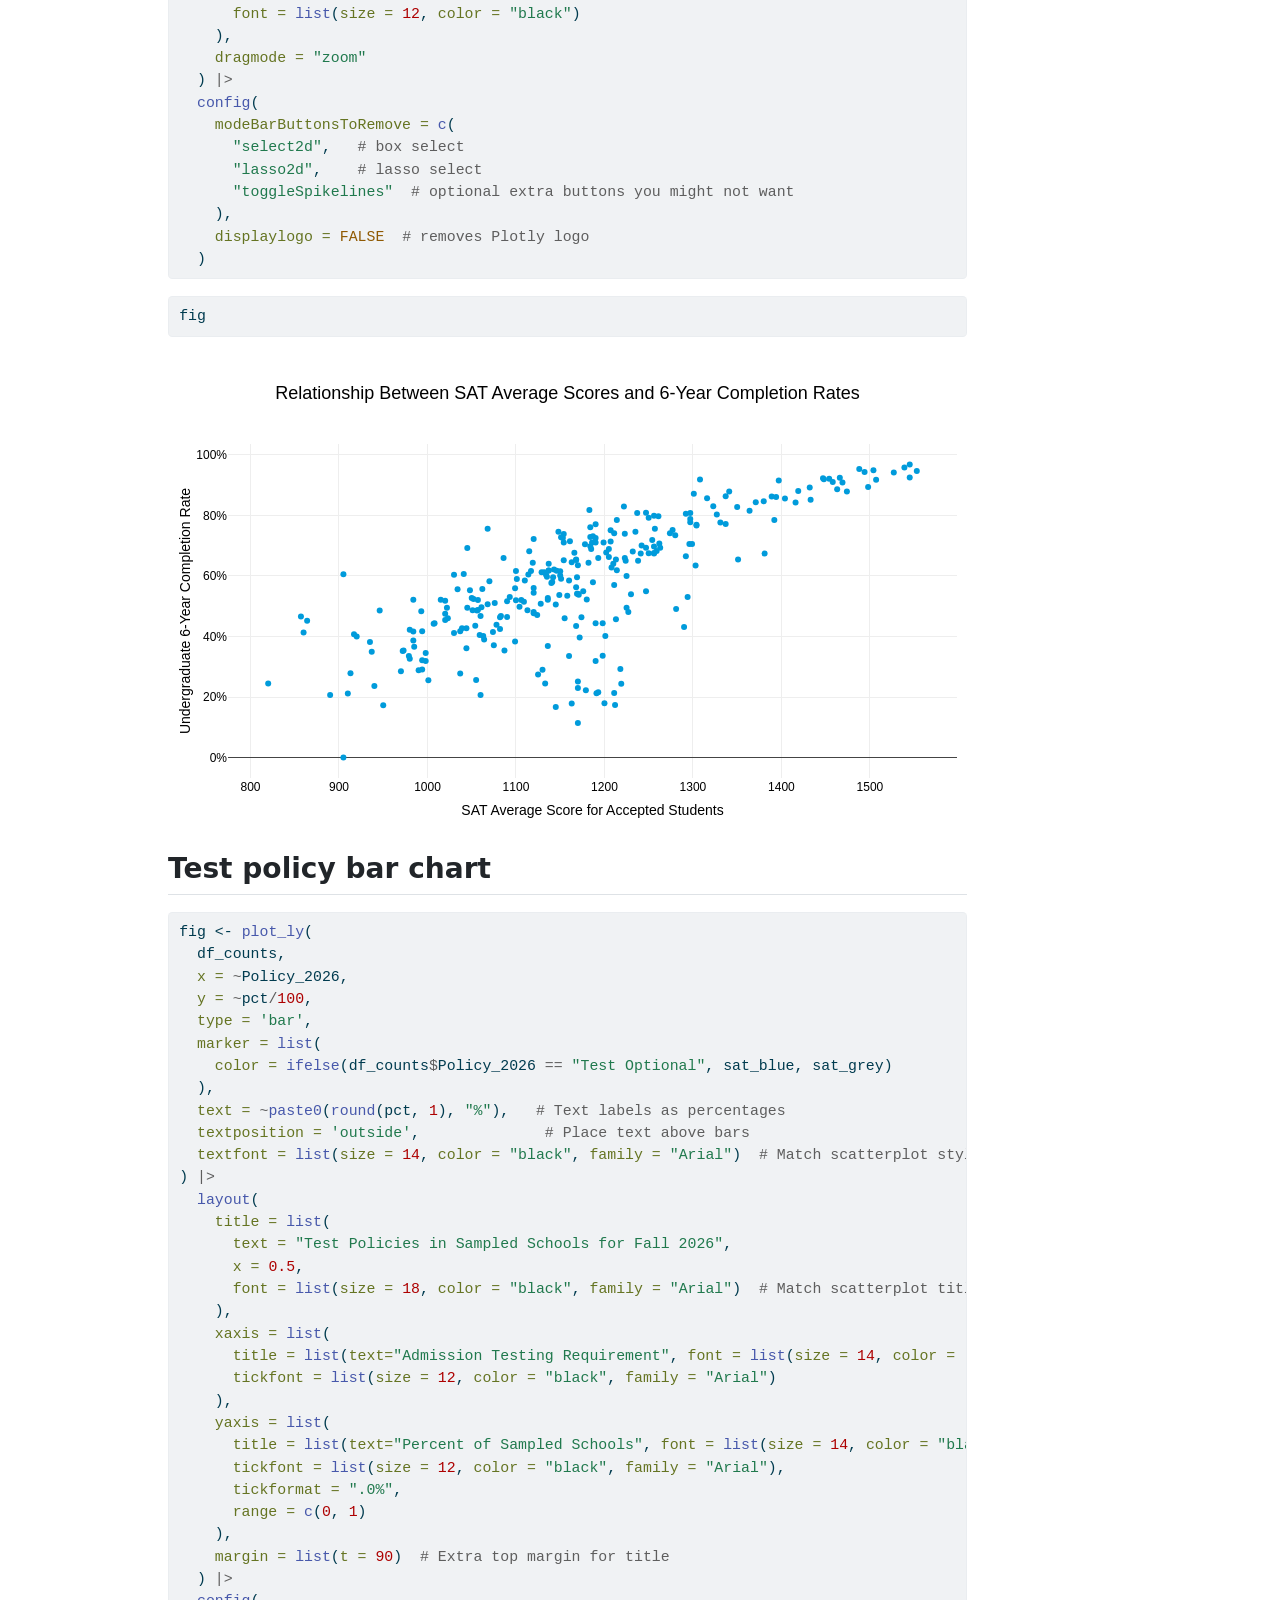
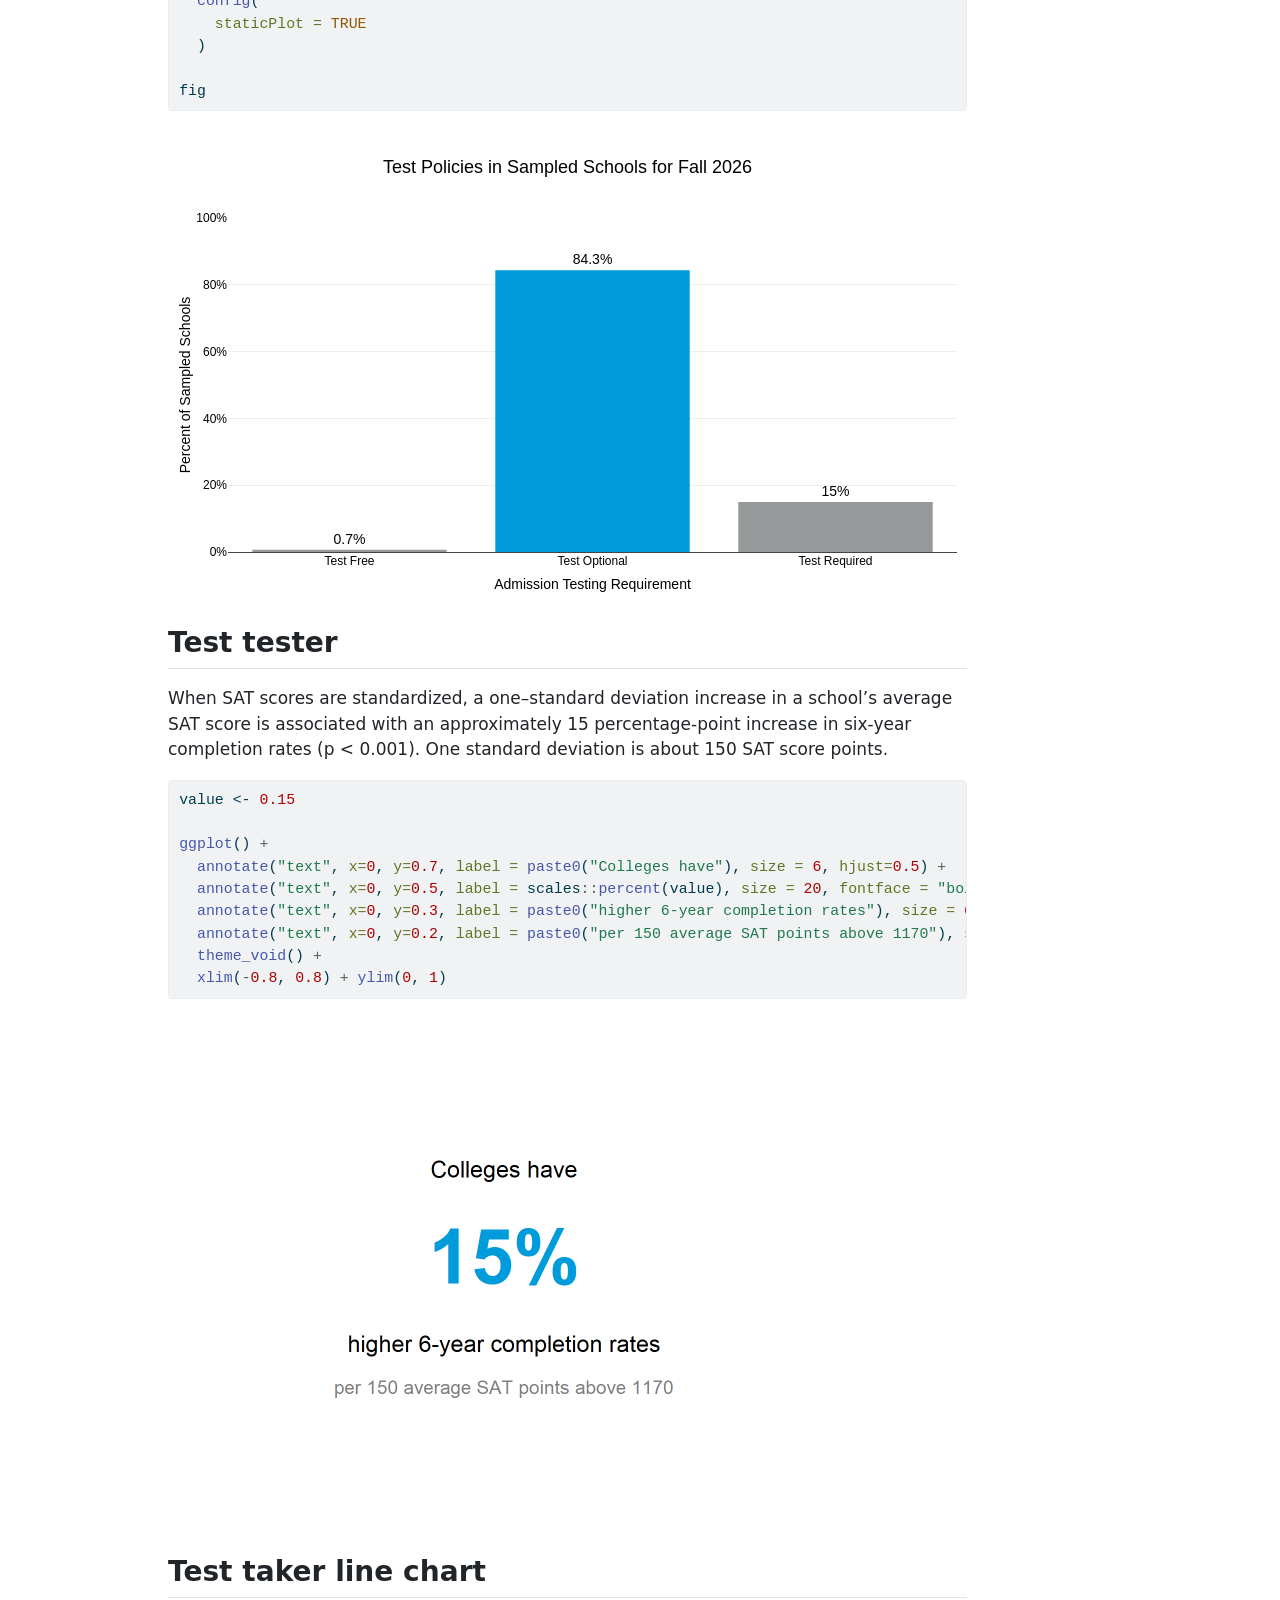
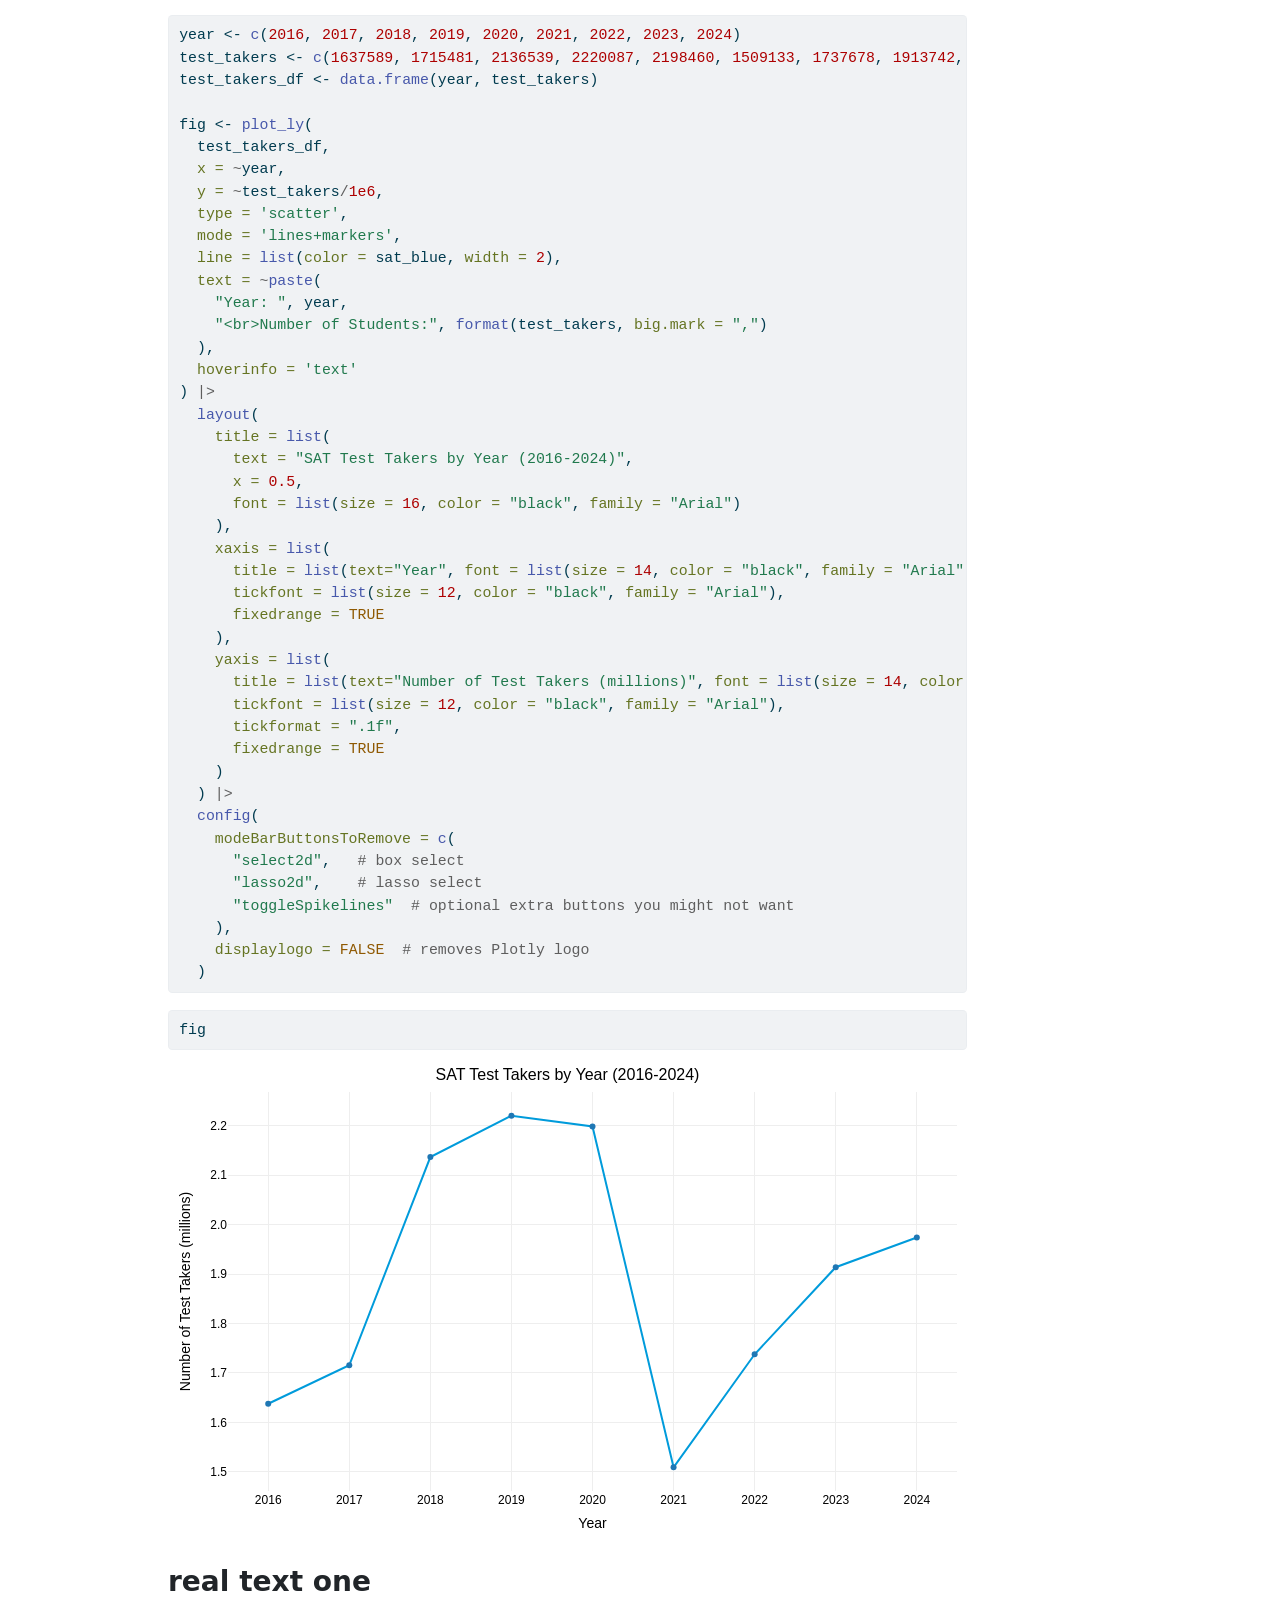
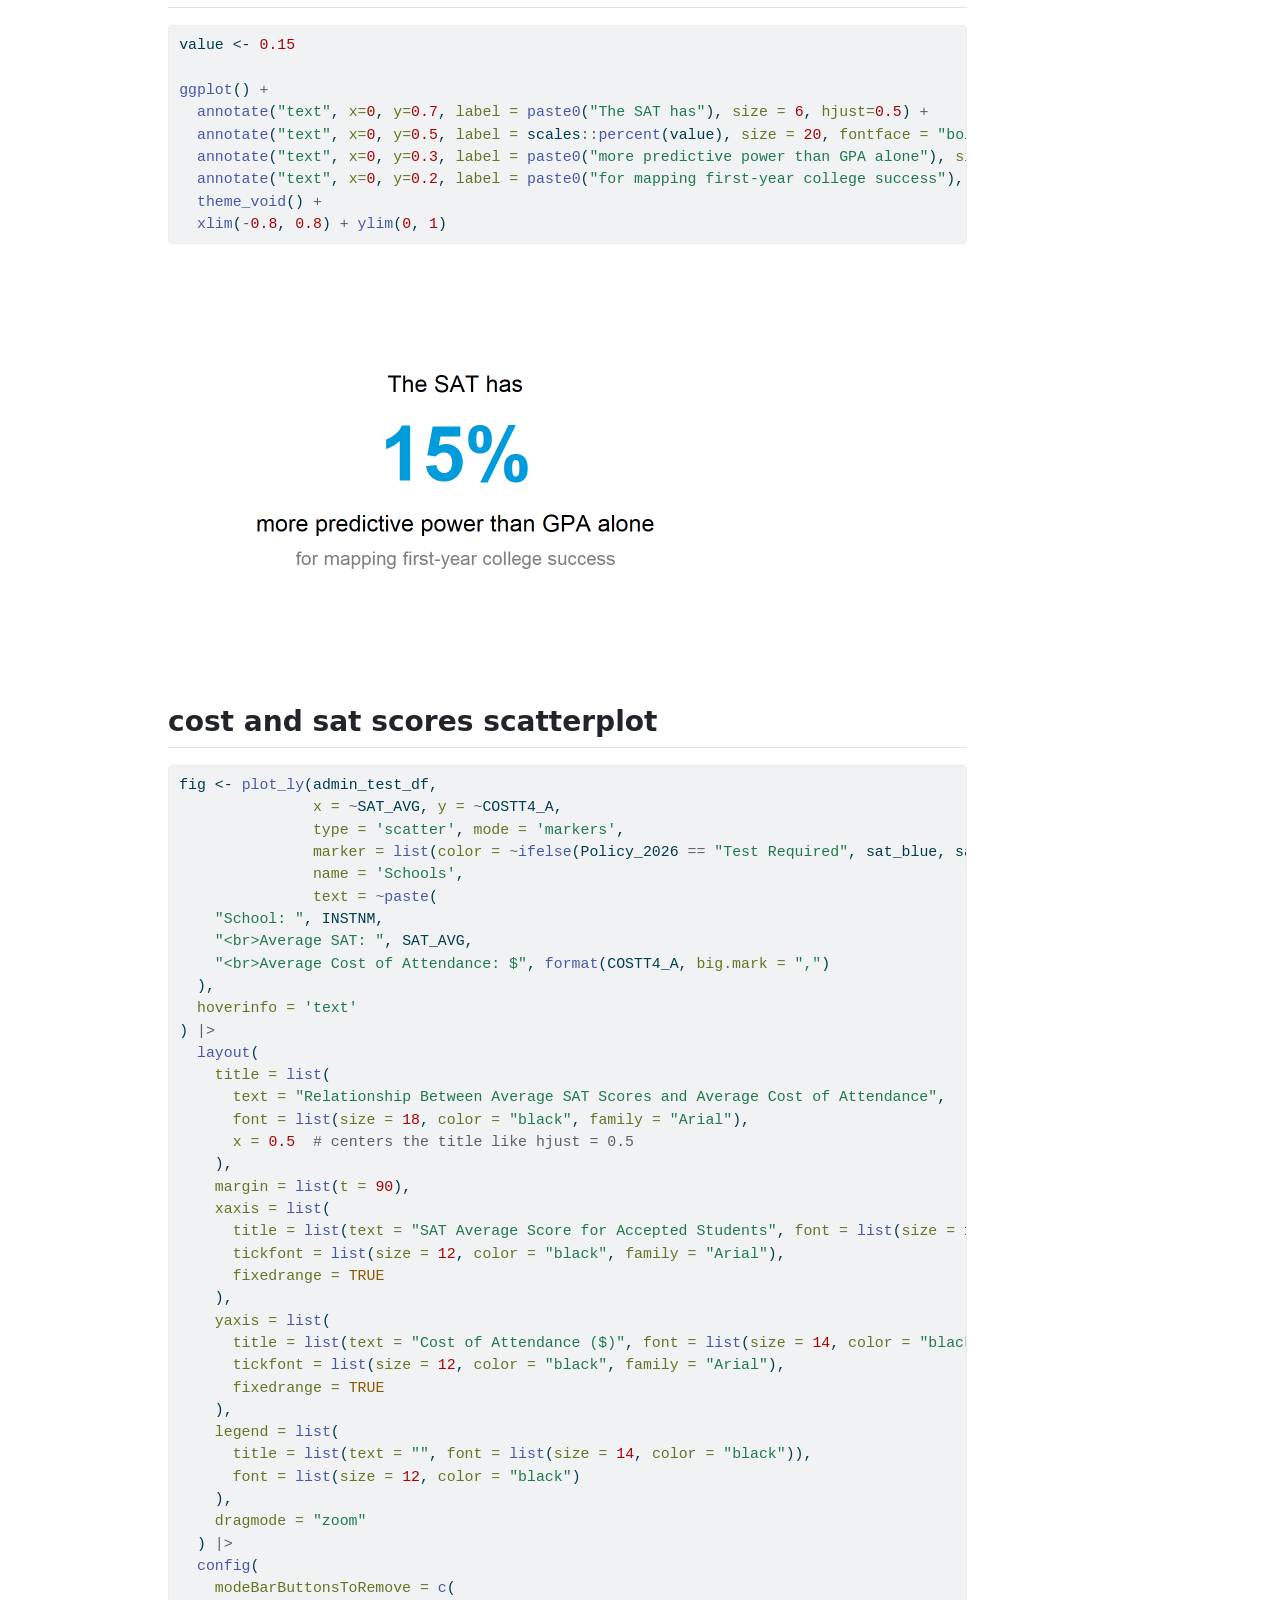
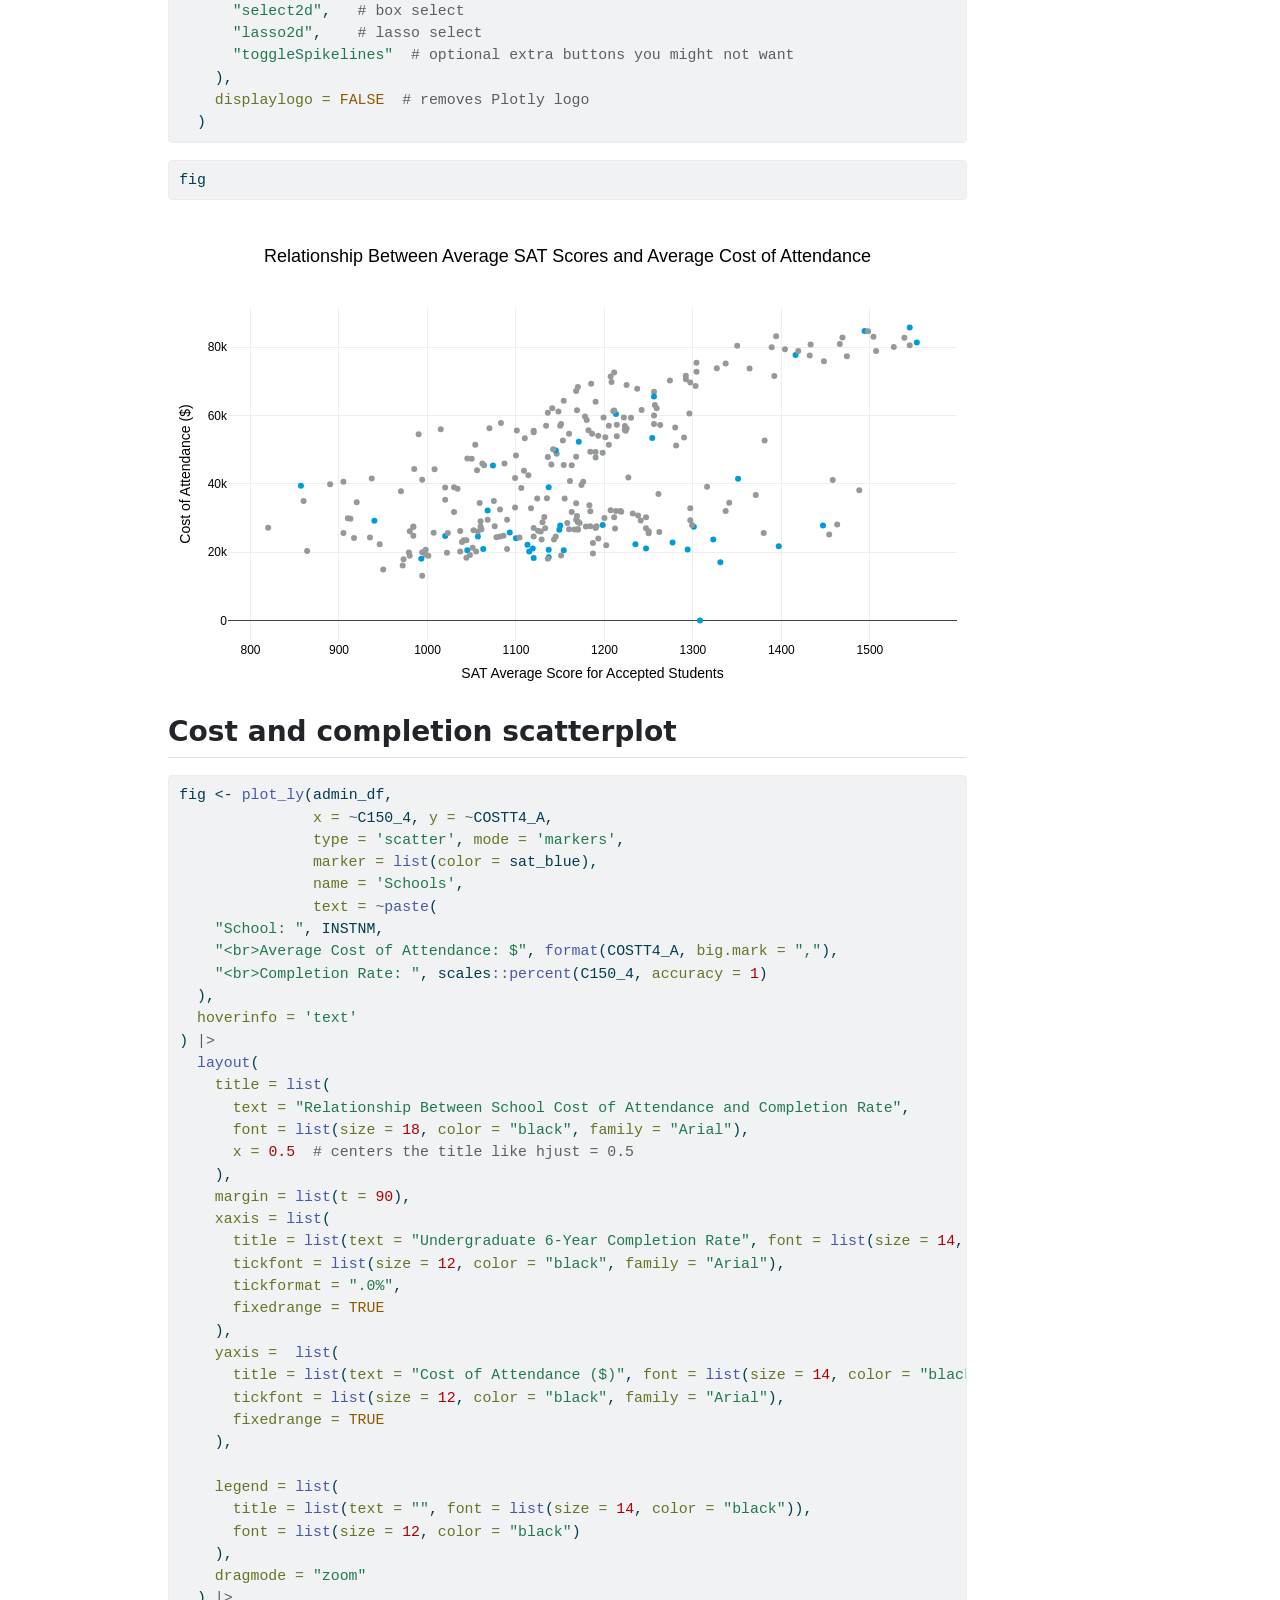
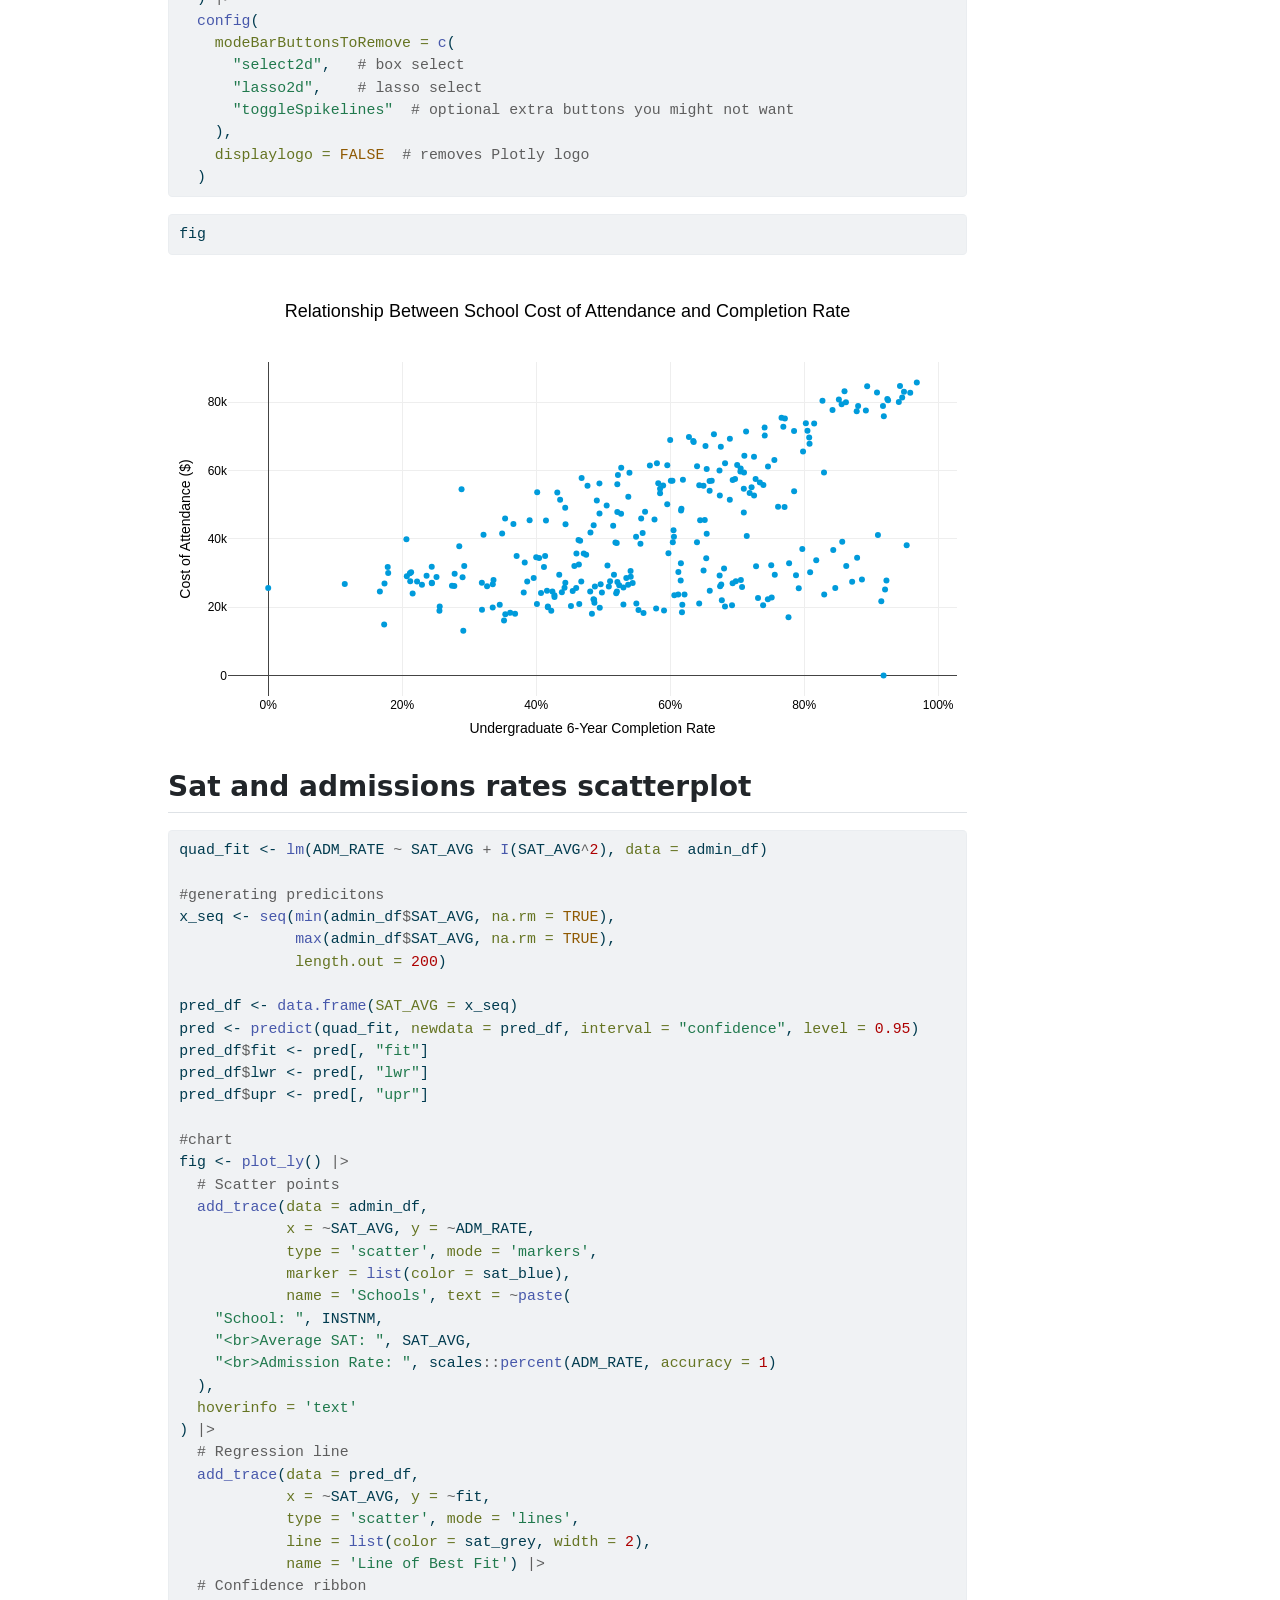
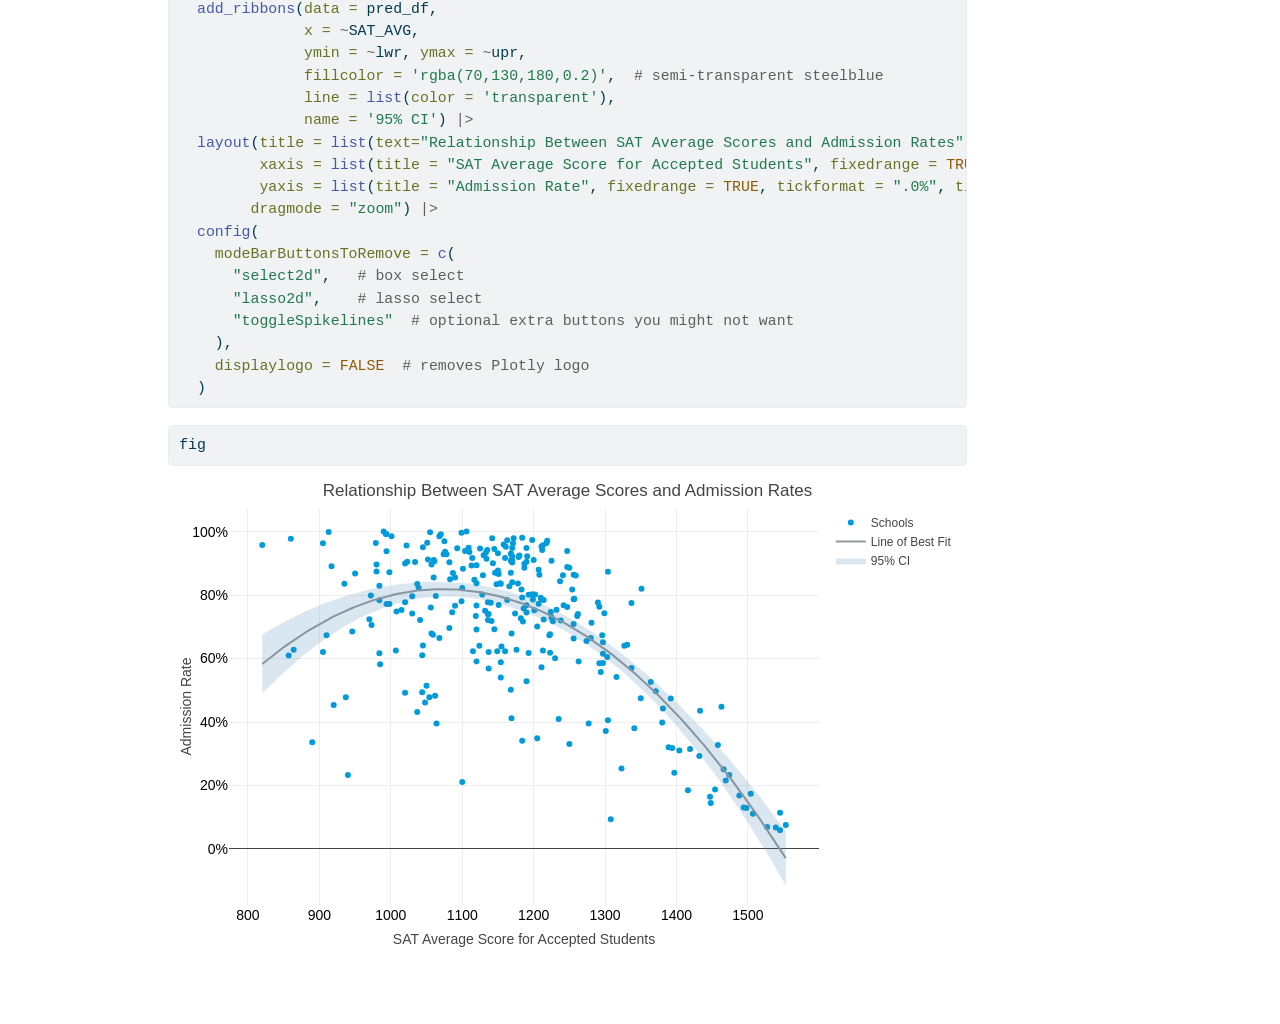
<file: docs/data/testing.html>
<!DOCTYPE html>
<html xmlns="http://www.w3.org/1999/xhtml" lang="en" xml:lang="en"><head>

<meta charset="utf-8">
<meta name="generator" content="quarto-1.7.31">

<meta name="viewport" content="width=device-width, initial-scale=1.0, user-scalable=yes">


<title>testing – To Test, or Not to Test?</title>
<style>
code{white-space: pre-wrap;}
span.smallcaps{font-variant: small-caps;}
div.columns{display: flex; gap: min(4vw, 1.5em);}
div.column{flex: auto; overflow-x: auto;}
div.hanging-indent{margin-left: 1.5em; text-indent: -1.5em;}
ul.task-list{list-style: none;}
ul.task-list li input[type="checkbox"] {
  width: 0.8em;
  margin: 0 0.8em 0.2em -1em; /* quarto-specific, see https://github.com/quarto-dev/quarto-cli/issues/4556 */ 
  vertical-align: middle;
}
/* CSS for syntax highlighting */
html { -webkit-text-size-adjust: 100%; }
pre > code.sourceCode { white-space: pre; position: relative; }
pre > code.sourceCode > span { display: inline-block; line-height: 1.25; }
pre > code.sourceCode > span:empty { height: 1.2em; }
.sourceCode { overflow: visible; }
code.sourceCode > span { color: inherit; text-decoration: inherit; }
div.sourceCode { margin: 1em 0; }
pre.sourceCode { margin: 0; }
@media screen {
div.sourceCode { overflow: auto; }
}
@media print {
pre > code.sourceCode { white-space: pre-wrap; }
pre > code.sourceCode > span { text-indent: -5em; padding-left: 5em; }
}
pre.numberSource code
  { counter-reset: source-line 0; }
pre.numberSource code > span
  { position: relative; left: -4em; counter-increment: source-line; }
pre.numberSource code > span > a:first-child::before
  { content: counter(source-line);
    position: relative; left: -1em; text-align: right; vertical-align: baseline;
    border: none; display: inline-block;
    -webkit-touch-callout: none; -webkit-user-select: none;
    -khtml-user-select: none; -moz-user-select: none;
    -ms-user-select: none; user-select: none;
    padding: 0 4px; width: 4em;
  }
pre.numberSource { margin-left: 3em;  padding-left: 4px; }
div.sourceCode
  {   }
@media screen {
pre > code.sourceCode > span > a:first-child::before { text-decoration: underline; }
}
</style>


<script src="../site_libs/quarto-nav/quarto-nav.js"></script>
<script src="../site_libs/quarto-nav/headroom.min.js"></script>
<script src="../site_libs/clipboard/clipboard.min.js"></script>
<script src="../site_libs/quarto-search/autocomplete.umd.js"></script>
<script src="../site_libs/quarto-search/fuse.min.js"></script>
<script src="../site_libs/quarto-search/quarto-search.js"></script>
<meta name="quarto:offset" content="../">
<script src="../site_libs/quarto-html/quarto.js" type="module"></script>
<script src="../site_libs/quarto-html/tabsets/tabsets.js" type="module"></script>
<script src="../site_libs/quarto-html/popper.min.js"></script>
<script src="../site_libs/quarto-html/tippy.umd.min.js"></script>
<script src="../site_libs/quarto-html/anchor.min.js"></script>
<link href="../site_libs/quarto-html/tippy.css" rel="stylesheet">
<link href="../site_libs/quarto-html/quarto-syntax-highlighting-e1a5c8363afafaef2c763b6775fbf3ca.css" rel="stylesheet" id="quarto-text-highlighting-styles">
<script src="../site_libs/bootstrap/bootstrap.min.js"></script>
<link href="../site_libs/bootstrap/bootstrap-icons.css" rel="stylesheet">
<link href="../site_libs/bootstrap/bootstrap-991b1886d3c685c7aa2b62b80640c7af.min.css" rel="stylesheet" append-hash="true" id="quarto-bootstrap" data-mode="light">
<script id="quarto-search-options" type="application/json">{
  "location": "navbar",
  "copy-button": false,
  "collapse-after": 3,
  "panel-placement": "end",
  "type": "overlay",
  "limit": 50,
  "keyboard-shortcut": [
    "f",
    "/",
    "s"
  ],
  "show-item-context": false,
  "language": {
    "search-no-results-text": "No results",
    "search-matching-documents-text": "matching documents",
    "search-copy-link-title": "Copy link to search",
    "search-hide-matches-text": "Hide additional matches",
    "search-more-match-text": "more match in this document",
    "search-more-matches-text": "more matches in this document",
    "search-clear-button-title": "Clear",
    "search-text-placeholder": "",
    "search-detached-cancel-button-title": "Cancel",
    "search-submit-button-title": "Submit",
    "search-label": "Search"
  }
}</script>
<link href="../site_libs/htmltools-fill-0.5.8.1/fill.css" rel="stylesheet">

<script src="../site_libs/htmlwidgets-1.6.4/htmlwidgets.js"></script>

<script src="../site_libs/plotly-binding-4.12.0/plotly.js"></script>

<script src="../site_libs/typedarray-0.1/typedarray.min.js"></script>

<script src="../site_libs/jquery-3.5.1/jquery.min.js"></script>

<link href="../site_libs/crosstalk-1.2.2/css/crosstalk.min.css" rel="stylesheet">

<script src="../site_libs/crosstalk-1.2.2/js/crosstalk.min.js"></script>

<link href="../site_libs/plotly-htmlwidgets-css-2.25.2/plotly-htmlwidgets.css" rel="stylesheet">

<script src="../site_libs/plotly-main-2.25.2/plotly-latest.min.js"></script>



</head>

<body class="nav-fixed quarto-light">

<div id="quarto-search-results"></div>
  <header id="quarto-header" class="headroom fixed-top">
    <nav class="navbar navbar-expand-lg " data-bs-theme="dark">
      <div class="navbar-container container-fluid">
      <div class="navbar-brand-container mx-auto">
    <a class="navbar-brand" href="../index.html">
    <span class="navbar-title">To Test, or Not to Test?</span>
    </a>
  </div>
            <div id="quarto-search" class="" title="Search"></div>
          <button class="navbar-toggler" type="button" data-bs-toggle="collapse" data-bs-target="#navbarCollapse" aria-controls="navbarCollapse" role="menu" aria-expanded="false" aria-label="Toggle navigation" onclick="if (window.quartoToggleHeadroom) { window.quartoToggleHeadroom(); }">
  <span class="navbar-toggler-icon"></span>
</button>
          <div class="collapse navbar-collapse" id="navbarCollapse">
            <ul class="navbar-nav navbar-nav-scroll me-auto">
  <li class="nav-item">
    <a class="nav-link" href="../index.html"> 
<span class="menu-text">Report</span></a>
  </li>  
  <li class="nav-item">
    <a class="nav-link" href="../data/ai_statement.html"> 
<span class="menu-text">AI Statement</span></a>
  </li>  
  <li class="nav-item">
    <a class="nav-link" href="../data/data_cleaning.html"> 
<span class="menu-text">Data Cleaning</span></a>
  </li>  
</ul>
          </div> <!-- /navcollapse -->
            <div class="quarto-navbar-tools">
</div>
      </div> <!-- /container-fluid -->
    </nav>
</header>
<!-- content -->
<div id="quarto-content" class="quarto-container page-columns page-rows-contents page-layout-article page-navbar">
<!-- sidebar -->
<!-- margin-sidebar -->
    <div id="quarto-margin-sidebar" class="sidebar margin-sidebar">
        
    <div class="quarto-alternate-formats"><h2>Other Formats</h2><ul><li><a href="testing.pdf"><i class="bi bi-file-pdf"></i>PDF</a></li></ul></div></div>
<!-- main -->
<main class="content" id="quarto-document-content"><header id="title-block-header" class="quarto-title-block"></header>




<section id="testing-all-the-charts" class="level1">
<h1>Testing all the charts</h1>
<div class="cell">
<div class="sourceCode cell-code" id="cb1"><pre class="sourceCode r code-with-copy"><code class="sourceCode r"><span id="cb1-1"><a href="#cb1-1" aria-hidden="true" tabindex="-1"></a><span class="fu">library</span>(tidyverse) <span class="sc">|&gt;</span> <span class="fu">suppressPackageStartupMessages</span>()</span></code><button title="Copy to Clipboard" class="code-copy-button"><i class="bi"></i></button></pre></div>
<div class="cell-output cell-output-stderr">
<pre><code>Warning: package 'tidyverse' was built under R version 4.5.2</code></pre>
</div>
<div class="cell-output cell-output-stderr">
<pre><code>Warning: package 'ggplot2' was built under R version 4.5.2</code></pre>
</div>
<div class="cell-output cell-output-stderr">
<pre><code>Warning: package 'tidyr' was built under R version 4.5.2</code></pre>
</div>
<div class="cell-output cell-output-stderr">
<pre><code>Warning: package 'readr' was built under R version 4.5.2</code></pre>
</div>
<div class="cell-output cell-output-stderr">
<pre><code>Warning: package 'dplyr' was built under R version 4.5.2</code></pre>
</div>
<div class="cell-output cell-output-stderr">
<pre><code>Warning: package 'lubridate' was built under R version 4.5.2</code></pre>
</div>
<div class="sourceCode cell-code" id="cb8"><pre class="sourceCode r code-with-copy"><code class="sourceCode r"><span id="cb8-1"><a href="#cb8-1" aria-hidden="true" tabindex="-1"></a><span class="fu">library</span>(plotly) <span class="sc">|&gt;</span> <span class="fu">suppressPackageStartupMessages</span>()</span></code><button title="Copy to Clipboard" class="code-copy-button"><i class="bi"></i></button></pre></div>
<div class="cell-output cell-output-stderr">
<pre><code>Warning: package 'plotly' was built under R version 4.5.2</code></pre>
</div>
<div class="sourceCode cell-code" id="cb10"><pre class="sourceCode r code-with-copy"><code class="sourceCode r"><span id="cb10-1"><a href="#cb10-1" aria-hidden="true" tabindex="-1"></a><span class="fu">library</span>(colorspace) <span class="sc">|&gt;</span> <span class="fu">suppressPackageStartupMessages</span>()</span>
<span id="cb10-2"><a href="#cb10-2" aria-hidden="true" tabindex="-1"></a>dark_steelblue <span class="ot">&lt;-</span> <span class="fu">darken</span>(<span class="st">"steelblue4"</span>, <span class="fl">0.2</span>)</span>
<span id="cb10-3"><a href="#cb10-3" aria-hidden="true" tabindex="-1"></a>sat_blue <span class="ot">&lt;-</span> <span class="st">'#009bdb'</span></span>
<span id="cb10-4"><a href="#cb10-4" aria-hidden="true" tabindex="-1"></a>sat_grey <span class="ot">&lt;-</span> <span class="st">"#96999aff"</span></span>
<span id="cb10-5"><a href="#cb10-5" aria-hidden="true" tabindex="-1"></a></span>
<span id="cb10-6"><a href="#cb10-6" aria-hidden="true" tabindex="-1"></a>theme_eda <span class="ot">&lt;-</span> <span class="fu">theme</span>(</span>
<span id="cb10-7"><a href="#cb10-7" aria-hidden="true" tabindex="-1"></a>  <span class="co"># Overall text</span></span>
<span id="cb10-8"><a href="#cb10-8" aria-hidden="true" tabindex="-1"></a>  <span class="at">text =</span> <span class="fu">element_text</span>(<span class="at">family =</span> <span class="st">"Helvetica"</span>, <span class="at">color =</span> <span class="st">"black"</span>),</span>
<span id="cb10-9"><a href="#cb10-9" aria-hidden="true" tabindex="-1"></a>  </span>
<span id="cb10-10"><a href="#cb10-10" aria-hidden="true" tabindex="-1"></a>  <span class="co"># Plot background</span></span>
<span id="cb10-11"><a href="#cb10-11" aria-hidden="true" tabindex="-1"></a>  <span class="at">plot.background =</span> <span class="fu">element_rect</span>(<span class="at">fill =</span> <span class="st">"white"</span>, <span class="at">color =</span> <span class="cn">NA</span>),</span>
<span id="cb10-12"><a href="#cb10-12" aria-hidden="true" tabindex="-1"></a>  <span class="at">panel.background =</span> <span class="fu">element_rect</span>(<span class="at">fill =</span> <span class="st">"grey98"</span>, <span class="at">color =</span> <span class="cn">NA</span>),</span>
<span id="cb10-13"><a href="#cb10-13" aria-hidden="true" tabindex="-1"></a>  </span>
<span id="cb10-14"><a href="#cb10-14" aria-hidden="true" tabindex="-1"></a>  <span class="co"># Gridlines</span></span>
<span id="cb10-15"><a href="#cb10-15" aria-hidden="true" tabindex="-1"></a>  <span class="at">panel.grid.major =</span> <span class="fu">element_line</span>(<span class="at">color =</span> <span class="st">"grey85"</span>),</span>
<span id="cb10-16"><a href="#cb10-16" aria-hidden="true" tabindex="-1"></a>  <span class="at">panel.grid.minor =</span> <span class="fu">element_line</span>(<span class="at">color =</span> <span class="st">"grey90"</span>),</span>
<span id="cb10-17"><a href="#cb10-17" aria-hidden="true" tabindex="-1"></a>  </span>
<span id="cb10-18"><a href="#cb10-18" aria-hidden="true" tabindex="-1"></a>  <span class="co"># Titles</span></span>
<span id="cb10-19"><a href="#cb10-19" aria-hidden="true" tabindex="-1"></a>  <span class="at">plot.title =</span> <span class="fu">element_text</span>(<span class="at">size =</span> <span class="dv">20</span>, <span class="at">face =</span> <span class="st">"bold"</span>, <span class="at">color =</span> dark_steelblue, <span class="at">hjust =</span> <span class="fl">0.5</span>, <span class="at">margin =</span> <span class="fu">margin</span>(<span class="at">b =</span> <span class="dv">10</span>)),</span>
<span id="cb10-20"><a href="#cb10-20" aria-hidden="true" tabindex="-1"></a>  <span class="at">plot.subtitle =</span> <span class="fu">element_text</span>(<span class="at">size =</span> <span class="dv">14</span>, <span class="at">color =</span> <span class="st">"grey30"</span>, <span class="at">hjust =</span> <span class="fl">0.5</span>, <span class="at">margin =</span> <span class="fu">margin</span>(<span class="at">b =</span> <span class="dv">10</span>)),</span>
<span id="cb10-21"><a href="#cb10-21" aria-hidden="true" tabindex="-1"></a>  </span>
<span id="cb10-22"><a href="#cb10-22" aria-hidden="true" tabindex="-1"></a>  <span class="co"># Axis</span></span>
<span id="cb10-23"><a href="#cb10-23" aria-hidden="true" tabindex="-1"></a>  <span class="at">axis.title =</span> <span class="fu">element_text</span>(<span class="at">size =</span> <span class="dv">14</span>, <span class="at">face =</span> <span class="st">"bold"</span>, <span class="at">color =</span> dark_steelblue),</span>
<span id="cb10-24"><a href="#cb10-24" aria-hidden="true" tabindex="-1"></a>  <span class="at">axis.text =</span> <span class="fu">element_text</span>(<span class="at">size =</span> <span class="dv">12</span>, <span class="at">color =</span> <span class="st">"grey20"</span>),</span>
<span id="cb10-25"><a href="#cb10-25" aria-hidden="true" tabindex="-1"></a>  <span class="at">axis.ticks =</span> <span class="fu">element_line</span>(<span class="at">color =</span> <span class="st">"grey70"</span>),</span>
<span id="cb10-26"><a href="#cb10-26" aria-hidden="true" tabindex="-1"></a>  </span>
<span id="cb10-27"><a href="#cb10-27" aria-hidden="true" tabindex="-1"></a>  <span class="co"># Legend</span></span>
<span id="cb10-28"><a href="#cb10-28" aria-hidden="true" tabindex="-1"></a>  <span class="at">legend.background =</span> <span class="fu">element_rect</span>(<span class="at">fill =</span> <span class="st">"grey98"</span>, <span class="at">color =</span> <span class="cn">NA</span>),</span>
<span id="cb10-29"><a href="#cb10-29" aria-hidden="true" tabindex="-1"></a>  <span class="at">legend.key =</span> <span class="fu">element_rect</span>(<span class="at">fill =</span> <span class="st">"grey98"</span>),</span>
<span id="cb10-30"><a href="#cb10-30" aria-hidden="true" tabindex="-1"></a>  <span class="at">legend.title =</span> <span class="fu">element_text</span>(<span class="at">size =</span> <span class="dv">14</span>, <span class="at">face =</span> <span class="st">"bold"</span>, <span class="at">color =</span> dark_steelblue),</span>
<span id="cb10-31"><a href="#cb10-31" aria-hidden="true" tabindex="-1"></a>  <span class="at">legend.text =</span> <span class="fu">element_text</span>(<span class="at">size =</span> <span class="dv">12</span>, <span class="at">color =</span> <span class="st">"grey20"</span>),</span>
<span id="cb10-32"><a href="#cb10-32" aria-hidden="true" tabindex="-1"></a>  <span class="at">legend.position =</span> <span class="st">"top"</span>,</span>
<span id="cb10-33"><a href="#cb10-33" aria-hidden="true" tabindex="-1"></a>  <span class="at">legend.key.size =</span> <span class="fu">unit</span>(<span class="fl">1.2</span>, <span class="st">"lines"</span>),</span>
<span id="cb10-34"><a href="#cb10-34" aria-hidden="true" tabindex="-1"></a>  </span>
<span id="cb10-35"><a href="#cb10-35" aria-hidden="true" tabindex="-1"></a>  <span class="co"># Facets</span></span>
<span id="cb10-36"><a href="#cb10-36" aria-hidden="true" tabindex="-1"></a>  <span class="at">strip.background =</span> <span class="fu">element_rect</span>(<span class="at">fill =</span> <span class="st">"steelblue3"</span>, <span class="at">color =</span> <span class="cn">NA</span>),</span>
<span id="cb10-37"><a href="#cb10-37" aria-hidden="true" tabindex="-1"></a>  <span class="at">strip.text =</span> <span class="fu">element_text</span>(<span class="at">size =</span> <span class="dv">14</span>, <span class="at">face =</span> <span class="st">"bold"</span>, <span class="at">color =</span> <span class="st">"white"</span>),</span>
<span id="cb10-38"><a href="#cb10-38" aria-hidden="true" tabindex="-1"></a>  </span>
<span id="cb10-39"><a href="#cb10-39" aria-hidden="true" tabindex="-1"></a>  <span class="co"># Margins</span></span>
<span id="cb10-40"><a href="#cb10-40" aria-hidden="true" tabindex="-1"></a>  <span class="at">plot.margin =</span> <span class="fu">margin</span>(<span class="dv">10</span>, <span class="dv">10</span>, <span class="dv">10</span>, <span class="dv">10</span>)</span>
<span id="cb10-41"><a href="#cb10-41" aria-hidden="true" tabindex="-1"></a>)</span>
<span id="cb10-42"><a href="#cb10-42" aria-hidden="true" tabindex="-1"></a></span>
<span id="cb10-43"><a href="#cb10-43" aria-hidden="true" tabindex="-1"></a><span class="co"># Apply globally</span></span>
<span id="cb10-44"><a href="#cb10-44" aria-hidden="true" tabindex="-1"></a><span class="fu">theme_set</span>(theme_eda)</span></code><button title="Copy to Clipboard" class="code-copy-button"><i class="bi"></i></button></pre></div>
</div>
<section id="loading-data" class="level2">
<h2 class="anchored" data-anchor-id="loading-data">Loading data</h2>
<div class="cell">
<div class="sourceCode cell-code" id="cb11"><pre class="sourceCode r code-with-copy"><code class="sourceCode r"><span id="cb11-1"><a href="#cb11-1" aria-hidden="true" tabindex="-1"></a>admin_df <span class="ot">&lt;-</span> <span class="fu">read_csv</span>(<span class="st">"cleaned_admin_df.csv"</span>)</span></code><button title="Copy to Clipboard" class="code-copy-button"><i class="bi"></i></button></pre></div>
<div class="cell-output cell-output-stderr">
<pre><code>Rows: 287 Columns: 18
── Column specification ────────────────────────────────────────────────────────
Delimiter: ","
chr  (4): INSTNM, CITY, STABBR, ZIP
dbl (14): UNITID, HIGHDEG, ST_FIPS, LATITUDE, LONGITUDE, LOCALE, ADM_RATE, S...

ℹ Use `spec()` to retrieve the full column specification for this data.
ℹ Specify the column types or set `show_col_types = FALSE` to quiet this message.</code></pre>
</div>
<div class="sourceCode cell-code" id="cb13"><pre class="sourceCode r code-with-copy"><code class="sourceCode r"><span id="cb13-1"><a href="#cb13-1" aria-hidden="true" tabindex="-1"></a>admin_test_df <span class="ot">&lt;-</span> <span class="fu">read_csv</span>(<span class="st">"admin_test_full.csv"</span>)</span></code><button title="Copy to Clipboard" class="code-copy-button"><i class="bi"></i></button></pre></div>
<div class="cell-output cell-output-stderr">
<pre><code>Rows: 287 Columns: 21
── Column specification ────────────────────────────────────────────────────────
Delimiter: ","
chr  (6): INSTNM, CITY, STABBR, ZIP, Policy_2026, Is_policy_temporary
dbl (15): UNITID, HIGHDEG, ST_FIPS, LATITUDE, LONGITUDE, LOCALE, ADM_RATE, S...

ℹ Use `spec()` to retrieve the full column specification for this data.
ℹ Specify the column types or set `show_col_types = FALSE` to quiet this message.</code></pre>
</div>
<div class="sourceCode cell-code" id="cb15"><pre class="sourceCode r code-with-copy"><code class="sourceCode r"><span id="cb15-1"><a href="#cb15-1" aria-hidden="true" tabindex="-1"></a>df_counts <span class="ot">&lt;-</span> admin_test_df <span class="sc">|&gt;</span></span>
<span id="cb15-2"><a href="#cb15-2" aria-hidden="true" tabindex="-1"></a>  <span class="fu">count</span>(Policy_2026) <span class="sc">|&gt;</span></span>
<span id="cb15-3"><a href="#cb15-3" aria-hidden="true" tabindex="-1"></a>  <span class="fu">mutate</span>(<span class="at">pct =</span> n <span class="sc">/</span> <span class="fu">sum</span>(n) <span class="sc">*</span> <span class="dv">100</span>)</span></code><button title="Copy to Clipboard" class="code-copy-button"><i class="bi"></i></button></pre></div>
</div>
</section>
<section id="sat-and-completion-scatterplot" class="level2">
<h2 class="anchored" data-anchor-id="sat-and-completion-scatterplot">SAT and Completion scatterplot</h2>
<div class="cell">
<div class="sourceCode cell-code" id="cb16"><pre class="sourceCode r code-with-copy"><code class="sourceCode r"><span id="cb16-1"><a href="#cb16-1" aria-hidden="true" tabindex="-1"></a><span class="co">#testing plotly charts</span></span>
<span id="cb16-2"><a href="#cb16-2" aria-hidden="true" tabindex="-1"></a></span>
<span id="cb16-3"><a href="#cb16-3" aria-hidden="true" tabindex="-1"></a><span class="co">#fitting a linear model</span></span>
<span id="cb16-4"><a href="#cb16-4" aria-hidden="true" tabindex="-1"></a></span>
<span id="cb16-5"><a href="#cb16-5" aria-hidden="true" tabindex="-1"></a>fig <span class="ot">&lt;-</span> <span class="fu">plot_ly</span>(admin_df, </span>
<span id="cb16-6"><a href="#cb16-6" aria-hidden="true" tabindex="-1"></a>               <span class="at">x =</span> <span class="sc">~</span>SAT_AVG, <span class="at">y =</span> <span class="sc">~</span>C150_4,</span>
<span id="cb16-7"><a href="#cb16-7" aria-hidden="true" tabindex="-1"></a>               <span class="at">type =</span> <span class="st">'scatter'</span>, <span class="at">mode =</span> <span class="st">'markers'</span>,</span>
<span id="cb16-8"><a href="#cb16-8" aria-hidden="true" tabindex="-1"></a>               <span class="at">marker =</span> <span class="fu">list</span>(<span class="at">color =</span> sat_blue),</span>
<span id="cb16-9"><a href="#cb16-9" aria-hidden="true" tabindex="-1"></a>               <span class="at">name =</span> <span class="st">'Schools'</span>,</span>
<span id="cb16-10"><a href="#cb16-10" aria-hidden="true" tabindex="-1"></a>               <span class="at">text =</span> <span class="sc">~</span><span class="fu">paste</span>(</span>
<span id="cb16-11"><a href="#cb16-11" aria-hidden="true" tabindex="-1"></a>    <span class="st">"School: "</span>, INSTNM,</span>
<span id="cb16-12"><a href="#cb16-12" aria-hidden="true" tabindex="-1"></a>    <span class="st">"&lt;br&gt;Average SAT: "</span>, SAT_AVG,</span>
<span id="cb16-13"><a href="#cb16-13" aria-hidden="true" tabindex="-1"></a>    <span class="st">"&lt;br&gt;Completion Rate: "</span>, scales<span class="sc">::</span><span class="fu">percent</span>(C150_4, <span class="at">accuracy =</span> <span class="dv">1</span>)</span>
<span id="cb16-14"><a href="#cb16-14" aria-hidden="true" tabindex="-1"></a>  ),</span>
<span id="cb16-15"><a href="#cb16-15" aria-hidden="true" tabindex="-1"></a>  <span class="at">hoverinfo =</span> <span class="st">'text'</span></span>
<span id="cb16-16"><a href="#cb16-16" aria-hidden="true" tabindex="-1"></a>) <span class="sc">|&gt;</span></span>
<span id="cb16-17"><a href="#cb16-17" aria-hidden="true" tabindex="-1"></a>  <span class="fu">layout</span>(</span>
<span id="cb16-18"><a href="#cb16-18" aria-hidden="true" tabindex="-1"></a>    <span class="at">title =</span> <span class="fu">list</span>(</span>
<span id="cb16-19"><a href="#cb16-19" aria-hidden="true" tabindex="-1"></a>      <span class="at">text =</span> <span class="st">"Relationship Between SAT Average Scores and 6-Year Completion Rates"</span>,</span>
<span id="cb16-20"><a href="#cb16-20" aria-hidden="true" tabindex="-1"></a>      <span class="at">font =</span> <span class="fu">list</span>(<span class="at">size =</span> <span class="dv">18</span>, <span class="at">color =</span> <span class="st">"black"</span>, <span class="at">family =</span> <span class="st">"Arial"</span>),</span>
<span id="cb16-21"><a href="#cb16-21" aria-hidden="true" tabindex="-1"></a>      <span class="at">x =</span> <span class="fl">0.5</span>  <span class="co"># centers the title like hjust = 0.5</span></span>
<span id="cb16-22"><a href="#cb16-22" aria-hidden="true" tabindex="-1"></a>    ),</span>
<span id="cb16-23"><a href="#cb16-23" aria-hidden="true" tabindex="-1"></a>    <span class="at">margin =</span> <span class="fu">list</span>(<span class="at">t =</span> <span class="dv">90</span>),</span>
<span id="cb16-24"><a href="#cb16-24" aria-hidden="true" tabindex="-1"></a>    <span class="at">xaxis =</span> <span class="fu">list</span>(</span>
<span id="cb16-25"><a href="#cb16-25" aria-hidden="true" tabindex="-1"></a>      <span class="at">title =</span> <span class="fu">list</span>(<span class="at">text =</span> <span class="st">"SAT Average Score for Accepted Students"</span>, <span class="at">font =</span> <span class="fu">list</span>(<span class="at">size =</span> <span class="dv">14</span>, <span class="at">color =</span> <span class="st">"black"</span>, <span class="at">family =</span> <span class="st">"Arial"</span>)),</span>
<span id="cb16-26"><a href="#cb16-26" aria-hidden="true" tabindex="-1"></a>      <span class="at">tickfont =</span> <span class="fu">list</span>(<span class="at">size =</span> <span class="dv">12</span>, <span class="at">color =</span> <span class="st">"black"</span>, <span class="at">family =</span> <span class="st">"Arial"</span>),</span>
<span id="cb16-27"><a href="#cb16-27" aria-hidden="true" tabindex="-1"></a>      <span class="at">fixedrange =</span> <span class="cn">TRUE</span></span>
<span id="cb16-28"><a href="#cb16-28" aria-hidden="true" tabindex="-1"></a>    ),</span>
<span id="cb16-29"><a href="#cb16-29" aria-hidden="true" tabindex="-1"></a>    <span class="at">yaxis =</span> <span class="fu">list</span>(</span>
<span id="cb16-30"><a href="#cb16-30" aria-hidden="true" tabindex="-1"></a>      <span class="at">title =</span> <span class="fu">list</span>(<span class="at">text =</span> <span class="st">"Undergraduate 6-Year Completion Rate"</span>, <span class="at">font =</span> <span class="fu">list</span>(<span class="at">size =</span> <span class="dv">14</span>, <span class="at">color =</span> <span class="st">"black"</span>, <span class="at">family =</span> <span class="st">"Arial"</span>)),</span>
<span id="cb16-31"><a href="#cb16-31" aria-hidden="true" tabindex="-1"></a>      <span class="at">tickfont =</span> <span class="fu">list</span>(<span class="at">size =</span> <span class="dv">12</span>, <span class="at">color =</span> <span class="st">"black"</span>, <span class="at">family =</span> <span class="st">"Arial"</span>),</span>
<span id="cb16-32"><a href="#cb16-32" aria-hidden="true" tabindex="-1"></a>      <span class="at">tickformat =</span> <span class="st">".0%"</span>,</span>
<span id="cb16-33"><a href="#cb16-33" aria-hidden="true" tabindex="-1"></a>      <span class="at">fixedrange =</span> <span class="cn">TRUE</span></span>
<span id="cb16-34"><a href="#cb16-34" aria-hidden="true" tabindex="-1"></a>    ),</span>
<span id="cb16-35"><a href="#cb16-35" aria-hidden="true" tabindex="-1"></a>    <span class="at">legend =</span> <span class="fu">list</span>(</span>
<span id="cb16-36"><a href="#cb16-36" aria-hidden="true" tabindex="-1"></a>      <span class="at">title =</span> <span class="fu">list</span>(<span class="at">text =</span> <span class="st">""</span>, <span class="at">font =</span> <span class="fu">list</span>(<span class="at">size =</span> <span class="dv">14</span>, <span class="at">color =</span> <span class="st">"black"</span>)),</span>
<span id="cb16-37"><a href="#cb16-37" aria-hidden="true" tabindex="-1"></a>      <span class="at">font =</span> <span class="fu">list</span>(<span class="at">size =</span> <span class="dv">12</span>, <span class="at">color =</span> <span class="st">"black"</span>)</span>
<span id="cb16-38"><a href="#cb16-38" aria-hidden="true" tabindex="-1"></a>    ),</span>
<span id="cb16-39"><a href="#cb16-39" aria-hidden="true" tabindex="-1"></a>    <span class="at">dragmode =</span> <span class="st">"zoom"</span> </span>
<span id="cb16-40"><a href="#cb16-40" aria-hidden="true" tabindex="-1"></a>  ) <span class="sc">|&gt;</span></span>
<span id="cb16-41"><a href="#cb16-41" aria-hidden="true" tabindex="-1"></a>  <span class="fu">config</span>(</span>
<span id="cb16-42"><a href="#cb16-42" aria-hidden="true" tabindex="-1"></a>    <span class="at">modeBarButtonsToRemove =</span> <span class="fu">c</span>(</span>
<span id="cb16-43"><a href="#cb16-43" aria-hidden="true" tabindex="-1"></a>      <span class="st">"select2d"</span>,   <span class="co"># box select</span></span>
<span id="cb16-44"><a href="#cb16-44" aria-hidden="true" tabindex="-1"></a>      <span class="st">"lasso2d"</span>,    <span class="co"># lasso select</span></span>
<span id="cb16-45"><a href="#cb16-45" aria-hidden="true" tabindex="-1"></a>      <span class="st">"toggleSpikelines"</span>  <span class="co"># optional extra buttons you might not want</span></span>
<span id="cb16-46"><a href="#cb16-46" aria-hidden="true" tabindex="-1"></a>    ),</span>
<span id="cb16-47"><a href="#cb16-47" aria-hidden="true" tabindex="-1"></a>    <span class="at">displaylogo =</span> <span class="cn">FALSE</span>  <span class="co"># removes Plotly logo</span></span>
<span id="cb16-48"><a href="#cb16-48" aria-hidden="true" tabindex="-1"></a>  )</span></code><button title="Copy to Clipboard" class="code-copy-button"><i class="bi"></i></button></pre></div>
</div>
<div class="cell">
<div class="sourceCode cell-code" id="cb17"><pre class="sourceCode r code-with-copy"><code class="sourceCode r"><span id="cb17-1"><a href="#cb17-1" aria-hidden="true" tabindex="-1"></a>fig</span></code><button title="Copy to Clipboard" class="code-copy-button"><i class="bi"></i></button></pre></div>
<div class="cell-output-display">
<div class="plotly html-widget html-fill-item" id="htmlwidget-2767c1b73aae982458e3" style="width:100%;height:464px;"></div>
<script type="application/json" data-for="htmlwidget-2767c1b73aae982458e3">{"x":{"visdat":{"7f9c5bb58fe":["function () ","plotlyVisDat"]},"cur_data":"7f9c5bb58fe","attrs":{"7f9c5bb58fe":{"x":{},"y":{},"mode":"markers","marker":{"color":"#009bdb"},"text":{},"hoverinfo":"text","name":"Schools","alpha_stroke":1,"sizes":[10,100],"spans":[1,20],"type":"scatter"}},"layout":{"margin":{"b":40,"l":60,"t":90,"r":10},"title":{"text":"Relationship Between SAT Average Scores and 6-Year Completion Rates","font":{"size":18,"color":"black","family":"Arial"},"x":0.5},"xaxis":{"domain":[0,1],"automargin":true,"title":{"text":"SAT Average Score for Accepted Students","font":{"size":14,"color":"black","family":"Arial"}},"tickfont":{"size":12,"color":"black","family":"Arial"},"fixedrange":true},"yaxis":{"domain":[0,1],"automargin":true,"title":{"text":"Undergraduate 6-Year Completion Rate","font":{"size":14,"color":"black","family":"Arial"}},"tickfont":{"size":12,"color":"black","family":"Arial"},"tickformat":".0%","fixedrange":true},"legend":{"title":{"text":"","font":{"size":14,"color":"black"}},"font":{"size":12,"color":"black"}},"dragmode":"zoom","hovermode":"closest","showlegend":false},"source":"A","config":{"modeBarButtonsToAdd":["hoverclosest","hovercompare"],"showSendToCloud":false,"modeBarButtonsToRemove":["select2d","lasso2d","toggleSpikelines"],"displaylogo":false},"data":[{"x":[984,1297,1392,857,1433,1494,1205,1045,913,1136,940,1277,1256,1256,1100,1119,1099,1068,1213,1154,1263,1323,1397,1211,1416,1115,1182,1101,1304,1235,1208,1007,905,937,1137,994,1296,1059,1223,1087,1001,973,994,1254,1507,864,1447,998,1150,1057,1149,1301,950,994,1280,1050,1230,1074,1178,1075,1184,1037,1155,1037,905,1044,1060,935,920,1225,1553,1292,1299,1463,1207,984,1141,1250,1232,1381,1166,1308,1274,1187,1082,890,1064,1020,1136,970,1448,1539,1143,1222,972,1146,1120,1242,1224,1201,1020,1048,1247,1454,1202,1187,1023,1250,1380,1262,1198,1223,1168,1090,1469,1290,1083,946,1151,1174,1292,1199,1160,1210,1404,1389,1145,1545,1070,1205,1180,1337,1257,1078,1190,1394,1350,1261,1110,1498,1030,1163,1052,1185,1030,1150,1170,1140,1419,1161,1190,1432,984,1169,820,1153,1214,1120,1303,1154,1034,1327,1213,1133,1170,1145,1190,1212,1163,1191,1219,1218,1211,1130,1160,1200,1316,1125,1170,1179,1060,1170,1545,1154,1168,1172,1158,1371,1142,1151,1256,1120,1237,1186,1090,1086,1211,1527,1259,1304,1466,1114,1184,1170,1134,1020,1135,1190,1056,910,1106,1238,1184,1341,1124,1039,1364,1057,1008,1176,1214,1063,1297,1128,1082,1132,1297,1054,1225,1458,1169,1207,1171,990,1247,1168,1062,1256,1247,1117,1100,1241,980,1190,1061,1148,1109,1474,1193,1099,1227,1104,1337,1168,1488,1183,917,860,1281,1504,1068,998,980,985,993,1051,1022,979,1041,1044,1045,1129,1137,1193,1120,1015,1351,1198,1113,1055,1136,1294,1331,1137,1120,1093,1076],"y":[0.3866,0.78779999999999994,0.78490000000000004,0.46560000000000001,0.8518,0.94299999999999995,0.68899999999999995,0.69230000000000003,0.27829999999999999,0.52690000000000003,0.2364,0.75149999999999995,0.67559999999999998,0.67359999999999998,0.51939999999999997,0.64329999999999998,0.55889999999999995,0.50639999999999996,0.65449999999999997,0.73870000000000002,0.69330000000000003,0.82989999999999997,0.91510000000000002,0.56969999999999998,0.84230000000000005,0.68179999999999996,0.64339999999999997,0.58950000000000002,0.76890000000000003,0.74580000000000002,0.628,0.44230000000000003,0,0.34920000000000001,0.61760000000000004,0.29120000000000001,0.70520000000000005,0.40439999999999998,0.73909999999999998,0.35360000000000003,0.25559999999999999,0.35389999999999999,0.41739999999999999,0.71860000000000002,0.91759999999999997,0.45190000000000002,0.92279999999999995,0.31909999999999999,0.61570000000000003,0.52049999999999996,0.53720000000000001,0.87160000000000004,0.1731,0.32140000000000002,0.7339,0.52669999999999995,0.53920000000000001,0.41460000000000002,0.70479999999999998,0.37080000000000002,0.76100000000000001,0.27779999999999999,0.46010000000000001,0.41739999999999999,0.60560000000000003,0.42720000000000002,0.46729999999999999,0.38140000000000002,0.40000000000000002,0.59999999999999998,0.94630000000000003,0.80489999999999995,0.70550000000000002,0.88619999999999999,0.71330000000000005,0.41610000000000003,0.58020000000000005,0.67449999999999999,0.6804,0.67410000000000003,0.67620000000000002,0.91849999999999998,0.74109999999999998,0.73109999999999997,0.4637,0.20630000000000001,0.39019999999999999,0.45450000000000002,0.52110000000000001,0.28520000000000001,0.91890000000000005,0.95830000000000004,0.62139999999999995,0.8296,0.35199999999999998,0.61680000000000001,0.47660000000000002,0.69999999999999996,0.64970000000000006,0.40150000000000002,0.47460000000000002,0.55269999999999997,0.54949999999999999,0.92069999999999996,0.67710000000000004,0.57899999999999996,0.4597,0.79190000000000005,0.84640000000000004,0.70730000000000004,0.44330000000000003,0.65880000000000005,0.5625,0.46429999999999999,0.90869999999999995,0.43149999999999999,0.46779999999999999,0.48549999999999999,0.59079999999999999,0.4632,0.6653,0.71020000000000005,0.58489999999999998,0.6401,0.85589999999999999,0.86229999999999996,0.50519999999999998,0.92520000000000002,0.58220000000000005,0.66200000000000003,0.52200000000000002,0.7712,0.75549999999999995,0.43830000000000002,0.77070000000000005,0.86019999999999996,0.82730000000000004,0.79720000000000002,0.58489999999999998,0.89400000000000002,0.60389999999999999,0.64470000000000005,0.52390000000000003,0.68910000000000005,0.41160000000000002,0.60099999999999998,0.54110000000000003,0.5766,0.88049999999999995,0.71430000000000005,0.72509999999999997,0.8921,0.5212,0.59570000000000001,0.2442,0.72519999999999996,0.78500000000000003,0.54400000000000004,0.63439999999999996,0.7107,0.55559999999999998,0.80249999999999999,0.45700000000000002,0.24429999999999999,0.22950000000000001,0.16669999999999999,0.31890000000000002,0.1736,0.1784,0.21199999999999999,0.24410000000000001,0.29260000000000003,0.21329999999999999,0.29010000000000002,0.3352,0.17910000000000001,0.85680000000000001,0.27429999999999999,0.25119999999999998,0.22220000000000001,0.2069,0.1143,0.96809999999999996,0.65159999999999996,0.43440000000000001,0.39629999999999999,0.53449999999999998,0.84340000000000004,0.59560000000000002,0.72750000000000004,0.79830000000000001,0.72150000000000003,0.80800000000000005,0.70989999999999998,0.5161,0.65910000000000002,0.7409,0.94130000000000003,0.68189999999999995,0.76619999999999999,0.92410000000000003,0.60499999999999998,0.69799999999999995,0.6351,0.60340000000000005,0.51829999999999998,0.59740000000000004,0.70989999999999998,0.48580000000000001,0.21149999999999999,0.5202,0.64980000000000004,0.72819999999999996,0.879,0.47099999999999997,0.42730000000000001,0.81489999999999996,0.48759999999999998,0.44379999999999997,0.54910000000000003,0.61899999999999999,0.40110000000000001,0.77749999999999997,0.50839999999999996,0.42420000000000002,0.61219999999999997,0.8075,0.43569999999999998,0.49440000000000001,0.91010000000000002,0.54090000000000005,0.75080000000000002,0.53749999999999998,0.28860000000000002,0.69320000000000004,0.65269999999999995,0.55669999999999997,0.69679999999999997,0.80889999999999995,0.61599999999999999,0.61619999999999997,0.67379999999999995,0.32669999999999999,0.44350000000000001,0.49619999999999997,0.746,0.51490000000000002,0.87839999999999996,0.65890000000000004,0.38290000000000002,0.48099999999999998,0.49809999999999999,0.86280000000000001,0.65380000000000005,0.95299999999999996,0.81799999999999995,0.40720000000000001,0.4133,0.49049999999999999,0.94899999999999995,0.75609999999999999,0.34560000000000002,0.42249999999999999,0.36599999999999999,0.48320000000000002,0.4869,0.49490000000000001,0.33510000000000001,0.60619999999999996,0.36120000000000002,0.4945,0.61199999999999999,0.61809999999999998,0.21560000000000001,0.56020000000000003,0.52110000000000001,0.65449999999999997,0.33629999999999999,0.48649999999999999,0.25600000000000001,0.36849999999999999,0.5302,0.77659999999999996,0.64000000000000001,0.48060000000000003,0.5302,0.51029999999999998],"mode":"markers","marker":{"color":"#009bdb","line":{"color":"rgba(31,119,180,1)"}},"text":["School:  Delaware State University <br>Average SAT:  984 <br>Completion Rate:  39%","School:  University of Delaware <br>Average SAT:  1297 <br>Completion Rate:  79%","School:  American University <br>Average SAT:  1392 <br>Completion Rate:  78%","School:  Gallaudet University <br>Average SAT:  857 <br>Completion Rate:  47%","School:  George Washington University <br>Average SAT:  1433 <br>Completion Rate:  85%","School:  Georgetown University <br>Average SAT:  1494 <br>Completion Rate:  94%","School:  Howard University <br>Average SAT:  1205 <br>Completion Rate:  69%","School:  Baptist University of Florida <br>Average SAT:  1045 <br>Completion Rate:  69%","School:  Bethune-Cookman University <br>Average SAT:  913 <br>Completion Rate:  28%","School:  Lynn University <br>Average SAT:  1136 <br>Completion Rate:  53%","School:  Johnson University Florida <br>Average SAT:  940 <br>Completion Rate:  24%","School:  University of Central Florida <br>Average SAT:  1277 <br>Completion Rate:  75%","School:  Eckerd College <br>Average SAT:  1256 <br>Completion Rate:  68%","School:  Embry-Riddle Aeronautical University-Daytona Beach <br>Average SAT:  1256 <br>Completion Rate:  67%","School:  Florida Agricultural and Mechanical University <br>Average SAT:  1100 <br>Completion Rate:  52%","School:  Florida Atlantic University <br>Average SAT:  1119 <br>Completion Rate:  64%","School:  Flagler College <br>Average SAT:  1099 <br>Completion Rate:  56%","School:  Florida College <br>Average SAT:  1068 <br>Completion Rate:  51%","School:  Florida Institute of Technology <br>Average SAT:  1213 <br>Completion Rate:  65%","School:  Florida International University <br>Average SAT:  1154 <br>Completion Rate:  74%","School:  Florida Southern College <br>Average SAT:  1263 <br>Completion Rate:  69%","School:  Florida State University <br>Average SAT:  1323 <br>Completion Rate:  83%","School:  University of Florida <br>Average SAT:  1397 <br>Completion Rate:  92%","School:  Jacksonville University <br>Average SAT:  1211 <br>Completion Rate:  57%","School:  University of Miami <br>Average SAT:  1416 <br>Completion Rate:  84%","School:  University of North Florida <br>Average SAT:  1115 <br>Completion Rate:  68%","School:  Nova Southeastern University <br>Average SAT:  1182 <br>Completion Rate:  64%","School:  Palm Beach Atlantic University <br>Average SAT:  1101 <br>Completion Rate:  59%","School:  Rollins College <br>Average SAT:  1304 <br>Completion Rate:  77%","School:  University of South Florida <br>Average SAT:  1235 <br>Completion Rate:  75%","School:  Stetson University <br>Average SAT:  1208 <br>Completion Rate:  63%","School:  Trinity Baptist College <br>Average SAT:  1007 <br>Completion Rate:  44%","School:  Trinity College of Florida <br>Average SAT:  905 <br>Completion Rate:  0%","School:  Warner University <br>Average SAT:  937 <br>Completion Rate:  35%","School:  University of West Florida <br>Average SAT:  1137 <br>Completion Rate:  62%","School:  Abraham Baldwin Agricultural College <br>Average SAT:  994 <br>Completion Rate:  29%","School:  Agnes Scott College <br>Average SAT:  1296 <br>Completion Rate:  71%","School:  Point University <br>Average SAT:  1059 <br>Completion Rate:  40%","School:  Berry College <br>Average SAT:  1223 <br>Completion Rate:  74%","School:  Brenau University <br>Average SAT:  1087 <br>Completion Rate:  35%","School:  College of Coastal Georgia <br>Average SAT:  1001 <br>Completion Rate:  26%","School:  Clayton  State University <br>Average SAT:  973 <br>Completion Rate:  35%","School:  Columbus State University <br>Average SAT:  994 <br>Completion Rate:  42%","School:  Covenant College <br>Average SAT:  1254 <br>Completion Rate:  72%","School:  Emory University <br>Average SAT:  1507 <br>Completion Rate:  92%","School:  Fort Valley State University <br>Average SAT:  864 <br>Completion Rate:  45%","School:  Georgia Institute of Technology-Main Campus <br>Average SAT:  1447 <br>Completion Rate:  92%","School:  Georgia Southwestern State University <br>Average SAT:  998 <br>Completion Rate:  32%","School:  Georgia College & State University <br>Average SAT:  1150 <br>Completion Rate:  62%","School:  Georgia Southern University <br>Average SAT:  1057 <br>Completion Rate:  52%","School:  Georgia State University <br>Average SAT:  1149 <br>Completion Rate:  54%","School:  University of Georgia <br>Average SAT:  1301 <br>Completion Rate:  87%","School:  Gordon State College <br>Average SAT:  950 <br>Completion Rate:  17%","School:  Life University <br>Average SAT:  994 <br>Completion Rate:  32%","School:  Mercer University <br>Average SAT:  1280 <br>Completion Rate:  73%","School:  Morehouse College <br>Average SAT:  1050 <br>Completion Rate:  53%","School:  Oglethorpe University <br>Average SAT:  1230 <br>Completion Rate:  54%","School:  Piedmont University <br>Average SAT:  1074 <br>Completion Rate:  41%","School:  Savannah College of Art and Design <br>Average SAT:  1178 <br>Completion Rate:  70%","School:  Shorter University <br>Average SAT:  1075 <br>Completion Rate:  37%","School:  Spelman College <br>Average SAT:  1184 <br>Completion Rate:  76%","School:  Thomas University <br>Average SAT:  1037 <br>Completion Rate:  28%","School:  Toccoa Falls College <br>Average SAT:  1155 <br>Completion Rate:  46%","School:  Valdosta State University <br>Average SAT:  1037 <br>Completion Rate:  42%","School:  Wesleyan College <br>Average SAT:  905 <br>Completion Rate:  61%","School:  University of West Georgia <br>Average SAT:  1044 <br>Completion Rate:  43%","School:  University of Baltimore <br>Average SAT:  1060 <br>Completion Rate:  47%","School:  Bowie State University <br>Average SAT:  935 <br>Completion Rate:  38%","School:  Washington Adventist University <br>Average SAT:  920 <br>Completion Rate:  40%","School:  Goucher College <br>Average SAT:  1225 <br>Completion Rate:  60%","School:  Johns Hopkins University <br>Average SAT:  1553 <br>Completion Rate:  95%","School:  Loyola University Maryland <br>Average SAT:  1292 <br>Completion Rate:  80%","School:  University of Maryland-Baltimore County <br>Average SAT:  1299 <br>Completion Rate:  71%","School:  University of Maryland-College Park <br>Average SAT:  1463 <br>Completion Rate:  89%","School:  Maryland Institute College of Art <br>Average SAT:  1207 <br>Completion Rate:  71%","School:  Morgan State University <br>Average SAT:  984 <br>Completion Rate:  42%","School:  Mount St. Mary's University <br>Average SAT:  1141 <br>Completion Rate:  58%","School:  Salisbury University <br>Average SAT:  1250 <br>Completion Rate:  67%","School:  St. Mary's College of Maryland <br>Average SAT:  1232 <br>Completion Rate:  68%","School:  St. John's College <br>Average SAT:  1381 <br>Completion Rate:  67%","School:  Towson University <br>Average SAT:  1166 <br>Completion Rate:  68%","School:  United States Naval Academy <br>Average SAT:  1308 <br>Completion Rate:  92%","School:  Washington College <br>Average SAT:  1274 <br>Completion Rate:  74%","School:  Appalachian State University <br>Average SAT:  1187 <br>Completion Rate:  73%","School:  Belmont Abbey College <br>Average SAT:  1082 <br>Completion Rate:  46%","School:  Bennett College <br>Average SAT:  890 <br>Completion Rate:  21%","School:  Brevard College <br>Average SAT:  1064 <br>Completion Rate:  39%","School:  Cabarrus College of Health Sciences <br>Average SAT:  1020 <br>Completion Rate:  45%","School:  Catawba College <br>Average SAT:  1136 <br>Completion Rate:  52%","School:  Chowan University <br>Average SAT:  970 <br>Completion Rate:  29%","School:  Davidson College <br>Average SAT:  1448 <br>Completion Rate:  92%","School:  Duke University <br>Average SAT:  1539 <br>Completion Rate:  96%","School:  East Carolina University <br>Average SAT:  1143 <br>Completion Rate:  62%","School:  Elon University <br>Average SAT:  1222 <br>Completion Rate:  83%","School:  Fayetteville State University <br>Average SAT:  972 <br>Completion Rate:  35%","School:  Gardner-Webb University <br>Average SAT:  1146 <br>Completion Rate:  62%","School:  Guilford College <br>Average SAT:  1120 <br>Completion Rate:  48%","School:  High Point University <br>Average SAT:  1242 <br>Completion Rate:  70%","School:  Meredith College <br>Average SAT:  1224 <br>Completion Rate:  65%","School:  Methodist University <br>Average SAT:  1201 <br>Completion Rate:  40%","School:  University of Mount Olive <br>Average SAT:  1020 <br>Completion Rate:  47%","School:  North Carolina A & T State University <br>Average SAT:  1048 <br>Completion Rate:  55%","School:  University of North Carolina Asheville <br>Average SAT:  1247 <br>Completion Rate:  55%","School:  University of North Carolina at Chapel Hill <br>Average SAT:  1454 <br>Completion Rate:  92%","School:  University of North Carolina at Charlotte <br>Average SAT:  1202 <br>Completion Rate:  68%","School:  University of North Carolina at Greensboro <br>Average SAT:  1187 <br>Completion Rate:  58%","School:  North Carolina Central University <br>Average SAT:  1023 <br>Completion Rate:  46%","School:  University of North Carolina School of the Arts <br>Average SAT:  1250 <br>Completion Rate:  79%","School:  North Carolina State University at Raleigh <br>Average SAT:  1380 <br>Completion Rate:  85%","School:  University of North Carolina Wilmington <br>Average SAT:  1262 <br>Completion Rate:  71%","School:  William Peace University <br>Average SAT:  1198 <br>Completion Rate:  44%","School:  Queens University of Charlotte <br>Average SAT:  1223 <br>Completion Rate:  66%","School:  Salem College <br>Average SAT:  1168 <br>Completion Rate:  56%","School:  Southeastern Baptist Theological Seminary <br>Average SAT:  1090 <br>Completion Rate:  46%","School:  Wake Forest University <br>Average SAT:  1469 <br>Completion Rate:  91%","School:  Warren Wilson College <br>Average SAT:  1290 <br>Completion Rate:  43%","School:  Wingate University <br>Average SAT:  1083 <br>Completion Rate:  47%","School:  Winston-Salem State University <br>Average SAT:  946 <br>Completion Rate:  49%","School:  Western Carolina University <br>Average SAT:  1151 <br>Completion Rate:  59%","School:  Bryn Athyn College of the New Church <br>Average SAT:  1174 <br>Completion Rate:  46%","School:  Allegheny College <br>Average SAT:  1292 <br>Completion Rate:  67%","School:  DeSales University <br>Average SAT:  1199 <br>Completion Rate:  71%","School:  Alvernia University <br>Average SAT:  1160 <br>Completion Rate:  58%","School:  Arcadia University <br>Average SAT:  1210 <br>Completion Rate:  64%","School:  Bryn Mawr College <br>Average SAT:  1404 <br>Completion Rate:  86%","School:  Bucknell University <br>Average SAT:  1389 <br>Completion Rate:  86%","School:  Cabrini University <br>Average SAT:  1145 <br>Completion Rate:  51%","School:  Carnegie Mellon University <br>Average SAT:  1545 <br>Completion Rate:  93%","School:  Cedar Crest College <br>Average SAT:  1070 <br>Completion Rate:  58%","School:  Chatham University <br>Average SAT:  1205 <br>Completion Rate:  66%","School:  Delaware Valley University <br>Average SAT:  1180 <br>Completion Rate:  52%","School:  Drexel University <br>Average SAT:  1337 <br>Completion Rate:  77%","School:  Duquesne University <br>Average SAT:  1257 <br>Completion Rate:  76%","School:  East Stroudsburg University of Pennsylvania <br>Average SAT:  1078 <br>Completion Rate:  44%","School:  Elizabethtown College <br>Average SAT:  1190 <br>Completion Rate:  77%","School:  Franklin and Marshall College <br>Average SAT:  1394 <br>Completion Rate:  86%","School:  Gettysburg College <br>Average SAT:  1350 <br>Completion Rate:  83%","School:  Grove City College <br>Average SAT:  1261 <br>Completion Rate:  80%","School:  Gwynedd Mercy University <br>Average SAT:  1110 <br>Completion Rate:  58%","School:  Haverford College <br>Average SAT:  1498 <br>Completion Rate:  89%","School:  Holy Family University <br>Average SAT:  1030 <br>Completion Rate:  60%","School:  Immaculata University <br>Average SAT:  1163 <br>Completion Rate:  64%","School:  Indiana University of Pennsylvania-Main Campus <br>Average SAT:  1052 <br>Completion Rate:  52%","School:  Juniata College <br>Average SAT:  1185 <br>Completion Rate:  69%","School:  Keystone College <br>Average SAT:  1030 <br>Completion Rate:  41%","School:  King's College <br>Average SAT:  1150 <br>Completion Rate:  60%","School:  Kutztown University of Pennsylvania <br>Average SAT:  1170 <br>Completion Rate:  54%","School:  La Roche University <br>Average SAT:  1140 <br>Completion Rate:  58%","School:  Lafayette College <br>Average SAT:  1419 <br>Completion Rate:  88%","School:  Lancaster Bible College <br>Average SAT:  1161 <br>Completion Rate:  71%","School:  Lebanon Valley College <br>Average SAT:  1190 <br>Completion Rate:  73%","School:  Lehigh University <br>Average SAT:  1432 <br>Completion Rate:  89%","School:  Lincoln University <br>Average SAT:  984 <br>Completion Rate:  52%","School:  Lycoming College <br>Average SAT:  1169 <br>Completion Rate:  60%","School:  Manor College <br>Average SAT:  820 <br>Completion Rate:  24%","School:  Marywood University <br>Average SAT:  1153 <br>Completion Rate:  73%","School:  Messiah University <br>Average SAT:  1214 <br>Completion Rate:  78%","School:  Millersville University of Pennsylvania <br>Average SAT:  1120 <br>Completion Rate:  54%","School:  Moore College of Art and Design <br>Average SAT:  1303 <br>Completion Rate:  63%","School:  Moravian University <br>Average SAT:  1154 <br>Completion Rate:  71%","School:  Mount Aloysius College <br>Average SAT:  1034 <br>Completion Rate:  56%","School:  Muhlenberg College <br>Average SAT:  1327 <br>Completion Rate:  80%","School:  Pennsylvania State University-Penn State Erie-Behrend College <br>Average SAT:  1213 <br>Completion Rate:  46%","School:  Pennsylvania State University-Penn State New Kensington <br>Average SAT:  1133 <br>Completion Rate:  24%","School:  Pennsylvania State University-Penn State Shenango <br>Average SAT:  1170 <br>Completion Rate:  23%","School:  Pennsylvania State University-Penn State Wilkes-Barre <br>Average SAT:  1145 <br>Completion Rate:  17%","School:  Pennsylvania State University-Penn State Scranton <br>Average SAT:  1190 <br>Completion Rate:  32%","School:  Pennsylvania State University-Penn State Lehigh Valley <br>Average SAT:  1212 <br>Completion Rate:  17%","School:  Pennsylvania State University-Penn State Altoona <br>Average SAT:  1163 <br>Completion Rate:  18%","School:  Pennsylvania State University-Penn State Beaver <br>Average SAT:  1191 <br>Completion Rate:  21%","School:  Pennsylvania State University-Penn State Berks <br>Average SAT:  1219 <br>Completion Rate:  24%","School:  Pennsylvania State University-Penn State Harrisburg <br>Average SAT:  1218 <br>Completion Rate:  29%","School:  Pennsylvania State University-Penn State Brandywine <br>Average SAT:  1211 <br>Completion Rate:  21%","School:  Pennsylvania State University-Penn State DuBois <br>Average SAT:  1130 <br>Completion Rate:  29%","School:  Pennsylvania State University-Penn State Fayette- Eberly <br>Average SAT:  1160 <br>Completion Rate:  34%","School:  Pennsylvania State University-Penn State Hazleton <br>Average SAT:  1200 <br>Completion Rate:  18%","School:  Pennsylvania State University-Main Campus <br>Average SAT:  1316 <br>Completion Rate:  86%","School:  Pennsylvania State University-Penn State Greater Allegheny <br>Average SAT:  1125 <br>Completion Rate:  27%","School:  Pennsylvania State University-Penn State Mont Alto <br>Average SAT:  1170 <br>Completion Rate:  25%","School:  Pennsylvania State University-Penn State Abington <br>Average SAT:  1179 <br>Completion Rate:  22%","School:  Pennsylvania State University-Penn State Schuylkill <br>Average SAT:  1060 <br>Completion Rate:  21%","School:  Pennsylvania State University-Penn State York <br>Average SAT:  1170 <br>Completion Rate:  11%","School:  University of Pennsylvania <br>Average SAT:  1545 <br>Completion Rate:  97%","School:  Cairn University-Langhorne <br>Average SAT:  1154 <br>Completion Rate:  65%","School:  University of Pittsburgh-Bradford <br>Average SAT:  1168 <br>Completion Rate:  43%","School:  University of Pittsburgh-Greensburg <br>Average SAT:  1172 <br>Completion Rate:  40%","School:  University of Pittsburgh-Johnstown <br>Average SAT:  1158 <br>Completion Rate:  53%","School:  University of Pittsburgh-Pittsburgh Campus <br>Average SAT:  1371 <br>Completion Rate:  84%","School:  Point Park University <br>Average SAT:  1142 <br>Completion Rate:  60%","School:  Saint Francis University <br>Average SAT:  1151 <br>Completion Rate:  73%","School:  Saint Joseph's University - Philadelphia <br>Average SAT:  1256 <br>Completion Rate:  80%","School:  Saint Vincent College <br>Average SAT:  1120 <br>Completion Rate:  72%","School:  University of Scranton <br>Average SAT:  1237 <br>Completion Rate:  81%","School:  Seton Hill University <br>Average SAT:  1186 <br>Completion Rate:  71%","School:  Shippensburg University of Pennsylvania <br>Average SAT:  1090 <br>Completion Rate:  52%","School:  Slippery Rock University of Pennsylvania <br>Average SAT:  1086 <br>Completion Rate:  66%","School:  Susquehanna University <br>Average SAT:  1211 <br>Completion Rate:  74%","School:  Swarthmore College <br>Average SAT:  1527 <br>Completion Rate:  94%","School:  Thomas Jefferson University <br>Average SAT:  1259 <br>Completion Rate:  68%","School:  Ursinus College <br>Average SAT:  1304 <br>Completion Rate:  77%","School:  Villanova University <br>Average SAT:  1466 <br>Completion Rate:  92%","School:  Waynesburg University <br>Average SAT:  1114 <br>Completion Rate:  60%","School:  West Chester University of Pennsylvania <br>Average SAT:  1184 <br>Completion Rate:  70%","School:  Widener University <br>Average SAT:  1170 <br>Completion Rate:  64%","School:  Wilkes University <br>Average SAT:  1134 <br>Completion Rate:  60%","School:  Wilson College <br>Average SAT:  1020 <br>Completion Rate:  52%","School:  York College of Pennsylvania <br>Average SAT:  1135 <br>Completion Rate:  60%","School:  Anderson University <br>Average SAT:  1190 <br>Completion Rate:  71%","School:  Charleston Southern University <br>Average SAT:  1056 <br>Completion Rate:  49%","School:  Benedict College <br>Average SAT:  910 <br>Completion Rate:  21%","School:  Southern Wesleyan University <br>Average SAT:  1106 <br>Completion Rate:  52%","School:  College of Charleston <br>Average SAT:  1238 <br>Completion Rate:  65%","School:  Citadel Military College of South Carolina <br>Average SAT:  1184 <br>Completion Rate:  73%","School:  Clemson University <br>Average SAT:  1341 <br>Completion Rate:  88%","School:  Converse University <br>Average SAT:  1124 <br>Completion Rate:  47%","School:  Francis Marion University <br>Average SAT:  1039 <br>Completion Rate:  43%","School:  Furman University <br>Average SAT:  1364 <br>Completion Rate:  81%","School:  Lander University <br>Average SAT:  1057 <br>Completion Rate:  49%","School:  Newberry College <br>Average SAT:  1008 <br>Completion Rate:  44%","School:  North Greenville University <br>Average SAT:  1176 <br>Completion Rate:  55%","School:  Presbyterian College <br>Average SAT:  1214 <br>Completion Rate:  62%","School:  University of South Carolina Aiken <br>Average SAT:  1063 <br>Completion Rate:  40%","School:  University of South Carolina-Columbia <br>Average SAT:  1297 <br>Completion Rate:  78%","School:  Coastal Carolina University <br>Average SAT:  1128 <br>Completion Rate:  51%","School:  University of South Carolina-Upstate <br>Average SAT:  1082 <br>Completion Rate:  42%","School:  Winthrop University <br>Average SAT:  1132 <br>Completion Rate:  61%","School:  Wofford College <br>Average SAT:  1297 <br>Completion Rate:  81%","School:  Averett University <br>Average SAT:  1054 <br>Completion Rate:  44%","School:  Bridgewater College <br>Average SAT:  1225 <br>Completion Rate:  49%","School:  William & Mary <br>Average SAT:  1458 <br>Completion Rate:  91%","School:  Regent University <br>Average SAT:  1169 <br>Completion Rate:  54%","School:  Christopher Newport University <br>Average SAT:  1207 <br>Completion Rate:  75%","School:  Emory & Henry University <br>Average SAT:  1171 <br>Completion Rate:  54%","School:  Ferrum College <br>Average SAT:  990 <br>Completion Rate:  29%","School:  George Mason University <br>Average SAT:  1247 <br>Completion Rate:  69%","School:  Hampden-Sydney College <br>Average SAT:  1168 <br>Completion Rate:  65%","School:  Hampton University <br>Average SAT:  1062 <br>Completion Rate:  56%","School:  Hollins University <br>Average SAT:  1256 <br>Completion Rate:  70%","School:  James Madison University <br>Average SAT:  1247 <br>Completion Rate:  81%","School:  Longwood University <br>Average SAT:  1117 <br>Completion Rate:  62%","School:  University of Lynchburg <br>Average SAT:  1100 <br>Completion Rate:  62%","School:  University of Mary Washington <br>Average SAT:  1241 <br>Completion Rate:  67%","School:  Norfolk State University <br>Average SAT:  980 <br>Completion Rate:  33%","School:  Old Dominion University <br>Average SAT:  1190 <br>Completion Rate:  44%","School:  Radford University <br>Average SAT:  1061 <br>Completion Rate:  50%","School:  Randolph-Macon College <br>Average SAT:  1148 <br>Completion Rate:  75%","School:  Randolph College <br>Average SAT:  1109 <br>Completion Rate:  51%","School:  University of Richmond <br>Average SAT:  1474 <br>Completion Rate:  88%","School:  Roanoke College <br>Average SAT:  1193 <br>Completion Rate:  66%","School:  Southern Virginia University <br>Average SAT:  1099 <br>Completion Rate:  38%","School:  Sweet Briar College <br>Average SAT:  1227 <br>Completion Rate:  48%","School:  University of Virginia's College at Wise <br>Average SAT:  1104 <br>Completion Rate:  50%","School:  Virginia Polytechnic Institute and State University <br>Average SAT:  1337 <br>Completion Rate:  86%","School:  Virginia Commonwealth University <br>Average SAT:  1168 <br>Completion Rate:  65%","School:  University of Virginia-Main Campus <br>Average SAT:  1488 <br>Completion Rate:  95%","School:  Virginia Military Institute <br>Average SAT:  1183 <br>Completion Rate:  82%","School:  Virginia State University <br>Average SAT:  917 <br>Completion Rate:  41%","School:  Virginia Union University <br>Average SAT:  860 <br>Completion Rate:  41%","School:  Virginia Wesleyan University <br>Average SAT:  1281 <br>Completion Rate:  49%","School:  Washington and Lee University <br>Average SAT:  1504 <br>Completion Rate:  95%","School:  Appalachian Bible College <br>Average SAT:  1068 <br>Completion Rate:  76%","School:  Bluefield State University <br>Average SAT:  998 <br>Completion Rate:  35%","School:  Concord University <br>Average SAT:  980 <br>Completion Rate:  42%","School:  Davis & Elkins College <br>Average SAT:  985 <br>Completion Rate:  37%","School:  Fairmont State University <br>Average SAT:  993 <br>Completion Rate:  48%","School:  Marshall University <br>Average SAT:  1051 <br>Completion Rate:  49%","School:  Shepherd University <br>Average SAT:  1022 <br>Completion Rate:  49%","School:  West Virginia State University <br>Average SAT:  979 <br>Completion Rate:  34%","School:  West Liberty University <br>Average SAT:  1041 <br>Completion Rate:  61%","School:  West Virginia University Institute of Technology <br>Average SAT:  1044 <br>Completion Rate:  36%","School:  West Virginia Wesleyan College <br>Average SAT:  1045 <br>Completion Rate:  49%","School:  West Virginia University <br>Average SAT:  1129 <br>Completion Rate:  61%","School:  New College of Florida <br>Average SAT:  1137 <br>Completion Rate:  62%","School:  Embry-Riddle Aeronautical University-Worldwide <br>Average SAT:  1193 <br>Completion Rate:  22%","School:  Florida Gulf Coast University <br>Average SAT:  1120 <br>Completion Rate:  56%","School:  Johnson & Wales University-Charlotte <br>Average SAT:  1015 <br>Completion Rate:  52%","School:  Patrick Henry College <br>Average SAT:  1351 <br>Completion Rate:  65%","School:  Pennsylvania State University-World Campus <br>Average SAT:  1198 <br>Completion Rate:  34%","School:  Augusta University <br>Average SAT:  1113 <br>Completion Rate:  49%","School:  Middle Georgia State University <br>Average SAT:  1055 <br>Completion Rate:  26%","School:  University of North Georgia <br>Average SAT:  1136 <br>Completion Rate:  37%","School:  Florida Polytechnic University <br>Average SAT:  1294 <br>Completion Rate:  53%","School:  University of Florida-Online <br>Average SAT:  1331 <br>Completion Rate:  78%","School:  American College of the Building Arts <br>Average SAT:  1137 <br>Completion Rate:  64%","School:  Kennesaw State University <br>Average SAT:  1120 <br>Completion Rate:  48%","School:  Commonwealth University of Pennsylvania <br>Average SAT:  1093 <br>Completion Rate:  53%","School:  Pennsylvania Western University <br>Average SAT:  1076 <br>Completion Rate:  51%"],"hoverinfo":["text","text","text","text","text","text","text","text","text","text","text","text","text","text","text","text","text","text","text","text","text","text","text","text","text","text","text","text","text","text","text","text","text","text","text","text","text","text","text","text","text","text","text","text","text","text","text","text","text","text","text","text","text","text","text","text","text","text","text","text","text","text","text","text","text","text","text","text","text","text","text","text","text","text","text","text","text","text","text","text","text","text","text","text","text","text","text","text","text","text","text","text","text","text","text","text","text","text","text","text","text","text","text","text","text","text","text","text","text","text","text","text","text","text","text","text","text","text","text","text","text","text","text","text","text","text","text","text","text","text","text","text","text","text","text","text","text","text","text","text","text","text","text","text","text","text","text","text","text","text","text","text","text","text","text","text","text","text","text","text","text","text","text","text","text","text","text","text","text","text","text","text","text","text","text","text","text","text","text","text","text","text","text","text","text","text","text","text","text","text","text","text","text","text","text","text","text","text","text","text","text","text","text","text","text","text","text","text","text","text","text","text","text","text","text","text","text","text","text","text","text","text","text","text","text","text","text","text","text","text","text","text","text","text","text","text","text","text","text","text","text","text","text","text","text","text","text","text","text","text","text","text","text","text","text","text","text","text","text","text","text","text","text","text","text","text","text","text","text","text","text","text","text","text","text","text","text","text","text","text","text","text","text","text","text","text","text"],"name":"Schools","type":"scatter","error_y":{"color":"rgba(31,119,180,1)"},"error_x":{"color":"rgba(31,119,180,1)"},"line":{"color":"rgba(31,119,180,1)"},"xaxis":"x","yaxis":"y","frame":null}],"highlight":{"on":"plotly_click","persistent":false,"dynamic":false,"selectize":false,"opacityDim":0.20000000000000001,"selected":{"opacity":1},"debounce":0},"shinyEvents":["plotly_hover","plotly_click","plotly_selected","plotly_relayout","plotly_brushed","plotly_brushing","plotly_clickannotation","plotly_doubleclick","plotly_deselect","plotly_afterplot","plotly_sunburstclick"],"base_url":"https://plot.ly"},"evals":[],"jsHooks":[]}</script>
</div>
</div>
</section>
<section id="test-policy-bar-chart" class="level2">
<h2 class="anchored" data-anchor-id="test-policy-bar-chart">Test policy bar chart</h2>
<div class="cell">
<div class="sourceCode cell-code" id="cb18"><pre class="sourceCode r code-with-copy"><code class="sourceCode r"><span id="cb18-1"><a href="#cb18-1" aria-hidden="true" tabindex="-1"></a>fig <span class="ot">&lt;-</span> <span class="fu">plot_ly</span>(</span>
<span id="cb18-2"><a href="#cb18-2" aria-hidden="true" tabindex="-1"></a>  df_counts,</span>
<span id="cb18-3"><a href="#cb18-3" aria-hidden="true" tabindex="-1"></a>  <span class="at">x =</span> <span class="sc">~</span>Policy_2026,</span>
<span id="cb18-4"><a href="#cb18-4" aria-hidden="true" tabindex="-1"></a>  <span class="at">y =</span> <span class="sc">~</span>pct<span class="sc">/</span><span class="dv">100</span>,</span>
<span id="cb18-5"><a href="#cb18-5" aria-hidden="true" tabindex="-1"></a>  <span class="at">type =</span> <span class="st">'bar'</span>,</span>
<span id="cb18-6"><a href="#cb18-6" aria-hidden="true" tabindex="-1"></a>  <span class="at">marker =</span> <span class="fu">list</span>(</span>
<span id="cb18-7"><a href="#cb18-7" aria-hidden="true" tabindex="-1"></a>    <span class="at">color =</span> <span class="fu">ifelse</span>(df_counts<span class="sc">$</span>Policy_2026 <span class="sc">==</span> <span class="st">"Test Optional"</span>, sat_blue, sat_grey)</span>
<span id="cb18-8"><a href="#cb18-8" aria-hidden="true" tabindex="-1"></a>  ),</span>
<span id="cb18-9"><a href="#cb18-9" aria-hidden="true" tabindex="-1"></a>  <span class="at">text =</span> <span class="sc">~</span><span class="fu">paste0</span>(<span class="fu">round</span>(pct, <span class="dv">1</span>), <span class="st">"%"</span>),   <span class="co"># Text labels as percentages</span></span>
<span id="cb18-10"><a href="#cb18-10" aria-hidden="true" tabindex="-1"></a>  <span class="at">textposition =</span> <span class="st">'outside'</span>,              <span class="co"># Place text above bars</span></span>
<span id="cb18-11"><a href="#cb18-11" aria-hidden="true" tabindex="-1"></a>  <span class="at">textfont =</span> <span class="fu">list</span>(<span class="at">size =</span> <span class="dv">14</span>, <span class="at">color =</span> <span class="st">"black"</span>, <span class="at">family =</span> <span class="st">"Arial"</span>)  <span class="co"># Match scatterplot style</span></span>
<span id="cb18-12"><a href="#cb18-12" aria-hidden="true" tabindex="-1"></a>) <span class="sc">|&gt;</span></span>
<span id="cb18-13"><a href="#cb18-13" aria-hidden="true" tabindex="-1"></a>  <span class="fu">layout</span>(</span>
<span id="cb18-14"><a href="#cb18-14" aria-hidden="true" tabindex="-1"></a>    <span class="at">title =</span> <span class="fu">list</span>(</span>
<span id="cb18-15"><a href="#cb18-15" aria-hidden="true" tabindex="-1"></a>      <span class="at">text =</span> <span class="st">"Test Policies in Sampled Schools for Fall 2026"</span>,</span>
<span id="cb18-16"><a href="#cb18-16" aria-hidden="true" tabindex="-1"></a>      <span class="at">x =</span> <span class="fl">0.5</span>,</span>
<span id="cb18-17"><a href="#cb18-17" aria-hidden="true" tabindex="-1"></a>      <span class="at">font =</span> <span class="fu">list</span>(<span class="at">size =</span> <span class="dv">18</span>, <span class="at">color =</span> <span class="st">"black"</span>, <span class="at">family =</span> <span class="st">"Arial"</span>)  <span class="co"># Match scatterplot title style</span></span>
<span id="cb18-18"><a href="#cb18-18" aria-hidden="true" tabindex="-1"></a>    ),</span>
<span id="cb18-19"><a href="#cb18-19" aria-hidden="true" tabindex="-1"></a>    <span class="at">xaxis =</span> <span class="fu">list</span>(</span>
<span id="cb18-20"><a href="#cb18-20" aria-hidden="true" tabindex="-1"></a>      <span class="at">title =</span> <span class="fu">list</span>(<span class="at">text=</span><span class="st">"Admission Testing Requirement"</span>, <span class="at">font =</span> <span class="fu">list</span>(<span class="at">size =</span> <span class="dv">14</span>, <span class="at">color =</span> <span class="st">"black"</span>, <span class="at">family =</span> <span class="st">"Arial"</span>)),</span>
<span id="cb18-21"><a href="#cb18-21" aria-hidden="true" tabindex="-1"></a>      <span class="at">tickfont =</span> <span class="fu">list</span>(<span class="at">size =</span> <span class="dv">12</span>, <span class="at">color =</span> <span class="st">"black"</span>, <span class="at">family =</span> <span class="st">"Arial"</span>)</span>
<span id="cb18-22"><a href="#cb18-22" aria-hidden="true" tabindex="-1"></a>    ),</span>
<span id="cb18-23"><a href="#cb18-23" aria-hidden="true" tabindex="-1"></a>    <span class="at">yaxis =</span> <span class="fu">list</span>(</span>
<span id="cb18-24"><a href="#cb18-24" aria-hidden="true" tabindex="-1"></a>      <span class="at">title =</span> <span class="fu">list</span>(<span class="at">text=</span><span class="st">"Percent of Sampled Schools"</span>, <span class="at">font =</span> <span class="fu">list</span>(<span class="at">size =</span> <span class="dv">14</span>, <span class="at">color =</span> <span class="st">"black"</span>, <span class="at">family =</span> <span class="st">"Arial"</span>)),</span>
<span id="cb18-25"><a href="#cb18-25" aria-hidden="true" tabindex="-1"></a>      <span class="at">tickfont =</span> <span class="fu">list</span>(<span class="at">size =</span> <span class="dv">12</span>, <span class="at">color =</span> <span class="st">"black"</span>, <span class="at">family =</span> <span class="st">"Arial"</span>),</span>
<span id="cb18-26"><a href="#cb18-26" aria-hidden="true" tabindex="-1"></a>      <span class="at">tickformat =</span> <span class="st">".0%"</span>,</span>
<span id="cb18-27"><a href="#cb18-27" aria-hidden="true" tabindex="-1"></a>      <span class="at">range =</span> <span class="fu">c</span>(<span class="dv">0</span>, <span class="dv">1</span>)</span>
<span id="cb18-28"><a href="#cb18-28" aria-hidden="true" tabindex="-1"></a>    ),</span>
<span id="cb18-29"><a href="#cb18-29" aria-hidden="true" tabindex="-1"></a>    <span class="at">margin =</span> <span class="fu">list</span>(<span class="at">t =</span> <span class="dv">90</span>)  <span class="co"># Extra top margin for title</span></span>
<span id="cb18-30"><a href="#cb18-30" aria-hidden="true" tabindex="-1"></a>  ) <span class="sc">|&gt;</span></span>
<span id="cb18-31"><a href="#cb18-31" aria-hidden="true" tabindex="-1"></a>  <span class="fu">config</span>(</span>
<span id="cb18-32"><a href="#cb18-32" aria-hidden="true" tabindex="-1"></a>    <span class="at">staticPlot =</span> <span class="cn">TRUE</span> </span>
<span id="cb18-33"><a href="#cb18-33" aria-hidden="true" tabindex="-1"></a>  )</span>
<span id="cb18-34"><a href="#cb18-34" aria-hidden="true" tabindex="-1"></a></span>
<span id="cb18-35"><a href="#cb18-35" aria-hidden="true" tabindex="-1"></a>fig</span></code><button title="Copy to Clipboard" class="code-copy-button"><i class="bi"></i></button></pre></div>
<div class="cell-output-display">
<div class="plotly html-widget html-fill-item" id="htmlwidget-d3bac55c28813b919bce" style="width:100%;height:464px;"></div>
<script type="application/json" data-for="htmlwidget-d3bac55c28813b919bce">{"x":{"visdat":{"7f9c278b694":["function () ","plotlyVisDat"]},"cur_data":"7f9c278b694","attrs":{"7f9c278b694":{"x":{},"y":{},"marker":{"color":["#96999aff","#009bdb","#96999aff"]},"text":{},"textposition":"outside","textfont":{"size":14,"color":"black","family":"Arial"},"alpha_stroke":1,"sizes":[10,100],"spans":[1,20],"type":"bar"}},"layout":{"margin":{"b":40,"l":60,"t":90,"r":10},"title":{"text":"Test Policies in Sampled Schools for Fall 2026","x":0.5,"font":{"size":18,"color":"black","family":"Arial"}},"xaxis":{"domain":[0,1],"automargin":true,"title":{"text":"Admission Testing Requirement","font":{"size":14,"color":"black","family":"Arial"}},"tickfont":{"size":12,"color":"black","family":"Arial"},"type":"category","categoryorder":"array","categoryarray":["Test Free","Test Optional","Test Required"]},"yaxis":{"domain":[0,1],"automargin":true,"title":{"text":"Percent of Sampled Schools","font":{"size":14,"color":"black","family":"Arial"}},"tickfont":{"size":12,"color":"black","family":"Arial"},"tickformat":".0%","range":[0,1]},"hovermode":"closest","showlegend":false},"source":"A","config":{"modeBarButtonsToAdd":["hoverclosest","hovercompare"],"showSendToCloud":false,"staticPlot":true},"data":[{"x":["Test Free","Test Optional","Test Required"],"y":[0.0069686411149825793,0.84320557491289194,0.14982578397212543],"marker":{"color":["#96999aff","#009bdb","#96999aff"],"line":{"color":"rgba(31,119,180,1)"}},"text":["0.7%","84.3%","15%"],"textposition":["outside","outside","outside"],"textfont":{"size":14,"color":"black","family":"Arial"},"type":"bar","error_y":{"color":"rgba(31,119,180,1)"},"error_x":{"color":"rgba(31,119,180,1)"},"xaxis":"x","yaxis":"y","frame":null}],"highlight":{"on":"plotly_click","persistent":false,"dynamic":false,"selectize":false,"opacityDim":0.20000000000000001,"selected":{"opacity":1},"debounce":0},"shinyEvents":["plotly_hover","plotly_click","plotly_selected","plotly_relayout","plotly_brushed","plotly_brushing","plotly_clickannotation","plotly_doubleclick","plotly_deselect","plotly_afterplot","plotly_sunburstclick"],"base_url":"https://plot.ly"},"evals":[],"jsHooks":[]}</script>
</div>
</div>
</section>
<section id="test-tester" class="level2">
<h2 class="anchored" data-anchor-id="test-tester">Test tester</h2>
<p>When SAT scores are standardized, a one–standard deviation increase in a school’s average SAT score is associated with an approximately 15 percentage-point increase in six-year completion rates (p &lt; 0.001). One standard deviation is about 150 SAT score points.</p>
<div class="cell">
<div class="sourceCode cell-code" id="cb19"><pre class="sourceCode r code-with-copy"><code class="sourceCode r"><span id="cb19-1"><a href="#cb19-1" aria-hidden="true" tabindex="-1"></a>value <span class="ot">&lt;-</span> <span class="fl">0.15</span></span>
<span id="cb19-2"><a href="#cb19-2" aria-hidden="true" tabindex="-1"></a></span>
<span id="cb19-3"><a href="#cb19-3" aria-hidden="true" tabindex="-1"></a><span class="fu">ggplot</span>() <span class="sc">+</span></span>
<span id="cb19-4"><a href="#cb19-4" aria-hidden="true" tabindex="-1"></a>  <span class="fu">annotate</span>(<span class="st">"text"</span>, <span class="at">x=</span><span class="dv">0</span>, <span class="at">y=</span><span class="fl">0.7</span>, <span class="at">label =</span> <span class="fu">paste0</span>(<span class="st">"Colleges have"</span>), <span class="at">size =</span> <span class="dv">6</span>, <span class="at">hjust=</span><span class="fl">0.5</span>) <span class="sc">+</span></span>
<span id="cb19-5"><a href="#cb19-5" aria-hidden="true" tabindex="-1"></a>  <span class="fu">annotate</span>(<span class="st">"text"</span>, <span class="at">x=</span><span class="dv">0</span>, <span class="at">y=</span><span class="fl">0.5</span>, <span class="at">label =</span> scales<span class="sc">::</span><span class="fu">percent</span>(value), <span class="at">size =</span> <span class="dv">20</span>, <span class="at">fontface =</span> <span class="st">"bold"</span>, <span class="at">color =</span> sat_blue) <span class="sc">+</span></span>
<span id="cb19-6"><a href="#cb19-6" aria-hidden="true" tabindex="-1"></a>  <span class="fu">annotate</span>(<span class="st">"text"</span>, <span class="at">x=</span><span class="dv">0</span>, <span class="at">y=</span><span class="fl">0.3</span>, <span class="at">label =</span> <span class="fu">paste0</span>(<span class="st">"higher 6-year completion rates"</span>), <span class="at">size =</span> <span class="dv">6</span>, <span class="at">hjust=</span><span class="fl">0.5</span>) <span class="sc">+</span></span>
<span id="cb19-7"><a href="#cb19-7" aria-hidden="true" tabindex="-1"></a>  <span class="fu">annotate</span>(<span class="st">"text"</span>, <span class="at">x=</span><span class="dv">0</span>, <span class="at">y=</span><span class="fl">0.2</span>, <span class="at">label =</span> <span class="fu">paste0</span>(<span class="st">"per 150 average SAT points above 1170"</span>), <span class="at">size =</span> <span class="dv">5</span>, <span class="at">color=</span><span class="st">"grey50"</span>) <span class="sc">+</span></span>
<span id="cb19-8"><a href="#cb19-8" aria-hidden="true" tabindex="-1"></a>  <span class="fu">theme_void</span>() <span class="sc">+</span></span>
<span id="cb19-9"><a href="#cb19-9" aria-hidden="true" tabindex="-1"></a>  <span class="fu">xlim</span>(<span class="sc">-</span><span class="fl">0.8</span>, <span class="fl">0.8</span>) <span class="sc">+</span> <span class="fu">ylim</span>(<span class="dv">0</span>, <span class="dv">1</span>)</span></code><button title="Copy to Clipboard" class="code-copy-button"><i class="bi"></i></button></pre></div>
<div class="cell-output-display">
<div>
<figure class="figure">
<p><img src="testing_files/figure-html/unnamed-chunk-3-1.png" class="img-fluid figure-img" width="672"></p>
</figure>
</div>
</div>
</div>
</section>
<section id="test-taker-line-chart" class="level2">
<h2 class="anchored" data-anchor-id="test-taker-line-chart">Test taker line chart</h2>
<div class="cell">
<div class="sourceCode cell-code" id="cb20"><pre class="sourceCode r code-with-copy"><code class="sourceCode r"><span id="cb20-1"><a href="#cb20-1" aria-hidden="true" tabindex="-1"></a>year <span class="ot">&lt;-</span> <span class="fu">c</span>(<span class="dv">2016</span>, <span class="dv">2017</span>, <span class="dv">2018</span>, <span class="dv">2019</span>, <span class="dv">2020</span>, <span class="dv">2021</span>, <span class="dv">2022</span>, <span class="dv">2023</span>, <span class="dv">2024</span>)</span>
<span id="cb20-2"><a href="#cb20-2" aria-hidden="true" tabindex="-1"></a>test_takers <span class="ot">&lt;-</span> <span class="fu">c</span>(<span class="dv">1637589</span>, <span class="dv">1715481</span>, <span class="dv">2136539</span>, <span class="dv">2220087</span>, <span class="dv">2198460</span>, <span class="dv">1509133</span>, <span class="dv">1737678</span>, <span class="dv">1913742</span>, <span class="dv">1973891</span>)</span>
<span id="cb20-3"><a href="#cb20-3" aria-hidden="true" tabindex="-1"></a>test_takers_df <span class="ot">&lt;-</span> <span class="fu">data.frame</span>(year, test_takers)</span>
<span id="cb20-4"><a href="#cb20-4" aria-hidden="true" tabindex="-1"></a></span>
<span id="cb20-5"><a href="#cb20-5" aria-hidden="true" tabindex="-1"></a>fig <span class="ot">&lt;-</span> <span class="fu">plot_ly</span>(</span>
<span id="cb20-6"><a href="#cb20-6" aria-hidden="true" tabindex="-1"></a>  test_takers_df,</span>
<span id="cb20-7"><a href="#cb20-7" aria-hidden="true" tabindex="-1"></a>  <span class="at">x =</span> <span class="sc">~</span>year,</span>
<span id="cb20-8"><a href="#cb20-8" aria-hidden="true" tabindex="-1"></a>  <span class="at">y =</span> <span class="sc">~</span>test_takers<span class="sc">/</span><span class="fl">1e6</span>,</span>
<span id="cb20-9"><a href="#cb20-9" aria-hidden="true" tabindex="-1"></a>  <span class="at">type =</span> <span class="st">'scatter'</span>,</span>
<span id="cb20-10"><a href="#cb20-10" aria-hidden="true" tabindex="-1"></a>  <span class="at">mode =</span> <span class="st">'lines+markers'</span>,</span>
<span id="cb20-11"><a href="#cb20-11" aria-hidden="true" tabindex="-1"></a>  <span class="at">line =</span> <span class="fu">list</span>(<span class="at">color =</span> sat_blue, <span class="at">width =</span> <span class="dv">2</span>),</span>
<span id="cb20-12"><a href="#cb20-12" aria-hidden="true" tabindex="-1"></a>  <span class="at">text =</span> <span class="sc">~</span><span class="fu">paste</span>(</span>
<span id="cb20-13"><a href="#cb20-13" aria-hidden="true" tabindex="-1"></a>    <span class="st">"Year: "</span>, year,</span>
<span id="cb20-14"><a href="#cb20-14" aria-hidden="true" tabindex="-1"></a>    <span class="st">"&lt;br&gt;Number of Students:"</span>, <span class="fu">format</span>(test_takers, <span class="at">big.mark =</span> <span class="st">","</span>)</span>
<span id="cb20-15"><a href="#cb20-15" aria-hidden="true" tabindex="-1"></a>  ),</span>
<span id="cb20-16"><a href="#cb20-16" aria-hidden="true" tabindex="-1"></a>  <span class="at">hoverinfo =</span> <span class="st">'text'</span></span>
<span id="cb20-17"><a href="#cb20-17" aria-hidden="true" tabindex="-1"></a>) <span class="sc">|&gt;</span></span>
<span id="cb20-18"><a href="#cb20-18" aria-hidden="true" tabindex="-1"></a>  <span class="fu">layout</span>(</span>
<span id="cb20-19"><a href="#cb20-19" aria-hidden="true" tabindex="-1"></a>    <span class="at">title =</span> <span class="fu">list</span>(</span>
<span id="cb20-20"><a href="#cb20-20" aria-hidden="true" tabindex="-1"></a>      <span class="at">text =</span> <span class="st">"SAT Test Takers by Year (2016-2024)"</span>,</span>
<span id="cb20-21"><a href="#cb20-21" aria-hidden="true" tabindex="-1"></a>      <span class="at">x =</span> <span class="fl">0.5</span>,</span>
<span id="cb20-22"><a href="#cb20-22" aria-hidden="true" tabindex="-1"></a>      <span class="at">font =</span> <span class="fu">list</span>(<span class="at">size =</span> <span class="dv">16</span>, <span class="at">color =</span> <span class="st">"black"</span>, <span class="at">family =</span> <span class="st">"Arial"</span>) </span>
<span id="cb20-23"><a href="#cb20-23" aria-hidden="true" tabindex="-1"></a>    ),</span>
<span id="cb20-24"><a href="#cb20-24" aria-hidden="true" tabindex="-1"></a>    <span class="at">xaxis =</span> <span class="fu">list</span>(</span>
<span id="cb20-25"><a href="#cb20-25" aria-hidden="true" tabindex="-1"></a>      <span class="at">title =</span> <span class="fu">list</span>(<span class="at">text=</span><span class="st">"Year"</span>, <span class="at">font =</span> <span class="fu">list</span>(<span class="at">size =</span> <span class="dv">14</span>, <span class="at">color =</span> <span class="st">"black"</span>, <span class="at">family =</span> <span class="st">"Arial"</span>)),</span>
<span id="cb20-26"><a href="#cb20-26" aria-hidden="true" tabindex="-1"></a>      <span class="at">tickfont =</span> <span class="fu">list</span>(<span class="at">size =</span> <span class="dv">12</span>, <span class="at">color =</span> <span class="st">"black"</span>, <span class="at">family =</span> <span class="st">"Arial"</span>),</span>
<span id="cb20-27"><a href="#cb20-27" aria-hidden="true" tabindex="-1"></a>      <span class="at">fixedrange =</span> <span class="cn">TRUE</span></span>
<span id="cb20-28"><a href="#cb20-28" aria-hidden="true" tabindex="-1"></a>    ),</span>
<span id="cb20-29"><a href="#cb20-29" aria-hidden="true" tabindex="-1"></a>    <span class="at">yaxis =</span> <span class="fu">list</span>(</span>
<span id="cb20-30"><a href="#cb20-30" aria-hidden="true" tabindex="-1"></a>      <span class="at">title =</span> <span class="fu">list</span>(<span class="at">text=</span><span class="st">"Number of Test Takers (millions)"</span>, <span class="at">font =</span> <span class="fu">list</span>(<span class="at">size =</span> <span class="dv">14</span>, <span class="at">color =</span> <span class="st">"black"</span>, <span class="at">family =</span> <span class="st">"Arial"</span>)),</span>
<span id="cb20-31"><a href="#cb20-31" aria-hidden="true" tabindex="-1"></a>      <span class="at">tickfont =</span> <span class="fu">list</span>(<span class="at">size =</span> <span class="dv">12</span>, <span class="at">color =</span> <span class="st">"black"</span>, <span class="at">family =</span> <span class="st">"Arial"</span>),</span>
<span id="cb20-32"><a href="#cb20-32" aria-hidden="true" tabindex="-1"></a>      <span class="at">tickformat =</span> <span class="st">".1f"</span>,</span>
<span id="cb20-33"><a href="#cb20-33" aria-hidden="true" tabindex="-1"></a>      <span class="at">fixedrange =</span> <span class="cn">TRUE</span></span>
<span id="cb20-34"><a href="#cb20-34" aria-hidden="true" tabindex="-1"></a>    )</span>
<span id="cb20-35"><a href="#cb20-35" aria-hidden="true" tabindex="-1"></a>  ) <span class="sc">|&gt;</span></span>
<span id="cb20-36"><a href="#cb20-36" aria-hidden="true" tabindex="-1"></a>  <span class="fu">config</span>(</span>
<span id="cb20-37"><a href="#cb20-37" aria-hidden="true" tabindex="-1"></a>    <span class="at">modeBarButtonsToRemove =</span> <span class="fu">c</span>(</span>
<span id="cb20-38"><a href="#cb20-38" aria-hidden="true" tabindex="-1"></a>      <span class="st">"select2d"</span>,   <span class="co"># box select</span></span>
<span id="cb20-39"><a href="#cb20-39" aria-hidden="true" tabindex="-1"></a>      <span class="st">"lasso2d"</span>,    <span class="co"># lasso select</span></span>
<span id="cb20-40"><a href="#cb20-40" aria-hidden="true" tabindex="-1"></a>      <span class="st">"toggleSpikelines"</span>  <span class="co"># optional extra buttons you might not want</span></span>
<span id="cb20-41"><a href="#cb20-41" aria-hidden="true" tabindex="-1"></a>    ),</span>
<span id="cb20-42"><a href="#cb20-42" aria-hidden="true" tabindex="-1"></a>    <span class="at">displaylogo =</span> <span class="cn">FALSE</span>  <span class="co"># removes Plotly logo</span></span>
<span id="cb20-43"><a href="#cb20-43" aria-hidden="true" tabindex="-1"></a>  )</span></code><button title="Copy to Clipboard" class="code-copy-button"><i class="bi"></i></button></pre></div>
</div>
<div class="cell">
<div class="sourceCode cell-code" id="cb21"><pre class="sourceCode r code-with-copy"><code class="sourceCode r"><span id="cb21-1"><a href="#cb21-1" aria-hidden="true" tabindex="-1"></a>fig</span></code><button title="Copy to Clipboard" class="code-copy-button"><i class="bi"></i></button></pre></div>
<div class="cell-output-display">
<div class="plotly html-widget html-fill-item" id="htmlwidget-c35811ef64988fa584ff" style="width:100%;height:464px;"></div>
<script type="application/json" data-for="htmlwidget-c35811ef64988fa584ff">{"x":{"visdat":{"7f9c21e224d1":["function () ","plotlyVisDat"]},"cur_data":"7f9c21e224d1","attrs":{"7f9c21e224d1":{"x":{},"y":{},"mode":"lines+markers","line":{"color":"#009bdb","width":2},"text":{},"hoverinfo":"text","alpha_stroke":1,"sizes":[10,100],"spans":[1,20],"type":"scatter"}},"layout":{"margin":{"b":40,"l":60,"t":25,"r":10},"title":{"text":"SAT Test Takers by Year (2016-2024)","x":0.5,"font":{"size":16,"color":"black","family":"Arial"}},"xaxis":{"domain":[0,1],"automargin":true,"title":{"text":"Year","font":{"size":14,"color":"black","family":"Arial"}},"tickfont":{"size":12,"color":"black","family":"Arial"},"fixedrange":true},"yaxis":{"domain":[0,1],"automargin":true,"title":{"text":"Number of Test Takers (millions)","font":{"size":14,"color":"black","family":"Arial"}},"tickfont":{"size":12,"color":"black","family":"Arial"},"tickformat":".1f","fixedrange":true},"hovermode":"closest","showlegend":false},"source":"A","config":{"modeBarButtonsToAdd":["hoverclosest","hovercompare"],"showSendToCloud":false,"modeBarButtonsToRemove":["select2d","lasso2d","toggleSpikelines"],"displaylogo":false},"data":[{"x":[2016,2017,2018,2019,2020,2021,2022,2023,2024],"y":[1.637589,1.715481,2.136539,2.2200869999999999,2.1984599999999999,1.5091330000000001,1.7376780000000001,1.9137420000000001,1.9738910000000001],"mode":"lines+markers","line":{"color":"#009bdb","width":2},"text":["Year:  2016 <br>Number of Students: 1,637,589","Year:  2017 <br>Number of Students: 1,715,481","Year:  2018 <br>Number of Students: 2,136,539","Year:  2019 <br>Number of Students: 2,220,087","Year:  2020 <br>Number of Students: 2,198,460","Year:  2021 <br>Number of Students: 1,509,133","Year:  2022 <br>Number of Students: 1,737,678","Year:  2023 <br>Number of Students: 1,913,742","Year:  2024 <br>Number of Students: 1,973,891"],"hoverinfo":["text","text","text","text","text","text","text","text","text"],"type":"scatter","marker":{"color":"rgba(31,119,180,1)","line":{"color":"rgba(31,119,180,1)"}},"error_y":{"color":"rgba(31,119,180,1)"},"error_x":{"color":"rgba(31,119,180,1)"},"xaxis":"x","yaxis":"y","frame":null}],"highlight":{"on":"plotly_click","persistent":false,"dynamic":false,"selectize":false,"opacityDim":0.20000000000000001,"selected":{"opacity":1},"debounce":0},"shinyEvents":["plotly_hover","plotly_click","plotly_selected","plotly_relayout","plotly_brushed","plotly_brushing","plotly_clickannotation","plotly_doubleclick","plotly_deselect","plotly_afterplot","plotly_sunburstclick"],"base_url":"https://plot.ly"},"evals":[],"jsHooks":[]}</script>
</div>
</div>
</section>
<section id="real-text-one" class="level2">
<h2 class="anchored" data-anchor-id="real-text-one">real text one</h2>
<div class="cell">
<div class="sourceCode cell-code" id="cb22"><pre class="sourceCode r code-with-copy"><code class="sourceCode r"><span id="cb22-1"><a href="#cb22-1" aria-hidden="true" tabindex="-1"></a>value <span class="ot">&lt;-</span> <span class="fl">0.15</span></span>
<span id="cb22-2"><a href="#cb22-2" aria-hidden="true" tabindex="-1"></a></span>
<span id="cb22-3"><a href="#cb22-3" aria-hidden="true" tabindex="-1"></a><span class="fu">ggplot</span>() <span class="sc">+</span></span>
<span id="cb22-4"><a href="#cb22-4" aria-hidden="true" tabindex="-1"></a>  <span class="fu">annotate</span>(<span class="st">"text"</span>, <span class="at">x=</span><span class="dv">0</span>, <span class="at">y=</span><span class="fl">0.7</span>, <span class="at">label =</span> <span class="fu">paste0</span>(<span class="st">"The SAT has"</span>), <span class="at">size =</span> <span class="dv">6</span>, <span class="at">hjust=</span><span class="fl">0.5</span>) <span class="sc">+</span></span>
<span id="cb22-5"><a href="#cb22-5" aria-hidden="true" tabindex="-1"></a>  <span class="fu">annotate</span>(<span class="st">"text"</span>, <span class="at">x=</span><span class="dv">0</span>, <span class="at">y=</span><span class="fl">0.5</span>, <span class="at">label =</span> scales<span class="sc">::</span><span class="fu">percent</span>(value), <span class="at">size =</span> <span class="dv">20</span>, <span class="at">fontface =</span> <span class="st">"bold"</span>, <span class="at">color =</span> sat_blue) <span class="sc">+</span></span>
<span id="cb22-6"><a href="#cb22-6" aria-hidden="true" tabindex="-1"></a>  <span class="fu">annotate</span>(<span class="st">"text"</span>, <span class="at">x=</span><span class="dv">0</span>, <span class="at">y=</span><span class="fl">0.3</span>, <span class="at">label =</span> <span class="fu">paste0</span>(<span class="st">"more predictive power than GPA alone"</span>), <span class="at">size =</span> <span class="dv">6</span>, <span class="at">hjust=</span><span class="fl">0.5</span>) <span class="sc">+</span></span>
<span id="cb22-7"><a href="#cb22-7" aria-hidden="true" tabindex="-1"></a>  <span class="fu">annotate</span>(<span class="st">"text"</span>, <span class="at">x=</span><span class="dv">0</span>, <span class="at">y=</span><span class="fl">0.2</span>, <span class="at">label =</span> <span class="fu">paste0</span>(<span class="st">"for mapping first-year college success"</span>), <span class="at">size =</span> <span class="dv">5</span>, <span class="at">color=</span><span class="st">"grey50"</span>) <span class="sc">+</span></span>
<span id="cb22-8"><a href="#cb22-8" aria-hidden="true" tabindex="-1"></a>  <span class="fu">theme_void</span>() <span class="sc">+</span></span>
<span id="cb22-9"><a href="#cb22-9" aria-hidden="true" tabindex="-1"></a>  <span class="fu">xlim</span>(<span class="sc">-</span><span class="fl">0.8</span>, <span class="fl">0.8</span>) <span class="sc">+</span> <span class="fu">ylim</span>(<span class="dv">0</span>, <span class="dv">1</span>)</span></code><button title="Copy to Clipboard" class="code-copy-button"><i class="bi"></i></button></pre></div>
<div class="cell-output-display">
<div>
<figure class="figure">
<p><img src="testing_files/figure-html/unnamed-chunk-6-1.png" class="img-fluid figure-img" width="576"></p>
</figure>
</div>
</div>
</div>
</section>
<section id="cost-and-sat-scores-scatterplot" class="level2">
<h2 class="anchored" data-anchor-id="cost-and-sat-scores-scatterplot">cost and sat scores scatterplot</h2>
<div class="cell">
<div class="sourceCode cell-code" id="cb23"><pre class="sourceCode r code-with-copy"><code class="sourceCode r"><span id="cb23-1"><a href="#cb23-1" aria-hidden="true" tabindex="-1"></a>fig <span class="ot">&lt;-</span> <span class="fu">plot_ly</span>(admin_test_df, </span>
<span id="cb23-2"><a href="#cb23-2" aria-hidden="true" tabindex="-1"></a>               <span class="at">x =</span> <span class="sc">~</span>SAT_AVG, <span class="at">y =</span> <span class="sc">~</span>COSTT4_A,</span>
<span id="cb23-3"><a href="#cb23-3" aria-hidden="true" tabindex="-1"></a>               <span class="at">type =</span> <span class="st">'scatter'</span>, <span class="at">mode =</span> <span class="st">'markers'</span>,</span>
<span id="cb23-4"><a href="#cb23-4" aria-hidden="true" tabindex="-1"></a>               <span class="at">marker =</span> <span class="fu">list</span>(<span class="at">color =</span> <span class="sc">~</span><span class="fu">ifelse</span>(Policy_2026 <span class="sc">==</span> <span class="st">"Test Required"</span>, sat_blue, sat_grey)),</span>
<span id="cb23-5"><a href="#cb23-5" aria-hidden="true" tabindex="-1"></a>               <span class="at">name =</span> <span class="st">'Schools'</span>,</span>
<span id="cb23-6"><a href="#cb23-6" aria-hidden="true" tabindex="-1"></a>               <span class="at">text =</span> <span class="sc">~</span><span class="fu">paste</span>(</span>
<span id="cb23-7"><a href="#cb23-7" aria-hidden="true" tabindex="-1"></a>    <span class="st">"School: "</span>, INSTNM,</span>
<span id="cb23-8"><a href="#cb23-8" aria-hidden="true" tabindex="-1"></a>    <span class="st">"&lt;br&gt;Average SAT: "</span>, SAT_AVG,</span>
<span id="cb23-9"><a href="#cb23-9" aria-hidden="true" tabindex="-1"></a>    <span class="st">"&lt;br&gt;Average Cost of Attendance: $"</span>, <span class="fu">format</span>(COSTT4_A, <span class="at">big.mark =</span> <span class="st">","</span>)</span>
<span id="cb23-10"><a href="#cb23-10" aria-hidden="true" tabindex="-1"></a>  ),</span>
<span id="cb23-11"><a href="#cb23-11" aria-hidden="true" tabindex="-1"></a>  <span class="at">hoverinfo =</span> <span class="st">'text'</span></span>
<span id="cb23-12"><a href="#cb23-12" aria-hidden="true" tabindex="-1"></a>) <span class="sc">|&gt;</span></span>
<span id="cb23-13"><a href="#cb23-13" aria-hidden="true" tabindex="-1"></a>  <span class="fu">layout</span>(</span>
<span id="cb23-14"><a href="#cb23-14" aria-hidden="true" tabindex="-1"></a>    <span class="at">title =</span> <span class="fu">list</span>(</span>
<span id="cb23-15"><a href="#cb23-15" aria-hidden="true" tabindex="-1"></a>      <span class="at">text =</span> <span class="st">"Relationship Between Average SAT Scores and Average Cost of Attendance"</span>,</span>
<span id="cb23-16"><a href="#cb23-16" aria-hidden="true" tabindex="-1"></a>      <span class="at">font =</span> <span class="fu">list</span>(<span class="at">size =</span> <span class="dv">18</span>, <span class="at">color =</span> <span class="st">"black"</span>, <span class="at">family =</span> <span class="st">"Arial"</span>),</span>
<span id="cb23-17"><a href="#cb23-17" aria-hidden="true" tabindex="-1"></a>      <span class="at">x =</span> <span class="fl">0.5</span>  <span class="co"># centers the title like hjust = 0.5</span></span>
<span id="cb23-18"><a href="#cb23-18" aria-hidden="true" tabindex="-1"></a>    ),</span>
<span id="cb23-19"><a href="#cb23-19" aria-hidden="true" tabindex="-1"></a>    <span class="at">margin =</span> <span class="fu">list</span>(<span class="at">t =</span> <span class="dv">90</span>),</span>
<span id="cb23-20"><a href="#cb23-20" aria-hidden="true" tabindex="-1"></a>    <span class="at">xaxis =</span> <span class="fu">list</span>(</span>
<span id="cb23-21"><a href="#cb23-21" aria-hidden="true" tabindex="-1"></a>      <span class="at">title =</span> <span class="fu">list</span>(<span class="at">text =</span> <span class="st">"SAT Average Score for Accepted Students"</span>, <span class="at">font =</span> <span class="fu">list</span>(<span class="at">size =</span> <span class="dv">14</span>, <span class="at">color =</span> <span class="st">"black"</span>, <span class="at">family =</span> <span class="st">"Arial"</span>)),</span>
<span id="cb23-22"><a href="#cb23-22" aria-hidden="true" tabindex="-1"></a>      <span class="at">tickfont =</span> <span class="fu">list</span>(<span class="at">size =</span> <span class="dv">12</span>, <span class="at">color =</span> <span class="st">"black"</span>, <span class="at">family =</span> <span class="st">"Arial"</span>),</span>
<span id="cb23-23"><a href="#cb23-23" aria-hidden="true" tabindex="-1"></a>      <span class="at">fixedrange =</span> <span class="cn">TRUE</span></span>
<span id="cb23-24"><a href="#cb23-24" aria-hidden="true" tabindex="-1"></a>    ),</span>
<span id="cb23-25"><a href="#cb23-25" aria-hidden="true" tabindex="-1"></a>    <span class="at">yaxis =</span> <span class="fu">list</span>(</span>
<span id="cb23-26"><a href="#cb23-26" aria-hidden="true" tabindex="-1"></a>      <span class="at">title =</span> <span class="fu">list</span>(<span class="at">text =</span> <span class="st">"Cost of Attendance ($)"</span>, <span class="at">font =</span> <span class="fu">list</span>(<span class="at">size =</span> <span class="dv">14</span>, <span class="at">color =</span> <span class="st">"black"</span>, <span class="at">family =</span> <span class="st">"Arial"</span>)),</span>
<span id="cb23-27"><a href="#cb23-27" aria-hidden="true" tabindex="-1"></a>      <span class="at">tickfont =</span> <span class="fu">list</span>(<span class="at">size =</span> <span class="dv">12</span>, <span class="at">color =</span> <span class="st">"black"</span>, <span class="at">family =</span> <span class="st">"Arial"</span>),</span>
<span id="cb23-28"><a href="#cb23-28" aria-hidden="true" tabindex="-1"></a>      <span class="at">fixedrange =</span> <span class="cn">TRUE</span></span>
<span id="cb23-29"><a href="#cb23-29" aria-hidden="true" tabindex="-1"></a>    ),</span>
<span id="cb23-30"><a href="#cb23-30" aria-hidden="true" tabindex="-1"></a>    <span class="at">legend =</span> <span class="fu">list</span>(</span>
<span id="cb23-31"><a href="#cb23-31" aria-hidden="true" tabindex="-1"></a>      <span class="at">title =</span> <span class="fu">list</span>(<span class="at">text =</span> <span class="st">""</span>, <span class="at">font =</span> <span class="fu">list</span>(<span class="at">size =</span> <span class="dv">14</span>, <span class="at">color =</span> <span class="st">"black"</span>)),</span>
<span id="cb23-32"><a href="#cb23-32" aria-hidden="true" tabindex="-1"></a>      <span class="at">font =</span> <span class="fu">list</span>(<span class="at">size =</span> <span class="dv">12</span>, <span class="at">color =</span> <span class="st">"black"</span>)</span>
<span id="cb23-33"><a href="#cb23-33" aria-hidden="true" tabindex="-1"></a>    ),</span>
<span id="cb23-34"><a href="#cb23-34" aria-hidden="true" tabindex="-1"></a>    <span class="at">dragmode =</span> <span class="st">"zoom"</span> </span>
<span id="cb23-35"><a href="#cb23-35" aria-hidden="true" tabindex="-1"></a>  ) <span class="sc">|&gt;</span></span>
<span id="cb23-36"><a href="#cb23-36" aria-hidden="true" tabindex="-1"></a>  <span class="fu">config</span>(</span>
<span id="cb23-37"><a href="#cb23-37" aria-hidden="true" tabindex="-1"></a>    <span class="at">modeBarButtonsToRemove =</span> <span class="fu">c</span>(</span>
<span id="cb23-38"><a href="#cb23-38" aria-hidden="true" tabindex="-1"></a>      <span class="st">"select2d"</span>,   <span class="co"># box select</span></span>
<span id="cb23-39"><a href="#cb23-39" aria-hidden="true" tabindex="-1"></a>      <span class="st">"lasso2d"</span>,    <span class="co"># lasso select</span></span>
<span id="cb23-40"><a href="#cb23-40" aria-hidden="true" tabindex="-1"></a>      <span class="st">"toggleSpikelines"</span>  <span class="co"># optional extra buttons you might not want</span></span>
<span id="cb23-41"><a href="#cb23-41" aria-hidden="true" tabindex="-1"></a>    ),</span>
<span id="cb23-42"><a href="#cb23-42" aria-hidden="true" tabindex="-1"></a>    <span class="at">displaylogo =</span> <span class="cn">FALSE</span>  <span class="co"># removes Plotly logo</span></span>
<span id="cb23-43"><a href="#cb23-43" aria-hidden="true" tabindex="-1"></a>  )</span></code><button title="Copy to Clipboard" class="code-copy-button"><i class="bi"></i></button></pre></div>
</div>
<div class="cell">
<div class="sourceCode cell-code" id="cb24"><pre class="sourceCode r code-with-copy"><code class="sourceCode r"><span id="cb24-1"><a href="#cb24-1" aria-hidden="true" tabindex="-1"></a>fig</span></code><button title="Copy to Clipboard" class="code-copy-button"><i class="bi"></i></button></pre></div>
<div class="cell-output-display">
<div class="plotly html-widget html-fill-item" id="htmlwidget-9be92ab2258879e8eca4" style="width:100%;height:464px;"></div>
<script type="application/json" data-for="htmlwidget-9be92ab2258879e8eca4">{"x":{"visdat":{"7f9c68a345a8":["function () ","plotlyVisDat"]},"cur_data":"7f9c68a345a8","attrs":{"7f9c68a345a8":{"x":{},"y":{},"mode":"markers","marker":{"color":{}},"text":{},"hoverinfo":"text","name":"Schools","alpha_stroke":1,"sizes":[10,100],"spans":[1,20],"type":"scatter"}},"layout":{"margin":{"b":40,"l":60,"t":90,"r":10},"title":{"text":"Relationship Between Average SAT Scores and Average Cost of Attendance","font":{"size":18,"color":"black","family":"Arial"},"x":0.5},"xaxis":{"domain":[0,1],"automargin":true,"title":{"text":"SAT Average Score for Accepted Students","font":{"size":14,"color":"black","family":"Arial"}},"tickfont":{"size":12,"color":"black","family":"Arial"},"fixedrange":true},"yaxis":{"domain":[0,1],"automargin":true,"title":{"text":"Cost of Attendance ($)","font":{"size":14,"color":"black","family":"Arial"}},"tickfont":{"size":12,"color":"black","family":"Arial"},"fixedrange":true},"legend":{"title":{"text":"","font":{"size":14,"color":"black"}},"font":{"size":12,"color":"black"}},"dragmode":"zoom","hovermode":"closest","showlegend":false},"source":"A","config":{"modeBarButtonsToAdd":["hoverclosest","hovercompare"],"showSendToCloud":false,"modeBarButtonsToRemove":["select2d","lasso2d","toggleSpikelines"],"displaylogo":false},"data":[{"x":[984,1297,1392,857,1433,1494,1205,1045,913,1136,940,1277,1256,1256,1100,1119,1099,1068,1213,1154,1263,1323,1397,1211,1416,1115,1182,1101,1304,1235,1208,1007,905,937,1137,994,1296,1059,1223,1087,1001,973,994,1254,1507,864,1447,998,1150,1057,1149,1301,950,994,1280,1050,1230,1074,1178,1075,1184,1037,1155,1037,905,1044,1060,935,920,1225,1553,1292,1299,1463,1207,984,1141,1250,1232,1381,1166,1308,1274,1187,1082,890,1064,1020,1136,970,1448,1539,1143,1222,972,1146,1120,1242,1224,1201,1020,1048,1247,1454,1202,1187,1023,1250,1380,1262,1198,1223,1168,1090,1469,1290,1083,946,1151,1174,1292,1199,1160,1210,1404,1389,1145,1545,1070,1205,1180,1337,1257,1078,1190,1394,1350,1261,1110,1498,1030,1163,1052,1185,1030,1150,1170,1140,1419,1161,1190,1432,984,1169,820,1153,1214,1120,1303,1154,1034,1327,1213,1133,1170,1145,1190,1212,1163,1191,1219,1218,1211,1130,1160,1200,1316,1125,1170,1179,1060,1170,1545,1154,1168,1172,1158,1371,1142,1151,1256,1120,1237,1186,1090,1086,1211,1527,1259,1304,1466,1114,1184,1170,1134,1020,1135,1190,1056,910,1106,1238,1184,1341,1124,1039,1364,1057,1008,1176,1214,1063,1297,1128,1082,1132,1297,1054,1225,1458,1169,1207,1171,990,1247,1168,1062,1256,1247,1117,1100,1241,980,1190,1061,1148,1109,1474,1193,1099,1227,1104,1337,1168,1488,1183,917,860,1281,1504,1068,998,980,985,993,1051,1022,979,1041,1044,1045,1129,1137,1193,1120,1015,1351,1198,1113,1055,1136,1294,1331,1137,1120,1093,1076],"y":[27536,29347,71549,39416,80727,84696,51450,20596,29782,60817,29179,22819,66936,59972,24047,21054,41734,32188,60387,20556,57174,23683,21719,61414,77708,20229,55647,55576,72790,22301,69807,25662,25585,41556,18504,13103,60585,34418,55714,45931,18975,17940,19953,53368,78814,20342,27797,19234,27781,24563,26535,27436,14944,41192,56494,47347,59320,45359,59670,34985,49349,26189,35666,20202,40591,23504,27477,24302,34570,68893,81300,71606,27935,28073,71366,24778,62078,26134,31319,52683,26621,0,70191,22654,32494,39900,45413,24764,47866,37837,75865,82749,23689,59369,16098,48813,55495,61582,55557,53585,35362,19180,21061,25181,22034,19628,25618,25553,25613,25913,49103,56944,47947,20909,82818,53576,57780,22345,19057,39685,70614,59409,54650,61240,79380,79956,49764,80514,56240,56981,58661,75167,63042,24369,49318,83184,80400,37000,53359,84605,38965,45416,26405,69241,31742,56991,28876,45623,78854,40813,63990,77515,27358,61526,27178,52673,53939,27086,68583,64260,38533,73782,32038,27036,26545,24604,27126,26918,31725,27587,31853,32029,30201,28775,26727,29977,39160,26295,28851,27516,29057,26812,85738,45473,29488,28514,28501,36707,50133,57515,65513,55082,67795,54634,29480,24781,72563,80014,62110,75378,80866,42526,27559,68305,56956,38932,35806,47724,43989,29921,38739,30731,31943,34494,35669,22944,73760,26069,44240,40599,57271,20922,32840,26050,24565,30275,69601,51456,56195,41118,30550,32242,52311,54506,26972,67129,45968,57481,30213,32870,48300,29234,26093,27180,26681,61174,43838,77290,54059,33066,41832,24315,32040,34346,38132,33738,24173,34960,51192,82990,29451,20747,18969,44322,18091,21299,19863,19906,23526,18343,47374,23678,20732,24015,18269,55989,41500,27938,22146,20189,18062,20807,17036,38984,24618,25781,27618],"mode":"markers","marker":{"color":["#96999aff","#96999aff","#96999aff","#009bdb","#96999aff","#009bdb","#96999aff","#009bdb","#96999aff","#96999aff","#009bdb","#009bdb","#96999aff","#96999aff","#009bdb","#009bdb","#96999aff","#009bdb","#009bdb","#009bdb","#96999aff","#009bdb","#009bdb","#96999aff","#009bdb","#009bdb","#96999aff","#96999aff","#96999aff","#009bdb","#96999aff","#96999aff","#96999aff","#96999aff","#009bdb","#96999aff","#96999aff","#96999aff","#96999aff","#96999aff","#96999aff","#96999aff","#96999aff","#009bdb","#96999aff","#96999aff","#009bdb","#96999aff","#009bdb","#009bdb","#009bdb","#009bdb","#96999aff","#96999aff","#96999aff","#96999aff","#96999aff","#009bdb","#96999aff","#96999aff","#96999aff","#96999aff","#96999aff","#96999aff","#96999aff","#96999aff","#96999aff","#96999aff","#96999aff","#96999aff","#009bdb","#96999aff","#96999aff","#96999aff","#96999aff","#96999aff","#96999aff","#96999aff","#96999aff","#96999aff","#96999aff","#009bdb","#96999aff","#96999aff","#96999aff","#96999aff","#96999aff","#009bdb","#96999aff","#96999aff","#96999aff","#96999aff","#96999aff","#96999aff","#96999aff","#96999aff","#96999aff","#96999aff","#96999aff","#96999aff","#96999aff","#96999aff","#009bdb","#96999aff","#96999aff","#96999aff","#96999aff","#96999aff","#96999aff","#96999aff","#96999aff","#96999aff","#96999aff","#96999aff","#96999aff","#96999aff","#96999aff","#96999aff","#96999aff","#96999aff","#96999aff","#96999aff","#96999aff","#96999aff","#96999aff","#96999aff","#009bdb","#96999aff","#96999aff","#96999aff","#96999aff","#96999aff","#96999aff","#96999aff","#96999aff","#96999aff","#96999aff","#96999aff","#96999aff","#96999aff","#96999aff","#96999aff","#96999aff","#96999aff","#96999aff","#96999aff","#009bdb","#96999aff","#96999aff","#96999aff","#96999aff","#96999aff","#96999aff","#96999aff","#96999aff","#96999aff","#96999aff","#96999aff","#96999aff","#96999aff","#96999aff","#96999aff","#96999aff","#96999aff","#96999aff","#96999aff","#96999aff","#96999aff","#96999aff","#96999aff","#96999aff","#96999aff","#96999aff","#96999aff","#96999aff","#96999aff","#96999aff","#96999aff","#96999aff","#96999aff","#96999aff","#96999aff","#009bdb","#96999aff","#96999aff","#96999aff","#96999aff","#96999aff","#96999aff","#96999aff","#009bdb","#96999aff","#96999aff","#96999aff","#96999aff","#96999aff","#96999aff","#96999aff","#96999aff","#96999aff","#96999aff","#96999aff","#96999aff","#96999aff","#96999aff","#96999aff","#96999aff","#96999aff","#96999aff","#96999aff","#96999aff","#96999aff","#96999aff","#96999aff","#96999aff","#96999aff","#96999aff","#96999aff","#96999aff","#96999aff","#96999aff","#009bdb","#96999aff","#96999aff","#96999aff","#96999aff","#96999aff","#96999aff","#96999aff","#96999aff","#96999aff","#96999aff","#009bdb","#96999aff","#96999aff","#96999aff","#96999aff","#96999aff","#96999aff","#96999aff","#96999aff","#96999aff","#96999aff","#96999aff","#96999aff","#96999aff","#96999aff","#96999aff","#96999aff","#96999aff","#96999aff","#96999aff","#96999aff","#96999aff","#96999aff","#96999aff","#96999aff","#96999aff","#96999aff","#96999aff","#96999aff","#96999aff","#96999aff","#96999aff","#009bdb","#96999aff","#96999aff","#96999aff","#96999aff","#96999aff","#96999aff","#96999aff","#009bdb","#96999aff","#009bdb","#96999aff","#009bdb","#009bdb","#009bdb","#96999aff","#96999aff","#009bdb","#009bdb","#009bdb","#96999aff","#009bdb","#96999aff"],"line":{"color":"rgba(31,119,180,1)"}},"text":["School:  Delaware State University <br>Average SAT:  984 <br>Average Cost of Attendance: $ 27,536","School:  University of Delaware <br>Average SAT:  1297 <br>Average Cost of Attendance: $ 29,347","School:  American University <br>Average SAT:  1392 <br>Average Cost of Attendance: $ 71,549","School:  Gallaudet University <br>Average SAT:  857 <br>Average Cost of Attendance: $ 39,416","School:  George Washington University <br>Average SAT:  1433 <br>Average Cost of Attendance: $ 80,727","School:  Georgetown University <br>Average SAT:  1494 <br>Average Cost of Attendance: $ 84,696","School:  Howard University <br>Average SAT:  1205 <br>Average Cost of Attendance: $ 51,450","School:  Baptist University of Florida <br>Average SAT:  1045 <br>Average Cost of Attendance: $ 20,596","School:  Bethune-Cookman University <br>Average SAT:  913 <br>Average Cost of Attendance: $ 29,782","School:  Lynn University <br>Average SAT:  1136 <br>Average Cost of Attendance: $ 60,817","School:  Johnson University Florida <br>Average SAT:  940 <br>Average Cost of Attendance: $ 29,179","School:  University of Central Florida <br>Average SAT:  1277 <br>Average Cost of Attendance: $ 22,819","School:  Eckerd College <br>Average SAT:  1256 <br>Average Cost of Attendance: $ 66,936","School:  Embry-Riddle Aeronautical University-Daytona Beach <br>Average SAT:  1256 <br>Average Cost of Attendance: $ 59,972","School:  Florida Agricultural and Mechanical University <br>Average SAT:  1100 <br>Average Cost of Attendance: $ 24,047","School:  Florida Atlantic University <br>Average SAT:  1119 <br>Average Cost of Attendance: $ 21,054","School:  Flagler College <br>Average SAT:  1099 <br>Average Cost of Attendance: $ 41,734","School:  Florida College <br>Average SAT:  1068 <br>Average Cost of Attendance: $ 32,188","School:  Florida Institute of Technology <br>Average SAT:  1213 <br>Average Cost of Attendance: $ 60,387","School:  Florida International University <br>Average SAT:  1154 <br>Average Cost of Attendance: $ 20,556","School:  Florida Southern College <br>Average SAT:  1263 <br>Average Cost of Attendance: $ 57,174","School:  Florida State University <br>Average SAT:  1323 <br>Average Cost of Attendance: $ 23,683","School:  University of Florida <br>Average SAT:  1397 <br>Average Cost of Attendance: $ 21,719","School:  Jacksonville University <br>Average SAT:  1211 <br>Average Cost of Attendance: $ 61,414","School:  University of Miami <br>Average SAT:  1416 <br>Average Cost of Attendance: $ 77,708","School:  University of North Florida <br>Average SAT:  1115 <br>Average Cost of Attendance: $ 20,229","School:  Nova Southeastern University <br>Average SAT:  1182 <br>Average Cost of Attendance: $ 55,647","School:  Palm Beach Atlantic University <br>Average SAT:  1101 <br>Average Cost of Attendance: $ 55,576","School:  Rollins College <br>Average SAT:  1304 <br>Average Cost of Attendance: $ 72,790","School:  University of South Florida <br>Average SAT:  1235 <br>Average Cost of Attendance: $ 22,301","School:  Stetson University <br>Average SAT:  1208 <br>Average Cost of Attendance: $ 69,807","School:  Trinity Baptist College <br>Average SAT:  1007 <br>Average Cost of Attendance: $ 25,662","School:  Trinity College of Florida <br>Average SAT:  905 <br>Average Cost of Attendance: $ 25,585","School:  Warner University <br>Average SAT:  937 <br>Average Cost of Attendance: $ 41,556","School:  University of West Florida <br>Average SAT:  1137 <br>Average Cost of Attendance: $ 18,504","School:  Abraham Baldwin Agricultural College <br>Average SAT:  994 <br>Average Cost of Attendance: $ 13,103","School:  Agnes Scott College <br>Average SAT:  1296 <br>Average Cost of Attendance: $ 60,585","School:  Point University <br>Average SAT:  1059 <br>Average Cost of Attendance: $ 34,418","School:  Berry College <br>Average SAT:  1223 <br>Average Cost of Attendance: $ 55,714","School:  Brenau University <br>Average SAT:  1087 <br>Average Cost of Attendance: $ 45,931","School:  College of Coastal Georgia <br>Average SAT:  1001 <br>Average Cost of Attendance: $ 18,975","School:  Clayton  State University <br>Average SAT:  973 <br>Average Cost of Attendance: $ 17,940","School:  Columbus State University <br>Average SAT:  994 <br>Average Cost of Attendance: $ 19,953","School:  Covenant College <br>Average SAT:  1254 <br>Average Cost of Attendance: $ 53,368","School:  Emory University <br>Average SAT:  1507 <br>Average Cost of Attendance: $ 78,814","School:  Fort Valley State University <br>Average SAT:  864 <br>Average Cost of Attendance: $ 20,342","School:  Georgia Institute of Technology-Main Campus <br>Average SAT:  1447 <br>Average Cost of Attendance: $ 27,797","School:  Georgia Southwestern State University <br>Average SAT:  998 <br>Average Cost of Attendance: $ 19,234","School:  Georgia College & State University <br>Average SAT:  1150 <br>Average Cost of Attendance: $ 27,781","School:  Georgia Southern University <br>Average SAT:  1057 <br>Average Cost of Attendance: $ 24,563","School:  Georgia State University <br>Average SAT:  1149 <br>Average Cost of Attendance: $ 26,535","School:  University of Georgia <br>Average SAT:  1301 <br>Average Cost of Attendance: $ 27,436","School:  Gordon State College <br>Average SAT:  950 <br>Average Cost of Attendance: $ 14,944","School:  Life University <br>Average SAT:  994 <br>Average Cost of Attendance: $ 41,192","School:  Mercer University <br>Average SAT:  1280 <br>Average Cost of Attendance: $ 56,494","School:  Morehouse College <br>Average SAT:  1050 <br>Average Cost of Attendance: $ 47,347","School:  Oglethorpe University <br>Average SAT:  1230 <br>Average Cost of Attendance: $ 59,320","School:  Piedmont University <br>Average SAT:  1074 <br>Average Cost of Attendance: $ 45,359","School:  Savannah College of Art and Design <br>Average SAT:  1178 <br>Average Cost of Attendance: $ 59,670","School:  Shorter University <br>Average SAT:  1075 <br>Average Cost of Attendance: $ 34,985","School:  Spelman College <br>Average SAT:  1184 <br>Average Cost of Attendance: $ 49,349","School:  Thomas University <br>Average SAT:  1037 <br>Average Cost of Attendance: $ 26,189","School:  Toccoa Falls College <br>Average SAT:  1155 <br>Average Cost of Attendance: $ 35,666","School:  Valdosta State University <br>Average SAT:  1037 <br>Average Cost of Attendance: $ 20,202","School:  Wesleyan College <br>Average SAT:  905 <br>Average Cost of Attendance: $ 40,591","School:  University of West Georgia <br>Average SAT:  1044 <br>Average Cost of Attendance: $ 23,504","School:  University of Baltimore <br>Average SAT:  1060 <br>Average Cost of Attendance: $ 27,477","School:  Bowie State University <br>Average SAT:  935 <br>Average Cost of Attendance: $ 24,302","School:  Washington Adventist University <br>Average SAT:  920 <br>Average Cost of Attendance: $ 34,570","School:  Goucher College <br>Average SAT:  1225 <br>Average Cost of Attendance: $ 68,893","School:  Johns Hopkins University <br>Average SAT:  1553 <br>Average Cost of Attendance: $ 81,300","School:  Loyola University Maryland <br>Average SAT:  1292 <br>Average Cost of Attendance: $ 71,606","School:  University of Maryland-Baltimore County <br>Average SAT:  1299 <br>Average Cost of Attendance: $ 27,935","School:  University of Maryland-College Park <br>Average SAT:  1463 <br>Average Cost of Attendance: $ 28,073","School:  Maryland Institute College of Art <br>Average SAT:  1207 <br>Average Cost of Attendance: $ 71,366","School:  Morgan State University <br>Average SAT:  984 <br>Average Cost of Attendance: $ 24,778","School:  Mount St. Mary's University <br>Average SAT:  1141 <br>Average Cost of Attendance: $ 62,078","School:  Salisbury University <br>Average SAT:  1250 <br>Average Cost of Attendance: $ 26,134","School:  St. Mary's College of Maryland <br>Average SAT:  1232 <br>Average Cost of Attendance: $ 31,319","School:  St. John's College <br>Average SAT:  1381 <br>Average Cost of Attendance: $ 52,683","School:  Towson University <br>Average SAT:  1166 <br>Average Cost of Attendance: $ 26,621","School:  United States Naval Academy <br>Average SAT:  1308 <br>Average Cost of Attendance: $      0","School:  Washington College <br>Average SAT:  1274 <br>Average Cost of Attendance: $ 70,191","School:  Appalachian State University <br>Average SAT:  1187 <br>Average Cost of Attendance: $ 22,654","School:  Belmont Abbey College <br>Average SAT:  1082 <br>Average Cost of Attendance: $ 32,494","School:  Bennett College <br>Average SAT:  890 <br>Average Cost of Attendance: $ 39,900","School:  Brevard College <br>Average SAT:  1064 <br>Average Cost of Attendance: $ 45,413","School:  Cabarrus College of Health Sciences <br>Average SAT:  1020 <br>Average Cost of Attendance: $ 24,764","School:  Catawba College <br>Average SAT:  1136 <br>Average Cost of Attendance: $ 47,866","School:  Chowan University <br>Average SAT:  970 <br>Average Cost of Attendance: $ 37,837","School:  Davidson College <br>Average SAT:  1448 <br>Average Cost of Attendance: $ 75,865","School:  Duke University <br>Average SAT:  1539 <br>Average Cost of Attendance: $ 82,749","School:  East Carolina University <br>Average SAT:  1143 <br>Average Cost of Attendance: $ 23,689","School:  Elon University <br>Average SAT:  1222 <br>Average Cost of Attendance: $ 59,369","School:  Fayetteville State University <br>Average SAT:  972 <br>Average Cost of Attendance: $ 16,098","School:  Gardner-Webb University <br>Average SAT:  1146 <br>Average Cost of Attendance: $ 48,813","School:  Guilford College <br>Average SAT:  1120 <br>Average Cost of Attendance: $ 55,495","School:  High Point University <br>Average SAT:  1242 <br>Average Cost of Attendance: $ 61,582","School:  Meredith College <br>Average SAT:  1224 <br>Average Cost of Attendance: $ 55,557","School:  Methodist University <br>Average SAT:  1201 <br>Average Cost of Attendance: $ 53,585","School:  University of Mount Olive <br>Average SAT:  1020 <br>Average Cost of Attendance: $ 35,362","School:  North Carolina A & T State University <br>Average SAT:  1048 <br>Average Cost of Attendance: $ 19,180","School:  University of North Carolina Asheville <br>Average SAT:  1247 <br>Average Cost of Attendance: $ 21,061","School:  University of North Carolina at Chapel Hill <br>Average SAT:  1454 <br>Average Cost of Attendance: $ 25,181","School:  University of North Carolina at Charlotte <br>Average SAT:  1202 <br>Average Cost of Attendance: $ 22,034","School:  University of North Carolina at Greensboro <br>Average SAT:  1187 <br>Average Cost of Attendance: $ 19,628","School:  North Carolina Central University <br>Average SAT:  1023 <br>Average Cost of Attendance: $ 25,618","School:  University of North Carolina School of the Arts <br>Average SAT:  1250 <br>Average Cost of Attendance: $ 25,553","School:  North Carolina State University at Raleigh <br>Average SAT:  1380 <br>Average Cost of Attendance: $ 25,613","School:  University of North Carolina Wilmington <br>Average SAT:  1262 <br>Average Cost of Attendance: $ 25,913","School:  William Peace University <br>Average SAT:  1198 <br>Average Cost of Attendance: $ 49,103","School:  Queens University of Charlotte <br>Average SAT:  1223 <br>Average Cost of Attendance: $ 56,944","School:  Salem College <br>Average SAT:  1168 <br>Average Cost of Attendance: $ 47,947","School:  Southeastern Baptist Theological Seminary <br>Average SAT:  1090 <br>Average Cost of Attendance: $ 20,909","School:  Wake Forest University <br>Average SAT:  1469 <br>Average Cost of Attendance: $ 82,818","School:  Warren Wilson College <br>Average SAT:  1290 <br>Average Cost of Attendance: $ 53,576","School:  Wingate University <br>Average SAT:  1083 <br>Average Cost of Attendance: $ 57,780","School:  Winston-Salem State University <br>Average SAT:  946 <br>Average Cost of Attendance: $ 22,345","School:  Western Carolina University <br>Average SAT:  1151 <br>Average Cost of Attendance: $ 19,057","School:  Bryn Athyn College of the New Church <br>Average SAT:  1174 <br>Average Cost of Attendance: $ 39,685","School:  Allegheny College <br>Average SAT:  1292 <br>Average Cost of Attendance: $ 70,614","School:  DeSales University <br>Average SAT:  1199 <br>Average Cost of Attendance: $ 59,409","School:  Alvernia University <br>Average SAT:  1160 <br>Average Cost of Attendance: $ 54,650","School:  Arcadia University <br>Average SAT:  1210 <br>Average Cost of Attendance: $ 61,240","School:  Bryn Mawr College <br>Average SAT:  1404 <br>Average Cost of Attendance: $ 79,380","School:  Bucknell University <br>Average SAT:  1389 <br>Average Cost of Attendance: $ 79,956","School:  Cabrini University <br>Average SAT:  1145 <br>Average Cost of Attendance: $ 49,764","School:  Carnegie Mellon University <br>Average SAT:  1545 <br>Average Cost of Attendance: $ 80,514","School:  Cedar Crest College <br>Average SAT:  1070 <br>Average Cost of Attendance: $ 56,240","School:  Chatham University <br>Average SAT:  1205 <br>Average Cost of Attendance: $ 56,981","School:  Delaware Valley University <br>Average SAT:  1180 <br>Average Cost of Attendance: $ 58,661","School:  Drexel University <br>Average SAT:  1337 <br>Average Cost of Attendance: $ 75,167","School:  Duquesne University <br>Average SAT:  1257 <br>Average Cost of Attendance: $ 63,042","School:  East Stroudsburg University of Pennsylvania <br>Average SAT:  1078 <br>Average Cost of Attendance: $ 24,369","School:  Elizabethtown College <br>Average SAT:  1190 <br>Average Cost of Attendance: $ 49,318","School:  Franklin and Marshall College <br>Average SAT:  1394 <br>Average Cost of Attendance: $ 83,184","School:  Gettysburg College <br>Average SAT:  1350 <br>Average Cost of Attendance: $ 80,400","School:  Grove City College <br>Average SAT:  1261 <br>Average Cost of Attendance: $ 37,000","School:  Gwynedd Mercy University <br>Average SAT:  1110 <br>Average Cost of Attendance: $ 53,359","School:  Haverford College <br>Average SAT:  1498 <br>Average Cost of Attendance: $ 84,605","School:  Holy Family University <br>Average SAT:  1030 <br>Average Cost of Attendance: $ 38,965","School:  Immaculata University <br>Average SAT:  1163 <br>Average Cost of Attendance: $ 45,416","School:  Indiana University of Pennsylvania-Main Campus <br>Average SAT:  1052 <br>Average Cost of Attendance: $ 26,405","School:  Juniata College <br>Average SAT:  1185 <br>Average Cost of Attendance: $ 69,241","School:  Keystone College <br>Average SAT:  1030 <br>Average Cost of Attendance: $ 31,742","School:  King's College <br>Average SAT:  1150 <br>Average Cost of Attendance: $ 56,991","School:  Kutztown University of Pennsylvania <br>Average SAT:  1170 <br>Average Cost of Attendance: $ 28,876","School:  La Roche University <br>Average SAT:  1140 <br>Average Cost of Attendance: $ 45,623","School:  Lafayette College <br>Average SAT:  1419 <br>Average Cost of Attendance: $ 78,854","School:  Lancaster Bible College <br>Average SAT:  1161 <br>Average Cost of Attendance: $ 40,813","School:  Lebanon Valley College <br>Average SAT:  1190 <br>Average Cost of Attendance: $ 63,990","School:  Lehigh University <br>Average SAT:  1432 <br>Average Cost of Attendance: $ 77,515","School:  Lincoln University <br>Average SAT:  984 <br>Average Cost of Attendance: $ 27,358","School:  Lycoming College <br>Average SAT:  1169 <br>Average Cost of Attendance: $ 61,526","School:  Manor College <br>Average SAT:  820 <br>Average Cost of Attendance: $ 27,178","School:  Marywood University <br>Average SAT:  1153 <br>Average Cost of Attendance: $ 52,673","School:  Messiah University <br>Average SAT:  1214 <br>Average Cost of Attendance: $ 53,939","School:  Millersville University of Pennsylvania <br>Average SAT:  1120 <br>Average Cost of Attendance: $ 27,086","School:  Moore College of Art and Design <br>Average SAT:  1303 <br>Average Cost of Attendance: $ 68,583","School:  Moravian University <br>Average SAT:  1154 <br>Average Cost of Attendance: $ 64,260","School:  Mount Aloysius College <br>Average SAT:  1034 <br>Average Cost of Attendance: $ 38,533","School:  Muhlenberg College <br>Average SAT:  1327 <br>Average Cost of Attendance: $ 73,782","School:  Pennsylvania State University-Penn State Erie-Behrend College <br>Average SAT:  1213 <br>Average Cost of Attendance: $ 32,038","School:  Pennsylvania State University-Penn State New Kensington <br>Average SAT:  1133 <br>Average Cost of Attendance: $ 27,036","School:  Pennsylvania State University-Penn State Shenango <br>Average SAT:  1170 <br>Average Cost of Attendance: $ 26,545","School:  Pennsylvania State University-Penn State Wilkes-Barre <br>Average SAT:  1145 <br>Average Cost of Attendance: $ 24,604","School:  Pennsylvania State University-Penn State Scranton <br>Average SAT:  1190 <br>Average Cost of Attendance: $ 27,126","School:  Pennsylvania State University-Penn State Lehigh Valley <br>Average SAT:  1212 <br>Average Cost of Attendance: $ 26,918","School:  Pennsylvania State University-Penn State Altoona <br>Average SAT:  1163 <br>Average Cost of Attendance: $ 31,725","School:  Pennsylvania State University-Penn State Beaver <br>Average SAT:  1191 <br>Average Cost of Attendance: $ 27,587","School:  Pennsylvania State University-Penn State Berks <br>Average SAT:  1219 <br>Average Cost of Attendance: $ 31,853","School:  Pennsylvania State University-Penn State Harrisburg <br>Average SAT:  1218 <br>Average Cost of Attendance: $ 32,029","School:  Pennsylvania State University-Penn State Brandywine <br>Average SAT:  1211 <br>Average Cost of Attendance: $ 30,201","School:  Pennsylvania State University-Penn State DuBois <br>Average SAT:  1130 <br>Average Cost of Attendance: $ 28,775","School:  Pennsylvania State University-Penn State Fayette- Eberly <br>Average SAT:  1160 <br>Average Cost of Attendance: $ 26,727","School:  Pennsylvania State University-Penn State Hazleton <br>Average SAT:  1200 <br>Average Cost of Attendance: $ 29,977","School:  Pennsylvania State University-Main Campus <br>Average SAT:  1316 <br>Average Cost of Attendance: $ 39,160","School:  Pennsylvania State University-Penn State Greater Allegheny <br>Average SAT:  1125 <br>Average Cost of Attendance: $ 26,295","School:  Pennsylvania State University-Penn State Mont Alto <br>Average SAT:  1170 <br>Average Cost of Attendance: $ 28,851","School:  Pennsylvania State University-Penn State Abington <br>Average SAT:  1179 <br>Average Cost of Attendance: $ 27,516","School:  Pennsylvania State University-Penn State Schuylkill <br>Average SAT:  1060 <br>Average Cost of Attendance: $ 29,057","School:  Pennsylvania State University-Penn State York <br>Average SAT:  1170 <br>Average Cost of Attendance: $ 26,812","School:  University of Pennsylvania <br>Average SAT:  1545 <br>Average Cost of Attendance: $ 85,738","School:  Cairn University-Langhorne <br>Average SAT:  1154 <br>Average Cost of Attendance: $ 45,473","School:  University of Pittsburgh-Bradford <br>Average SAT:  1168 <br>Average Cost of Attendance: $ 29,488","School:  University of Pittsburgh-Greensburg <br>Average SAT:  1172 <br>Average Cost of Attendance: $ 28,514","School:  University of Pittsburgh-Johnstown <br>Average SAT:  1158 <br>Average Cost of Attendance: $ 28,501","School:  University of Pittsburgh-Pittsburgh Campus <br>Average SAT:  1371 <br>Average Cost of Attendance: $ 36,707","School:  Point Park University <br>Average SAT:  1142 <br>Average Cost of Attendance: $ 50,133","School:  Saint Francis University <br>Average SAT:  1151 <br>Average Cost of Attendance: $ 57,515","School:  Saint Joseph's University - Philadelphia <br>Average SAT:  1256 <br>Average Cost of Attendance: $ 65,513","School:  Saint Vincent College <br>Average SAT:  1120 <br>Average Cost of Attendance: $ 55,082","School:  University of Scranton <br>Average SAT:  1237 <br>Average Cost of Attendance: $ 67,795","School:  Seton Hill University <br>Average SAT:  1186 <br>Average Cost of Attendance: $ 54,634","School:  Shippensburg University of Pennsylvania <br>Average SAT:  1090 <br>Average Cost of Attendance: $ 29,480","School:  Slippery Rock University of Pennsylvania <br>Average SAT:  1086 <br>Average Cost of Attendance: $ 24,781","School:  Susquehanna University <br>Average SAT:  1211 <br>Average Cost of Attendance: $ 72,563","School:  Swarthmore College <br>Average SAT:  1527 <br>Average Cost of Attendance: $ 80,014","School:  Thomas Jefferson University <br>Average SAT:  1259 <br>Average Cost of Attendance: $ 62,110","School:  Ursinus College <br>Average SAT:  1304 <br>Average Cost of Attendance: $ 75,378","School:  Villanova University <br>Average SAT:  1466 <br>Average Cost of Attendance: $ 80,866","School:  Waynesburg University <br>Average SAT:  1114 <br>Average Cost of Attendance: $ 42,526","School:  West Chester University of Pennsylvania <br>Average SAT:  1184 <br>Average Cost of Attendance: $ 27,559","School:  Widener University <br>Average SAT:  1170 <br>Average Cost of Attendance: $ 68,305","School:  Wilkes University <br>Average SAT:  1134 <br>Average Cost of Attendance: $ 56,956","School:  Wilson College <br>Average SAT:  1020 <br>Average Cost of Attendance: $ 38,932","School:  York College of Pennsylvania <br>Average SAT:  1135 <br>Average Cost of Attendance: $ 35,806","School:  Anderson University <br>Average SAT:  1190 <br>Average Cost of Attendance: $ 47,724","School:  Charleston Southern University <br>Average SAT:  1056 <br>Average Cost of Attendance: $ 43,989","School:  Benedict College <br>Average SAT:  910 <br>Average Cost of Attendance: $ 29,921","School:  Southern Wesleyan University <br>Average SAT:  1106 <br>Average Cost of Attendance: $ 38,739","School:  College of Charleston <br>Average SAT:  1238 <br>Average Cost of Attendance: $ 30,731","School:  Citadel Military College of South Carolina <br>Average SAT:  1184 <br>Average Cost of Attendance: $ 31,943","School:  Clemson University <br>Average SAT:  1341 <br>Average Cost of Attendance: $ 34,494","School:  Converse University <br>Average SAT:  1124 <br>Average Cost of Attendance: $ 35,669","School:  Francis Marion University <br>Average SAT:  1039 <br>Average Cost of Attendance: $ 22,944","School:  Furman University <br>Average SAT:  1364 <br>Average Cost of Attendance: $ 73,760","School:  Lander University <br>Average SAT:  1057 <br>Average Cost of Attendance: $ 26,069","School:  Newberry College <br>Average SAT:  1008 <br>Average Cost of Attendance: $ 44,240","School:  North Greenville University <br>Average SAT:  1176 <br>Average Cost of Attendance: $ 40,599","School:  Presbyterian College <br>Average SAT:  1214 <br>Average Cost of Attendance: $ 57,271","School:  University of South Carolina Aiken <br>Average SAT:  1063 <br>Average Cost of Attendance: $ 20,922","School:  University of South Carolina-Columbia <br>Average SAT:  1297 <br>Average Cost of Attendance: $ 32,840","School:  Coastal Carolina University <br>Average SAT:  1128 <br>Average Cost of Attendance: $ 26,050","School:  University of South Carolina-Upstate <br>Average SAT:  1082 <br>Average Cost of Attendance: $ 24,565","School:  Winthrop University <br>Average SAT:  1132 <br>Average Cost of Attendance: $ 30,275","School:  Wofford College <br>Average SAT:  1297 <br>Average Cost of Attendance: $ 69,601","School:  Averett University <br>Average SAT:  1054 <br>Average Cost of Attendance: $ 51,456","School:  Bridgewater College <br>Average SAT:  1225 <br>Average Cost of Attendance: $ 56,195","School:  William & Mary <br>Average SAT:  1458 <br>Average Cost of Attendance: $ 41,118","School:  Regent University <br>Average SAT:  1169 <br>Average Cost of Attendance: $ 30,550","School:  Christopher Newport University <br>Average SAT:  1207 <br>Average Cost of Attendance: $ 32,242","School:  Emory & Henry University <br>Average SAT:  1171 <br>Average Cost of Attendance: $ 52,311","School:  Ferrum College <br>Average SAT:  990 <br>Average Cost of Attendance: $ 54,506","School:  George Mason University <br>Average SAT:  1247 <br>Average Cost of Attendance: $ 26,972","School:  Hampden-Sydney College <br>Average SAT:  1168 <br>Average Cost of Attendance: $ 67,129","School:  Hampton University <br>Average SAT:  1062 <br>Average Cost of Attendance: $ 45,968","School:  Hollins University <br>Average SAT:  1256 <br>Average Cost of Attendance: $ 57,481","School:  James Madison University <br>Average SAT:  1247 <br>Average Cost of Attendance: $ 30,213","School:  Longwood University <br>Average SAT:  1117 <br>Average Cost of Attendance: $ 32,870","School:  University of Lynchburg <br>Average SAT:  1100 <br>Average Cost of Attendance: $ 48,300","School:  University of Mary Washington <br>Average SAT:  1241 <br>Average Cost of Attendance: $ 29,234","School:  Norfolk State University <br>Average SAT:  980 <br>Average Cost of Attendance: $ 26,093","School:  Old Dominion University <br>Average SAT:  1190 <br>Average Cost of Attendance: $ 27,180","School:  Radford University <br>Average SAT:  1061 <br>Average Cost of Attendance: $ 26,681","School:  Randolph-Macon College <br>Average SAT:  1148 <br>Average Cost of Attendance: $ 61,174","School:  Randolph College <br>Average SAT:  1109 <br>Average Cost of Attendance: $ 43,838","School:  University of Richmond <br>Average SAT:  1474 <br>Average Cost of Attendance: $ 77,290","School:  Roanoke College <br>Average SAT:  1193 <br>Average Cost of Attendance: $ 54,059","School:  Southern Virginia University <br>Average SAT:  1099 <br>Average Cost of Attendance: $ 33,066","School:  Sweet Briar College <br>Average SAT:  1227 <br>Average Cost of Attendance: $ 41,832","School:  University of Virginia's College at Wise <br>Average SAT:  1104 <br>Average Cost of Attendance: $ 24,315","School:  Virginia Polytechnic Institute and State University <br>Average SAT:  1337 <br>Average Cost of Attendance: $ 32,040","School:  Virginia Commonwealth University <br>Average SAT:  1168 <br>Average Cost of Attendance: $ 34,346","School:  University of Virginia-Main Campus <br>Average SAT:  1488 <br>Average Cost of Attendance: $ 38,132","School:  Virginia Military Institute <br>Average SAT:  1183 <br>Average Cost of Attendance: $ 33,738","School:  Virginia State University <br>Average SAT:  917 <br>Average Cost of Attendance: $ 24,173","School:  Virginia Union University <br>Average SAT:  860 <br>Average Cost of Attendance: $ 34,960","School:  Virginia Wesleyan University <br>Average SAT:  1281 <br>Average Cost of Attendance: $ 51,192","School:  Washington and Lee University <br>Average SAT:  1504 <br>Average Cost of Attendance: $ 82,990","School:  Appalachian Bible College <br>Average SAT:  1068 <br>Average Cost of Attendance: $ 29,451","School:  Bluefield State University <br>Average SAT:  998 <br>Average Cost of Attendance: $ 20,747","School:  Concord University <br>Average SAT:  980 <br>Average Cost of Attendance: $ 18,969","School:  Davis & Elkins College <br>Average SAT:  985 <br>Average Cost of Attendance: $ 44,322","School:  Fairmont State University <br>Average SAT:  993 <br>Average Cost of Attendance: $ 18,091","School:  Marshall University <br>Average SAT:  1051 <br>Average Cost of Attendance: $ 21,299","School:  Shepherd University <br>Average SAT:  1022 <br>Average Cost of Attendance: $ 19,863","School:  West Virginia State University <br>Average SAT:  979 <br>Average Cost of Attendance: $ 19,906","School:  West Liberty University <br>Average SAT:  1041 <br>Average Cost of Attendance: $ 23,526","School:  West Virginia University Institute of Technology <br>Average SAT:  1044 <br>Average Cost of Attendance: $ 18,343","School:  West Virginia Wesleyan College <br>Average SAT:  1045 <br>Average Cost of Attendance: $ 47,374","School:  West Virginia University <br>Average SAT:  1129 <br>Average Cost of Attendance: $ 23,678","School:  New College of Florida <br>Average SAT:  1137 <br>Average Cost of Attendance: $ 20,732","School:  Embry-Riddle Aeronautical University-Worldwide <br>Average SAT:  1193 <br>Average Cost of Attendance: $ 24,015","School:  Florida Gulf Coast University <br>Average SAT:  1120 <br>Average Cost of Attendance: $ 18,269","School:  Johnson & Wales University-Charlotte <br>Average SAT:  1015 <br>Average Cost of Attendance: $ 55,989","School:  Patrick Henry College <br>Average SAT:  1351 <br>Average Cost of Attendance: $ 41,500","School:  Pennsylvania State University-World Campus <br>Average SAT:  1198 <br>Average Cost of Attendance: $ 27,938","School:  Augusta University <br>Average SAT:  1113 <br>Average Cost of Attendance: $ 22,146","School:  Middle Georgia State University <br>Average SAT:  1055 <br>Average Cost of Attendance: $ 20,189","School:  University of North Georgia <br>Average SAT:  1136 <br>Average Cost of Attendance: $ 18,062","School:  Florida Polytechnic University <br>Average SAT:  1294 <br>Average Cost of Attendance: $ 20,807","School:  University of Florida-Online <br>Average SAT:  1331 <br>Average Cost of Attendance: $ 17,036","School:  American College of the Building Arts <br>Average SAT:  1137 <br>Average Cost of Attendance: $ 38,984","School:  Kennesaw State University <br>Average SAT:  1120 <br>Average Cost of Attendance: $ 24,618","School:  Commonwealth University of Pennsylvania <br>Average SAT:  1093 <br>Average Cost of Attendance: $ 25,781","School:  Pennsylvania Western University <br>Average SAT:  1076 <br>Average Cost of Attendance: $ 27,618"],"hoverinfo":["text","text","text","text","text","text","text","text","text","text","text","text","text","text","text","text","text","text","text","text","text","text","text","text","text","text","text","text","text","text","text","text","text","text","text","text","text","text","text","text","text","text","text","text","text","text","text","text","text","text","text","text","text","text","text","text","text","text","text","text","text","text","text","text","text","text","text","text","text","text","text","text","text","text","text","text","text","text","text","text","text","text","text","text","text","text","text","text","text","text","text","text","text","text","text","text","text","text","text","text","text","text","text","text","text","text","text","text","text","text","text","text","text","text","text","text","text","text","text","text","text","text","text","text","text","text","text","text","text","text","text","text","text","text","text","text","text","text","text","text","text","text","text","text","text","text","text","text","text","text","text","text","text","text","text","text","text","text","text","text","text","text","text","text","text","text","text","text","text","text","text","text","text","text","text","text","text","text","text","text","text","text","text","text","text","text","text","text","text","text","text","text","text","text","text","text","text","text","text","text","text","text","text","text","text","text","text","text","text","text","text","text","text","text","text","text","text","text","text","text","text","text","text","text","text","text","text","text","text","text","text","text","text","text","text","text","text","text","text","text","text","text","text","text","text","text","text","text","text","text","text","text","text","text","text","text","text","text","text","text","text","text","text","text","text","text","text","text","text","text","text","text","text","text","text","text","text","text","text","text","text","text","text","text","text","text","text"],"name":"Schools","type":"scatter","error_y":{"color":"rgba(31,119,180,1)"},"error_x":{"color":"rgba(31,119,180,1)"},"line":{"color":"rgba(31,119,180,1)"},"xaxis":"x","yaxis":"y","frame":null}],"highlight":{"on":"plotly_click","persistent":false,"dynamic":false,"selectize":false,"opacityDim":0.20000000000000001,"selected":{"opacity":1},"debounce":0},"shinyEvents":["plotly_hover","plotly_click","plotly_selected","plotly_relayout","plotly_brushed","plotly_brushing","plotly_clickannotation","plotly_doubleclick","plotly_deselect","plotly_afterplot","plotly_sunburstclick"],"base_url":"https://plot.ly"},"evals":[],"jsHooks":[]}</script>
</div>
</div>
</section>
<section id="cost-and-completion-scatterplot" class="level2">
<h2 class="anchored" data-anchor-id="cost-and-completion-scatterplot">Cost and completion scatterplot</h2>
<div class="cell">
<div class="sourceCode cell-code" id="cb25"><pre class="sourceCode r code-with-copy"><code class="sourceCode r"><span id="cb25-1"><a href="#cb25-1" aria-hidden="true" tabindex="-1"></a>fig <span class="ot">&lt;-</span> <span class="fu">plot_ly</span>(admin_df, </span>
<span id="cb25-2"><a href="#cb25-2" aria-hidden="true" tabindex="-1"></a>               <span class="at">x =</span> <span class="sc">~</span>C150_4, <span class="at">y =</span> <span class="sc">~</span>COSTT4_A,</span>
<span id="cb25-3"><a href="#cb25-3" aria-hidden="true" tabindex="-1"></a>               <span class="at">type =</span> <span class="st">'scatter'</span>, <span class="at">mode =</span> <span class="st">'markers'</span>,</span>
<span id="cb25-4"><a href="#cb25-4" aria-hidden="true" tabindex="-1"></a>               <span class="at">marker =</span> <span class="fu">list</span>(<span class="at">color =</span> sat_blue),</span>
<span id="cb25-5"><a href="#cb25-5" aria-hidden="true" tabindex="-1"></a>               <span class="at">name =</span> <span class="st">'Schools'</span>,</span>
<span id="cb25-6"><a href="#cb25-6" aria-hidden="true" tabindex="-1"></a>               <span class="at">text =</span> <span class="sc">~</span><span class="fu">paste</span>(</span>
<span id="cb25-7"><a href="#cb25-7" aria-hidden="true" tabindex="-1"></a>    <span class="st">"School: "</span>, INSTNM,</span>
<span id="cb25-8"><a href="#cb25-8" aria-hidden="true" tabindex="-1"></a>    <span class="st">"&lt;br&gt;Average Cost of Attendance: $"</span>, <span class="fu">format</span>(COSTT4_A, <span class="at">big.mark =</span> <span class="st">","</span>),</span>
<span id="cb25-9"><a href="#cb25-9" aria-hidden="true" tabindex="-1"></a>    <span class="st">"&lt;br&gt;Completion Rate: "</span>, scales<span class="sc">::</span><span class="fu">percent</span>(C150_4, <span class="at">accuracy =</span> <span class="dv">1</span>)</span>
<span id="cb25-10"><a href="#cb25-10" aria-hidden="true" tabindex="-1"></a>  ),</span>
<span id="cb25-11"><a href="#cb25-11" aria-hidden="true" tabindex="-1"></a>  <span class="at">hoverinfo =</span> <span class="st">'text'</span></span>
<span id="cb25-12"><a href="#cb25-12" aria-hidden="true" tabindex="-1"></a>) <span class="sc">|&gt;</span></span>
<span id="cb25-13"><a href="#cb25-13" aria-hidden="true" tabindex="-1"></a>  <span class="fu">layout</span>(</span>
<span id="cb25-14"><a href="#cb25-14" aria-hidden="true" tabindex="-1"></a>    <span class="at">title =</span> <span class="fu">list</span>(</span>
<span id="cb25-15"><a href="#cb25-15" aria-hidden="true" tabindex="-1"></a>      <span class="at">text =</span> <span class="st">"Relationship Between School Cost of Attendance and Completion Rate"</span>,</span>
<span id="cb25-16"><a href="#cb25-16" aria-hidden="true" tabindex="-1"></a>      <span class="at">font =</span> <span class="fu">list</span>(<span class="at">size =</span> <span class="dv">18</span>, <span class="at">color =</span> <span class="st">"black"</span>, <span class="at">family =</span> <span class="st">"Arial"</span>),</span>
<span id="cb25-17"><a href="#cb25-17" aria-hidden="true" tabindex="-1"></a>      <span class="at">x =</span> <span class="fl">0.5</span>  <span class="co"># centers the title like hjust = 0.5</span></span>
<span id="cb25-18"><a href="#cb25-18" aria-hidden="true" tabindex="-1"></a>    ),</span>
<span id="cb25-19"><a href="#cb25-19" aria-hidden="true" tabindex="-1"></a>    <span class="at">margin =</span> <span class="fu">list</span>(<span class="at">t =</span> <span class="dv">90</span>),</span>
<span id="cb25-20"><a href="#cb25-20" aria-hidden="true" tabindex="-1"></a>    <span class="at">xaxis =</span> <span class="fu">list</span>(</span>
<span id="cb25-21"><a href="#cb25-21" aria-hidden="true" tabindex="-1"></a>      <span class="at">title =</span> <span class="fu">list</span>(<span class="at">text =</span> <span class="st">"Undergraduate 6-Year Completion Rate"</span>, <span class="at">font =</span> <span class="fu">list</span>(<span class="at">size =</span> <span class="dv">14</span>, <span class="at">color =</span> <span class="st">"black"</span>, <span class="at">family =</span> <span class="st">"Arial"</span>)),</span>
<span id="cb25-22"><a href="#cb25-22" aria-hidden="true" tabindex="-1"></a>      <span class="at">tickfont =</span> <span class="fu">list</span>(<span class="at">size =</span> <span class="dv">12</span>, <span class="at">color =</span> <span class="st">"black"</span>, <span class="at">family =</span> <span class="st">"Arial"</span>),</span>
<span id="cb25-23"><a href="#cb25-23" aria-hidden="true" tabindex="-1"></a>      <span class="at">tickformat =</span> <span class="st">".0%"</span>,</span>
<span id="cb25-24"><a href="#cb25-24" aria-hidden="true" tabindex="-1"></a>      <span class="at">fixedrange =</span> <span class="cn">TRUE</span></span>
<span id="cb25-25"><a href="#cb25-25" aria-hidden="true" tabindex="-1"></a>    ),</span>
<span id="cb25-26"><a href="#cb25-26" aria-hidden="true" tabindex="-1"></a>    <span class="at">yaxis =</span>  <span class="fu">list</span>(</span>
<span id="cb25-27"><a href="#cb25-27" aria-hidden="true" tabindex="-1"></a>      <span class="at">title =</span> <span class="fu">list</span>(<span class="at">text =</span> <span class="st">"Cost of Attendance ($)"</span>, <span class="at">font =</span> <span class="fu">list</span>(<span class="at">size =</span> <span class="dv">14</span>, <span class="at">color =</span> <span class="st">"black"</span>, <span class="at">family =</span> <span class="st">"Arial"</span>)),</span>
<span id="cb25-28"><a href="#cb25-28" aria-hidden="true" tabindex="-1"></a>      <span class="at">tickfont =</span> <span class="fu">list</span>(<span class="at">size =</span> <span class="dv">12</span>, <span class="at">color =</span> <span class="st">"black"</span>, <span class="at">family =</span> <span class="st">"Arial"</span>),</span>
<span id="cb25-29"><a href="#cb25-29" aria-hidden="true" tabindex="-1"></a>      <span class="at">fixedrange =</span> <span class="cn">TRUE</span></span>
<span id="cb25-30"><a href="#cb25-30" aria-hidden="true" tabindex="-1"></a>    ),</span>
<span id="cb25-31"><a href="#cb25-31" aria-hidden="true" tabindex="-1"></a>   </span>
<span id="cb25-32"><a href="#cb25-32" aria-hidden="true" tabindex="-1"></a>    <span class="at">legend =</span> <span class="fu">list</span>(</span>
<span id="cb25-33"><a href="#cb25-33" aria-hidden="true" tabindex="-1"></a>      <span class="at">title =</span> <span class="fu">list</span>(<span class="at">text =</span> <span class="st">""</span>, <span class="at">font =</span> <span class="fu">list</span>(<span class="at">size =</span> <span class="dv">14</span>, <span class="at">color =</span> <span class="st">"black"</span>)),</span>
<span id="cb25-34"><a href="#cb25-34" aria-hidden="true" tabindex="-1"></a>      <span class="at">font =</span> <span class="fu">list</span>(<span class="at">size =</span> <span class="dv">12</span>, <span class="at">color =</span> <span class="st">"black"</span>)</span>
<span id="cb25-35"><a href="#cb25-35" aria-hidden="true" tabindex="-1"></a>    ),</span>
<span id="cb25-36"><a href="#cb25-36" aria-hidden="true" tabindex="-1"></a>    <span class="at">dragmode =</span> <span class="st">"zoom"</span> </span>
<span id="cb25-37"><a href="#cb25-37" aria-hidden="true" tabindex="-1"></a>  ) <span class="sc">|&gt;</span></span>
<span id="cb25-38"><a href="#cb25-38" aria-hidden="true" tabindex="-1"></a>  <span class="fu">config</span>(</span>
<span id="cb25-39"><a href="#cb25-39" aria-hidden="true" tabindex="-1"></a>    <span class="at">modeBarButtonsToRemove =</span> <span class="fu">c</span>(</span>
<span id="cb25-40"><a href="#cb25-40" aria-hidden="true" tabindex="-1"></a>      <span class="st">"select2d"</span>,   <span class="co"># box select</span></span>
<span id="cb25-41"><a href="#cb25-41" aria-hidden="true" tabindex="-1"></a>      <span class="st">"lasso2d"</span>,    <span class="co"># lasso select</span></span>
<span id="cb25-42"><a href="#cb25-42" aria-hidden="true" tabindex="-1"></a>      <span class="st">"toggleSpikelines"</span>  <span class="co"># optional extra buttons you might not want</span></span>
<span id="cb25-43"><a href="#cb25-43" aria-hidden="true" tabindex="-1"></a>    ),</span>
<span id="cb25-44"><a href="#cb25-44" aria-hidden="true" tabindex="-1"></a>    <span class="at">displaylogo =</span> <span class="cn">FALSE</span>  <span class="co"># removes Plotly logo</span></span>
<span id="cb25-45"><a href="#cb25-45" aria-hidden="true" tabindex="-1"></a>  )</span></code><button title="Copy to Clipboard" class="code-copy-button"><i class="bi"></i></button></pre></div>
</div>
<div class="cell">
<div class="sourceCode cell-code" id="cb26"><pre class="sourceCode r code-with-copy"><code class="sourceCode r"><span id="cb26-1"><a href="#cb26-1" aria-hidden="true" tabindex="-1"></a>fig</span></code><button title="Copy to Clipboard" class="code-copy-button"><i class="bi"></i></button></pre></div>
<div class="cell-output-display">
<div class="plotly html-widget html-fill-item" id="htmlwidget-23513ffdea1d9aff1c8a" style="width:100%;height:464px;"></div>
<script type="application/json" data-for="htmlwidget-23513ffdea1d9aff1c8a">{"x":{"visdat":{"7f9c607c7093":["function () ","plotlyVisDat"]},"cur_data":"7f9c607c7093","attrs":{"7f9c607c7093":{"x":{},"y":{},"mode":"markers","marker":{"color":"#009bdb"},"text":{},"hoverinfo":"text","name":"Schools","alpha_stroke":1,"sizes":[10,100],"spans":[1,20],"type":"scatter"}},"layout":{"margin":{"b":40,"l":60,"t":90,"r":10},"title":{"text":"Relationship Between School Cost of Attendance and Completion Rate","font":{"size":18,"color":"black","family":"Arial"},"x":0.5},"xaxis":{"domain":[0,1],"automargin":true,"title":{"text":"Undergraduate 6-Year Completion Rate","font":{"size":14,"color":"black","family":"Arial"}},"tickfont":{"size":12,"color":"black","family":"Arial"},"tickformat":".0%","fixedrange":true},"yaxis":{"domain":[0,1],"automargin":true,"title":{"text":"Cost of Attendance ($)","font":{"size":14,"color":"black","family":"Arial"}},"tickfont":{"size":12,"color":"black","family":"Arial"},"fixedrange":true},"legend":{"title":{"text":"","font":{"size":14,"color":"black"}},"font":{"size":12,"color":"black"}},"dragmode":"zoom","hovermode":"closest","showlegend":false},"source":"A","config":{"modeBarButtonsToAdd":["hoverclosest","hovercompare"],"showSendToCloud":false,"modeBarButtonsToRemove":["select2d","lasso2d","toggleSpikelines"],"displaylogo":false},"data":[{"x":[0.3866,0.78779999999999994,0.78490000000000004,0.46560000000000001,0.8518,0.94299999999999995,0.68899999999999995,0.69230000000000003,0.27829999999999999,0.52690000000000003,0.2364,0.75149999999999995,0.67559999999999998,0.67359999999999998,0.51939999999999997,0.64329999999999998,0.55889999999999995,0.50639999999999996,0.65449999999999997,0.73870000000000002,0.69330000000000003,0.82989999999999997,0.91510000000000002,0.56969999999999998,0.84230000000000005,0.68179999999999996,0.64339999999999997,0.58950000000000002,0.76890000000000003,0.74580000000000002,0.628,0.44230000000000003,0,0.34920000000000001,0.61760000000000004,0.29120000000000001,0.70520000000000005,0.40439999999999998,0.73909999999999998,0.35360000000000003,0.25559999999999999,0.35389999999999999,0.41739999999999999,0.71860000000000002,0.91759999999999997,0.45190000000000002,0.92279999999999995,0.31909999999999999,0.61570000000000003,0.52049999999999996,0.53720000000000001,0.87160000000000004,0.1731,0.32140000000000002,0.7339,0.52669999999999995,0.53920000000000001,0.41460000000000002,0.70479999999999998,0.37080000000000002,0.76100000000000001,0.27779999999999999,0.46010000000000001,0.41739999999999999,0.60560000000000003,0.42720000000000002,0.46729999999999999,0.38140000000000002,0.40000000000000002,0.59999999999999998,0.94630000000000003,0.80489999999999995,0.70550000000000002,0.88619999999999999,0.71330000000000005,0.41610000000000003,0.58020000000000005,0.67449999999999999,0.6804,0.67410000000000003,0.67620000000000002,0.91849999999999998,0.74109999999999998,0.73109999999999997,0.4637,0.20630000000000001,0.39019999999999999,0.45450000000000002,0.52110000000000001,0.28520000000000001,0.91890000000000005,0.95830000000000004,0.62139999999999995,0.8296,0.35199999999999998,0.61680000000000001,0.47660000000000002,0.69999999999999996,0.64970000000000006,0.40150000000000002,0.47460000000000002,0.55269999999999997,0.54949999999999999,0.92069999999999996,0.67710000000000004,0.57899999999999996,0.4597,0.79190000000000005,0.84640000000000004,0.70730000000000004,0.44330000000000003,0.65880000000000005,0.5625,0.46429999999999999,0.90869999999999995,0.43149999999999999,0.46779999999999999,0.48549999999999999,0.59079999999999999,0.4632,0.6653,0.71020000000000005,0.58489999999999998,0.6401,0.85589999999999999,0.86229999999999996,0.50519999999999998,0.92520000000000002,0.58220000000000005,0.66200000000000003,0.52200000000000002,0.7712,0.75549999999999995,0.43830000000000002,0.77070000000000005,0.86019999999999996,0.82730000000000004,0.79720000000000002,0.58489999999999998,0.89400000000000002,0.60389999999999999,0.64470000000000005,0.52390000000000003,0.68910000000000005,0.41160000000000002,0.60099999999999998,0.54110000000000003,0.5766,0.88049999999999995,0.71430000000000005,0.72509999999999997,0.8921,0.5212,0.59570000000000001,0.2442,0.72519999999999996,0.78500000000000003,0.54400000000000004,0.63439999999999996,0.7107,0.55559999999999998,0.80249999999999999,0.45700000000000002,0.24429999999999999,0.22950000000000001,0.16669999999999999,0.31890000000000002,0.1736,0.1784,0.21199999999999999,0.24410000000000001,0.29260000000000003,0.21329999999999999,0.29010000000000002,0.3352,0.17910000000000001,0.85680000000000001,0.27429999999999999,0.25119999999999998,0.22220000000000001,0.2069,0.1143,0.96809999999999996,0.65159999999999996,0.43440000000000001,0.39629999999999999,0.53449999999999998,0.84340000000000004,0.59560000000000002,0.72750000000000004,0.79830000000000001,0.72150000000000003,0.80800000000000005,0.70989999999999998,0.5161,0.65910000000000002,0.7409,0.94130000000000003,0.68189999999999995,0.76619999999999999,0.92410000000000003,0.60499999999999998,0.69799999999999995,0.6351,0.60340000000000005,0.51829999999999998,0.59740000000000004,0.70989999999999998,0.48580000000000001,0.21149999999999999,0.5202,0.64980000000000004,0.72819999999999996,0.879,0.47099999999999997,0.42730000000000001,0.81489999999999996,0.48759999999999998,0.44379999999999997,0.54910000000000003,0.61899999999999999,0.40110000000000001,0.77749999999999997,0.50839999999999996,0.42420000000000002,0.61219999999999997,0.8075,0.43569999999999998,0.49440000000000001,0.91010000000000002,0.54090000000000005,0.75080000000000002,0.53749999999999998,0.28860000000000002,0.69320000000000004,0.65269999999999995,0.55669999999999997,0.69679999999999997,0.80889999999999995,0.61599999999999999,0.61619999999999997,0.67379999999999995,0.32669999999999999,0.44350000000000001,0.49619999999999997,0.746,0.51490000000000002,0.87839999999999996,0.65890000000000004,0.38290000000000002,0.48099999999999998,0.49809999999999999,0.86280000000000001,0.65380000000000005,0.95299999999999996,0.81799999999999995,0.40720000000000001,0.4133,0.49049999999999999,0.94899999999999995,0.75609999999999999,0.34560000000000002,0.42249999999999999,0.36599999999999999,0.48320000000000002,0.4869,0.49490000000000001,0.33510000000000001,0.60619999999999996,0.36120000000000002,0.4945,0.61199999999999999,0.61809999999999998,0.21560000000000001,0.56020000000000003,0.52110000000000001,0.65449999999999997,0.33629999999999999,0.48649999999999999,0.25600000000000001,0.36849999999999999,0.5302,0.77659999999999996,0.64000000000000001,0.48060000000000003,0.5302,0.51029999999999998],"y":[27536,29347,71549,39416,80727,84696,51450,20596,29782,60817,29179,22819,66936,59972,24047,21054,41734,32188,60387,20556,57174,23683,21719,61414,77708,20229,55647,55576,72790,22301,69807,25662,25585,41556,18504,13103,60585,34418,55714,45931,18975,17940,19953,53368,78814,20342,27797,19234,27781,24563,26535,27436,14944,41192,56494,47347,59320,45359,59670,34985,49349,26189,35666,20202,40591,23504,27477,24302,34570,68893,81300,71606,27935,28073,71366,24778,62078,26134,31319,52683,26621,0,70191,22654,32494,39900,45413,24764,47866,37837,75865,82749,23689,59369,16098,48813,55495,61582,55557,53585,35362,19180,21061,25181,22034,19628,25618,25553,25613,25913,49103,56944,47947,20909,82818,53576,57780,22345,19057,39685,70614,59409,54650,61240,79380,79956,49764,80514,56240,56981,58661,75167,63042,24369,49318,83184,80400,37000,53359,84605,38965,45416,26405,69241,31742,56991,28876,45623,78854,40813,63990,77515,27358,61526,27178,52673,53939,27086,68583,64260,38533,73782,32038,27036,26545,24604,27126,26918,31725,27587,31853,32029,30201,28775,26727,29977,39160,26295,28851,27516,29057,26812,85738,45473,29488,28514,28501,36707,50133,57515,65513,55082,67795,54634,29480,24781,72563,80014,62110,75378,80866,42526,27559,68305,56956,38932,35806,47724,43989,29921,38739,30731,31943,34494,35669,22944,73760,26069,44240,40599,57271,20922,32840,26050,24565,30275,69601,51456,56195,41118,30550,32242,52311,54506,26972,67129,45968,57481,30213,32870,48300,29234,26093,27180,26681,61174,43838,77290,54059,33066,41832,24315,32040,34346,38132,33738,24173,34960,51192,82990,29451,20747,18969,44322,18091,21299,19863,19906,23526,18343,47374,23678,20732,24015,18269,55989,41500,27938,22146,20189,18062,20807,17036,38984,24618,25781,27618],"mode":"markers","marker":{"color":"#009bdb","line":{"color":"rgba(31,119,180,1)"}},"text":["School:  Delaware State University <br>Average Cost of Attendance: $ 27,536 <br>Completion Rate:  39%","School:  University of Delaware <br>Average Cost of Attendance: $ 29,347 <br>Completion Rate:  79%","School:  American University <br>Average Cost of Attendance: $ 71,549 <br>Completion Rate:  78%","School:  Gallaudet University <br>Average Cost of Attendance: $ 39,416 <br>Completion Rate:  47%","School:  George Washington University <br>Average Cost of Attendance: $ 80,727 <br>Completion Rate:  85%","School:  Georgetown University <br>Average Cost of Attendance: $ 84,696 <br>Completion Rate:  94%","School:  Howard University <br>Average Cost of Attendance: $ 51,450 <br>Completion Rate:  69%","School:  Baptist University of Florida <br>Average Cost of Attendance: $ 20,596 <br>Completion Rate:  69%","School:  Bethune-Cookman University <br>Average Cost of Attendance: $ 29,782 <br>Completion Rate:  28%","School:  Lynn University <br>Average Cost of Attendance: $ 60,817 <br>Completion Rate:  53%","School:  Johnson University Florida <br>Average Cost of Attendance: $ 29,179 <br>Completion Rate:  24%","School:  University of Central Florida <br>Average Cost of Attendance: $ 22,819 <br>Completion Rate:  75%","School:  Eckerd College <br>Average Cost of Attendance: $ 66,936 <br>Completion Rate:  68%","School:  Embry-Riddle Aeronautical University-Daytona Beach <br>Average Cost of Attendance: $ 59,972 <br>Completion Rate:  67%","School:  Florida Agricultural and Mechanical University <br>Average Cost of Attendance: $ 24,047 <br>Completion Rate:  52%","School:  Florida Atlantic University <br>Average Cost of Attendance: $ 21,054 <br>Completion Rate:  64%","School:  Flagler College <br>Average Cost of Attendance: $ 41,734 <br>Completion Rate:  56%","School:  Florida College <br>Average Cost of Attendance: $ 32,188 <br>Completion Rate:  51%","School:  Florida Institute of Technology <br>Average Cost of Attendance: $ 60,387 <br>Completion Rate:  65%","School:  Florida International University <br>Average Cost of Attendance: $ 20,556 <br>Completion Rate:  74%","School:  Florida Southern College <br>Average Cost of Attendance: $ 57,174 <br>Completion Rate:  69%","School:  Florida State University <br>Average Cost of Attendance: $ 23,683 <br>Completion Rate:  83%","School:  University of Florida <br>Average Cost of Attendance: $ 21,719 <br>Completion Rate:  92%","School:  Jacksonville University <br>Average Cost of Attendance: $ 61,414 <br>Completion Rate:  57%","School:  University of Miami <br>Average Cost of Attendance: $ 77,708 <br>Completion Rate:  84%","School:  University of North Florida <br>Average Cost of Attendance: $ 20,229 <br>Completion Rate:  68%","School:  Nova Southeastern University <br>Average Cost of Attendance: $ 55,647 <br>Completion Rate:  64%","School:  Palm Beach Atlantic University <br>Average Cost of Attendance: $ 55,576 <br>Completion Rate:  59%","School:  Rollins College <br>Average Cost of Attendance: $ 72,790 <br>Completion Rate:  77%","School:  University of South Florida <br>Average Cost of Attendance: $ 22,301 <br>Completion Rate:  75%","School:  Stetson University <br>Average Cost of Attendance: $ 69,807 <br>Completion Rate:  63%","School:  Trinity Baptist College <br>Average Cost of Attendance: $ 25,662 <br>Completion Rate:  44%","School:  Trinity College of Florida <br>Average Cost of Attendance: $ 25,585 <br>Completion Rate:  0%","School:  Warner University <br>Average Cost of Attendance: $ 41,556 <br>Completion Rate:  35%","School:  University of West Florida <br>Average Cost of Attendance: $ 18,504 <br>Completion Rate:  62%","School:  Abraham Baldwin Agricultural College <br>Average Cost of Attendance: $ 13,103 <br>Completion Rate:  29%","School:  Agnes Scott College <br>Average Cost of Attendance: $ 60,585 <br>Completion Rate:  71%","School:  Point University <br>Average Cost of Attendance: $ 34,418 <br>Completion Rate:  40%","School:  Berry College <br>Average Cost of Attendance: $ 55,714 <br>Completion Rate:  74%","School:  Brenau University <br>Average Cost of Attendance: $ 45,931 <br>Completion Rate:  35%","School:  College of Coastal Georgia <br>Average Cost of Attendance: $ 18,975 <br>Completion Rate:  26%","School:  Clayton  State University <br>Average Cost of Attendance: $ 17,940 <br>Completion Rate:  35%","School:  Columbus State University <br>Average Cost of Attendance: $ 19,953 <br>Completion Rate:  42%","School:  Covenant College <br>Average Cost of Attendance: $ 53,368 <br>Completion Rate:  72%","School:  Emory University <br>Average Cost of Attendance: $ 78,814 <br>Completion Rate:  92%","School:  Fort Valley State University <br>Average Cost of Attendance: $ 20,342 <br>Completion Rate:  45%","School:  Georgia Institute of Technology-Main Campus <br>Average Cost of Attendance: $ 27,797 <br>Completion Rate:  92%","School:  Georgia Southwestern State University <br>Average Cost of Attendance: $ 19,234 <br>Completion Rate:  32%","School:  Georgia College & State University <br>Average Cost of Attendance: $ 27,781 <br>Completion Rate:  62%","School:  Georgia Southern University <br>Average Cost of Attendance: $ 24,563 <br>Completion Rate:  52%","School:  Georgia State University <br>Average Cost of Attendance: $ 26,535 <br>Completion Rate:  54%","School:  University of Georgia <br>Average Cost of Attendance: $ 27,436 <br>Completion Rate:  87%","School:  Gordon State College <br>Average Cost of Attendance: $ 14,944 <br>Completion Rate:  17%","School:  Life University <br>Average Cost of Attendance: $ 41,192 <br>Completion Rate:  32%","School:  Mercer University <br>Average Cost of Attendance: $ 56,494 <br>Completion Rate:  73%","School:  Morehouse College <br>Average Cost of Attendance: $ 47,347 <br>Completion Rate:  53%","School:  Oglethorpe University <br>Average Cost of Attendance: $ 59,320 <br>Completion Rate:  54%","School:  Piedmont University <br>Average Cost of Attendance: $ 45,359 <br>Completion Rate:  41%","School:  Savannah College of Art and Design <br>Average Cost of Attendance: $ 59,670 <br>Completion Rate:  70%","School:  Shorter University <br>Average Cost of Attendance: $ 34,985 <br>Completion Rate:  37%","School:  Spelman College <br>Average Cost of Attendance: $ 49,349 <br>Completion Rate:  76%","School:  Thomas University <br>Average Cost of Attendance: $ 26,189 <br>Completion Rate:  28%","School:  Toccoa Falls College <br>Average Cost of Attendance: $ 35,666 <br>Completion Rate:  46%","School:  Valdosta State University <br>Average Cost of Attendance: $ 20,202 <br>Completion Rate:  42%","School:  Wesleyan College <br>Average Cost of Attendance: $ 40,591 <br>Completion Rate:  61%","School:  University of West Georgia <br>Average Cost of Attendance: $ 23,504 <br>Completion Rate:  43%","School:  University of Baltimore <br>Average Cost of Attendance: $ 27,477 <br>Completion Rate:  47%","School:  Bowie State University <br>Average Cost of Attendance: $ 24,302 <br>Completion Rate:  38%","School:  Washington Adventist University <br>Average Cost of Attendance: $ 34,570 <br>Completion Rate:  40%","School:  Goucher College <br>Average Cost of Attendance: $ 68,893 <br>Completion Rate:  60%","School:  Johns Hopkins University <br>Average Cost of Attendance: $ 81,300 <br>Completion Rate:  95%","School:  Loyola University Maryland <br>Average Cost of Attendance: $ 71,606 <br>Completion Rate:  80%","School:  University of Maryland-Baltimore County <br>Average Cost of Attendance: $ 27,935 <br>Completion Rate:  71%","School:  University of Maryland-College Park <br>Average Cost of Attendance: $ 28,073 <br>Completion Rate:  89%","School:  Maryland Institute College of Art <br>Average Cost of Attendance: $ 71,366 <br>Completion Rate:  71%","School:  Morgan State University <br>Average Cost of Attendance: $ 24,778 <br>Completion Rate:  42%","School:  Mount St. Mary's University <br>Average Cost of Attendance: $ 62,078 <br>Completion Rate:  58%","School:  Salisbury University <br>Average Cost of Attendance: $ 26,134 <br>Completion Rate:  67%","School:  St. Mary's College of Maryland <br>Average Cost of Attendance: $ 31,319 <br>Completion Rate:  68%","School:  St. John's College <br>Average Cost of Attendance: $ 52,683 <br>Completion Rate:  67%","School:  Towson University <br>Average Cost of Attendance: $ 26,621 <br>Completion Rate:  68%","School:  United States Naval Academy <br>Average Cost of Attendance: $      0 <br>Completion Rate:  92%","School:  Washington College <br>Average Cost of Attendance: $ 70,191 <br>Completion Rate:  74%","School:  Appalachian State University <br>Average Cost of Attendance: $ 22,654 <br>Completion Rate:  73%","School:  Belmont Abbey College <br>Average Cost of Attendance: $ 32,494 <br>Completion Rate:  46%","School:  Bennett College <br>Average Cost of Attendance: $ 39,900 <br>Completion Rate:  21%","School:  Brevard College <br>Average Cost of Attendance: $ 45,413 <br>Completion Rate:  39%","School:  Cabarrus College of Health Sciences <br>Average Cost of Attendance: $ 24,764 <br>Completion Rate:  45%","School:  Catawba College <br>Average Cost of Attendance: $ 47,866 <br>Completion Rate:  52%","School:  Chowan University <br>Average Cost of Attendance: $ 37,837 <br>Completion Rate:  29%","School:  Davidson College <br>Average Cost of Attendance: $ 75,865 <br>Completion Rate:  92%","School:  Duke University <br>Average Cost of Attendance: $ 82,749 <br>Completion Rate:  96%","School:  East Carolina University <br>Average Cost of Attendance: $ 23,689 <br>Completion Rate:  62%","School:  Elon University <br>Average Cost of Attendance: $ 59,369 <br>Completion Rate:  83%","School:  Fayetteville State University <br>Average Cost of Attendance: $ 16,098 <br>Completion Rate:  35%","School:  Gardner-Webb University <br>Average Cost of Attendance: $ 48,813 <br>Completion Rate:  62%","School:  Guilford College <br>Average Cost of Attendance: $ 55,495 <br>Completion Rate:  48%","School:  High Point University <br>Average Cost of Attendance: $ 61,582 <br>Completion Rate:  70%","School:  Meredith College <br>Average Cost of Attendance: $ 55,557 <br>Completion Rate:  65%","School:  Methodist University <br>Average Cost of Attendance: $ 53,585 <br>Completion Rate:  40%","School:  University of Mount Olive <br>Average Cost of Attendance: $ 35,362 <br>Completion Rate:  47%","School:  North Carolina A & T State University <br>Average Cost of Attendance: $ 19,180 <br>Completion Rate:  55%","School:  University of North Carolina Asheville <br>Average Cost of Attendance: $ 21,061 <br>Completion Rate:  55%","School:  University of North Carolina at Chapel Hill <br>Average Cost of Attendance: $ 25,181 <br>Completion Rate:  92%","School:  University of North Carolina at Charlotte <br>Average Cost of Attendance: $ 22,034 <br>Completion Rate:  68%","School:  University of North Carolina at Greensboro <br>Average Cost of Attendance: $ 19,628 <br>Completion Rate:  58%","School:  North Carolina Central University <br>Average Cost of Attendance: $ 25,618 <br>Completion Rate:  46%","School:  University of North Carolina School of the Arts <br>Average Cost of Attendance: $ 25,553 <br>Completion Rate:  79%","School:  North Carolina State University at Raleigh <br>Average Cost of Attendance: $ 25,613 <br>Completion Rate:  85%","School:  University of North Carolina Wilmington <br>Average Cost of Attendance: $ 25,913 <br>Completion Rate:  71%","School:  William Peace University <br>Average Cost of Attendance: $ 49,103 <br>Completion Rate:  44%","School:  Queens University of Charlotte <br>Average Cost of Attendance: $ 56,944 <br>Completion Rate:  66%","School:  Salem College <br>Average Cost of Attendance: $ 47,947 <br>Completion Rate:  56%","School:  Southeastern Baptist Theological Seminary <br>Average Cost of Attendance: $ 20,909 <br>Completion Rate:  46%","School:  Wake Forest University <br>Average Cost of Attendance: $ 82,818 <br>Completion Rate:  91%","School:  Warren Wilson College <br>Average Cost of Attendance: $ 53,576 <br>Completion Rate:  43%","School:  Wingate University <br>Average Cost of Attendance: $ 57,780 <br>Completion Rate:  47%","School:  Winston-Salem State University <br>Average Cost of Attendance: $ 22,345 <br>Completion Rate:  49%","School:  Western Carolina University <br>Average Cost of Attendance: $ 19,057 <br>Completion Rate:  59%","School:  Bryn Athyn College of the New Church <br>Average Cost of Attendance: $ 39,685 <br>Completion Rate:  46%","School:  Allegheny College <br>Average Cost of Attendance: $ 70,614 <br>Completion Rate:  67%","School:  DeSales University <br>Average Cost of Attendance: $ 59,409 <br>Completion Rate:  71%","School:  Alvernia University <br>Average Cost of Attendance: $ 54,650 <br>Completion Rate:  58%","School:  Arcadia University <br>Average Cost of Attendance: $ 61,240 <br>Completion Rate:  64%","School:  Bryn Mawr College <br>Average Cost of Attendance: $ 79,380 <br>Completion Rate:  86%","School:  Bucknell University <br>Average Cost of Attendance: $ 79,956 <br>Completion Rate:  86%","School:  Cabrini University <br>Average Cost of Attendance: $ 49,764 <br>Completion Rate:  51%","School:  Carnegie Mellon University <br>Average Cost of Attendance: $ 80,514 <br>Completion Rate:  93%","School:  Cedar Crest College <br>Average Cost of Attendance: $ 56,240 <br>Completion Rate:  58%","School:  Chatham University <br>Average Cost of Attendance: $ 56,981 <br>Completion Rate:  66%","School:  Delaware Valley University <br>Average Cost of Attendance: $ 58,661 <br>Completion Rate:  52%","School:  Drexel University <br>Average Cost of Attendance: $ 75,167 <br>Completion Rate:  77%","School:  Duquesne University <br>Average Cost of Attendance: $ 63,042 <br>Completion Rate:  76%","School:  East Stroudsburg University of Pennsylvania <br>Average Cost of Attendance: $ 24,369 <br>Completion Rate:  44%","School:  Elizabethtown College <br>Average Cost of Attendance: $ 49,318 <br>Completion Rate:  77%","School:  Franklin and Marshall College <br>Average Cost of Attendance: $ 83,184 <br>Completion Rate:  86%","School:  Gettysburg College <br>Average Cost of Attendance: $ 80,400 <br>Completion Rate:  83%","School:  Grove City College <br>Average Cost of Attendance: $ 37,000 <br>Completion Rate:  80%","School:  Gwynedd Mercy University <br>Average Cost of Attendance: $ 53,359 <br>Completion Rate:  58%","School:  Haverford College <br>Average Cost of Attendance: $ 84,605 <br>Completion Rate:  89%","School:  Holy Family University <br>Average Cost of Attendance: $ 38,965 <br>Completion Rate:  60%","School:  Immaculata University <br>Average Cost of Attendance: $ 45,416 <br>Completion Rate:  64%","School:  Indiana University of Pennsylvania-Main Campus <br>Average Cost of Attendance: $ 26,405 <br>Completion Rate:  52%","School:  Juniata College <br>Average Cost of Attendance: $ 69,241 <br>Completion Rate:  69%","School:  Keystone College <br>Average Cost of Attendance: $ 31,742 <br>Completion Rate:  41%","School:  King's College <br>Average Cost of Attendance: $ 56,991 <br>Completion Rate:  60%","School:  Kutztown University of Pennsylvania <br>Average Cost of Attendance: $ 28,876 <br>Completion Rate:  54%","School:  La Roche University <br>Average Cost of Attendance: $ 45,623 <br>Completion Rate:  58%","School:  Lafayette College <br>Average Cost of Attendance: $ 78,854 <br>Completion Rate:  88%","School:  Lancaster Bible College <br>Average Cost of Attendance: $ 40,813 <br>Completion Rate:  71%","School:  Lebanon Valley College <br>Average Cost of Attendance: $ 63,990 <br>Completion Rate:  73%","School:  Lehigh University <br>Average Cost of Attendance: $ 77,515 <br>Completion Rate:  89%","School:  Lincoln University <br>Average Cost of Attendance: $ 27,358 <br>Completion Rate:  52%","School:  Lycoming College <br>Average Cost of Attendance: $ 61,526 <br>Completion Rate:  60%","School:  Manor College <br>Average Cost of Attendance: $ 27,178 <br>Completion Rate:  24%","School:  Marywood University <br>Average Cost of Attendance: $ 52,673 <br>Completion Rate:  73%","School:  Messiah University <br>Average Cost of Attendance: $ 53,939 <br>Completion Rate:  78%","School:  Millersville University of Pennsylvania <br>Average Cost of Attendance: $ 27,086 <br>Completion Rate:  54%","School:  Moore College of Art and Design <br>Average Cost of Attendance: $ 68,583 <br>Completion Rate:  63%","School:  Moravian University <br>Average Cost of Attendance: $ 64,260 <br>Completion Rate:  71%","School:  Mount Aloysius College <br>Average Cost of Attendance: $ 38,533 <br>Completion Rate:  56%","School:  Muhlenberg College <br>Average Cost of Attendance: $ 73,782 <br>Completion Rate:  80%","School:  Pennsylvania State University-Penn State Erie-Behrend College <br>Average Cost of Attendance: $ 32,038 <br>Completion Rate:  46%","School:  Pennsylvania State University-Penn State New Kensington <br>Average Cost of Attendance: $ 27,036 <br>Completion Rate:  24%","School:  Pennsylvania State University-Penn State Shenango <br>Average Cost of Attendance: $ 26,545 <br>Completion Rate:  23%","School:  Pennsylvania State University-Penn State Wilkes-Barre <br>Average Cost of Attendance: $ 24,604 <br>Completion Rate:  17%","School:  Pennsylvania State University-Penn State Scranton <br>Average Cost of Attendance: $ 27,126 <br>Completion Rate:  32%","School:  Pennsylvania State University-Penn State Lehigh Valley <br>Average Cost of Attendance: $ 26,918 <br>Completion Rate:  17%","School:  Pennsylvania State University-Penn State Altoona <br>Average Cost of Attendance: $ 31,725 <br>Completion Rate:  18%","School:  Pennsylvania State University-Penn State Beaver <br>Average Cost of Attendance: $ 27,587 <br>Completion Rate:  21%","School:  Pennsylvania State University-Penn State Berks <br>Average Cost of Attendance: $ 31,853 <br>Completion Rate:  24%","School:  Pennsylvania State University-Penn State Harrisburg <br>Average Cost of Attendance: $ 32,029 <br>Completion Rate:  29%","School:  Pennsylvania State University-Penn State Brandywine <br>Average Cost of Attendance: $ 30,201 <br>Completion Rate:  21%","School:  Pennsylvania State University-Penn State DuBois <br>Average Cost of Attendance: $ 28,775 <br>Completion Rate:  29%","School:  Pennsylvania State University-Penn State Fayette- Eberly <br>Average Cost of Attendance: $ 26,727 <br>Completion Rate:  34%","School:  Pennsylvania State University-Penn State Hazleton <br>Average Cost of Attendance: $ 29,977 <br>Completion Rate:  18%","School:  Pennsylvania State University-Main Campus <br>Average Cost of Attendance: $ 39,160 <br>Completion Rate:  86%","School:  Pennsylvania State University-Penn State Greater Allegheny <br>Average Cost of Attendance: $ 26,295 <br>Completion Rate:  27%","School:  Pennsylvania State University-Penn State Mont Alto <br>Average Cost of Attendance: $ 28,851 <br>Completion Rate:  25%","School:  Pennsylvania State University-Penn State Abington <br>Average Cost of Attendance: $ 27,516 <br>Completion Rate:  22%","School:  Pennsylvania State University-Penn State Schuylkill <br>Average Cost of Attendance: $ 29,057 <br>Completion Rate:  21%","School:  Pennsylvania State University-Penn State York <br>Average Cost of Attendance: $ 26,812 <br>Completion Rate:  11%","School:  University of Pennsylvania <br>Average Cost of Attendance: $ 85,738 <br>Completion Rate:  97%","School:  Cairn University-Langhorne <br>Average Cost of Attendance: $ 45,473 <br>Completion Rate:  65%","School:  University of Pittsburgh-Bradford <br>Average Cost of Attendance: $ 29,488 <br>Completion Rate:  43%","School:  University of Pittsburgh-Greensburg <br>Average Cost of Attendance: $ 28,514 <br>Completion Rate:  40%","School:  University of Pittsburgh-Johnstown <br>Average Cost of Attendance: $ 28,501 <br>Completion Rate:  53%","School:  University of Pittsburgh-Pittsburgh Campus <br>Average Cost of Attendance: $ 36,707 <br>Completion Rate:  84%","School:  Point Park University <br>Average Cost of Attendance: $ 50,133 <br>Completion Rate:  60%","School:  Saint Francis University <br>Average Cost of Attendance: $ 57,515 <br>Completion Rate:  73%","School:  Saint Joseph's University - Philadelphia <br>Average Cost of Attendance: $ 65,513 <br>Completion Rate:  80%","School:  Saint Vincent College <br>Average Cost of Attendance: $ 55,082 <br>Completion Rate:  72%","School:  University of Scranton <br>Average Cost of Attendance: $ 67,795 <br>Completion Rate:  81%","School:  Seton Hill University <br>Average Cost of Attendance: $ 54,634 <br>Completion Rate:  71%","School:  Shippensburg University of Pennsylvania <br>Average Cost of Attendance: $ 29,480 <br>Completion Rate:  52%","School:  Slippery Rock University of Pennsylvania <br>Average Cost of Attendance: $ 24,781 <br>Completion Rate:  66%","School:  Susquehanna University <br>Average Cost of Attendance: $ 72,563 <br>Completion Rate:  74%","School:  Swarthmore College <br>Average Cost of Attendance: $ 80,014 <br>Completion Rate:  94%","School:  Thomas Jefferson University <br>Average Cost of Attendance: $ 62,110 <br>Completion Rate:  68%","School:  Ursinus College <br>Average Cost of Attendance: $ 75,378 <br>Completion Rate:  77%","School:  Villanova University <br>Average Cost of Attendance: $ 80,866 <br>Completion Rate:  92%","School:  Waynesburg University <br>Average Cost of Attendance: $ 42,526 <br>Completion Rate:  60%","School:  West Chester University of Pennsylvania <br>Average Cost of Attendance: $ 27,559 <br>Completion Rate:  70%","School:  Widener University <br>Average Cost of Attendance: $ 68,305 <br>Completion Rate:  64%","School:  Wilkes University <br>Average Cost of Attendance: $ 56,956 <br>Completion Rate:  60%","School:  Wilson College <br>Average Cost of Attendance: $ 38,932 <br>Completion Rate:  52%","School:  York College of Pennsylvania <br>Average Cost of Attendance: $ 35,806 <br>Completion Rate:  60%","School:  Anderson University <br>Average Cost of Attendance: $ 47,724 <br>Completion Rate:  71%","School:  Charleston Southern University <br>Average Cost of Attendance: $ 43,989 <br>Completion Rate:  49%","School:  Benedict College <br>Average Cost of Attendance: $ 29,921 <br>Completion Rate:  21%","School:  Southern Wesleyan University <br>Average Cost of Attendance: $ 38,739 <br>Completion Rate:  52%","School:  College of Charleston <br>Average Cost of Attendance: $ 30,731 <br>Completion Rate:  65%","School:  Citadel Military College of South Carolina <br>Average Cost of Attendance: $ 31,943 <br>Completion Rate:  73%","School:  Clemson University <br>Average Cost of Attendance: $ 34,494 <br>Completion Rate:  88%","School:  Converse University <br>Average Cost of Attendance: $ 35,669 <br>Completion Rate:  47%","School:  Francis Marion University <br>Average Cost of Attendance: $ 22,944 <br>Completion Rate:  43%","School:  Furman University <br>Average Cost of Attendance: $ 73,760 <br>Completion Rate:  81%","School:  Lander University <br>Average Cost of Attendance: $ 26,069 <br>Completion Rate:  49%","School:  Newberry College <br>Average Cost of Attendance: $ 44,240 <br>Completion Rate:  44%","School:  North Greenville University <br>Average Cost of Attendance: $ 40,599 <br>Completion Rate:  55%","School:  Presbyterian College <br>Average Cost of Attendance: $ 57,271 <br>Completion Rate:  62%","School:  University of South Carolina Aiken <br>Average Cost of Attendance: $ 20,922 <br>Completion Rate:  40%","School:  University of South Carolina-Columbia <br>Average Cost of Attendance: $ 32,840 <br>Completion Rate:  78%","School:  Coastal Carolina University <br>Average Cost of Attendance: $ 26,050 <br>Completion Rate:  51%","School:  University of South Carolina-Upstate <br>Average Cost of Attendance: $ 24,565 <br>Completion Rate:  42%","School:  Winthrop University <br>Average Cost of Attendance: $ 30,275 <br>Completion Rate:  61%","School:  Wofford College <br>Average Cost of Attendance: $ 69,601 <br>Completion Rate:  81%","School:  Averett University <br>Average Cost of Attendance: $ 51,456 <br>Completion Rate:  44%","School:  Bridgewater College <br>Average Cost of Attendance: $ 56,195 <br>Completion Rate:  49%","School:  William & Mary <br>Average Cost of Attendance: $ 41,118 <br>Completion Rate:  91%","School:  Regent University <br>Average Cost of Attendance: $ 30,550 <br>Completion Rate:  54%","School:  Christopher Newport University <br>Average Cost of Attendance: $ 32,242 <br>Completion Rate:  75%","School:  Emory & Henry University <br>Average Cost of Attendance: $ 52,311 <br>Completion Rate:  54%","School:  Ferrum College <br>Average Cost of Attendance: $ 54,506 <br>Completion Rate:  29%","School:  George Mason University <br>Average Cost of Attendance: $ 26,972 <br>Completion Rate:  69%","School:  Hampden-Sydney College <br>Average Cost of Attendance: $ 67,129 <br>Completion Rate:  65%","School:  Hampton University <br>Average Cost of Attendance: $ 45,968 <br>Completion Rate:  56%","School:  Hollins University <br>Average Cost of Attendance: $ 57,481 <br>Completion Rate:  70%","School:  James Madison University <br>Average Cost of Attendance: $ 30,213 <br>Completion Rate:  81%","School:  Longwood University <br>Average Cost of Attendance: $ 32,870 <br>Completion Rate:  62%","School:  University of Lynchburg <br>Average Cost of Attendance: $ 48,300 <br>Completion Rate:  62%","School:  University of Mary Washington <br>Average Cost of Attendance: $ 29,234 <br>Completion Rate:  67%","School:  Norfolk State University <br>Average Cost of Attendance: $ 26,093 <br>Completion Rate:  33%","School:  Old Dominion University <br>Average Cost of Attendance: $ 27,180 <br>Completion Rate:  44%","School:  Radford University <br>Average Cost of Attendance: $ 26,681 <br>Completion Rate:  50%","School:  Randolph-Macon College <br>Average Cost of Attendance: $ 61,174 <br>Completion Rate:  75%","School:  Randolph College <br>Average Cost of Attendance: $ 43,838 <br>Completion Rate:  51%","School:  University of Richmond <br>Average Cost of Attendance: $ 77,290 <br>Completion Rate:  88%","School:  Roanoke College <br>Average Cost of Attendance: $ 54,059 <br>Completion Rate:  66%","School:  Southern Virginia University <br>Average Cost of Attendance: $ 33,066 <br>Completion Rate:  38%","School:  Sweet Briar College <br>Average Cost of Attendance: $ 41,832 <br>Completion Rate:  48%","School:  University of Virginia's College at Wise <br>Average Cost of Attendance: $ 24,315 <br>Completion Rate:  50%","School:  Virginia Polytechnic Institute and State University <br>Average Cost of Attendance: $ 32,040 <br>Completion Rate:  86%","School:  Virginia Commonwealth University <br>Average Cost of Attendance: $ 34,346 <br>Completion Rate:  65%","School:  University of Virginia-Main Campus <br>Average Cost of Attendance: $ 38,132 <br>Completion Rate:  95%","School:  Virginia Military Institute <br>Average Cost of Attendance: $ 33,738 <br>Completion Rate:  82%","School:  Virginia State University <br>Average Cost of Attendance: $ 24,173 <br>Completion Rate:  41%","School:  Virginia Union University <br>Average Cost of Attendance: $ 34,960 <br>Completion Rate:  41%","School:  Virginia Wesleyan University <br>Average Cost of Attendance: $ 51,192 <br>Completion Rate:  49%","School:  Washington and Lee University <br>Average Cost of Attendance: $ 82,990 <br>Completion Rate:  95%","School:  Appalachian Bible College <br>Average Cost of Attendance: $ 29,451 <br>Completion Rate:  76%","School:  Bluefield State University <br>Average Cost of Attendance: $ 20,747 <br>Completion Rate:  35%","School:  Concord University <br>Average Cost of Attendance: $ 18,969 <br>Completion Rate:  42%","School:  Davis & Elkins College <br>Average Cost of Attendance: $ 44,322 <br>Completion Rate:  37%","School:  Fairmont State University <br>Average Cost of Attendance: $ 18,091 <br>Completion Rate:  48%","School:  Marshall University <br>Average Cost of Attendance: $ 21,299 <br>Completion Rate:  49%","School:  Shepherd University <br>Average Cost of Attendance: $ 19,863 <br>Completion Rate:  49%","School:  West Virginia State University <br>Average Cost of Attendance: $ 19,906 <br>Completion Rate:  34%","School:  West Liberty University <br>Average Cost of Attendance: $ 23,526 <br>Completion Rate:  61%","School:  West Virginia University Institute of Technology <br>Average Cost of Attendance: $ 18,343 <br>Completion Rate:  36%","School:  West Virginia Wesleyan College <br>Average Cost of Attendance: $ 47,374 <br>Completion Rate:  49%","School:  West Virginia University <br>Average Cost of Attendance: $ 23,678 <br>Completion Rate:  61%","School:  New College of Florida <br>Average Cost of Attendance: $ 20,732 <br>Completion Rate:  62%","School:  Embry-Riddle Aeronautical University-Worldwide <br>Average Cost of Attendance: $ 24,015 <br>Completion Rate:  22%","School:  Florida Gulf Coast University <br>Average Cost of Attendance: $ 18,269 <br>Completion Rate:  56%","School:  Johnson & Wales University-Charlotte <br>Average Cost of Attendance: $ 55,989 <br>Completion Rate:  52%","School:  Patrick Henry College <br>Average Cost of Attendance: $ 41,500 <br>Completion Rate:  65%","School:  Pennsylvania State University-World Campus <br>Average Cost of Attendance: $ 27,938 <br>Completion Rate:  34%","School:  Augusta University <br>Average Cost of Attendance: $ 22,146 <br>Completion Rate:  49%","School:  Middle Georgia State University <br>Average Cost of Attendance: $ 20,189 <br>Completion Rate:  26%","School:  University of North Georgia <br>Average Cost of Attendance: $ 18,062 <br>Completion Rate:  37%","School:  Florida Polytechnic University <br>Average Cost of Attendance: $ 20,807 <br>Completion Rate:  53%","School:  University of Florida-Online <br>Average Cost of Attendance: $ 17,036 <br>Completion Rate:  78%","School:  American College of the Building Arts <br>Average Cost of Attendance: $ 38,984 <br>Completion Rate:  64%","School:  Kennesaw State University <br>Average Cost of Attendance: $ 24,618 <br>Completion Rate:  48%","School:  Commonwealth University of Pennsylvania <br>Average Cost of Attendance: $ 25,781 <br>Completion Rate:  53%","School:  Pennsylvania Western University <br>Average Cost of Attendance: $ 27,618 <br>Completion Rate:  51%"],"hoverinfo":["text","text","text","text","text","text","text","text","text","text","text","text","text","text","text","text","text","text","text","text","text","text","text","text","text","text","text","text","text","text","text","text","text","text","text","text","text","text","text","text","text","text","text","text","text","text","text","text","text","text","text","text","text","text","text","text","text","text","text","text","text","text","text","text","text","text","text","text","text","text","text","text","text","text","text","text","text","text","text","text","text","text","text","text","text","text","text","text","text","text","text","text","text","text","text","text","text","text","text","text","text","text","text","text","text","text","text","text","text","text","text","text","text","text","text","text","text","text","text","text","text","text","text","text","text","text","text","text","text","text","text","text","text","text","text","text","text","text","text","text","text","text","text","text","text","text","text","text","text","text","text","text","text","text","text","text","text","text","text","text","text","text","text","text","text","text","text","text","text","text","text","text","text","text","text","text","text","text","text","text","text","text","text","text","text","text","text","text","text","text","text","text","text","text","text","text","text","text","text","text","text","text","text","text","text","text","text","text","text","text","text","text","text","text","text","text","text","text","text","text","text","text","text","text","text","text","text","text","text","text","text","text","text","text","text","text","text","text","text","text","text","text","text","text","text","text","text","text","text","text","text","text","text","text","text","text","text","text","text","text","text","text","text","text","text","text","text","text","text","text","text","text","text","text","text","text","text","text","text","text","text","text","text","text","text","text","text"],"name":"Schools","type":"scatter","error_y":{"color":"rgba(31,119,180,1)"},"error_x":{"color":"rgba(31,119,180,1)"},"line":{"color":"rgba(31,119,180,1)"},"xaxis":"x","yaxis":"y","frame":null}],"highlight":{"on":"plotly_click","persistent":false,"dynamic":false,"selectize":false,"opacityDim":0.20000000000000001,"selected":{"opacity":1},"debounce":0},"shinyEvents":["plotly_hover","plotly_click","plotly_selected","plotly_relayout","plotly_brushed","plotly_brushing","plotly_clickannotation","plotly_doubleclick","plotly_deselect","plotly_afterplot","plotly_sunburstclick"],"base_url":"https://plot.ly"},"evals":[],"jsHooks":[]}</script>
</div>
</div>
</section>
<section id="sat-and-admissions-rates-scatterplot" class="level2">
<h2 class="anchored" data-anchor-id="sat-and-admissions-rates-scatterplot">Sat and admissions rates scatterplot</h2>
<div class="cell">
<div class="sourceCode cell-code" id="cb27"><pre class="sourceCode r code-with-copy"><code class="sourceCode r"><span id="cb27-1"><a href="#cb27-1" aria-hidden="true" tabindex="-1"></a>quad_fit <span class="ot">&lt;-</span> <span class="fu">lm</span>(ADM_RATE <span class="sc">~</span> SAT_AVG <span class="sc">+</span> <span class="fu">I</span>(SAT_AVG<span class="sc">^</span><span class="dv">2</span>), <span class="at">data =</span> admin_df)</span>
<span id="cb27-2"><a href="#cb27-2" aria-hidden="true" tabindex="-1"></a></span>
<span id="cb27-3"><a href="#cb27-3" aria-hidden="true" tabindex="-1"></a><span class="co">#generating predicitons</span></span>
<span id="cb27-4"><a href="#cb27-4" aria-hidden="true" tabindex="-1"></a>x_seq <span class="ot">&lt;-</span> <span class="fu">seq</span>(<span class="fu">min</span>(admin_df<span class="sc">$</span>SAT_AVG, <span class="at">na.rm =</span> <span class="cn">TRUE</span>),</span>
<span id="cb27-5"><a href="#cb27-5" aria-hidden="true" tabindex="-1"></a>             <span class="fu">max</span>(admin_df<span class="sc">$</span>SAT_AVG, <span class="at">na.rm =</span> <span class="cn">TRUE</span>),</span>
<span id="cb27-6"><a href="#cb27-6" aria-hidden="true" tabindex="-1"></a>             <span class="at">length.out =</span> <span class="dv">200</span>)</span>
<span id="cb27-7"><a href="#cb27-7" aria-hidden="true" tabindex="-1"></a></span>
<span id="cb27-8"><a href="#cb27-8" aria-hidden="true" tabindex="-1"></a>pred_df <span class="ot">&lt;-</span> <span class="fu">data.frame</span>(<span class="at">SAT_AVG =</span> x_seq)</span>
<span id="cb27-9"><a href="#cb27-9" aria-hidden="true" tabindex="-1"></a>pred <span class="ot">&lt;-</span> <span class="fu">predict</span>(quad_fit, <span class="at">newdata =</span> pred_df, <span class="at">interval =</span> <span class="st">"confidence"</span>, <span class="at">level =</span> <span class="fl">0.95</span>)</span>
<span id="cb27-10"><a href="#cb27-10" aria-hidden="true" tabindex="-1"></a>pred_df<span class="sc">$</span>fit <span class="ot">&lt;-</span> pred[, <span class="st">"fit"</span>]</span>
<span id="cb27-11"><a href="#cb27-11" aria-hidden="true" tabindex="-1"></a>pred_df<span class="sc">$</span>lwr <span class="ot">&lt;-</span> pred[, <span class="st">"lwr"</span>]</span>
<span id="cb27-12"><a href="#cb27-12" aria-hidden="true" tabindex="-1"></a>pred_df<span class="sc">$</span>upr <span class="ot">&lt;-</span> pred[, <span class="st">"upr"</span>]</span>
<span id="cb27-13"><a href="#cb27-13" aria-hidden="true" tabindex="-1"></a></span>
<span id="cb27-14"><a href="#cb27-14" aria-hidden="true" tabindex="-1"></a><span class="co">#chart</span></span>
<span id="cb27-15"><a href="#cb27-15" aria-hidden="true" tabindex="-1"></a>fig <span class="ot">&lt;-</span> <span class="fu">plot_ly</span>() <span class="sc">|&gt;</span></span>
<span id="cb27-16"><a href="#cb27-16" aria-hidden="true" tabindex="-1"></a>  <span class="co"># Scatter points</span></span>
<span id="cb27-17"><a href="#cb27-17" aria-hidden="true" tabindex="-1"></a>  <span class="fu">add_trace</span>(<span class="at">data =</span> admin_df,</span>
<span id="cb27-18"><a href="#cb27-18" aria-hidden="true" tabindex="-1"></a>            <span class="at">x =</span> <span class="sc">~</span>SAT_AVG, <span class="at">y =</span> <span class="sc">~</span>ADM_RATE,</span>
<span id="cb27-19"><a href="#cb27-19" aria-hidden="true" tabindex="-1"></a>            <span class="at">type =</span> <span class="st">'scatter'</span>, <span class="at">mode =</span> <span class="st">'markers'</span>,</span>
<span id="cb27-20"><a href="#cb27-20" aria-hidden="true" tabindex="-1"></a>            <span class="at">marker =</span> <span class="fu">list</span>(<span class="at">color =</span> sat_blue),</span>
<span id="cb27-21"><a href="#cb27-21" aria-hidden="true" tabindex="-1"></a>            <span class="at">name =</span> <span class="st">'Schools'</span>, <span class="at">text =</span> <span class="sc">~</span><span class="fu">paste</span>(</span>
<span id="cb27-22"><a href="#cb27-22" aria-hidden="true" tabindex="-1"></a>    <span class="st">"School: "</span>, INSTNM,</span>
<span id="cb27-23"><a href="#cb27-23" aria-hidden="true" tabindex="-1"></a>    <span class="st">"&lt;br&gt;Average SAT: "</span>, SAT_AVG,</span>
<span id="cb27-24"><a href="#cb27-24" aria-hidden="true" tabindex="-1"></a>    <span class="st">"&lt;br&gt;Admission Rate: "</span>, scales<span class="sc">::</span><span class="fu">percent</span>(ADM_RATE, <span class="at">accuracy =</span> <span class="dv">1</span>)</span>
<span id="cb27-25"><a href="#cb27-25" aria-hidden="true" tabindex="-1"></a>  ),</span>
<span id="cb27-26"><a href="#cb27-26" aria-hidden="true" tabindex="-1"></a>  <span class="at">hoverinfo =</span> <span class="st">'text'</span></span>
<span id="cb27-27"><a href="#cb27-27" aria-hidden="true" tabindex="-1"></a>) <span class="sc">|&gt;</span></span>
<span id="cb27-28"><a href="#cb27-28" aria-hidden="true" tabindex="-1"></a>  <span class="co"># Regression line</span></span>
<span id="cb27-29"><a href="#cb27-29" aria-hidden="true" tabindex="-1"></a>  <span class="fu">add_trace</span>(<span class="at">data =</span> pred_df,</span>
<span id="cb27-30"><a href="#cb27-30" aria-hidden="true" tabindex="-1"></a>            <span class="at">x =</span> <span class="sc">~</span>SAT_AVG, <span class="at">y =</span> <span class="sc">~</span>fit,</span>
<span id="cb27-31"><a href="#cb27-31" aria-hidden="true" tabindex="-1"></a>            <span class="at">type =</span> <span class="st">'scatter'</span>, <span class="at">mode =</span> <span class="st">'lines'</span>,</span>
<span id="cb27-32"><a href="#cb27-32" aria-hidden="true" tabindex="-1"></a>            <span class="at">line =</span> <span class="fu">list</span>(<span class="at">color =</span> sat_grey, <span class="at">width =</span> <span class="dv">2</span>),</span>
<span id="cb27-33"><a href="#cb27-33" aria-hidden="true" tabindex="-1"></a>            <span class="at">name =</span> <span class="st">'Line of Best Fit'</span>) <span class="sc">|&gt;</span></span>
<span id="cb27-34"><a href="#cb27-34" aria-hidden="true" tabindex="-1"></a>  <span class="co"># Confidence ribbon</span></span>
<span id="cb27-35"><a href="#cb27-35" aria-hidden="true" tabindex="-1"></a>  <span class="fu">add_ribbons</span>(<span class="at">data =</span> pred_df,</span>
<span id="cb27-36"><a href="#cb27-36" aria-hidden="true" tabindex="-1"></a>              <span class="at">x =</span> <span class="sc">~</span>SAT_AVG,</span>
<span id="cb27-37"><a href="#cb27-37" aria-hidden="true" tabindex="-1"></a>              <span class="at">ymin =</span> <span class="sc">~</span>lwr, <span class="at">ymax =</span> <span class="sc">~</span>upr,</span>
<span id="cb27-38"><a href="#cb27-38" aria-hidden="true" tabindex="-1"></a>              <span class="at">fillcolor =</span> <span class="st">'rgba(70,130,180,0.2)'</span>,  <span class="co"># semi-transparent steelblue</span></span>
<span id="cb27-39"><a href="#cb27-39" aria-hidden="true" tabindex="-1"></a>              <span class="at">line =</span> <span class="fu">list</span>(<span class="at">color =</span> <span class="st">'transparent'</span>),</span>
<span id="cb27-40"><a href="#cb27-40" aria-hidden="true" tabindex="-1"></a>              <span class="at">name =</span> <span class="st">'95% CI'</span>) <span class="sc">|&gt;</span></span>
<span id="cb27-41"><a href="#cb27-41" aria-hidden="true" tabindex="-1"></a>  <span class="fu">layout</span>(<span class="at">title =</span> <span class="fu">list</span>(<span class="at">text=</span><span class="st">"Relationship Between SAT Average Scores and Admission Rates"</span>,<span class="at">tickfont =</span> <span class="fu">list</span>(<span class="at">size =</span> <span class="dv">16</span>, <span class="at">color =</span> <span class="st">"black"</span>, <span class="at">family =</span> <span class="st">"Arial"</span>)),</span>
<span id="cb27-42"><a href="#cb27-42" aria-hidden="true" tabindex="-1"></a>         <span class="at">xaxis =</span> <span class="fu">list</span>(<span class="at">title =</span> <span class="st">"SAT Average Score for Accepted Students"</span>, <span class="at">fixedrange =</span> <span class="cn">TRUE</span>, <span class="at">tickfont =</span> <span class="fu">list</span>(<span class="at">size =</span> <span class="dv">14</span>, <span class="at">color =</span> <span class="st">"black"</span>, <span class="at">family =</span> <span class="st">"Arial"</span>)),</span>
<span id="cb27-43"><a href="#cb27-43" aria-hidden="true" tabindex="-1"></a>         <span class="at">yaxis =</span> <span class="fu">list</span>(<span class="at">title =</span> <span class="st">"Admission Rate"</span>, <span class="at">fixedrange =</span> <span class="cn">TRUE</span>, <span class="at">tickformat =</span> <span class="st">".0%"</span>, <span class="at">tickfont =</span> <span class="fu">list</span>(<span class="at">size =</span> <span class="dv">14</span>, <span class="at">color =</span> <span class="st">"black"</span>, <span class="at">family =</span> <span class="st">"Arial"</span>)),</span>
<span id="cb27-44"><a href="#cb27-44" aria-hidden="true" tabindex="-1"></a>        <span class="at">dragmode =</span> <span class="st">"zoom"</span>) <span class="sc">|&gt;</span></span>
<span id="cb27-45"><a href="#cb27-45" aria-hidden="true" tabindex="-1"></a>  <span class="fu">config</span>(</span>
<span id="cb27-46"><a href="#cb27-46" aria-hidden="true" tabindex="-1"></a>    <span class="at">modeBarButtonsToRemove =</span> <span class="fu">c</span>(</span>
<span id="cb27-47"><a href="#cb27-47" aria-hidden="true" tabindex="-1"></a>      <span class="st">"select2d"</span>,   <span class="co"># box select</span></span>
<span id="cb27-48"><a href="#cb27-48" aria-hidden="true" tabindex="-1"></a>      <span class="st">"lasso2d"</span>,    <span class="co"># lasso select</span></span>
<span id="cb27-49"><a href="#cb27-49" aria-hidden="true" tabindex="-1"></a>      <span class="st">"toggleSpikelines"</span>  <span class="co"># optional extra buttons you might not want</span></span>
<span id="cb27-50"><a href="#cb27-50" aria-hidden="true" tabindex="-1"></a>    ),</span>
<span id="cb27-51"><a href="#cb27-51" aria-hidden="true" tabindex="-1"></a>    <span class="at">displaylogo =</span> <span class="cn">FALSE</span>  <span class="co"># removes Plotly logo</span></span>
<span id="cb27-52"><a href="#cb27-52" aria-hidden="true" tabindex="-1"></a>  )</span></code><button title="Copy to Clipboard" class="code-copy-button"><i class="bi"></i></button></pre></div>
</div>
<div class="cell">
<div class="sourceCode cell-code" id="cb28"><pre class="sourceCode r code-with-copy"><code class="sourceCode r"><span id="cb28-1"><a href="#cb28-1" aria-hidden="true" tabindex="-1"></a>fig</span></code><button title="Copy to Clipboard" class="code-copy-button"><i class="bi"></i></button></pre></div>
<div class="cell-output-display">
<div class="plotly html-widget html-fill-item" id="htmlwidget-5a1581cab3be133d2d2f" style="width:100%;height:464px;"></div>
<script type="application/json" data-for="htmlwidget-5a1581cab3be133d2d2f">{"x":{"visdat":{"7f9c40e92a7f":["function () ","plotlyVisDat"],"7f9c1aed6007":["function () ","data"],"7f9c33bc5cfe":["function () ","data"],"7f9cbc278c9":["function () ","data"]},"cur_data":"7f9cbc278c9","attrs":{"7f9c1aed6007":{"alpha_stroke":1,"sizes":[10,100],"spans":[1,20],"x":{},"y":{},"type":"scatter","mode":"markers","marker":{"color":"#009bdb"},"name":"Schools","text":{},"hoverinfo":"text","inherit":true},"7f9c33bc5cfe":{"alpha_stroke":1,"sizes":[10,100],"spans":[1,20],"x":{},"y":{},"type":"scatter","mode":"lines","line":{"color":"#96999aff","width":2},"name":"Line of Best Fit","inherit":true},"7f9cbc278c9":{"alpha_stroke":1,"sizes":[10,100],"spans":[1,20],"x":{},"ymin":{},"ymax":{},"type":"scatter","mode":"lines","hoveron":"points","fill":"toself","fillcolor":"rgba(70,130,180,0.2)","line":{"color":"transparent"},"name":"95% CI","inherit":true}},"layout":{"margin":{"b":40,"l":60,"t":25,"r":10},"title":{"text":"Relationship Between SAT Average Scores and Admission Rates","tickfont":{"size":16,"color":"black","family":"Arial"}},"xaxis":{"domain":[0,1],"automargin":true,"title":"SAT Average Score for Accepted Students","fixedrange":true,"tickfont":{"size":14,"color":"black","family":"Arial"}},"yaxis":{"domain":[0,1],"automargin":true,"title":"Admission Rate","fixedrange":true,"tickformat":".0%","tickfont":{"size":14,"color":"black","family":"Arial"}},"dragmode":"zoom","hovermode":"closest","showlegend":true},"source":"A","config":{"modeBarButtonsToAdd":["hoverclosest","hovercompare"],"showSendToCloud":false,"modeBarButtonsToRemove":["select2d","lasso2d","toggleSpikelines"],"displaylogo":false},"data":[{"x":[984,1297,1392,857,1433,1494,1205,1045,913,1136,940,1277,1256,1256,1100,1119,1099,1068,1213,1154,1263,1323,1397,1211,1416,1115,1182,1101,1304,1235,1208,1007,905,937,1137,994,1296,1059,1223,1087,1001,973,994,1254,1507,864,1447,998,1150,1057,1149,1301,950,994,1280,1050,1230,1074,1178,1075,1184,1037,1155,1037,905,1044,1060,935,920,1225,1553,1292,1299,1463,1207,984,1141,1250,1232,1381,1166,1308,1274,1187,1082,890,1064,1020,1136,970,1448,1539,1143,1222,972,1146,1120,1242,1224,1201,1020,1048,1247,1454,1202,1187,1023,1250,1380,1262,1198,1223,1168,1090,1469,1290,1083,946,1151,1174,1292,1199,1160,1210,1404,1389,1145,1545,1070,1205,1180,1337,1257,1078,1190,1394,1350,1261,1110,1498,1030,1163,1052,1185,1030,1150,1170,1140,1419,1161,1190,1432,984,1169,820,1153,1214,1120,1303,1154,1034,1327,1213,1133,1170,1145,1190,1212,1163,1191,1219,1218,1211,1130,1160,1200,1316,1125,1170,1179,1060,1170,1545,1154,1168,1172,1158,1371,1142,1151,1256,1120,1237,1186,1090,1086,1211,1527,1259,1304,1466,1114,1184,1170,1134,1020,1135,1190,1056,910,1106,1238,1184,1341,1124,1039,1364,1057,1008,1176,1214,1063,1297,1128,1082,1132,1297,1054,1225,1458,1169,1207,1171,990,1247,1168,1062,1256,1247,1117,1100,1241,980,1190,1061,1148,1109,1474,1193,1099,1227,1104,1337,1168,1488,1183,917,860,1281,1504,1068,998,980,985,993,1051,1022,979,1041,1044,1045,1129,1137,1193,1120,1015,1351,1198,1113,1055,1136,1294,1331,1137,1120,1093,1076],"y":[0.61670000000000003,0.65110000000000001,0.4738,0.60940000000000005,0.43540000000000001,0.1308,0.34889999999999999,0.64100000000000001,0.99850000000000005,0.73950000000000005,0.23319999999999999,0.3952,0.78690000000000004,0.66279999999999994,0.2112,0.73440000000000005,0.78090000000000004,0.66449999999999998,0.62529999999999997,0.58840000000000003,0.5907,0.25380000000000003,0.24030000000000001,0.57289999999999996,0.18509999999999999,0.62270000000000003,0.72670000000000001,0.88319999999999999,0.40560000000000002,0.40960000000000002,0.86429999999999996,0.625,0.96299999999999997,0.47789999999999999,0.56869999999999998,0.77159999999999995,0.67310000000000003,0.67510000000000003,0.61850000000000005,0.86960000000000004,0.98509999999999998,0.70589999999999997,0.99239999999999995,0.81759999999999999,0.111,0.628,0.1646,0.77159999999999995,0.87770000000000004,0.89629999999999999,0.62280000000000002,0.372,0.86780000000000002,0.93810000000000004,0.66459999999999997,0.51390000000000002,0.60060000000000002,0.9284,0.83679999999999999,0.96930000000000005,0.34089999999999998,0.43159999999999998,0.6381,0.83489999999999998,0.62070000000000003,0.49370000000000003,0.85550000000000004,0.83540000000000003,0.4536,0.72899999999999998,0.075600000000000001,0.76329999999999998,0.74239999999999995,0.44840000000000002,0.77290000000000003,0.8296,0.71860000000000002,0.88629999999999998,0.75390000000000001,0.44290000000000002,0.82799999999999996,0.093600000000000003,0.65539999999999998,0.88639999999999997,0.90380000000000005,0.33610000000000001,0.39500000000000002,0.49209999999999998,0.77700000000000002,0.72370000000000001,0.14480000000000001,0.067799999999999999,0.90059999999999996,0.67310000000000003,0.79890000000000005,0.87019999999999997,0.83760000000000001,0.76829999999999998,0.74660000000000004,0.752,0.77749999999999997,0.4617,0.93889999999999996,0.18740000000000001,0.80210000000000004,0.89829999999999999,0.90490000000000004,0.33100000000000002,0.39850000000000002,0.74009999999999998,0.97360000000000002,0.67679999999999996,0.87029999999999996,0.7661,0.21560000000000001,0.7762,0.84989999999999999,0.6855,0.86660000000000004,0.74199999999999999,0.58530000000000004,0.78580000000000005,0.62319999999999998,0.79190000000000005,0.31059999999999999,0.3201,0.69189999999999996,0.114,0.99129999999999996,0.70109999999999995,0.92490000000000006,0.77529999999999999,0.78849999999999998,0.92879999999999996,0.76770000000000005,0.31830000000000003,0.47510000000000002,0.73399999999999999,0.93610000000000004,0.12909999999999999,0.74219999999999997,0.78449999999999998,0.91200000000000003,0.71650000000000003,0.79600000000000004,0.93200000000000005,0.94830000000000003,0.77610000000000001,0.31469999999999998,0.95189999999999997,0.74529999999999996,0.29260000000000003,0.78369999999999995,0.67879999999999996,0.95760000000000001,0.83709999999999996,0.78480000000000005,0.89410000000000001,0.60509999999999997,0.54000000000000004,0.90410000000000001,0.6401,0.95709999999999995,0.93310000000000004,0.90910000000000002,0.94530000000000003,0.94869999999999999,0.94210000000000005,0.97309999999999997,0.92200000000000004,0.97130000000000005,0.96389999999999998,0.95330000000000004,0.92520000000000002,0.91659999999999997,0.91039999999999999,0.54220000000000002,0.9466,0.90300000000000002,0.92030000000000001,0.91049999999999998,0.92200000000000004,0.058700000000000002,0.83560000000000001,0.90810000000000002,0.97919999999999996,0.95899999999999996,0.497,0.9788,0.76890000000000003,0.8639,0.59099999999999997,0.84350000000000003,0.75790000000000002,0.85550000000000004,0.74619999999999997,0.78710000000000002,0.069400000000000003,0.86140000000000005,0.87370000000000003,0.25119999999999998,0.91690000000000005,0.79200000000000004,0.84019999999999995,0.91459999999999997,0.89980000000000004,0.94199999999999995,0.52810000000000001,0.76090000000000002,0.67300000000000004,1,0.71999999999999997,0.98089999999999999,0.3805,0.64000000000000001,0.82230000000000003,0.52569999999999995,0.67920000000000003,0.748,0.62780000000000002,0.72340000000000004,0.79720000000000002,0.6149,0.80189999999999995,0.69610000000000005,0.75060000000000004,0.58589999999999998,0.47799999999999998,0.90810000000000002,0.32719999999999999,0.4118,0.87960000000000005,0.96299999999999997,1,0.88829999999999998,0.50129999999999997,0.48270000000000002,0.70860000000000001,0.76249999999999996,0.84799999999999998,0.82189999999999996,0.86260000000000003,0.87460000000000004,0.9052,0.90639999999999998,0.83399999999999996,0.94940000000000002,0.2331,0.80069999999999997,0.99639999999999995,0.71740000000000004,0.93920000000000003,0.57030000000000003,0.93059999999999998,0.1686,0.81730000000000003,0.89100000000000001,0.97729999999999995,0.71289999999999998,0.1736,0.98570000000000002,0.87219999999999998,0.89649999999999996,0.58230000000000004,0.99239999999999995,0.96460000000000001,0.95650000000000002,0.9637,0.72119999999999995,0.60999999999999999,0.95050000000000001,0.86260000000000003,0.73999999999999999,0.61750000000000005,0.76749999999999996,0.75280000000000002,0.81979999999999997,0.80269999999999997,0.8931,0.99770000000000003,0.72160000000000002,0.55730000000000002,0.64380000000000004,0.62070000000000003,0.69179999999999997,0.94750000000000001,0.9365],"type":"scatter","mode":"markers","marker":{"color":"#009bdb","line":{"color":"rgba(31,119,180,1)"}},"name":"Schools","text":["School:  Delaware State University <br>Average SAT:  984 <br>Admission Rate:  62%","School:  University of Delaware <br>Average SAT:  1297 <br>Admission Rate:  65%","School:  American University <br>Average SAT:  1392 <br>Admission Rate:  47%","School:  Gallaudet University <br>Average SAT:  857 <br>Admission Rate:  61%","School:  George Washington University <br>Average SAT:  1433 <br>Admission Rate:  44%","School:  Georgetown University <br>Average SAT:  1494 <br>Admission Rate:  13%","School:  Howard University <br>Average SAT:  1205 <br>Admission Rate:  35%","School:  Baptist University of Florida <br>Average SAT:  1045 <br>Admission Rate:  64%","School:  Bethune-Cookman University <br>Average SAT:  913 <br>Admission Rate:  100%","School:  Lynn University <br>Average SAT:  1136 <br>Admission Rate:  74%","School:  Johnson University Florida <br>Average SAT:  940 <br>Admission Rate:  23%","School:  University of Central Florida <br>Average SAT:  1277 <br>Admission Rate:  40%","School:  Eckerd College <br>Average SAT:  1256 <br>Admission Rate:  79%","School:  Embry-Riddle Aeronautical University-Daytona Beach <br>Average SAT:  1256 <br>Admission Rate:  66%","School:  Florida Agricultural and Mechanical University <br>Average SAT:  1100 <br>Admission Rate:  21%","School:  Florida Atlantic University <br>Average SAT:  1119 <br>Admission Rate:  73%","School:  Flagler College <br>Average SAT:  1099 <br>Admission Rate:  78%","School:  Florida College <br>Average SAT:  1068 <br>Admission Rate:  66%","School:  Florida Institute of Technology <br>Average SAT:  1213 <br>Admission Rate:  63%","School:  Florida International University <br>Average SAT:  1154 <br>Admission Rate:  59%","School:  Florida Southern College <br>Average SAT:  1263 <br>Admission Rate:  59%","School:  Florida State University <br>Average SAT:  1323 <br>Admission Rate:  25%","School:  University of Florida <br>Average SAT:  1397 <br>Admission Rate:  24%","School:  Jacksonville University <br>Average SAT:  1211 <br>Admission Rate:  57%","School:  University of Miami <br>Average SAT:  1416 <br>Admission Rate:  19%","School:  University of North Florida <br>Average SAT:  1115 <br>Admission Rate:  62%","School:  Nova Southeastern University <br>Average SAT:  1182 <br>Admission Rate:  73%","School:  Palm Beach Atlantic University <br>Average SAT:  1101 <br>Admission Rate:  88%","School:  Rollins College <br>Average SAT:  1304 <br>Admission Rate:  41%","School:  University of South Florida <br>Average SAT:  1235 <br>Admission Rate:  41%","School:  Stetson University <br>Average SAT:  1208 <br>Admission Rate:  86%","School:  Trinity Baptist College <br>Average SAT:  1007 <br>Admission Rate:  62%","School:  Trinity College of Florida <br>Average SAT:  905 <br>Admission Rate:  96%","School:  Warner University <br>Average SAT:  937 <br>Admission Rate:  48%","School:  University of West Florida <br>Average SAT:  1137 <br>Admission Rate:  57%","School:  Abraham Baldwin Agricultural College <br>Average SAT:  994 <br>Admission Rate:  77%","School:  Agnes Scott College <br>Average SAT:  1296 <br>Admission Rate:  67%","School:  Point University <br>Average SAT:  1059 <br>Admission Rate:  68%","School:  Berry College <br>Average SAT:  1223 <br>Admission Rate:  62%","School:  Brenau University <br>Average SAT:  1087 <br>Admission Rate:  87%","School:  College of Coastal Georgia <br>Average SAT:  1001 <br>Admission Rate:  99%","School:  Clayton  State University <br>Average SAT:  973 <br>Admission Rate:  71%","School:  Columbus State University <br>Average SAT:  994 <br>Admission Rate:  99%","School:  Covenant College <br>Average SAT:  1254 <br>Admission Rate:  82%","School:  Emory University <br>Average SAT:  1507 <br>Admission Rate:  11%","School:  Fort Valley State University <br>Average SAT:  864 <br>Admission Rate:  63%","School:  Georgia Institute of Technology-Main Campus <br>Average SAT:  1447 <br>Admission Rate:  16%","School:  Georgia Southwestern State University <br>Average SAT:  998 <br>Admission Rate:  77%","School:  Georgia College & State University <br>Average SAT:  1150 <br>Admission Rate:  88%","School:  Georgia Southern University <br>Average SAT:  1057 <br>Admission Rate:  90%","School:  Georgia State University <br>Average SAT:  1149 <br>Admission Rate:  62%","School:  University of Georgia <br>Average SAT:  1301 <br>Admission Rate:  37%","School:  Gordon State College <br>Average SAT:  950 <br>Admission Rate:  87%","School:  Life University <br>Average SAT:  994 <br>Admission Rate:  94%","School:  Mercer University <br>Average SAT:  1280 <br>Admission Rate:  66%","School:  Morehouse College <br>Average SAT:  1050 <br>Admission Rate:  51%","School:  Oglethorpe University <br>Average SAT:  1230 <br>Admission Rate:  60%","School:  Piedmont University <br>Average SAT:  1074 <br>Admission Rate:  93%","School:  Savannah College of Art and Design <br>Average SAT:  1178 <br>Admission Rate:  84%","School:  Shorter University <br>Average SAT:  1075 <br>Admission Rate:  97%","School:  Spelman College <br>Average SAT:  1184 <br>Admission Rate:  34%","School:  Thomas University <br>Average SAT:  1037 <br>Admission Rate:  43%","School:  Toccoa Falls College <br>Average SAT:  1155 <br>Admission Rate:  64%","School:  Valdosta State University <br>Average SAT:  1037 <br>Admission Rate:  83%","School:  Wesleyan College <br>Average SAT:  905 <br>Admission Rate:  62%","School:  University of West Georgia <br>Average SAT:  1044 <br>Admission Rate:  49%","School:  University of Baltimore <br>Average SAT:  1060 <br>Admission Rate:  86%","School:  Bowie State University <br>Average SAT:  935 <br>Admission Rate:  84%","School:  Washington Adventist University <br>Average SAT:  920 <br>Admission Rate:  45%","School:  Goucher College <br>Average SAT:  1225 <br>Admission Rate:  73%","School:  Johns Hopkins University <br>Average SAT:  1553 <br>Admission Rate:  8%","School:  Loyola University Maryland <br>Average SAT:  1292 <br>Admission Rate:  76%","School:  University of Maryland-Baltimore County <br>Average SAT:  1299 <br>Admission Rate:  74%","School:  University of Maryland-College Park <br>Average SAT:  1463 <br>Admission Rate:  45%","School:  Maryland Institute College of Art <br>Average SAT:  1207 <br>Admission Rate:  77%","School:  Morgan State University <br>Average SAT:  984 <br>Admission Rate:  83%","School:  Mount St. Mary's University <br>Average SAT:  1141 <br>Admission Rate:  72%","School:  Salisbury University <br>Average SAT:  1250 <br>Admission Rate:  89%","School:  St. Mary's College of Maryland <br>Average SAT:  1232 <br>Admission Rate:  75%","School:  St. John's College <br>Average SAT:  1381 <br>Admission Rate:  44%","School:  Towson University <br>Average SAT:  1166 <br>Admission Rate:  83%","School:  United States Naval Academy <br>Average SAT:  1308 <br>Admission Rate:  9%","School:  Washington College <br>Average SAT:  1274 <br>Admission Rate:  66%","School:  Appalachian State University <br>Average SAT:  1187 <br>Admission Rate:  89%","School:  Belmont Abbey College <br>Average SAT:  1082 <br>Admission Rate:  90%","School:  Bennett College <br>Average SAT:  890 <br>Admission Rate:  34%","School:  Brevard College <br>Average SAT:  1064 <br>Admission Rate:  40%","School:  Cabarrus College of Health Sciences <br>Average SAT:  1020 <br>Admission Rate:  49%","School:  Catawba College <br>Average SAT:  1136 <br>Admission Rate:  78%","School:  Chowan University <br>Average SAT:  970 <br>Admission Rate:  72%","School:  Davidson College <br>Average SAT:  1448 <br>Admission Rate:  14%","School:  Duke University <br>Average SAT:  1539 <br>Admission Rate:  7%","School:  East Carolina University <br>Average SAT:  1143 <br>Admission Rate:  90%","School:  Elon University <br>Average SAT:  1222 <br>Admission Rate:  67%","School:  Fayetteville State University <br>Average SAT:  972 <br>Admission Rate:  80%","School:  Gardner-Webb University <br>Average SAT:  1146 <br>Admission Rate:  87%","School:  Guilford College <br>Average SAT:  1120 <br>Admission Rate:  84%","School:  High Point University <br>Average SAT:  1242 <br>Admission Rate:  77%","School:  Meredith College <br>Average SAT:  1224 <br>Admission Rate:  75%","School:  Methodist University <br>Average SAT:  1201 <br>Admission Rate:  75%","School:  University of Mount Olive <br>Average SAT:  1020 <br>Admission Rate:  78%","School:  North Carolina A & T State University <br>Average SAT:  1048 <br>Admission Rate:  46%","School:  University of North Carolina Asheville <br>Average SAT:  1247 <br>Admission Rate:  94%","School:  University of North Carolina at Chapel Hill <br>Average SAT:  1454 <br>Admission Rate:  19%","School:  University of North Carolina at Charlotte <br>Average SAT:  1202 <br>Admission Rate:  80%","School:  University of North Carolina at Greensboro <br>Average SAT:  1187 <br>Admission Rate:  90%","School:  North Carolina Central University <br>Average SAT:  1023 <br>Admission Rate:  90%","School:  University of North Carolina School of the Arts <br>Average SAT:  1250 <br>Admission Rate:  33%","School:  North Carolina State University at Raleigh <br>Average SAT:  1380 <br>Admission Rate:  40%","School:  University of North Carolina Wilmington <br>Average SAT:  1262 <br>Admission Rate:  74%","School:  William Peace University <br>Average SAT:  1198 <br>Admission Rate:  97%","School:  Queens University of Charlotte <br>Average SAT:  1223 <br>Admission Rate:  68%","School:  Salem College <br>Average SAT:  1168 <br>Admission Rate:  87%","School:  Southeastern Baptist Theological Seminary <br>Average SAT:  1090 <br>Admission Rate:  77%","School:  Wake Forest University <br>Average SAT:  1469 <br>Admission Rate:  22%","School:  Warren Wilson College <br>Average SAT:  1290 <br>Admission Rate:  78%","School:  Wingate University <br>Average SAT:  1083 <br>Admission Rate:  85%","School:  Winston-Salem State University <br>Average SAT:  946 <br>Admission Rate:  69%","School:  Western Carolina University <br>Average SAT:  1151 <br>Admission Rate:  87%","School:  Bryn Athyn College of the New Church <br>Average SAT:  1174 <br>Admission Rate:  74%","School:  Allegheny College <br>Average SAT:  1292 <br>Admission Rate:  59%","School:  DeSales University <br>Average SAT:  1199 <br>Admission Rate:  79%","School:  Alvernia University <br>Average SAT:  1160 <br>Admission Rate:  62%","School:  Arcadia University <br>Average SAT:  1210 <br>Admission Rate:  79%","School:  Bryn Mawr College <br>Average SAT:  1404 <br>Admission Rate:  31%","School:  Bucknell University <br>Average SAT:  1389 <br>Admission Rate:  32%","School:  Cabrini University <br>Average SAT:  1145 <br>Admission Rate:  69%","School:  Carnegie Mellon University <br>Average SAT:  1545 <br>Admission Rate:  11%","School:  Cedar Crest College <br>Average SAT:  1070 <br>Admission Rate:  99%","School:  Chatham University <br>Average SAT:  1205 <br>Admission Rate:  70%","School:  Delaware Valley University <br>Average SAT:  1180 <br>Admission Rate:  92%","School:  Drexel University <br>Average SAT:  1337 <br>Admission Rate:  78%","School:  Duquesne University <br>Average SAT:  1257 <br>Admission Rate:  79%","School:  East Stroudsburg University of Pennsylvania <br>Average SAT:  1078 <br>Admission Rate:  93%","School:  Elizabethtown College <br>Average SAT:  1190 <br>Admission Rate:  77%","School:  Franklin and Marshall College <br>Average SAT:  1394 <br>Admission Rate:  32%","School:  Gettysburg College <br>Average SAT:  1350 <br>Admission Rate:  48%","School:  Grove City College <br>Average SAT:  1261 <br>Admission Rate:  73%","School:  Gwynedd Mercy University <br>Average SAT:  1110 <br>Admission Rate:  94%","School:  Haverford College <br>Average SAT:  1498 <br>Admission Rate:  13%","School:  Holy Family University <br>Average SAT:  1030 <br>Admission Rate:  74%","School:  Immaculata University <br>Average SAT:  1163 <br>Admission Rate:  78%","School:  Indiana University of Pennsylvania-Main Campus <br>Average SAT:  1052 <br>Admission Rate:  91%","School:  Juniata College <br>Average SAT:  1185 <br>Admission Rate:  72%","School:  Keystone College <br>Average SAT:  1030 <br>Admission Rate:  80%","School:  King's College <br>Average SAT:  1150 <br>Admission Rate:  93%","School:  Kutztown University of Pennsylvania <br>Average SAT:  1170 <br>Admission Rate:  95%","School:  La Roche University <br>Average SAT:  1140 <br>Admission Rate:  78%","School:  Lafayette College <br>Average SAT:  1419 <br>Admission Rate:  31%","School:  Lancaster Bible College <br>Average SAT:  1161 <br>Admission Rate:  95%","School:  Lebanon Valley College <br>Average SAT:  1190 <br>Admission Rate:  75%","School:  Lehigh University <br>Average SAT:  1432 <br>Admission Rate:  29%","School:  Lincoln University <br>Average SAT:  984 <br>Admission Rate:  78%","School:  Lycoming College <br>Average SAT:  1169 <br>Admission Rate:  68%","School:  Manor College <br>Average SAT:  820 <br>Admission Rate:  96%","School:  Marywood University <br>Average SAT:  1153 <br>Admission Rate:  84%","School:  Messiah University <br>Average SAT:  1214 <br>Admission Rate:  78%","School:  Millersville University of Pennsylvania <br>Average SAT:  1120 <br>Admission Rate:  89%","School:  Moore College of Art and Design <br>Average SAT:  1303 <br>Admission Rate:  61%","School:  Moravian University <br>Average SAT:  1154 <br>Admission Rate:  54%","School:  Mount Aloysius College <br>Average SAT:  1034 <br>Admission Rate:  90%","School:  Muhlenberg College <br>Average SAT:  1327 <br>Admission Rate:  64%","School:  Pennsylvania State University-Penn State Erie-Behrend College <br>Average SAT:  1213 <br>Admission Rate:  96%","School:  Pennsylvania State University-Penn State New Kensington <br>Average SAT:  1133 <br>Admission Rate:  93%","School:  Pennsylvania State University-Penn State Shenango <br>Average SAT:  1170 <br>Admission Rate:  91%","School:  Pennsylvania State University-Penn State Wilkes-Barre <br>Average SAT:  1145 <br>Admission Rate:  95%","School:  Pennsylvania State University-Penn State Scranton <br>Average SAT:  1190 <br>Admission Rate:  95%","School:  Pennsylvania State University-Penn State Lehigh Valley <br>Average SAT:  1212 <br>Admission Rate:  94%","School:  Pennsylvania State University-Penn State Altoona <br>Average SAT:  1163 <br>Admission Rate:  97%","School:  Pennsylvania State University-Penn State Beaver <br>Average SAT:  1191 <br>Admission Rate:  92%","School:  Pennsylvania State University-Penn State Berks <br>Average SAT:  1219 <br>Admission Rate:  97%","School:  Pennsylvania State University-Penn State Harrisburg <br>Average SAT:  1218 <br>Admission Rate:  96%","School:  Pennsylvania State University-Penn State Brandywine <br>Average SAT:  1211 <br>Admission Rate:  95%","School:  Pennsylvania State University-Penn State DuBois <br>Average SAT:  1130 <br>Admission Rate:  93%","School:  Pennsylvania State University-Penn State Fayette- Eberly <br>Average SAT:  1160 <br>Admission Rate:  92%","School:  Pennsylvania State University-Penn State Hazleton <br>Average SAT:  1200 <br>Admission Rate:  91%","School:  Pennsylvania State University-Main Campus <br>Average SAT:  1316 <br>Admission Rate:  54%","School:  Pennsylvania State University-Penn State Greater Allegheny <br>Average SAT:  1125 <br>Admission Rate:  95%","School:  Pennsylvania State University-Penn State Mont Alto <br>Average SAT:  1170 <br>Admission Rate:  90%","School:  Pennsylvania State University-Penn State Abington <br>Average SAT:  1179 <br>Admission Rate:  92%","School:  Pennsylvania State University-Penn State Schuylkill <br>Average SAT:  1060 <br>Admission Rate:  91%","School:  Pennsylvania State University-Penn State York <br>Average SAT:  1170 <br>Admission Rate:  92%","School:  University of Pennsylvania <br>Average SAT:  1545 <br>Admission Rate:  6%","School:  Cairn University-Langhorne <br>Average SAT:  1154 <br>Admission Rate:  84%","School:  University of Pittsburgh-Bradford <br>Average SAT:  1168 <br>Admission Rate:  91%","School:  University of Pittsburgh-Greensburg <br>Average SAT:  1172 <br>Admission Rate:  98%","School:  University of Pittsburgh-Johnstown <br>Average SAT:  1158 <br>Admission Rate:  96%","School:  University of Pittsburgh-Pittsburgh Campus <br>Average SAT:  1371 <br>Admission Rate:  50%","School:  Point Park University <br>Average SAT:  1142 <br>Admission Rate:  98%","School:  Saint Francis University <br>Average SAT:  1151 <br>Admission Rate:  77%","School:  Saint Joseph's University - Philadelphia <br>Average SAT:  1256 <br>Admission Rate:  86%","School:  Saint Vincent College <br>Average SAT:  1120 <br>Admission Rate:  59%","School:  University of Scranton <br>Average SAT:  1237 <br>Admission Rate:  84%","School:  Seton Hill University <br>Average SAT:  1186 <br>Admission Rate:  76%","School:  Shippensburg University of Pennsylvania <br>Average SAT:  1090 <br>Admission Rate:  86%","School:  Slippery Rock University of Pennsylvania <br>Average SAT:  1086 <br>Admission Rate:  75%","School:  Susquehanna University <br>Average SAT:  1211 <br>Admission Rate:  79%","School:  Swarthmore College <br>Average SAT:  1527 <br>Admission Rate:  7%","School:  Thomas Jefferson University <br>Average SAT:  1259 <br>Admission Rate:  86%","School:  Ursinus College <br>Average SAT:  1304 <br>Admission Rate:  87%","School:  Villanova University <br>Average SAT:  1466 <br>Admission Rate:  25%","School:  Waynesburg University <br>Average SAT:  1114 <br>Admission Rate:  92%","School:  West Chester University of Pennsylvania <br>Average SAT:  1184 <br>Admission Rate:  79%","School:  Widener University <br>Average SAT:  1170 <br>Admission Rate:  84%","School:  Wilkes University <br>Average SAT:  1134 <br>Admission Rate:  91%","School:  Wilson College <br>Average SAT:  1020 <br>Admission Rate:  90%","School:  York College of Pennsylvania <br>Average SAT:  1135 <br>Admission Rate:  94%","School:  Anderson University <br>Average SAT:  1190 <br>Admission Rate:  53%","School:  Charleston Southern University <br>Average SAT:  1056 <br>Admission Rate:  76%","School:  Benedict College <br>Average SAT:  910 <br>Admission Rate:  67%","School:  Southern Wesleyan University <br>Average SAT:  1106 <br>Admission Rate:  100%","School:  College of Charleston <br>Average SAT:  1238 <br>Admission Rate:  72%","School:  Citadel Military College of South Carolina <br>Average SAT:  1184 <br>Admission Rate:  98%","School:  Clemson University <br>Average SAT:  1341 <br>Admission Rate:  38%","School:  Converse University <br>Average SAT:  1124 <br>Admission Rate:  64%","School:  Francis Marion University <br>Average SAT:  1039 <br>Admission Rate:  82%","School:  Furman University <br>Average SAT:  1364 <br>Admission Rate:  53%","School:  Lander University <br>Average SAT:  1057 <br>Admission Rate:  68%","School:  Newberry College <br>Average SAT:  1008 <br>Admission Rate:  75%","School:  North Greenville University <br>Average SAT:  1176 <br>Admission Rate:  63%","School:  Presbyterian College <br>Average SAT:  1214 <br>Admission Rate:  72%","School:  University of South Carolina Aiken <br>Average SAT:  1063 <br>Admission Rate:  80%","School:  University of South Carolina-Columbia <br>Average SAT:  1297 <br>Admission Rate:  61%","School:  Coastal Carolina University <br>Average SAT:  1128 <br>Admission Rate:  80%","School:  University of South Carolina-Upstate <br>Average SAT:  1082 <br>Admission Rate:  70%","School:  Winthrop University <br>Average SAT:  1132 <br>Admission Rate:  75%","School:  Wofford College <br>Average SAT:  1297 <br>Admission Rate:  59%","School:  Averett University <br>Average SAT:  1054 <br>Admission Rate:  48%","School:  Bridgewater College <br>Average SAT:  1225 <br>Admission Rate:  91%","School:  William & Mary <br>Average SAT:  1458 <br>Admission Rate:  33%","School:  Regent University <br>Average SAT:  1169 <br>Admission Rate:  41%","School:  Christopher Newport University <br>Average SAT:  1207 <br>Admission Rate:  88%","School:  Emory & Henry University <br>Average SAT:  1171 <br>Admission Rate:  96%","School:  Ferrum College <br>Average SAT:  990 <br>Admission Rate:  100%","School:  George Mason University <br>Average SAT:  1247 <br>Admission Rate:  89%","School:  Hampden-Sydney College <br>Average SAT:  1168 <br>Admission Rate:  50%","School:  Hampton University <br>Average SAT:  1062 <br>Admission Rate:  48%","School:  Hollins University <br>Average SAT:  1256 <br>Admission Rate:  71%","School:  James Madison University <br>Average SAT:  1247 <br>Admission Rate:  76%","School:  Longwood University <br>Average SAT:  1117 <br>Admission Rate:  85%","School:  University of Lynchburg <br>Average SAT:  1100 <br>Admission Rate:  82%","School:  University of Mary Washington <br>Average SAT:  1241 <br>Admission Rate:  86%","School:  Norfolk State University <br>Average SAT:  980 <br>Admission Rate:  87%","School:  Old Dominion University <br>Average SAT:  1190 <br>Admission Rate:  91%","School:  Radford University <br>Average SAT:  1061 <br>Admission Rate:  91%","School:  Randolph-Macon College <br>Average SAT:  1148 <br>Admission Rate:  83%","School:  Randolph College <br>Average SAT:  1109 <br>Admission Rate:  95%","School:  University of Richmond <br>Average SAT:  1474 <br>Admission Rate:  23%","School:  Roanoke College <br>Average SAT:  1193 <br>Admission Rate:  80%","School:  Southern Virginia University <br>Average SAT:  1099 <br>Admission Rate:  100%","School:  Sweet Briar College <br>Average SAT:  1227 <br>Admission Rate:  72%","School:  University of Virginia's College at Wise <br>Average SAT:  1104 <br>Admission Rate:  94%","School:  Virginia Polytechnic Institute and State University <br>Average SAT:  1337 <br>Admission Rate:  57%","School:  Virginia Commonwealth University <br>Average SAT:  1168 <br>Admission Rate:  93%","School:  University of Virginia-Main Campus <br>Average SAT:  1488 <br>Admission Rate:  17%","School:  Virginia Military Institute <br>Average SAT:  1183 <br>Admission Rate:  82%","School:  Virginia State University <br>Average SAT:  917 <br>Admission Rate:  89%","School:  Virginia Union University <br>Average SAT:  860 <br>Admission Rate:  98%","School:  Virginia Wesleyan University <br>Average SAT:  1281 <br>Admission Rate:  71%","School:  Washington and Lee University <br>Average SAT:  1504 <br>Admission Rate:  17%","School:  Appalachian Bible College <br>Average SAT:  1068 <br>Admission Rate:  99%","School:  Bluefield State University <br>Average SAT:  998 <br>Admission Rate:  87%","School:  Concord University <br>Average SAT:  980 <br>Admission Rate:  90%","School:  Davis & Elkins College <br>Average SAT:  985 <br>Admission Rate:  58%","School:  Fairmont State University <br>Average SAT:  993 <br>Admission Rate:  99%","School:  Marshall University <br>Average SAT:  1051 <br>Admission Rate:  96%","School:  Shepherd University <br>Average SAT:  1022 <br>Admission Rate:  96%","School:  West Virginia State University <br>Average SAT:  979 <br>Admission Rate:  96%","School:  West Liberty University <br>Average SAT:  1041 <br>Admission Rate:  72%","School:  West Virginia University Institute of Technology <br>Average SAT:  1044 <br>Admission Rate:  61%","School:  West Virginia Wesleyan College <br>Average SAT:  1045 <br>Admission Rate:  95%","School:  West Virginia University <br>Average SAT:  1129 <br>Admission Rate:  86%","School:  New College of Florida <br>Average SAT:  1137 <br>Admission Rate:  74%","School:  Embry-Riddle Aeronautical University-Worldwide <br>Average SAT:  1193 <br>Admission Rate:  62%","School:  Florida Gulf Coast University <br>Average SAT:  1120 <br>Admission Rate:  77%","School:  Johnson & Wales University-Charlotte <br>Average SAT:  1015 <br>Admission Rate:  75%","School:  Patrick Henry College <br>Average SAT:  1351 <br>Admission Rate:  82%","School:  Pennsylvania State University-World Campus <br>Average SAT:  1198 <br>Admission Rate:  80%","School:  Augusta University <br>Average SAT:  1113 <br>Admission Rate:  89%","School:  Middle Georgia State University <br>Average SAT:  1055 <br>Admission Rate:  100%","School:  University of North Georgia <br>Average SAT:  1136 <br>Admission Rate:  72%","School:  Florida Polytechnic University <br>Average SAT:  1294 <br>Admission Rate:  56%","School:  University of Florida-Online <br>Average SAT:  1331 <br>Admission Rate:  64%","School:  American College of the Building Arts <br>Average SAT:  1137 <br>Admission Rate:  62%","School:  Kennesaw State University <br>Average SAT:  1120 <br>Admission Rate:  69%","School:  Commonwealth University of Pennsylvania <br>Average SAT:  1093 <br>Admission Rate:  95%","School:  Pennsylvania Western University <br>Average SAT:  1076 <br>Admission Rate:  94%"],"hoverinfo":["text","text","text","text","text","text","text","text","text","text","text","text","text","text","text","text","text","text","text","text","text","text","text","text","text","text","text","text","text","text","text","text","text","text","text","text","text","text","text","text","text","text","text","text","text","text","text","text","text","text","text","text","text","text","text","text","text","text","text","text","text","text","text","text","text","text","text","text","text","text","text","text","text","text","text","text","text","text","text","text","text","text","text","text","text","text","text","text","text","text","text","text","text","text","text","text","text","text","text","text","text","text","text","text","text","text","text","text","text","text","text","text","text","text","text","text","text","text","text","text","text","text","text","text","text","text","text","text","text","text","text","text","text","text","text","text","text","text","text","text","text","text","text","text","text","text","text","text","text","text","text","text","text","text","text","text","text","text","text","text","text","text","text","text","text","text","text","text","text","text","text","text","text","text","text","text","text","text","text","text","text","text","text","text","text","text","text","text","text","text","text","text","text","text","text","text","text","text","text","text","text","text","text","text","text","text","text","text","text","text","text","text","text","text","text","text","text","text","text","text","text","text","text","text","text","text","text","text","text","text","text","text","text","text","text","text","text","text","text","text","text","text","text","text","text","text","text","text","text","text","text","text","text","text","text","text","text","text","text","text","text","text","text","text","text","text","text","text","text","text","text","text","text","text","text","text","text","text","text","text","text","text","text","text","text","text","text"],"error_y":{"color":"rgba(31,119,180,1)"},"error_x":{"color":"rgba(31,119,180,1)"},"line":{"color":"rgba(31,119,180,1)"},"xaxis":"x","yaxis":"y","frame":null},{"x":[820,823.6834170854271,827.3668341708543,831.0502512562814,834.73366834170849,838.4170854271357,842.1005025125628,845.78391959799001,849.4673366834171,853.1507537688442,856.83417085427141,860.5175879396985,864.2010050251256,867.8844221105528,871.5678391959799,875.251256281407,878.9346733668342,882.6180904522613,886.30150753768839,889.9849246231156,893.6683417085427,897.35175879396979,901.035175879397,904.7185929648241,908.40201005025119,912.0854271356784,915.7688442211055,919.45226130653271,923.1356783919598,926.8190954773869,930.5025125628141,934.1859296482412,937.86934673366829,941.5527638190955,945.2361809045226,948.91959798994981,952.6030150753769,956.286432160804,959.96984924623121,963.6532663316583,967.3366834170854,971.02010050251261,974.7035175879397,978.3869346733668,982.070351758794,985.7537688442211,989.43718592964819,993.1206030150754,996.8040201005025,1000.4874371859296,1004.1708542713568,1007.8542713567839,1011.537688442211,1015.2211055276382,1018.9045226130653,1022.5879396984924,1026.2713567839196,1029.9547738693468,1033.6381909547738,1037.321608040201,1041.0050251256282,1044.6884422110552,1048.3718592964824,1052.0552763819096,1055.7386934673366,1059.4221105527638,1063.105527638191,1066.788944723618,1070.4723618090452,1074.1557788944724,1077.8391959798996,1081.5226130653266,1085.2060301507538,1088.8894472361808,1092.572864321608,1096.2562814070352,1099.9396984924624,1103.6231155778894,1107.3065326633166,1110.9899497487436,1114.6733668341708,1118.356783919598,1122.0402010050252,1125.7236180904522,1129.4070351758794,1133.0904522613064,1136.7738693467336,1140.4572864321608,1144.140703517588,1147.824120603015,1151.5075376884422,1155.1909547738694,1158.8743718592964,1162.5577889447236,1166.2412060301508,1169.924623115578,1173.608040201005,1177.2914572864322,1180.9748743718592,1184.6582914572864,1188.3417085427136,1192.0251256281408,1195.7085427135678,1199.391959798995,1203.075376884422,1206.7587939698492,1210.4422110552764,1214.1256281407036,1217.8090452261306,1221.4924623115578,1225.1758793969848,1228.859296482412,1232.5427135678392,1236.2261306532664,1239.9095477386934,1243.5929648241206,1247.2763819095476,1250.9597989949748,1254.643216080402,1258.3266331658292,1262.0100502512562,1265.6934673366834,1269.3768844221106,1273.0603015075376,1276.7437185929648,1280.427135678392,1284.1105527638192,1287.7939698492462,1291.4773869346734,1295.1608040201004,1298.8442211055276,1302.5276381909548,1306.211055276382,1309.894472361809,1313.5778894472362,1317.2613065326632,1320.9447236180904,1324.6281407035176,1328.3115577889448,1331.9949748743718,1335.678391959799,1339.361809045226,1343.0452261306532,1346.7286432160804,1350.4120603015076,1354.0954773869348,1357.7788944723618,1361.4623115577888,1365.145728643216,1368.8291457286432,1372.5125628140704,1376.1959798994976,1379.8793969849246,1383.5628140703516,1387.2462311557788,1390.929648241206,1394.6130653266332,1398.2964824120604,1401.9798994974874,1405.6633165829146,1409.3467336683416,1413.0301507537688,1416.713567839196,1420.3969849246232,1424.0804020100502,1427.7638190954774,1431.4472361809044,1435.1306532663316,1438.8140703517588,1442.497487437186,1446.180904522613,1449.8643216080402,1453.5477386934672,1457.2311557788944,1460.9145728643216,1464.5979899497488,1468.281407035176,1471.964824120603,1475.64824120603,1479.3316582914572,1483.0150753768844,1486.6984924623116,1490.3819095477388,1494.0653266331658,1497.7487437185928,1501.43216080402,1505.1155778894472,1508.7989949748744,1512.4824120603016,1516.1658291457286,1519.8492462311558,1523.5326633165828,1527.21608040201,1530.8994974874372,1534.5829145728644,1538.2663316582914,1541.9497487437186,1545.6331658291456,1549.3165829145728,1553],"y":[0.58288080353755722,0.58969631830302749,0.59641191709899344,0.60302759992545374,0.60954336678240795,0.6159592176698574,0.62227515258780164,0.62849117153623979,0.63460727451517407,0.64062346152460181,0.64653973256452391,0.65235608763494124,0.65807252673585293,0.66368904986726029,0.66920565702916157,0.6746223482215572,0.67993912344444762,0.6851559826978324,0.69027292598171197,0.69528995329608767,0.70020706464095639,0.70502426001632035,0.70974153942217866,0.71435890285853176,0.71887635032538011,0.72329388182272236,0.72761149735055941,0.73182919690889126,0.73594698049771701,0.739964848117038,0.74388279976685423,0.74770083544716437,0.7514189551579693,0.75503715889926903,0.75855544667106312,0.76197381847335199,0.76529227430613656,0.76851081416941458,0.7716294380631874,0.77464814598745502,0.77756693794221698,0.78038581392747464,0.7831047739432262,0.78572381798947211,0.78824294606621237,0.79066215817344832,0.79298145431117772,0.79520083447940371,0.79732029867812315,0.79933984690733695,0.80125947916704554,0.80307919545724893,0.80479899577794756,0.80641888012914054,0.80793884851082787,0.80935890092300955,0.81067903736568736,0.81189925783885686,0.81301956234252426,0.81403995087668379,0.8149604234413399,0.81578098003649124,0.81650162066213383,0.81712234531827388,0.81764315400490695,0.81806404672203659,0.81838502346966102,0.81860608424777759,0.81872722905639073,0.81874845789549688,0.81866977076509961,0.81849116766519536,0.8182126485957868,0.81783421355687302,0.81735586254845227,0.81677759557052898,0.81609941262309693,0.81532131370616323,0.81444329881972255,0.81346536796377489,0.8123875211383238,0.81120975834336662,0.80993207957890423,0.80855448484493841,0.80707697414146384,0.80549954746848673,0.80382220482600175,0.80204494621401334,0.80016777163251973,0.79819068108151914,0.79611367456101512,0.79393675207100323,0.7916599136114888,0.7892831591824665,0.78680648878394077,0.78422990241590895,0.78155340007837193,0.7787769817713297,0.77590064749478049,0.77292439724872875,0.76984823103317002,0.76667214884810608,0.76339615069353783,0.76002023656946172,0.75654440647588306,0.75296866041279831,0.74929299838020569,0.74551742037811053,0.74164192640650928,0.73766651646540282,0.73359119055479027,0.72941594867467341,0.72514079082505134,0.72076571700592229,0.71629072721728981,0.71171582145915036,0.70704099973150658,0.70226626203435849,0.69739160836770253,0.69241703873154314,0.68734255312587678,0.68216815155070698,0.67689383400603109,0.67151960049184911,0.66604545100816281,0.66047138555496954,0.65479740413227283,0.64902350674006914,0.64314969337836114,0.63717596404714882,0.63110231874642864,0.62492875747620502,0.61865528023647443,0.6122818870272404,0.60580857784850117,0.59923535270025496,0.59256221158250444,0.58578915449524693,0.578916181438486,0.57194329241221986,0.56487048741644585,0.55769776645116931,0.55042512951638489,0.54305257661209705,0.53558010773830489,0.52800772289500486,0.5203354220822014,0.51256320529989008,0.50469107254807621,0.49671902382675448,0.48864705913592932,0.48047517847559806,0.47220338184576161,0.46383166924642083,0.45536004067757219,0.44678849613922011,0.43811703563136284,0.42934565915399858,0.42047436670713179,0.41150315829075623,0.40243203390487814,0.39326099354949395,0.3839900372246019,0.3746191649302073,0.36514837666630662,0.35557767243290073,0.34590705222998874,0.33613651605757333,0.32626606391565183,0.31629569580422245,0.30622541172329232,0.29605521167285076,0.28578509565291021,0.27541506366346269,0.26494511570450552,0.2543752517760467,0.24370547187808178,0.23293577601061166,0.22206616417363811,0.21109663636715403,0.20002719259117008,0.18885783284567914,0.177588557130683,0.16621936544617988,0.15475025779217155,0.1431812341686598,0.13151229457564284,0.11974343901311713,0.10787466748108621,0.095905979979555411,0.08383737650851586,0.071668857067971103,0.059400421657921143,0.047032070278362426,0.034563802929302057,0.02199561961073826,0.0093275203226639292,-0.0034404949349120528,-0.016308426161995015,-0.029276273358583182],"type":"scatter","mode":"lines","line":{"color":"#96999aff","width":2},"name":"Line of Best Fit","marker":{"color":"rgba(255,127,14,1)","line":{"color":"rgba(255,127,14,1)"}},"error_y":{"color":"rgba(255,127,14,1)"},"error_x":{"color":"rgba(255,127,14,1)"},"xaxis":"x","yaxis":"y","frame":null},{"fillcolor":"rgba(70,130,180,0.2)","x":[820,823.6834170854271,827.3668341708543,831.0502512562814,834.73366834170849,838.4170854271357,842.1005025125628,845.78391959799001,849.4673366834171,853.1507537688442,856.83417085427141,860.5175879396985,864.2010050251256,867.8844221105528,871.5678391959799,875.251256281407,878.9346733668342,882.6180904522613,886.30150753768839,889.9849246231156,893.6683417085427,897.35175879396979,901.035175879397,904.7185929648241,908.40201005025119,912.0854271356784,915.7688442211055,919.45226130653271,923.1356783919598,926.8190954773869,930.5025125628141,934.1859296482412,937.86934673366829,941.5527638190955,945.2361809045226,948.91959798994981,952.6030150753769,956.286432160804,959.96984924623121,963.6532663316583,967.3366834170854,971.02010050251261,974.7035175879397,978.3869346733668,982.070351758794,985.7537688442211,989.43718592964819,993.1206030150754,996.8040201005025,1000.4874371859296,1004.1708542713568,1007.8542713567839,1011.537688442211,1015.2211055276382,1018.9045226130653,1022.5879396984924,1026.2713567839196,1029.9547738693468,1033.6381909547738,1037.321608040201,1041.0050251256282,1044.6884422110552,1048.3718592964824,1052.0552763819096,1055.7386934673366,1059.4221105527638,1063.105527638191,1066.788944723618,1070.4723618090452,1074.1557788944724,1077.8391959798996,1081.5226130653266,1085.2060301507538,1088.8894472361808,1092.572864321608,1096.2562814070352,1099.9396984924624,1103.6231155778894,1107.3065326633166,1110.9899497487436,1114.6733668341708,1118.356783919598,1122.0402010050252,1125.7236180904522,1129.4070351758794,1133.0904522613064,1136.7738693467336,1140.4572864321608,1144.140703517588,1147.824120603015,1151.5075376884422,1155.1909547738694,1158.8743718592964,1162.5577889447236,1166.2412060301508,1169.924623115578,1173.608040201005,1177.2914572864322,1180.9748743718592,1184.6582914572864,1188.3417085427136,1192.0251256281408,1195.7085427135678,1199.391959798995,1203.075376884422,1206.7587939698492,1210.4422110552764,1214.1256281407036,1217.8090452261306,1221.4924623115578,1225.1758793969848,1228.859296482412,1232.5427135678392,1236.2261306532664,1239.9095477386934,1243.5929648241206,1247.2763819095476,1250.9597989949748,1254.643216080402,1258.3266331658292,1262.0100502512562,1265.6934673366834,1269.3768844221106,1273.0603015075376,1276.7437185929648,1280.427135678392,1284.1105527638192,1287.7939698492462,1291.4773869346734,1295.1608040201004,1298.8442211055276,1302.5276381909548,1306.211055276382,1309.894472361809,1313.5778894472362,1317.2613065326632,1320.9447236180904,1324.6281407035176,1328.3115577889448,1331.9949748743718,1335.678391959799,1339.361809045226,1343.0452261306532,1346.7286432160804,1350.4120603015076,1354.0954773869348,1357.7788944723618,1361.4623115577888,1365.145728643216,1368.8291457286432,1372.5125628140704,1376.1959798994976,1379.8793969849246,1383.5628140703516,1387.2462311557788,1390.929648241206,1394.6130653266332,1398.2964824120604,1401.9798994974874,1405.6633165829146,1409.3467336683416,1413.0301507537688,1416.713567839196,1420.3969849246232,1424.0804020100502,1427.7638190954774,1431.4472361809044,1435.1306532663316,1438.8140703517588,1442.497487437186,1446.180904522613,1449.8643216080402,1453.5477386934672,1457.2311557788944,1460.9145728643216,1464.5979899497488,1468.281407035176,1471.964824120603,1475.64824120603,1479.3316582914572,1483.0150753768844,1486.6984924623116,1490.3819095477388,1494.0653266331658,1497.7487437185928,1501.43216080402,1505.1155778894472,1508.7989949748744,1512.4824120603016,1516.1658291457286,1519.8492462311558,1523.5326633165828,1527.21608040201,1530.8994974874372,1534.5829145728644,1538.2663316582914,1541.9497487437186,1545.6331658291456,1549.3165829145728,1553,1553,1553,1549.3165829145728,1545.6331658291456,1541.9497487437186,1538.2663316582914,1534.5829145728644,1530.8994974874372,1527.21608040201,1523.5326633165828,1519.8492462311558,1516.1658291457286,1512.4824120603016,1508.7989949748744,1505.1155778894472,1501.43216080402,1497.7487437185928,1494.0653266331658,1490.3819095477388,1486.6984924623116,1483.0150753768844,1479.3316582914572,1475.64824120603,1471.964824120603,1468.281407035176,1464.5979899497488,1460.9145728643216,1457.2311557788944,1453.5477386934672,1449.8643216080402,1446.180904522613,1442.497487437186,1438.8140703517588,1435.1306532663316,1431.4472361809044,1427.7638190954774,1424.0804020100502,1420.3969849246232,1416.713567839196,1413.0301507537688,1409.3467336683416,1405.6633165829146,1401.9798994974874,1398.2964824120604,1394.6130653266332,1390.929648241206,1387.2462311557788,1383.5628140703516,1379.8793969849246,1376.1959798994976,1372.5125628140704,1368.8291457286432,1365.145728643216,1361.4623115577888,1357.7788944723618,1354.0954773869348,1350.4120603015076,1346.7286432160804,1343.0452261306532,1339.361809045226,1335.678391959799,1331.9949748743718,1328.3115577889448,1324.6281407035176,1320.9447236180904,1317.2613065326632,1313.5778894472362,1309.894472361809,1306.211055276382,1302.5276381909548,1298.8442211055276,1295.1608040201004,1291.4773869346734,1287.7939698492462,1284.1105527638192,1280.427135678392,1276.7437185929648,1273.0603015075376,1269.3768844221106,1265.6934673366834,1262.0100502512562,1258.3266331658292,1254.643216080402,1250.9597989949748,1247.2763819095476,1243.5929648241206,1239.9095477386934,1236.2261306532664,1232.5427135678392,1228.859296482412,1225.1758793969848,1221.4924623115578,1217.8090452261306,1214.1256281407036,1210.4422110552764,1206.7587939698492,1203.075376884422,1199.391959798995,1195.7085427135678,1192.0251256281408,1188.3417085427136,1184.6582914572864,1180.9748743718592,1177.2914572864322,1173.608040201005,1169.924623115578,1166.2412060301508,1162.5577889447236,1158.8743718592964,1155.1909547738694,1151.5075376884422,1147.824120603015,1144.140703517588,1140.4572864321608,1136.7738693467336,1133.0904522613064,1129.4070351758794,1125.7236180904522,1122.0402010050252,1118.356783919598,1114.6733668341708,1110.9899497487436,1107.3065326633166,1103.6231155778894,1099.9396984924624,1096.2562814070352,1092.572864321608,1088.8894472361808,1085.2060301507538,1081.5226130653266,1077.8391959798996,1074.1557788944724,1070.4723618090452,1066.788944723618,1063.105527638191,1059.4221105527638,1055.7386934673366,1052.0552763819096,1048.3718592964824,1044.6884422110552,1041.0050251256282,1037.321608040201,1033.6381909547738,1029.9547738693468,1026.2713567839196,1022.5879396984924,1018.9045226130653,1015.2211055276382,1011.537688442211,1007.8542713567839,1004.1708542713568,1000.4874371859296,996.8040201005025,993.1206030150754,989.43718592964819,985.7537688442211,982.070351758794,978.3869346733668,974.7035175879397,971.02010050251261,967.3366834170854,963.6532663316583,959.96984924623121,956.286432160804,952.6030150753769,948.91959798994981,945.2361809045226,941.5527638190955,937.86934673366829,934.1859296482412,930.5025125628141,926.8190954773869,923.1356783919598,919.45226130653271,915.7688442211055,912.0854271356784,908.40201005025119,904.7185929648241,901.035175879397,897.35175879396979,893.6683417085427,889.9849246231156,886.30150753768839,882.6180904522613,878.9346733668342,875.251256281407,871.5678391959799,867.8844221105528,864.2010050251256,860.5175879396985,856.83417085427141,853.1507537688442,849.4673366834171,845.78391959799001,842.1005025125628,838.4170854271357,834.73366834170849,831.0502512562814,827.3668341708543,823.6834170854271,820],"type":"scatter","mode":"lines","hoveron":"points","fill":"toself","line":{"color":"transparent"},"name":"95% CI","y":[0.49011630084304436,0.49867544911812789,0.50711600404686941,0.51543791182257015,0.52364111605749186,0.53172555764703955,0.53969117462687255,0.54753790202269159,0.55526567169244756,0.56287441216073741,0.5703640484452086,0.57773450187478381,0.58498568989960442,0.59211752589263589,0.59912991894294354,0.60602277364076262,0.61279598985456585,0.61944946250049648,0.62598308130468305,0.63239673055914336,0.63869028887222079,0.6448636289147871,0.65091661716371618,0.65684911364457133,0.66266097167583837,0.66835203761756623,0.67392215062785821,0.67937114243131336,0.68469883710430024,0.68990505088279941,0.69498959199951393,0.69995226055806026,0.70479284845323509,0.70951113934767263,0.71410690871665539,0.71857992397435855,0.72292994469642258,0.72715672295540834,0.73126000378737432,0.73523952580939556,0.73909502200937305,0.74282622073071913,0.74643284687541744,0.74991462334940506,0.75327127277393968,0.7565025194855618,0.75960809184506317,0.76258772487246873,0.76544116322002687,0.76816816448864178,0.77076850288460019,0.77324197320307941,0.77558839511256028,0.77780761770018392,0.77989952422257491,0.78186403699021112,0.78370112229678845,0.78541079528909108,0.78699312465879423,0.78844823702638756,0.78977632088060923,0.79097762993501641,0.79205248576809217,0.79300127962469835,0.79382447327506322,0.79452259885255616,0.7950962576218531,0.79554611766376315,0.79587291049957609,0.79607742671435433,0.79616051067290572,0.79612305445184828,0.79596599113488542,0.79569028763446137,0.79529693721114725,0.79478695186210857,0.794161354742561,0.79342117277040192,0.79256742954525161,0.79160113869111481,0.79052329770770891,0.7893348823912405,0.78803684186203982,0.78663009421495866,0.78511552278967522,0.78349397304233814,0.78176624998735511,0.77993311616893457,0.77799529011540458,0.77595344522570964,0.773808209035868,0.77156016281350204,0.76920984143038529,0.76675773346568732,0.76420428149634212,0.7615498825348983,0.75879488857968402,0.75593960724642006,0.75298430245481973,0.7499291951478948,0.74677446402561187,0.74352024627834501,0.74016663830889995,0.73671369643512463,0.73316143756800523,0.72950983986273177,0.72575884334273988,0.72190835049885349,0.71795822686768684,0.71390830159537966,0.70975836799433989,0.70550818410227523,0.70115747325415778,0.69670592467903514,0.69215319413467935,0.68749890459394225,0.68274264699746834,0.67788398108778736,0.67292243634009685,0.66785751300491136,0.66268868327725516,0.65741539260632431,0.65203706115814442,0.64655308544210899,0.64096284010996341,0.63526567993308747,0.62946094196071778,0.62354794785797307,0.61752600641852695,0.61139441624220769,0.60515246856320482,0.59879945020974934,0.59233464667136915,0.58575734524542877,0.57906683823047866,0.57226242613058609,0.56534342083207767,0.55830914871241699,0.55115895364033074,0.5438921998267382,0.53650827448782612,0.52900659028445141,0.52138658750601208,0.51364773597198243,0.50578953662990478,0.49781152283506558,0.4897132613036565,0.48149435273790431,0.47315443212827846,0.46469316874387229,0.45611026582771602,0.44740546001836839,0.43857852052312896,0.42962924807101671,0.4205574736756536,0.4113630572391887,0.40204588602845592,0.39260587305396999,0.3830429553809539,0.37335709239968906,0.3635482640802451,0.35361646923389706,0.34356172380091249,0.33338405918143482,0.32308352062338608,0.31266016567866861,0.30211406273628527,0.29144528963872646,0.28065393238579628,0.26974008392823179,0.25870384305180533,0.24754531335120603,0.23626460229199781,0.22486182035777721,0.21333708027925308,0.20169049634118474,0.18992218376282374,0.17803225814734458,0.16602083499548598,0.15388802927868453,0.1416339550670547,0.1292587252075364,0.11676245104792785,0.10414524220247681,0.091407206355099802,0.078548449096434894,0.065569073791236082,0.052469181472845322,0.03924887076174384,0.025908237805380235,0.012447376236755153,-0.0011336228504943008,-0.01483467091269948,-0.028655681954281351,-0.042596572515108011,-0.05665726164866694,-0.070837670892374888,-0.085137724231252557,-0.099557348056134476,-0.11409647111727354,-0.11409647111727354,0.055543924400107178,0.066940495732144445,0.078256734361428451,0.089492711537702746,0.10064850087014346,0.11172417837371212,0.1227198225110062,0.13363551422854175,0.14447133698643649,0.15522737678027657,0.16590372215373059,0.17650046420042859,0.18701769655338893,0.1974555153600496,0.20781401924088472,0.2180933092292433,0.22829348868988295,0.23841466321343815,0.24845694048382189,0.25842043011528543,0.26830524345562357,0.27811149335179025,0.28783929387387874,0.29748875999333985,0.30706000721090865,0.31655315112975796,0.32596830696914814,0.33530558901382262,0.34456510999449547,0.35374698039477931,0.36285130768021312,0.37187819544550738,0.38082774247642021,0.38970004172369221,0.39849517918713284,0.40721323270922716,0.41585427067897979,0.42441835064829131,0.43290551786509085,0.44131580372951118,0.4496492241818234,0.45790577803330967,0.46608544525402718,0.47418818523426975,0.48221393503925153,0.49016260767949077,0.49803409042182495,0.50582824316839425,0.51354489693282779,0.52118385244414256,0.52874487890963673,0.53622771296787397,0.54363205786187585,0.55095758286074625,0.55820392295494414,0.565370678846705,0.57245741725221166,0.57946367152675771,0.58638894261788721,0.59323270034506559,0.59999438499770152,0.60667340923664126,0.61326916027807687,0.61978100233293121,0.62620827926992384,0.63255031746652368,0.63880642880905203,0.6449759138015797,0.6510580647426607,0.65705216892965246,0.66295751185208995,0.66877338033819533,0.67449906562216522,0.68013386630382788,0.68567709117685161,0.69112806190636222,0.69648611554158923,0.70175060685391777,0.70692091049508965,0.71199642297449839,0.71697656445817493,0.72186078039530821,0.72664854298092962,0.73133935246554482,0.73593273832435846,0.74042826029990028,0.74482550933280944,0.7491241083959449,0.75332371324707159,0.75742401311524066,0.76142473133542599,0.76532562594533171,0.76912649025736757,0.7728271534176715,0.77642748096286485,0.77992737538376089,0.7833267767037988,0.78662566307817572,0.78982405141786716,0.79292199804072816,0.79591959934956269,0.79881699253474125,0.80161435629623934,0.80431191157705983,0.8069099222969196,0.80940869607153942,0.81180858489924568,0.81410998579259231,0.81631334132850442,0.81841914008616223,0.82042791693732864,0.82234025314963488,0.82415677625909212,0.82587815966464839,0.82750512189463532,0.82903842549325246,0.83047887547491817,0.83182731729576864,0.83308463429549273,0.83425174456893869,0.83532959723643496,0.83631916809419349,0.83722145464192455,0.83803747050363286,0.83876823927894939,0.8394147878857573,0.83997813947928468,0.84045930605668817,0.84085928087854245,0.84117903085729351,0.84141948907663944,0.84158154761320536,0.84166605083179202,0.84167378931746895,0.84160549459151701,0.84146183473475067,0.84124341101184941,0.84095075555617549,0.84058433013796607,0.84014452600207057,0.83963166472698003,0.83904600002625429,0.83838772038862264,0.83765695243458627,0.83685376485580798,0.83597817279908082,0.83503014255809715,0.83400959644333483,0.83291641771141844,0.83175045544949089,0.83051152932603212,0.82919943413621944,0.82781394408633868,0.82635481677729228,0.82482179686133483,0.82321461935848506,0.82153301262953915,0.81977670101103495,0.81794540712423014,0.81603885387506092,0.81405676616551448,0.81199887233900048,0.80986490538342082,0.80765460391585053,0.80536771297234544,0.80300398462547085,0.80056317845086544,0.79804506186270352,0.79544941033626848,0.79277600753419453,0.79002464535127659,0.78719512389113377,0.78428725138646915,0.78130084407326061,0.77823572602787849,0.77509172897492185,0.7718686920724922,0.76856646168064113,0.76518489111785359,0.76172384040969199,0.75818317603303198,0.75456277065874089,0.75086250289516832,0.7470822570343294,0.74322192280235178,0.7392813951153796,0.7352605738418847,0.73115936357210143,0.72697767339509867,0.72271541668383921,0.71837251088846621,0.71394887733790058,0.70944444104978799,0.70485913054873073,0.70019287769267524,0.69544561750732403,0.69061728802833733,0.68570783015111747,0.68071718748792709,0.67564530623207009],"marker":{"color":"rgba(44,160,44,1)","line":{"color":"rgba(44,160,44,1)"}},"error_y":{"color":"rgba(44,160,44,1)"},"error_x":{"color":"rgba(44,160,44,1)"},"xaxis":"x","yaxis":"y","frame":null}],"highlight":{"on":"plotly_click","persistent":false,"dynamic":false,"selectize":false,"opacityDim":0.20000000000000001,"selected":{"opacity":1},"debounce":0},"shinyEvents":["plotly_hover","plotly_click","plotly_selected","plotly_relayout","plotly_brushed","plotly_brushing","plotly_clickannotation","plotly_doubleclick","plotly_deselect","plotly_afterplot","plotly_sunburstclick"],"base_url":"https://plot.ly"},"evals":[],"jsHooks":[]}</script>
</div>
</div>


</section>
</section>

</main> <!-- /main -->
<script id="quarto-html-after-body" type="application/javascript">
  window.document.addEventListener("DOMContentLoaded", function (event) {
    const icon = "";
    const anchorJS = new window.AnchorJS();
    anchorJS.options = {
      placement: 'right',
      icon: icon
    };
    anchorJS.add('.anchored');
    const isCodeAnnotation = (el) => {
      for (const clz of el.classList) {
        if (clz.startsWith('code-annotation-')) {                     
          return true;
        }
      }
      return false;
    }
    const onCopySuccess = function(e) {
      // button target
      const button = e.trigger;
      // don't keep focus
      button.blur();
      // flash "checked"
      button.classList.add('code-copy-button-checked');
      var currentTitle = button.getAttribute("title");
      button.setAttribute("title", "Copied!");
      let tooltip;
      if (window.bootstrap) {
        button.setAttribute("data-bs-toggle", "tooltip");
        button.setAttribute("data-bs-placement", "left");
        button.setAttribute("data-bs-title", "Copied!");
        tooltip = new bootstrap.Tooltip(button, 
          { trigger: "manual", 
            customClass: "code-copy-button-tooltip",
            offset: [0, -8]});
        tooltip.show();    
      }
      setTimeout(function() {
        if (tooltip) {
          tooltip.hide();
          button.removeAttribute("data-bs-title");
          button.removeAttribute("data-bs-toggle");
          button.removeAttribute("data-bs-placement");
        }
        button.setAttribute("title", currentTitle);
        button.classList.remove('code-copy-button-checked');
      }, 1000);
      // clear code selection
      e.clearSelection();
    }
    const getTextToCopy = function(trigger) {
        const codeEl = trigger.previousElementSibling.cloneNode(true);
        for (const childEl of codeEl.children) {
          if (isCodeAnnotation(childEl)) {
            childEl.remove();
          }
        }
        return codeEl.innerText;
    }
    const clipboard = new window.ClipboardJS('.code-copy-button:not([data-in-quarto-modal])', {
      text: getTextToCopy
    });
    clipboard.on('success', onCopySuccess);
    if (window.document.getElementById('quarto-embedded-source-code-modal')) {
      const clipboardModal = new window.ClipboardJS('.code-copy-button[data-in-quarto-modal]', {
        text: getTextToCopy,
        container: window.document.getElementById('quarto-embedded-source-code-modal')
      });
      clipboardModal.on('success', onCopySuccess);
    }
      var localhostRegex = new RegExp(/^(?:http|https):\/\/localhost\:?[0-9]*\//);
      var mailtoRegex = new RegExp(/^mailto:/);
        var filterRegex = new RegExp('/' + window.location.host + '/');
      var isInternal = (href) => {
          return filterRegex.test(href) || localhostRegex.test(href) || mailtoRegex.test(href);
      }
      // Inspect non-navigation links and adorn them if external
     var links = window.document.querySelectorAll('a[href]:not(.nav-link):not(.navbar-brand):not(.toc-action):not(.sidebar-link):not(.sidebar-item-toggle):not(.pagination-link):not(.no-external):not([aria-hidden]):not(.dropdown-item):not(.quarto-navigation-tool):not(.about-link)');
      for (var i=0; i<links.length; i++) {
        const link = links[i];
        if (!isInternal(link.href)) {
          // undo the damage that might have been done by quarto-nav.js in the case of
          // links that we want to consider external
          if (link.dataset.originalHref !== undefined) {
            link.href = link.dataset.originalHref;
          }
        }
      }
    function tippyHover(el, contentFn, onTriggerFn, onUntriggerFn) {
      const config = {
        allowHTML: true,
        maxWidth: 500,
        delay: 100,
        arrow: false,
        appendTo: function(el) {
            return el.parentElement;
        },
        interactive: true,
        interactiveBorder: 10,
        theme: 'quarto',
        placement: 'bottom-start',
      };
      if (contentFn) {
        config.content = contentFn;
      }
      if (onTriggerFn) {
        config.onTrigger = onTriggerFn;
      }
      if (onUntriggerFn) {
        config.onUntrigger = onUntriggerFn;
      }
      window.tippy(el, config); 
    }
    const noterefs = window.document.querySelectorAll('a[role="doc-noteref"]');
    for (var i=0; i<noterefs.length; i++) {
      const ref = noterefs[i];
      tippyHover(ref, function() {
        // use id or data attribute instead here
        let href = ref.getAttribute('data-footnote-href') || ref.getAttribute('href');
        try { href = new URL(href).hash; } catch {}
        const id = href.replace(/^#\/?/, "");
        const note = window.document.getElementById(id);
        if (note) {
          return note.innerHTML;
        } else {
          return "";
        }
      });
    }
    const xrefs = window.document.querySelectorAll('a.quarto-xref');
    const processXRef = (id, note) => {
      // Strip column container classes
      const stripColumnClz = (el) => {
        el.classList.remove("page-full", "page-columns");
        if (el.children) {
          for (const child of el.children) {
            stripColumnClz(child);
          }
        }
      }
      stripColumnClz(note)
      if (id === null || id.startsWith('sec-')) {
        // Special case sections, only their first couple elements
        const container = document.createElement("div");
        if (note.children && note.children.length > 2) {
          container.appendChild(note.children[0].cloneNode(true));
          for (let i = 1; i < note.children.length; i++) {
            const child = note.children[i];
            if (child.tagName === "P" && child.innerText === "") {
              continue;
            } else {
              container.appendChild(child.cloneNode(true));
              break;
            }
          }
          if (window.Quarto?.typesetMath) {
            window.Quarto.typesetMath(container);
          }
          return container.innerHTML
        } else {
          if (window.Quarto?.typesetMath) {
            window.Quarto.typesetMath(note);
          }
          return note.innerHTML;
        }
      } else {
        // Remove any anchor links if they are present
        const anchorLink = note.querySelector('a.anchorjs-link');
        if (anchorLink) {
          anchorLink.remove();
        }
        if (window.Quarto?.typesetMath) {
          window.Quarto.typesetMath(note);
        }
        if (note.classList.contains("callout")) {
          return note.outerHTML;
        } else {
          return note.innerHTML;
        }
      }
    }
    for (var i=0; i<xrefs.length; i++) {
      const xref = xrefs[i];
      tippyHover(xref, undefined, function(instance) {
        instance.disable();
        let url = xref.getAttribute('href');
        let hash = undefined; 
        if (url.startsWith('#')) {
          hash = url;
        } else {
          try { hash = new URL(url).hash; } catch {}
        }
        if (hash) {
          const id = hash.replace(/^#\/?/, "");
          const note = window.document.getElementById(id);
          if (note !== null) {
            try {
              const html = processXRef(id, note.cloneNode(true));
              instance.setContent(html);
            } finally {
              instance.enable();
              instance.show();
            }
          } else {
            // See if we can fetch this
            fetch(url.split('#')[0])
            .then(res => res.text())
            .then(html => {
              const parser = new DOMParser();
              const htmlDoc = parser.parseFromString(html, "text/html");
              const note = htmlDoc.getElementById(id);
              if (note !== null) {
                const html = processXRef(id, note);
                instance.setContent(html);
              } 
            }).finally(() => {
              instance.enable();
              instance.show();
            });
          }
        } else {
          // See if we can fetch a full url (with no hash to target)
          // This is a special case and we should probably do some content thinning / targeting
          fetch(url)
          .then(res => res.text())
          .then(html => {
            const parser = new DOMParser();
            const htmlDoc = parser.parseFromString(html, "text/html");
            const note = htmlDoc.querySelector('main.content');
            if (note !== null) {
              // This should only happen for chapter cross references
              // (since there is no id in the URL)
              // remove the first header
              if (note.children.length > 0 && note.children[0].tagName === "HEADER") {
                note.children[0].remove();
              }
              const html = processXRef(null, note);
              instance.setContent(html);
            } 
          }).finally(() => {
            instance.enable();
            instance.show();
          });
        }
      }, function(instance) {
      });
    }
        let selectedAnnoteEl;
        const selectorForAnnotation = ( cell, annotation) => {
          let cellAttr = 'data-code-cell="' + cell + '"';
          let lineAttr = 'data-code-annotation="' +  annotation + '"';
          const selector = 'span[' + cellAttr + '][' + lineAttr + ']';
          return selector;
        }
        const selectCodeLines = (annoteEl) => {
          const doc = window.document;
          const targetCell = annoteEl.getAttribute("data-target-cell");
          const targetAnnotation = annoteEl.getAttribute("data-target-annotation");
          const annoteSpan = window.document.querySelector(selectorForAnnotation(targetCell, targetAnnotation));
          const lines = annoteSpan.getAttribute("data-code-lines").split(",");
          const lineIds = lines.map((line) => {
            return targetCell + "-" + line;
          })
          let top = null;
          let height = null;
          let parent = null;
          if (lineIds.length > 0) {
              //compute the position of the single el (top and bottom and make a div)
              const el = window.document.getElementById(lineIds[0]);
              top = el.offsetTop;
              height = el.offsetHeight;
              parent = el.parentElement.parentElement;
            if (lineIds.length > 1) {
              const lastEl = window.document.getElementById(lineIds[lineIds.length - 1]);
              const bottom = lastEl.offsetTop + lastEl.offsetHeight;
              height = bottom - top;
            }
            if (top !== null && height !== null && parent !== null) {
              // cook up a div (if necessary) and position it 
              let div = window.document.getElementById("code-annotation-line-highlight");
              if (div === null) {
                div = window.document.createElement("div");
                div.setAttribute("id", "code-annotation-line-highlight");
                div.style.position = 'absolute';
                parent.appendChild(div);
              }
              div.style.top = top - 2 + "px";
              div.style.height = height + 4 + "px";
              div.style.left = 0;
              let gutterDiv = window.document.getElementById("code-annotation-line-highlight-gutter");
              if (gutterDiv === null) {
                gutterDiv = window.document.createElement("div");
                gutterDiv.setAttribute("id", "code-annotation-line-highlight-gutter");
                gutterDiv.style.position = 'absolute';
                const codeCell = window.document.getElementById(targetCell);
                const gutter = codeCell.querySelector('.code-annotation-gutter');
                gutter.appendChild(gutterDiv);
              }
              gutterDiv.style.top = top - 2 + "px";
              gutterDiv.style.height = height + 4 + "px";
            }
            selectedAnnoteEl = annoteEl;
          }
        };
        const unselectCodeLines = () => {
          const elementsIds = ["code-annotation-line-highlight", "code-annotation-line-highlight-gutter"];
          elementsIds.forEach((elId) => {
            const div = window.document.getElementById(elId);
            if (div) {
              div.remove();
            }
          });
          selectedAnnoteEl = undefined;
        };
          // Handle positioning of the toggle
      window.addEventListener(
        "resize",
        throttle(() => {
          elRect = undefined;
          if (selectedAnnoteEl) {
            selectCodeLines(selectedAnnoteEl);
          }
        }, 10)
      );
      function throttle(fn, ms) {
      let throttle = false;
      let timer;
        return (...args) => {
          if(!throttle) { // first call gets through
              fn.apply(this, args);
              throttle = true;
          } else { // all the others get throttled
              if(timer) clearTimeout(timer); // cancel #2
              timer = setTimeout(() => {
                fn.apply(this, args);
                timer = throttle = false;
              }, ms);
          }
        };
      }
        // Attach click handler to the DT
        const annoteDls = window.document.querySelectorAll('dt[data-target-cell]');
        for (const annoteDlNode of annoteDls) {
          annoteDlNode.addEventListener('click', (event) => {
            const clickedEl = event.target;
            if (clickedEl !== selectedAnnoteEl) {
              unselectCodeLines();
              const activeEl = window.document.querySelector('dt[data-target-cell].code-annotation-active');
              if (activeEl) {
                activeEl.classList.remove('code-annotation-active');
              }
              selectCodeLines(clickedEl);
              clickedEl.classList.add('code-annotation-active');
            } else {
              // Unselect the line
              unselectCodeLines();
              clickedEl.classList.remove('code-annotation-active');
            }
          });
        }
    const findCites = (el) => {
      const parentEl = el.parentElement;
      if (parentEl) {
        const cites = parentEl.dataset.cites;
        if (cites) {
          return {
            el,
            cites: cites.split(' ')
          };
        } else {
          return findCites(el.parentElement)
        }
      } else {
        return undefined;
      }
    };
    var bibliorefs = window.document.querySelectorAll('a[role="doc-biblioref"]');
    for (var i=0; i<bibliorefs.length; i++) {
      const ref = bibliorefs[i];
      const citeInfo = findCites(ref);
      if (citeInfo) {
        tippyHover(citeInfo.el, function() {
          var popup = window.document.createElement('div');
          citeInfo.cites.forEach(function(cite) {
            var citeDiv = window.document.createElement('div');
            citeDiv.classList.add('hanging-indent');
            citeDiv.classList.add('csl-entry');
            var biblioDiv = window.document.getElementById('ref-' + cite);
            if (biblioDiv) {
              citeDiv.innerHTML = biblioDiv.innerHTML;
            }
            popup.appendChild(citeDiv);
          });
          return popup.innerHTML;
        });
      }
    }
  });
  </script>
</div> <!-- /content -->




</body></html>
</file>
<file: docs/site_libs/quarto-html/tippy.css>
.tippy-box[data-animation=fade][data-state=hidden]{opacity:0}[data-tippy-root]{max-width:calc(100vw - 10px)}.tippy-box{position:relative;background-color:#333;color:#fff;border-radius:4px;font-size:14px;line-height:1.4;white-space:normal;outline:0;transition-property:transform,visibility,opacity}.tippy-box[data-placement^=top]>.tippy-arrow{bottom:0}.tippy-box[data-placement^=top]>.tippy-arrow:before{bottom:-7px;left:0;border-width:8px 8px 0;border-top-color:initial;transform-origin:center top}.tippy-box[data-placement^=bottom]>.tippy-arrow{top:0}.tippy-box[data-placement^=bottom]>.tippy-arrow:before{top:-7px;left:0;border-width:0 8px 8px;border-bottom-color:initial;transform-origin:center bottom}.tippy-box[data-placement^=left]>.tippy-arrow{right:0}.tippy-box[data-placement^=left]>.tippy-arrow:before{border-width:8px 0 8px 8px;border-left-color:initial;right:-7px;transform-origin:center left}.tippy-box[data-placement^=right]>.tippy-arrow{left:0}.tippy-box[data-placement^=right]>.tippy-arrow:before{left:-7px;border-width:8px 8px 8px 0;border-right-color:initial;transform-origin:center right}.tippy-box[data-inertia][data-state=visible]{transition-timing-function:cubic-bezier(.54,1.5,.38,1.11)}.tippy-arrow{width:16px;height:16px;color:#333}.tippy-arrow:before{content:"";position:absolute;border-color:transparent;border-style:solid}.tippy-content{position:relative;padding:5px 9px;z-index:1}
</file>
<file: docs/site_libs/quarto-html/quarto-syntax-highlighting-e1a5c8363afafaef2c763b6775fbf3ca.css>
/* quarto syntax highlight colors */
:root {
  --quarto-hl-ot-color: #003B4F;
  --quarto-hl-at-color: #657422;
  --quarto-hl-ss-color: #20794D;
  --quarto-hl-an-color: #5E5E5E;
  --quarto-hl-fu-color: #4758AB;
  --quarto-hl-st-color: #20794D;
  --quarto-hl-cf-color: #003B4F;
  --quarto-hl-op-color: #5E5E5E;
  --quarto-hl-er-color: #AD0000;
  --quarto-hl-bn-color: #AD0000;
  --quarto-hl-al-color: #AD0000;
  --quarto-hl-va-color: #111111;
  --quarto-hl-bu-color: inherit;
  --quarto-hl-ex-color: inherit;
  --quarto-hl-pp-color: #AD0000;
  --quarto-hl-in-color: #5E5E5E;
  --quarto-hl-vs-color: #20794D;
  --quarto-hl-wa-color: #5E5E5E;
  --quarto-hl-do-color: #5E5E5E;
  --quarto-hl-im-color: #00769E;
  --quarto-hl-ch-color: #20794D;
  --quarto-hl-dt-color: #AD0000;
  --quarto-hl-fl-color: #AD0000;
  --quarto-hl-co-color: #5E5E5E;
  --quarto-hl-cv-color: #5E5E5E;
  --quarto-hl-cn-color: #8f5902;
  --quarto-hl-sc-color: #5E5E5E;
  --quarto-hl-dv-color: #AD0000;
  --quarto-hl-kw-color: #003B4F;
}

/* other quarto variables */
:root {
  --quarto-font-monospace: SFMono-Regular, Menlo, Monaco, Consolas, "Liberation Mono", "Courier New", monospace;
}

/* syntax highlight based on Pandoc's rules */
pre > code.sourceCode > span {
  color: #003B4F;
}

code.sourceCode > span {
  color: #003B4F;
}

div.sourceCode,
div.sourceCode pre.sourceCode {
  color: #003B4F;
}

/* Normal */
code span {
  color: #003B4F;
}

/* Alert */
code span.al {
  color: #AD0000;
  font-style: inherit;
}

/* Annotation */
code span.an {
  color: #5E5E5E;
  font-style: inherit;
}

/* Attribute */
code span.at {
  color: #657422;
  font-style: inherit;
}

/* BaseN */
code span.bn {
  color: #AD0000;
  font-style: inherit;
}

/* BuiltIn */
code span.bu {
  font-style: inherit;
}

/* ControlFlow */
code span.cf {
  color: #003B4F;
  font-weight: bold;
  font-style: inherit;
}

/* Char */
code span.ch {
  color: #20794D;
  font-style: inherit;
}

/* Constant */
code span.cn {
  color: #8f5902;
  font-style: inherit;
}

/* Comment */
code span.co {
  color: #5E5E5E;
  font-style: inherit;
}

/* CommentVar */
code span.cv {
  color: #5E5E5E;
  font-style: italic;
}

/* Documentation */
code span.do {
  color: #5E5E5E;
  font-style: italic;
}

/* DataType */
code span.dt {
  color: #AD0000;
  font-style: inherit;
}

/* DecVal */
code span.dv {
  color: #AD0000;
  font-style: inherit;
}

/* Error */
code span.er {
  color: #AD0000;
  font-style: inherit;
}

/* Extension */
code span.ex {
  font-style: inherit;
}

/* Float */
code span.fl {
  color: #AD0000;
  font-style: inherit;
}

/* Function */
code span.fu {
  color: #4758AB;
  font-style: inherit;
}

/* Import */
code span.im {
  color: #00769E;
  font-style: inherit;
}

/* Information */
code span.in {
  color: #5E5E5E;
  font-style: inherit;
}

/* Keyword */
code span.kw {
  color: #003B4F;
  font-weight: bold;
  font-style: inherit;
}

/* Operator */
code span.op {
  color: #5E5E5E;
  font-style: inherit;
}

/* Other */
code span.ot {
  color: #003B4F;
  font-style: inherit;
}

/* Preprocessor */
code span.pp {
  color: #AD0000;
  font-style: inherit;
}

/* SpecialChar */
code span.sc {
  color: #5E5E5E;
  font-style: inherit;
}

/* SpecialString */
code span.ss {
  color: #20794D;
  font-style: inherit;
}

/* String */
code span.st {
  color: #20794D;
  font-style: inherit;
}

/* Variable */
code span.va {
  color: #111111;
  font-style: inherit;
}

/* VerbatimString */
code span.vs {
  color: #20794D;
  font-style: inherit;
}

/* Warning */
code span.wa {
  color: #5E5E5E;
  font-style: italic;
}

.prevent-inlining {
  content: "</";
}

/*# sourceMappingURL=c735b2cac6c846c1abc72f5ce1520814.css.map */
</file>
<file: docs/site_libs/htmltools-fill-0.5.8.1/fill.css>
@layer htmltools {
  .html-fill-container {
    display: flex;
    flex-direction: column;
    /* Prevent the container from expanding vertically or horizontally beyond its
    parent's constraints. */
    min-height: 0;
    min-width: 0;
  }
  .html-fill-container > .html-fill-item {
    /* Fill items can grow and shrink freely within
    available vertical space in fillable container */
    flex: 1 1 auto;
    min-height: 0;
    min-width: 0;
  }
  .html-fill-container > :not(.html-fill-item) {
    /* Prevent shrinking or growing of non-fill items */
    flex: 0 0 auto;
  }
}
</file>
<file: docs/site_libs/plotly-htmlwidgets-css-2.25.2/plotly-htmlwidgets.css>
/*
just here so that plotly works
correctly with ioslides.
see https://github.com/ropensci/plotly/issues/463
*/

slide:not(.current) .plotly.html-widget{
  display: none;
}
</file>
<file: docs/site_libs/crosstalk-1.2.2/css/crosstalk.min.css>
.container-fluid.crosstalk-bscols{margin-left:-30px;margin-right:-30px;white-space:normal}body>.container-fluid.crosstalk-bscols{margin-left:auto;margin-right:auto}.crosstalk-input-checkboxgroup .crosstalk-options-group .crosstalk-options-column{display:inline-block;padding-right:12px;vertical-align:top}@media only screen and (max-width: 480px){.crosstalk-input-checkboxgroup .crosstalk-options-group .crosstalk-options-column{display:block;padding-right:inherit}}.crosstalk-input{margin-bottom:15px}.crosstalk-input .control-label{margin-bottom:0;vertical-align:middle}.crosstalk-input input[type="checkbox"]{margin:4px 0 0;margin-top:1px;line-height:normal}.crosstalk-input .checkbox{position:relative;display:block;margin-top:10px;margin-bottom:10px}.crosstalk-input .checkbox>label{padding-left:20px;margin-bottom:0;font-weight:400;cursor:pointer}.crosstalk-input .checkbox input[type="checkbox"],.crosstalk-input .checkbox-inline input[type="checkbox"]{position:absolute;margin-top:2px;margin-left:-20px}.crosstalk-input .checkbox+.checkbox{margin-top:-5px}.crosstalk-input .checkbox-inline{position:relative;display:inline-block;padding-left:20px;margin-bottom:0;font-weight:400;vertical-align:middle;cursor:pointer}.crosstalk-input .checkbox-inline+.checkbox-inline{margin-top:0;margin-left:10px}
</file>
